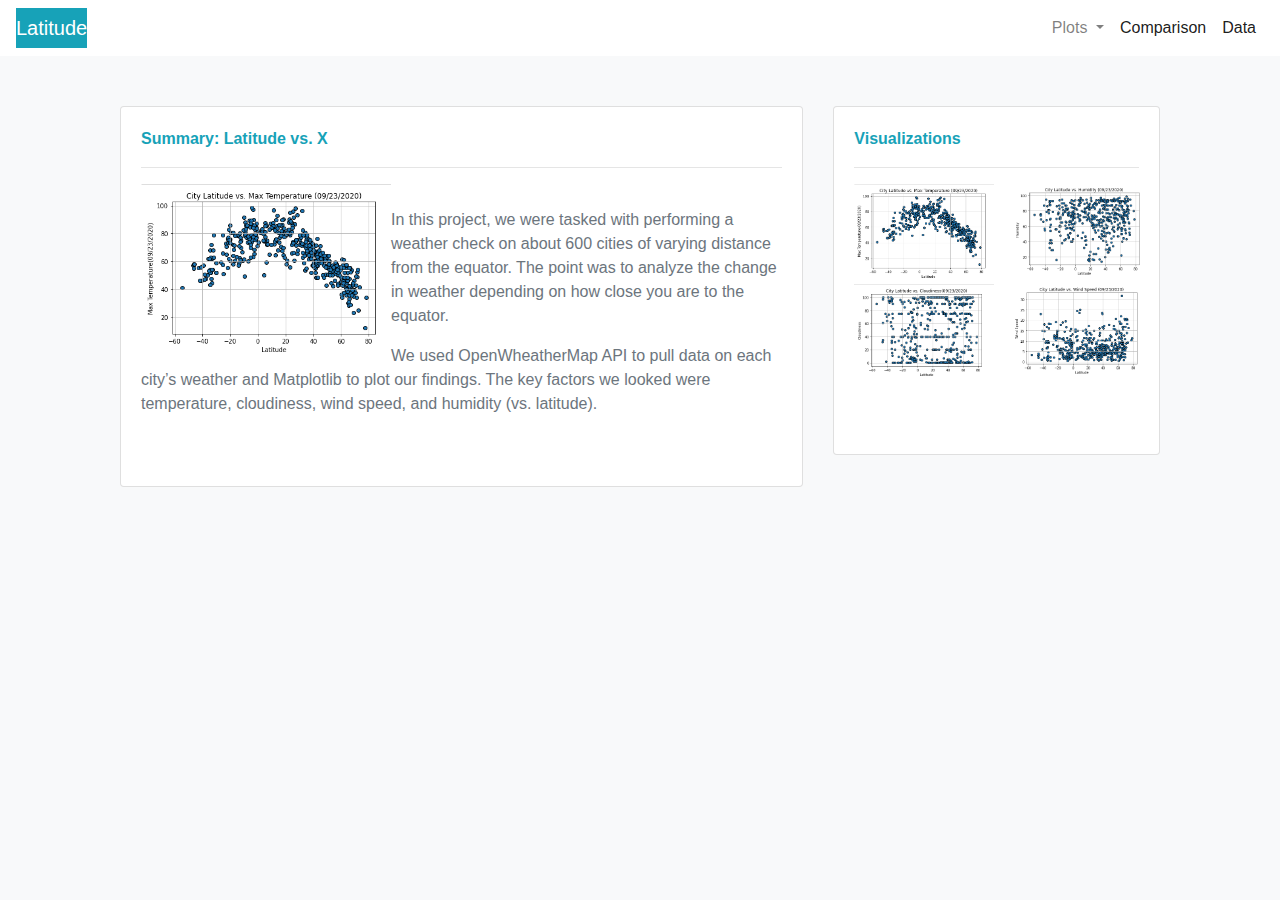
<file: index.html>
<!DOCTYPE html>

<html lang="en">

<head>
  <meta charset="UTF-8">
  <title>Landing Page</title>
  <script src="https://code.jquery.com/jquery-3.2.1.slim.min.js" integrity="sha384-KJ3o2DKtIkvYIK3UENzmM7KCkRr/rE9/Qpg6aAZGJwFDMVNA/GpGFF93hXpG5KkN" crossorigin="anonymous"></script>
  <script src="https://maxcdn.bootstrapcdn.com/bootstrap/4.0.0/js/bootstrap.min.js" integrity="sha384-JZR6Spejh4U02d8jOt6vLEHfe/JQGiRRSQQxSfFWpi1MquVdAyjUar5+76PVCmYl" crossorigin="anonymous"></script>
  <!-- Boostrap Stylesheet -->
  <link rel="stylesheet" href="https://stackpath.bootstrapcdn.com/bootstrap/4.3.1/css/bootstrap.min.css" integrity="sha384-ggOyR0iXCbMQv3Xipma34MD+dH/1fQ784/j6cY/iJTQUOhcWr7x9JvoRxT2MZw1T" crossorigin="anonymous">
  <!-- CSS stylesheet -->
  <link rel="stylesheet" href="style.css"> 
</head>
<body class="bg-light">      
  <!-- Create navigation bar, which collapses when screen is smaller -->
  <nav class="navbar navbar-expand-lg navbar-light bg-white">
    <a class="navbar-brand bg-info text-white" href="index.html">Latitude</a>
    <button class="navbar-toggler" type="button" data-toggle="collapse" data-target="#navbarSupportedContent" aria-controls="navbarSupportedContent" aria-expanded="false" aria-label="Toggle navigation">
      <span class="navbar-toggler-icon"></span>
    </button>
    <!-- Collect the nav links, forms, and other content for toggling -->  
    <div class="navbar-nav mr-auto"></div>
    <div class="form-inline my-2 my-lg-0">   
      <div class="collapse navbar-collapse" id="navbarSupportedContent">
        <ul class="navbar-nav mr-auto">
          <!-- dropdown menu -->
          <li class="nav-item dropdown">
            <a class="nav-link dropdown-toggle" href="#" id="navbarDropdown" role="button" data-toggle="dropdown" aria-haspopup="true" aria-expanded="false">
              Plots
            </a>
            <div class="dropdown-menu" aria-labelledby="navbarDropdown">
              <a class="dropdown-item" href="index1.html">Max Temperature</a>
              <a class="dropdown-item" href="index2.html">Humidity</a>
              <a class="dropdown-item" href="index3.html">Cloudiness</a>
              <a class="dropdown-item" href="index4.html">Wind Speed</a>
            </div>
          </li>
          <li class="nav-item active">
              <a class="nav-link" href="index5.html">Comparison</a>
          </li>
          <li class="nav-item active">
            <a class="nav-link" href="index6.html">Data</a>
          </li>
        </ul>
      </div>
    </div>
  </nav>
  <!-- End of navbar -->
  <!-- Start of container -->
  <div class="container">
    <div class="row">
      <div class="col-xl-8">
        <div class="card">
          <div class="card-body">
            <p class="card-title text-info text-xl-left font-weight-bold">Summary: Latitude vs. X</p>  
            <hr>
            <img class="float-left" width="250" src="WebVisualizations/Resources/City_Latitude_vs_Max_Temperature.PNG" alt="City Latitude vs. Max Temperature"><br>
            <p class="card-text text-secondary">In this project, we were tasked with performing a weather check on about 600 cities of varying distance from the equator. The point was to analyze the change in weather depending on how close you are to the equator.</p>
            <p class="card-text text-secondary">We used OpenWheatherMap API to pull data on each city’s weather and Matplotlib to plot our findings. The key factors we looked were temperature, cloudiness, wind speed, and humidity (vs. latitude).</p>
          </div>
        </div>
      </div> 
      <!-- Start of Visualizations --> 
      <div class="col-xl-4">
        <div class="card">
          <div class="card-body">
            <p class="card-title text-info text-xl-left font-weight-bold">Visualizations</p>
            <hr>
            <div class="row">
              <a class="card-text col-md-6" href="index1.html">
                <img width="140" src="WebVisualizations/Resources/City_Latitude_vs_Max_Temperature.PNG" alt="City Latitude vs. Max Temperature">
              </a>
              <a class="card-text col-md-6" href="index2.html">
                <img width="140" src="WebVisualizations/Resources/City_Latitude_vs_Humidity.PNG" alt="City Latitude vs. Humidity">
              </a>
            </div>
            <div class="row">
              <a class="card-text col-md-6" href="index3.html">
                <img width="140" src="WebVisualizations/Resources/City_Latitude_vs_Cloudiness.PNG" alt="City Latitude vs. Cloudiness">
              </a>
              <a class="card-text col-md-6" href="index4.html">
                <img width="140" src="WebVisualizations/Resources/City_Latitude_vs_Wind_Speed.PNG" alt="City Latitude vs. Wind Speed">
              </a>
            </div> 
          </div>
        </div>
      </div>
    <!-- End of Visualizations --> 
    </div>
  </div>
  <!-- End of container -->
</body>
</html>
</file>
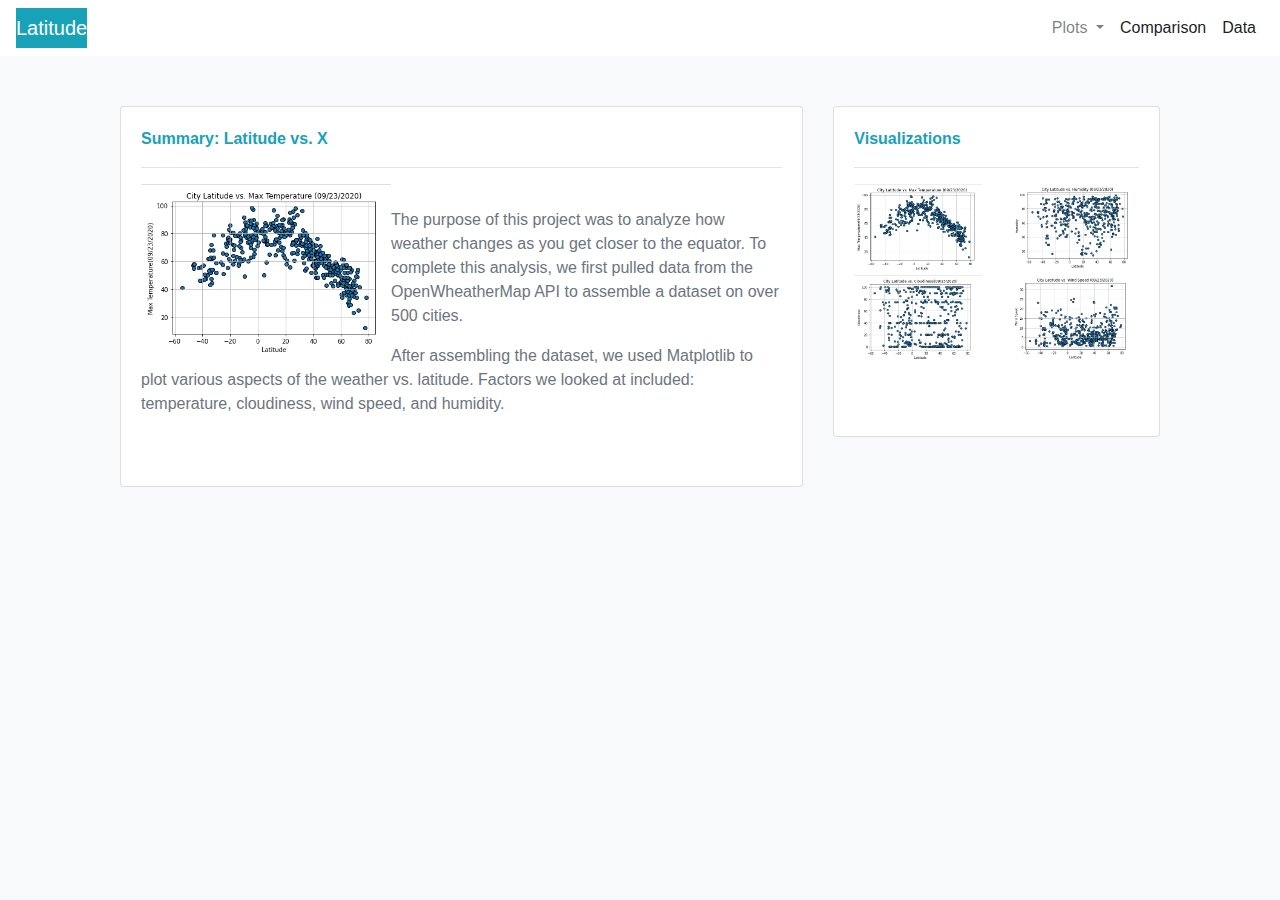
<file: WebVisualizations/index.html>
<!DOCTYPE html>

<html lang="en">

<head>
    <meta charset="UTF-8">
    <title>Landing Page</title>
    <link rel="stylesheet" href="https://stackpath.bootstrapcdn.com/bootstrap/4.3.1/css/bootstrap.min.css" integrity="sha384-ggOyR0iXCbMQv3Xipma34MD+dH/1fQ784/j6cY/iJTQUOhcWr7x9JvoRxT2MZw1T" crossorigin="anonymous">
    <link rel="stylesheet" href="style.css">
    <script src="https://maxcdn.bootstrapcdn.com/bootstrap/4.0.0/js/bootstrap.min.js" integrity="sha384-JZR6Spejh4U02d8jOt6vLEHfe/JQGiRRSQQxSfFWpi1MquVdAyjUar5+76PVCmYl" crossorigin="anonymous"></script>
    <script src="https://code.jquery.com/jquery-3.2.1.slim.min.js" integrity="sha384-KJ3o2DKtIkvYIK3UENzmM7KCkRr/rE9/Qpg6aAZGJwFDMVNA/GpGFF93hXpG5KkN" crossorigin="anonymous"></script>
</head>
<body class="bg-light">      
    <nav class="navbar navbar-expand-lg navbar-light bg-white">
        <a class="navbar-brand bg-info text-white" href="index.html">Latitude</a>
        <button class="navbar-toggler" type="button" data-toggle="collapse" data-target="#navbarSupportedContent" aria-controls="navbarSupportedContent" aria-expanded="false" aria-label="Toggle navigation">
          <span class="navbar-toggler-icon"></span>
        </button>
        <div class="navbar-nav mr-auto"></div>
                 <div class="form-inline my-2 my-lg-0">   
        <div class="collapse navbar-collapse" id="navbarSupportedContent">
            <ul class="navbar-nav mr-auto">
                <li class="nav-item dropdown">
                    <a class="nav-link dropdown-toggle" href="#" id="navbarDropdown" role="button" data-toggle="dropdown" aria-haspopup="true" aria-expanded="false">
                      Plots
                    </a>
                    <div class="dropdown-menu" aria-labelledby="navbarDropdown">
                        <a class="dropdown-item" href="index1.html">Max Temperature</a>
                        <a class="dropdown-item" href="index2.html">Humidity</a>
                        <a class="dropdown-item" href="index3.html">Cloudiness</a>
                        <a class="dropdown-item" href="index4.html">Wind Speed</a>
                      </div>
                    </li>
                <li class="nav-item active">
                    <a class="nav-link" href="index5.html">Comparison</a>
                </li>
                <li class="nav-item active">
                <a class="nav-link" href="index6.html">Data</a>
                </li>
            </ul>
        </div>
        </div>
    </nav>
    <div class="container">
        <div class="row">
          <div class="col-xl-8">
            <div class="card">
                <div class="card-body">
            <p class="card-title text-info text-xl-left font-weight-bold">Summary: Latitude vs. X</p>  
            <hr>
            <img class="float-left" width="250" src="Resources/City_Latitude_vs_Max_Temperature.PNG" alt="City Latitude vs. Max Temperature"><br>
                <p class="card-text text-secondary">The purpose of this project was to analyze how weather changes as you get closer to the equator. To complete this analysis, we first pulled data from the OpenWheatherMap API to assemble a dataset on over 500 cities.</p>
                <p class="card-text text-secondary">After assembling the dataset, we used Matplotlib to plot various aspects of the weather vs. latitude. Factors we looked at included: temperature, cloudiness, wind speed, and humidity.</p>
          </div>
         
      </div>
          </div> 
          <div class="col-xl-4">
            <div class="card">
                <div class="card-body">
                    <p class="card-title text-info text-xl-left font-weight-bold">Visualizations</p>
              <hr>
              <div class="row">
            <img class="card-text col-md-6" width="200" src="Resources/City_Latitude_vs_Max_Temperature.PNG" alt="City Latitude vs. Max Temperature" href="index5.html">
            <img class="card-text col-md-6" width="200" src="Resources/City_Latitude_vs_Humidity.PNG" alt="City Latitude vs. Humidity">
            </div>
            <div class="row">
            <img class="card-text col-md-6" width="200" src="Resources/City_Latitude_vs_Cloudiness.PNG" alt="City Latitude vs. Cloudiness">
            <img class="card-text col-md-6" width="200" src="Resources/City_Latitude_vs_Wind_Speed.PNG" alt="City Latitude vs. Wind Speed">
            </div> 
          </div>
        </div>
      </div>
        </div>
    </div>

</body>
</file>
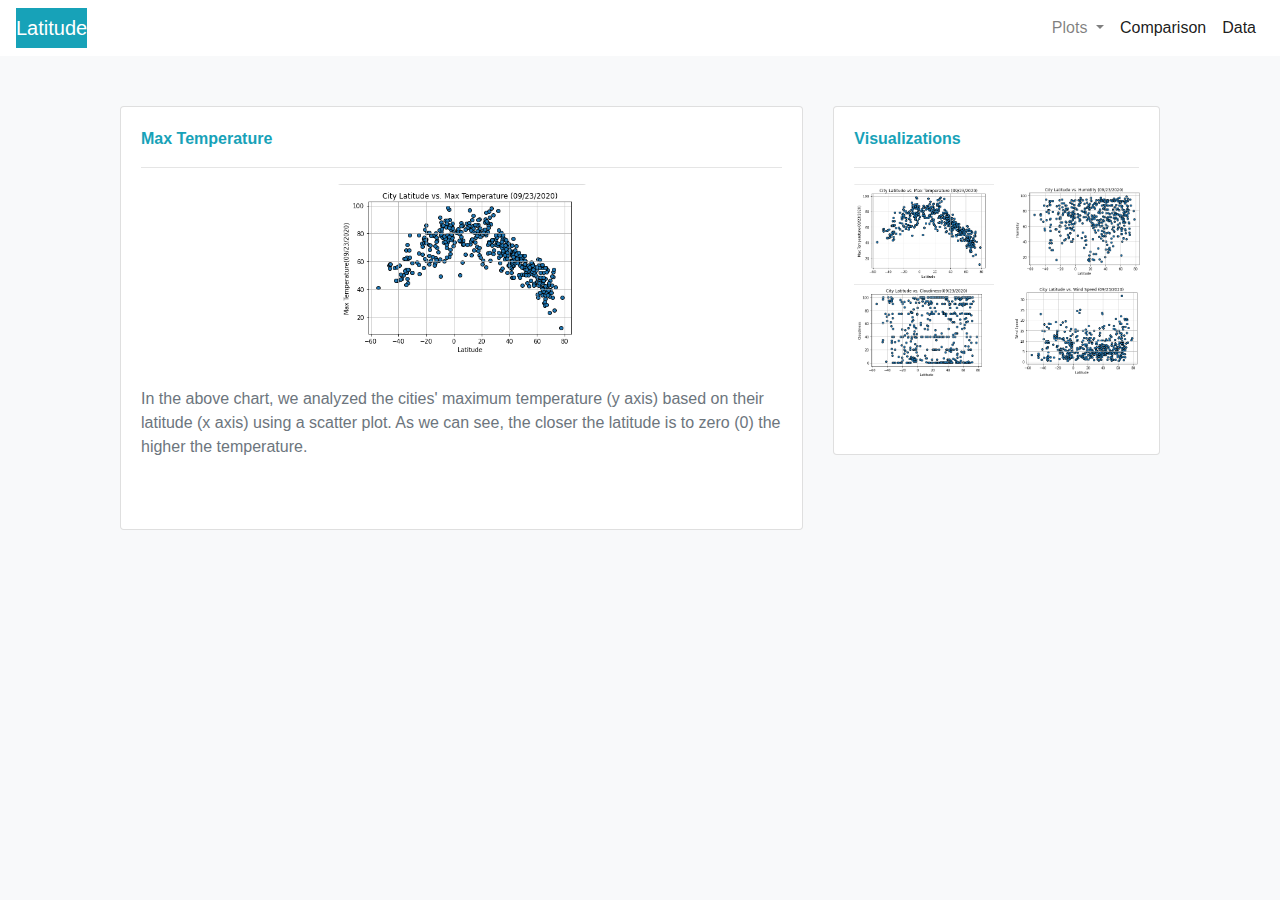
<file: index1.html>
<!DOCTYPE html>

<html lang="en">

<head>
  <meta charset="UTF-8">
  <title>Visualization: Max Temp</title>
  <script src="https://code.jquery.com/jquery-3.2.1.slim.min.js" integrity="sha384-KJ3o2DKtIkvYIK3UENzmM7KCkRr/rE9/Qpg6aAZGJwFDMVNA/GpGFF93hXpG5KkN" crossorigin="anonymous"></script>
  <script src="https://maxcdn.bootstrapcdn.com/bootstrap/4.0.0/js/bootstrap.min.js" integrity="sha384-JZR6Spejh4U02d8jOt6vLEHfe/JQGiRRSQQxSfFWpi1MquVdAyjUar5+76PVCmYl" crossorigin="anonymous"></script>
  <!-- Boostrap Stylesheet -->
  <link rel="stylesheet" href="https://stackpath.bootstrapcdn.com/bootstrap/4.3.1/css/bootstrap.min.css" integrity="sha384-ggOyR0iXCbMQv3Xipma34MD+dH/1fQ784/j6cY/iJTQUOhcWr7x9JvoRxT2MZw1T" crossorigin="anonymous">
  <!-- CSS stylesheet -->
  <link rel="stylesheet" href="style.css"> 
</head>
<body class="bg-light">
  <!-- Create navigation bar, which collapses when screen is smaller -->
  <nav class="navbar navbar-expand-lg navbar-light bg-white">
      <a class="navbar-brand bg-info text-white" href="index.html">Latitude</a>
      <button class="navbar-toggler" type="button" data-toggle="collapse" data-target="#navbarSupportedContent" aria-controls="navbarSupportedContent" aria-expanded="false" aria-label="Toggle navigation">
        <span class="navbar-toggler-icon"></span>
      </button>
      <div class="navbar-nav mr-auto"></div>
        <div class="form-inline my-2 my-lg-0">   
          <div class="collapse navbar-collapse" id="navbarSupportedContent">
            <!-- Collect the nav links, forms, and other content for toggling -->  
            <ul class="navbar-nav mr-auto">
              <!-- dropdown menu -->
              <li class="nav-item dropdown">
                <a class="nav-link dropdown-toggle" href="#" id="navbarDropdown" role="button" data-toggle="dropdown" aria-haspopup="true" aria-expanded="false">
                  Plots
                </a>
                <div class="dropdown-menu" aria-labelledby="navbarDropdown">
                  <a class="dropdown-item" href="index1.html">Max Temperature</a>
                  <a class="dropdown-item" href="index2.html">Humidity</a>
                  <a class="dropdown-item" href="index3.html">Cloudiness</a>
                  <a class="dropdown-item" href="index4.html">Wind Speed</a>
                </div>
              </li>
              <li class="nav-item active">
                <a class="nav-link" href="index5.html">Comparison</a>
              </li>
              <li class="nav-item active">
                <a class="nav-link" href="index6.html">Data</a>
              </li>
            </ul>
      </div>
        </div>
  </nav> 
    <!-- End of navbar -->
     <!-- Start of container -->
  <div class="container">
    <div class="row">
      <div class="col-xl-8">
        <div class="card">
          <div class="card-body">
            <p class="card-title text-info text-xl-left font-weight-bold">Max Temperature</p>  
            <hr>
            <img class="rounded mx-auto d-block" width="250" src="WebVisualizations/Resources/City_Latitude_vs_Max_Temperature.PNG" alt="City Latitude vs. Max Temperature"><br>
            <p class="card-text text-secondary">In the above chart, we analyzed the cities' maximum temperature (y axis) based on their latitude (x axis) using a scatter plot. As we can see, the closer the latitude is to zero (0) the higher the temperature.</p>
          </div> 
        </div>
      </div> 
      <!-- Start of Visualizations --> 
      <div class="col-xl-4">
        <div class="card"> 
          <div class="card-body">
            <p class="card-title text-info text-xl-left font-weight-bold">Visualizations</p>
            <hr>
            <div class="row">
              <a class="card-text col-md-6" href="index1.html">
                <img width="140" src="WebVisualizations/Resources/City_Latitude_vs_Max_Temperature.PNG" alt="City Latitude vs. Max Temperature">
              </a>
              <a class="card-text col-md-6" href="index2.html">
                <img width="140" src="WebVisualizations/Resources/City_Latitude_vs_Humidity.PNG" alt="City Latitude vs. Humidity">
              </a>
            </div>
            <div class="row">
              <a class="card-text col-md-6" href="index3.html">
                <img width="140" src="WebVisualizations/Resources/City_Latitude_vs_Cloudiness.PNG" alt="City Latitude vs. Cloudiness">
              </a>
              <a class="card-text col-md-6" href="index4.html">
                <img width="140" src="WebVisualizations/Resources/City_Latitude_vs_Wind_Speed.PNG" alt="City Latitude vs. Wind Speed">
              </a>
            </div> 
          </div>
        </div>
      </div>
  <!-- End of Visualizations --> 
    </div>
  </div>
    <!-- End of container -->
</body>
</html>
</file>
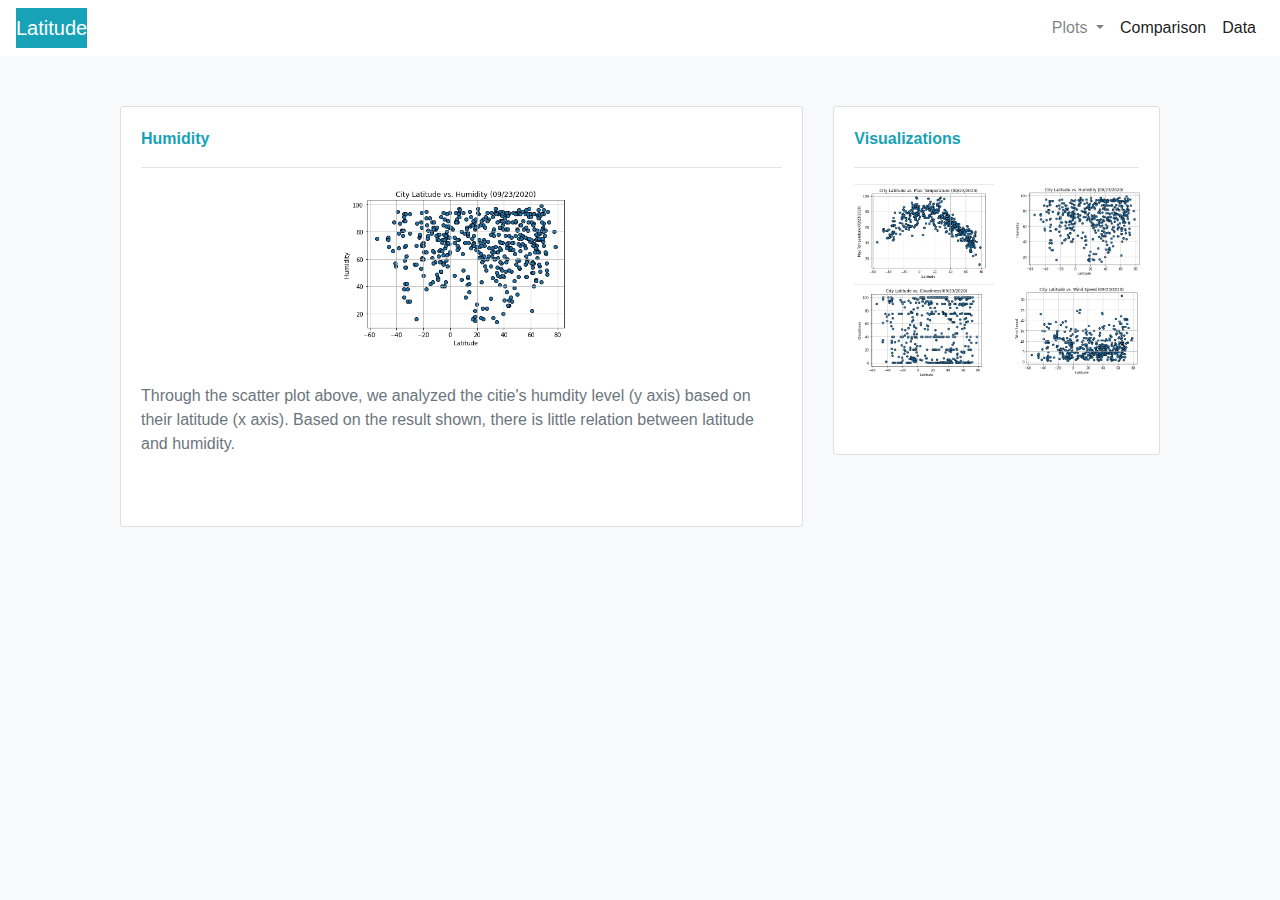
<file: index2.html>
<!DOCTYPE html>

<html lang="en">

<head>
    <meta charset="UTF-8">
    <title>Visualization: Humidity</title>
    <script src="https://code.jquery.com/jquery-3.2.1.slim.min.js" integrity="sha384-KJ3o2DKtIkvYIK3UENzmM7KCkRr/rE9/Qpg6aAZGJwFDMVNA/GpGFF93hXpG5KkN" crossorigin="anonymous"></script>
    <script src="https://maxcdn.bootstrapcdn.com/bootstrap/4.0.0/js/bootstrap.min.js" integrity="sha384-JZR6Spejh4U02d8jOt6vLEHfe/JQGiRRSQQxSfFWpi1MquVdAyjUar5+76PVCmYl" crossorigin="anonymous"></script>
    <!-- Boostrap Stylesheet -->
    <link rel="stylesheet" href="https://stackpath.bootstrapcdn.com/bootstrap/4.3.1/css/bootstrap.min.css" integrity="sha384-ggOyR0iXCbMQv3Xipma34MD+dH/1fQ784/j6cY/iJTQUOhcWr7x9JvoRxT2MZw1T" crossorigin="anonymous">
    <!-- CSS stylesheet -->
    <link rel="stylesheet" href="style.css"> 
</head>
<body class="bg-light">
  <!-- Create navigation bar, which collapses when screen is smaller -->
    <nav class="navbar navbar-expand-lg navbar-light bg-white">
        <a class="navbar-brand bg-info text-white" href="index.html">Latitude</a>
        <button class="navbar-toggler" type="button" data-toggle="collapse" data-target="#navbarSupportedContent" aria-controls="navbarSupportedContent" aria-expanded="false" aria-label="Toggle navigation">
          <span class="navbar-toggler-icon"></span>
        </button>
        <div class="navbar-nav mr-auto"></div>
                 <div class="form-inline my-2 my-lg-0">   
        <div class="collapse navbar-collapse" id="navbarSupportedContent">
          <!-- Collect the nav links, forms, and other content for toggling -->  
          <ul class="navbar-nav mr-auto">
              <!-- dropdown menu -->
                <li class="nav-item dropdown">
                    <a class="nav-link dropdown-toggle" href="#" id="navbarDropdown" role="button" data-toggle="dropdown" aria-haspopup="true" aria-expanded="false">
                      Plots
                    </a>
                    <div class="dropdown-menu" aria-labelledby="navbarDropdown">
                        <a class="dropdown-item" href="index1.html">Max Temperature</a>
                        <a class="dropdown-item" href="index2.html">Humidity</a>
                        <a class="dropdown-item" href="index3.html">Cloudiness</a>
                        <a class="dropdown-item" href="index4.html">Wind Speed</a>
                      </div>
                    </li>
                <li class="nav-item active">
                    <a class="nav-link" href="index5.html">Comparison</a>
                </li>
                <li class="nav-item active">
                <a class="nav-link" href="index6.html">Data</a>
                </li>
            </ul>
        </div>
        </div>
    </nav>
    <!-- End of navbar -->
     <!-- Start of container -->
    <div class="container">
        <div class="row">
          <div class="col-xl-8">
            <div class="card">
                <div class="card-body">
            <p class="card-title text-info text-xl-left font-weight-bold">Humidity</p>  
            <hr>
            <img class="rounded mx-auto d-block" width="250" src="WebVisualizations/Resources/City_Latitude_vs_Humidity.PNG" alt="City Latitude vs. Humidity"><br>
                <p class="card-text text-secondary">Through the scatter plot above, we analyzed the citie's humdity level (y axis) based on their latitude (x axis). Based on the result shown, there is little relation between latitude and humidity.</p>
          </div>
         
      </div>
          </div>
          <!-- Start of Visualizations -->
          <div class="col-xl-4">
            <div class="card">
                <div class="card-body">
                    <p class="card-title text-info text-xl-left font-weight-bold">Visualizations</p>
              <hr>
              <div class="row">
                <a class="card-text col-md-6" href="index1.html">
                  <img width="140" src="WebVisualizations/Resources/City_Latitude_vs_Max_Temperature.PNG" alt="City Latitude vs. Max Temperature">
                  </a>
                  <a class="card-text col-md-6" href="index2.html">
                  <img width="140" src="WebVisualizations/Resources/City_Latitude_vs_Humidity.PNG" alt="City Latitude vs. Humidity">
                  </a>
              </div>
                  <div class="row">
                  <a class="card-text col-md-6" href="index3.html">
                  <img width="140" src="WebVisualizations/Resources/City_Latitude_vs_Cloudiness.PNG" alt="City Latitude vs. Cloudiness">
                  </a>
                  <a class="card-text col-md-6" href="index4.html">
                  <img width="140" src="WebVisualizations/Resources/City_Latitude_vs_Wind_Speed.PNG" alt="City Latitude vs. Wind Speed">
                  </a>
            </div> 
          </div>
        </div> 
      </div>
      <!-- End of Visualizations -->
        </div>
    </div>
    <!-- End of container -->
</body>
</html>
</file>
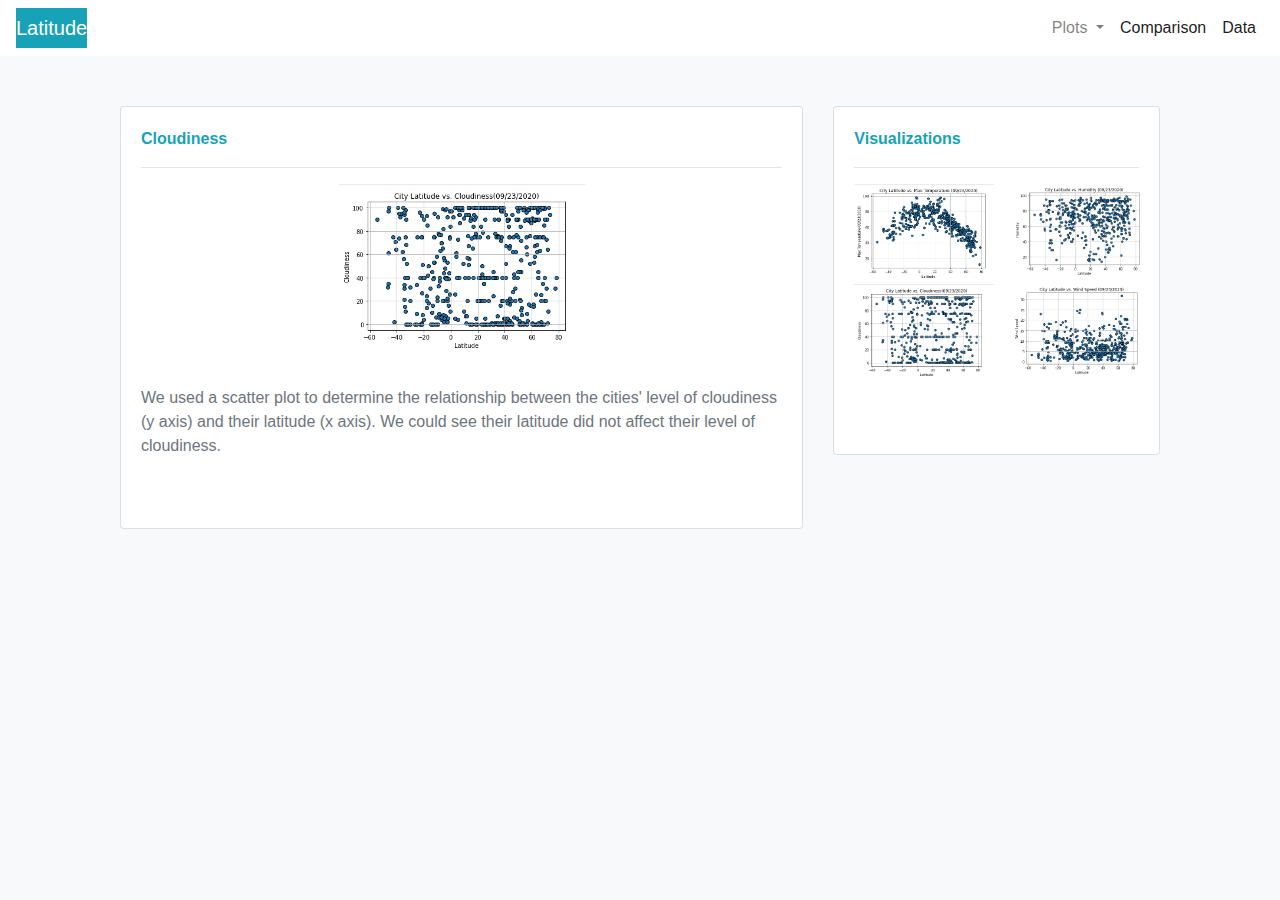
<file: index3.html>
<!DOCTYPE html>

<html lang="en">

<head>
    <meta charset="UTF-8">
    <title>Visualization: Cloudiness</title>
    <script src="https://code.jquery.com/jquery-3.2.1.slim.min.js" integrity="sha384-KJ3o2DKtIkvYIK3UENzmM7KCkRr/rE9/Qpg6aAZGJwFDMVNA/GpGFF93hXpG5KkN" crossorigin="anonymous"></script>
    <script src="https://maxcdn.bootstrapcdn.com/bootstrap/4.0.0/js/bootstrap.min.js" integrity="sha384-JZR6Spejh4U02d8jOt6vLEHfe/JQGiRRSQQxSfFWpi1MquVdAyjUar5+76PVCmYl" crossorigin="anonymous"></script>
    <link rel="stylesheet" href="https://stackpath.bootstrapcdn.com/bootstrap/4.3.1/css/bootstrap.min.css" integrity="sha384-ggOyR0iXCbMQv3Xipma34MD+dH/1fQ784/j6cY/iJTQUOhcWr7x9JvoRxT2MZw1T" crossorigin="anonymous">
    <link rel="stylesheet" href="style.css"> 
</head>
<body class="bg-light">
    <nav class="navbar navbar-expand-lg navbar-light bg-white">
        <a class="navbar-brand bg-info text-white" href="index.html">Latitude</a>
        <button class="navbar-toggler" type="button" data-toggle="collapse" data-target="#navbarSupportedContent" aria-controls="navbarSupportedContent" aria-expanded="false" aria-label="Toggle navigation">
          <span class="navbar-toggler-icon"></span>
        </button>
        <div class="navbar-nav mr-auto"></div>
                 <div class="form-inline my-2 my-lg-0">   
        <div class="collapse navbar-collapse" id="navbarSupportedContent">
            <ul class="navbar-nav mr-auto">
                <li class="nav-item dropdown">
                    <a class="nav-link dropdown-toggle" href="#" id="navbarDropdown" role="button" data-toggle="dropdown" aria-haspopup="true" aria-expanded="false">
                      Plots
                    </a>
                    <div class="dropdown-menu" aria-labelledby="navbarDropdown">
                        <a class="dropdown-item" href="index1.html">Max Temperature</a>
                        <a class="dropdown-item" href="index2.html">Humidity</a>
                        <a class="dropdown-item" href="index3.html">Cloudiness</a>
                        <a class="dropdown-item" href="index4.html">Wind Speed</a>
                      </div>
                    </li>
                <li class="nav-item active">
                    <a class="nav-link" href="index5.html">Comparison</a>
                </li>
                <li class="nav-item active">
                <a class="nav-link" href="index6.html">Data</a>
                </li>
            </ul>
        </div>
        </div>
    </nav>
    <div class="container">
        <div class="row">
          <div class="col-xl-8">
            <div class="card">
                <div class="card-body">
            <p class="card-title text-info text-xl-left font-weight-bold">Cloudiness</p>  
            <hr>
            <img class="rounded mx-auto d-block" width="250" src="WebVisualizations/Resources/City_Latitude_vs_Cloudiness.PNG" alt="City Latitude vs. Max Temperature"><br>
                <p class="card-text text-secondary">We used a scatter plot to determine the relationship between the cities' level of cloudiness (y axis) and their latitude (x axis). We could see their latitude did not affect their level of cloudiness.</p>
          </div>
         
      </div>
          </div>

          <div class="col-xl-4">
            <div class="card">
                <div class="card-body">
                    <p class="card-title text-info text-xl-left font-weight-bold">Visualizations</p>
              <hr>
              <div class="row">
                <a class="card-text col-md-6" href="index1.html">
                  <img width="140" src="WebVisualizations/Resources/City_Latitude_vs_Max_Temperature.PNG" alt="City Latitude vs. Max Temperature">
                  </a>
                  <a class="card-text col-md-6" href="index2.html">
                  <img width="140" src="WebVisualizations/Resources/City_Latitude_vs_Humidity.PNG" alt="City Latitude vs. Humidity">
                  </a>
              </div>
                  <div class="row">
                  <a class="card-text col-md-6" href="index3.html">
                  <img width="140" src="WebVisualizations/Resources/City_Latitude_vs_Cloudiness.PNG" alt="City Latitude vs. Cloudiness">
                  </a>
                  <a class="card-text col-md-6" href="index4.html">
                  <img width="140" src="WebVisualizations/Resources/City_Latitude_vs_Wind_Speed.PNG" alt="City Latitude vs. Wind Speed">
                  </a>
            </div> 
          </div>
        </div>
      </div>
        </div>
    </div>

</body>
</file>
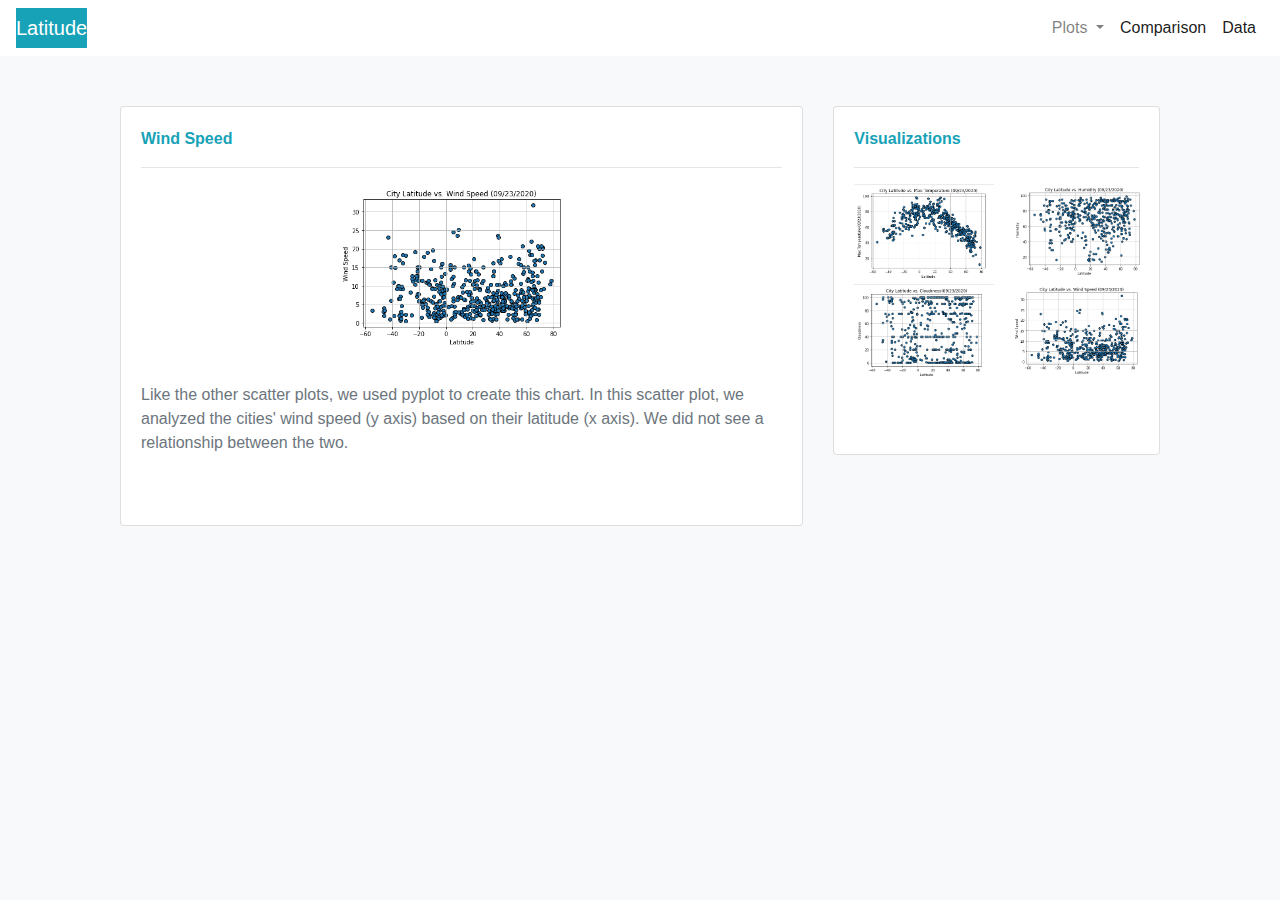
<file: index4.html>
<!DOCTYPE html>

<html lang="en">

<head>
    <meta charset="UTF-8">
    <title>Visualization: Wind Speed</title>
    <script src="https://code.jquery.com/jquery-3.2.1.slim.min.js" integrity="sha384-KJ3o2DKtIkvYIK3UENzmM7KCkRr/rE9/Qpg6aAZGJwFDMVNA/GpGFF93hXpG5KkN" crossorigin="anonymous"></script>
    <script src="https://maxcdn.bootstrapcdn.com/bootstrap/4.0.0/js/bootstrap.min.js" integrity="sha384-JZR6Spejh4U02d8jOt6vLEHfe/JQGiRRSQQxSfFWpi1MquVdAyjUar5+76PVCmYl" crossorigin="anonymous"></script>
    <!-- Boostrap Stylesheet -->
    <link rel="stylesheet" href="https://stackpath.bootstrapcdn.com/bootstrap/4.3.1/css/bootstrap.min.css" integrity="sha384-ggOyR0iXCbMQv3Xipma34MD+dH/1fQ784/j6cY/iJTQUOhcWr7x9JvoRxT2MZw1T" crossorigin="anonymous">
    <!-- CSS stylesheet -->
    <link rel="stylesheet" href="style.css"> 
</head>
<body class="bg-light">
  <!-- Create navigation bar, which collapses when screen is smaller -->
  <nav class="navbar navbar-expand-lg navbar-light bg-white">
      <a class="navbar-brand bg-info text-white" href="index.html">Latitude</a>
      <button class="navbar-toggler" type="button" data-toggle="collapse" data-target="#navbarSupportedContent" aria-controls="navbarSupportedContent" aria-expanded="false" aria-label="Toggle navigation">
        <span class="navbar-toggler-icon"></span>
      </button>
      <div class="navbar-nav mr-auto"></div>
               <div class="form-inline my-2 my-lg-0">   
      <div class="collapse navbar-collapse" id="navbarSupportedContent">
        <!-- Collect the nav links, forms, and other content for toggling -->
          <ul class="navbar-nav mr-auto">
            <!-- dropdown menu -->
              <li class="nav-item dropdown">
                  <a class="nav-link dropdown-toggle" href="#" id="navbarDropdown" role="button" data-toggle="dropdown" aria-haspopup="true" aria-expanded="false">
                    Plots
                  </a>
                  <div class="dropdown-menu" aria-labelledby="navbarDropdown">
                      <a class="dropdown-item" href="index1.html">Max Temperature</a>
                      <a class="dropdown-item" href="index2.html">Humidity</a>
                      <a class="dropdown-item" href="index3.html">Cloudiness</a>
                      <a class="dropdown-item" href="index4.html">Wind Speed</a>
                    </div>
                  </li>
              <li class="nav-item active">
                  <a class="nav-link" href="index5.html">Comparison</a>
              </li>
              <li class="nav-item active">
              <a class="nav-link" href="index6.html">Data</a>
              </li>
          </ul>
      </div>
      </div>
  </nav>
    <!-- End of navbar -->
     <!-- Start of container -->
    <div class="container">
      <div class="row">
        <div class="col-xl-8">
          <div class="card">
            <div class="card-body">
              <p class="card-title text-info text-xl-left font-weight-bold">Wind Speed</p>  
              <hr>
              <img class="rounded mx-auto d-block" width="250" src="WebVisualizations/Resources/City_Latitude_vs_Wind_Speed.PNG" alt="City Latitude vs. Wind Speed"><br>
              <p class="card-text text-secondary">Like the other scatter plots, we used pyplot to create this chart. In this scatter plot, we analyzed the cities' wind speed (y axis) based on their latitude (x axis). We did not see a relationship between the two.</p>
            </div>
          </div>
        </div>
        <!-- Start of Visualizations -->
        <div class="col-xl-4">
          <div class="card">
            <div class="card-body">
              <p class="card-title text-info text-xl-left font-weight-bold">Visualizations</p>
              <hr>
              <div class="row">
                <a class="card-text col-md-6" href="index1.html">
                  <img width="140" src="WebVisualizations/Resources/City_Latitude_vs_Max_Temperature.PNG" alt="City Latitude vs. Max Temperature">
                </a>
                <a class="card-text col-md-6" href="index2.html">
                  <img width="140" src="WebVisualizations/Resources/City_Latitude_vs_Humidity.PNG" alt="City Latitude vs. Humidity">
                </a>
              </div>
              <div class="row">
                <a class="card-text col-md-6" href="index3.html">
                  <img width="140" src="WebVisualizations/Resources/City_Latitude_vs_Cloudiness.PNG" alt="City Latitude vs. Cloudiness">
                </a>
                <a class="card-text col-md-6" href="index4.html">
                  <img width="140" src="WebVisualizations/Resources/City_Latitude_vs_Wind_Speed.PNG" alt="City Latitude vs. Wind Speed">
                </a>
              </div> 
            </div>
          </div>
        </div>
    <!-- End of Visualizations -->
      </div>
    <!-- End of container -->
  </div>  
</body>
</file>
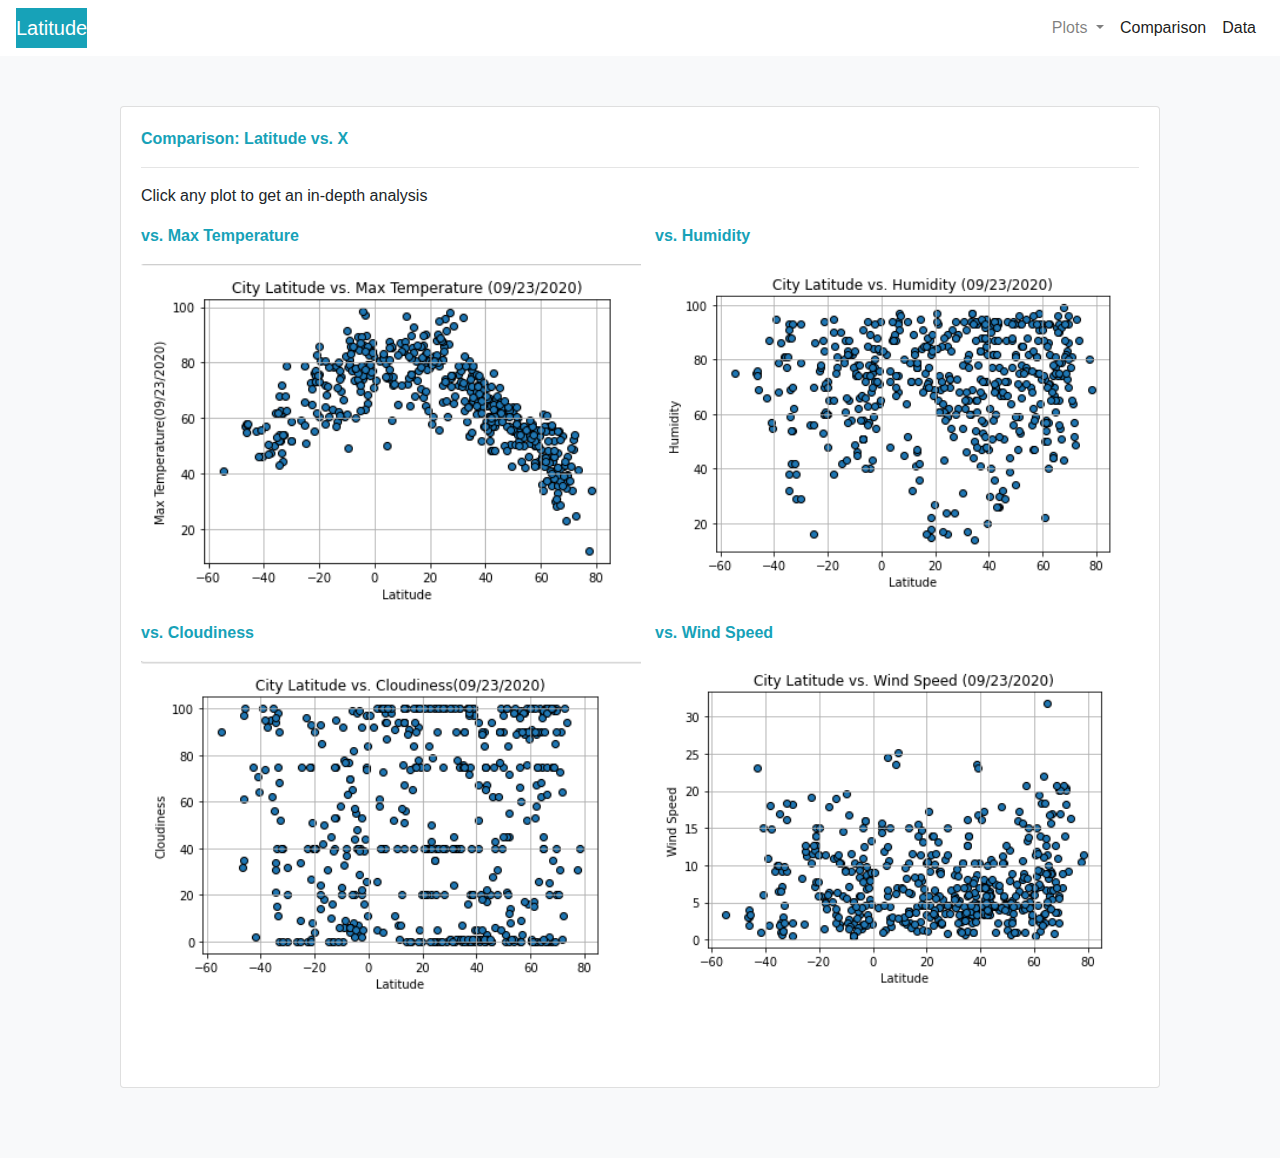
<file: index5.html>
<!DOCTYPE html>

<html lang="en">

<head>
    <meta charset="UTF-8">
    <title>Comparisons page</title>
    <script src="https://code.jquery.com/jquery-3.2.1.slim.min.js" integrity="sha384-KJ3o2DKtIkvYIK3UENzmM7KCkRr/rE9/Qpg6aAZGJwFDMVNA/GpGFF93hXpG5KkN" crossorigin="anonymous"></script>
    <script src="https://maxcdn.bootstrapcdn.com/bootstrap/4.0.0/js/bootstrap.min.js" integrity="sha384-JZR6Spejh4U02d8jOt6vLEHfe/JQGiRRSQQxSfFWpi1MquVdAyjUar5+76PVCmYl" crossorigin="anonymous"></script>
    <link rel="stylesheet" href="https://stackpath.bootstrapcdn.com/bootstrap/4.3.1/css/bootstrap.min.css" integrity="sha384-ggOyR0iXCbMQv3Xipma34MD+dH/1fQ784/j6cY/iJTQUOhcWr7x9JvoRxT2MZw1T" crossorigin="anonymous">
    <link rel="stylesheet" href="style.css"> 
</head>
<body class="bg-light">
    <nav class="navbar navbar-expand-lg navbar-light bg-white">
        <a class="navbar-brand bg-info text-white" href="index.html">Latitude</a>
        <button class="navbar-toggler" type="button" data-toggle="collapse" data-target="#navbarSupportedContent" aria-controls="navbarSupportedContent" aria-expanded="false" aria-label="Toggle navigation">
          <span class="navbar-toggler-icon"></span>
        </button>
        <div class="navbar-nav mr-auto"></div>
                 <div class="form-inline my-2 my-lg-0">   
        <div class="collapse navbar-collapse" id="navbarSupportedContent">
            <ul class="navbar-nav mr-auto">
                <li class="nav-item dropdown">
                    <a class="nav-link dropdown-toggle" href="#" id="navbarDropdown" role="button" data-toggle="dropdown" aria-haspopup="true" aria-expanded="false">
                      Plots
                    </a>
                    <div class="dropdown-menu" aria-labelledby="navbarDropdown">
                        <a class="dropdown-item" href="index1.html">Max Temperature</a>
                        <a class="dropdown-item" href="index2.html">Humidity</a>
                        <a class="dropdown-item" href="index3.html">Cloudiness</a>
                        <a class="dropdown-item" href="index4.html">Wind Speed</a>
                      </div>
                    </li>
                <li class="nav-item active">
                    <a class="nav-link" href="index5.html">Comparison</a>
                </li>
                <li class="nav-item active">
                <a class="nav-link" href="index6.html">Data</a>
                </li>
            </ul>
        </div>
        </div>
    </nav>
    <div class="container">
        <div class="row">
          <div class="col-xl-12">
            <div class="card">
                <div class="card-body">
            <p class="card-title text-info text-xl-left font-weight-bold">Comparison: Latitude vs. X</p>  
            <hr>
            <p>Click any plot to get an in-depth analysis</p>
              <div class="row">
            <p class="card-text col-lg-6 text-info text-xl-left font-weight-bold">vs. Max Temperature</p>
            <p class="card-text col-lg-6 text-info text-xl-left font-weight-bold">vs. Humidity</p>
            <a class="card-text col-md-6" href="index1.html">
              <img width="500" src="WebVisualizations/Resources/City_Latitude_vs_Max_Temperature.PNG" alt="City Latitude vs. Max Temperature">
              </a>
              <a class="card-text col-md-6" href="index2.html">
                <img width="500" src="WebVisualizations/Resources/City_Latitude_vs_Humidity.PNG" alt="City Latitude vs. Humidity">
                </a>
        </div>
            <div class="row">
            <p class="card-text col-lg-6 text-info text-xl-left font-weight-bold">vs. Cloudiness</p>
            <p class="card-text col-lg-6 text-info text-xl-left font-weight-bold">vs. Wind Speed</p>
            <a class="card-text col-md-6" href="index3.html">
              <img width="500" src="WebVisualizations/Resources/City_Latitude_vs_Cloudiness.PNG" alt="City Latitude vs. Cloudiness">
              </a>
              <a class="card-text col-md-6" href="index4.html">
                <img width="500" src="WebVisualizations/Resources/City_Latitude_vs_Wind_Speed.PNG" alt="City Latitude vs. Wind Speed">
                </a>
            </div> 
          </div>
        </div>
      </div>
        </div>
    </div>

</body>
</file>
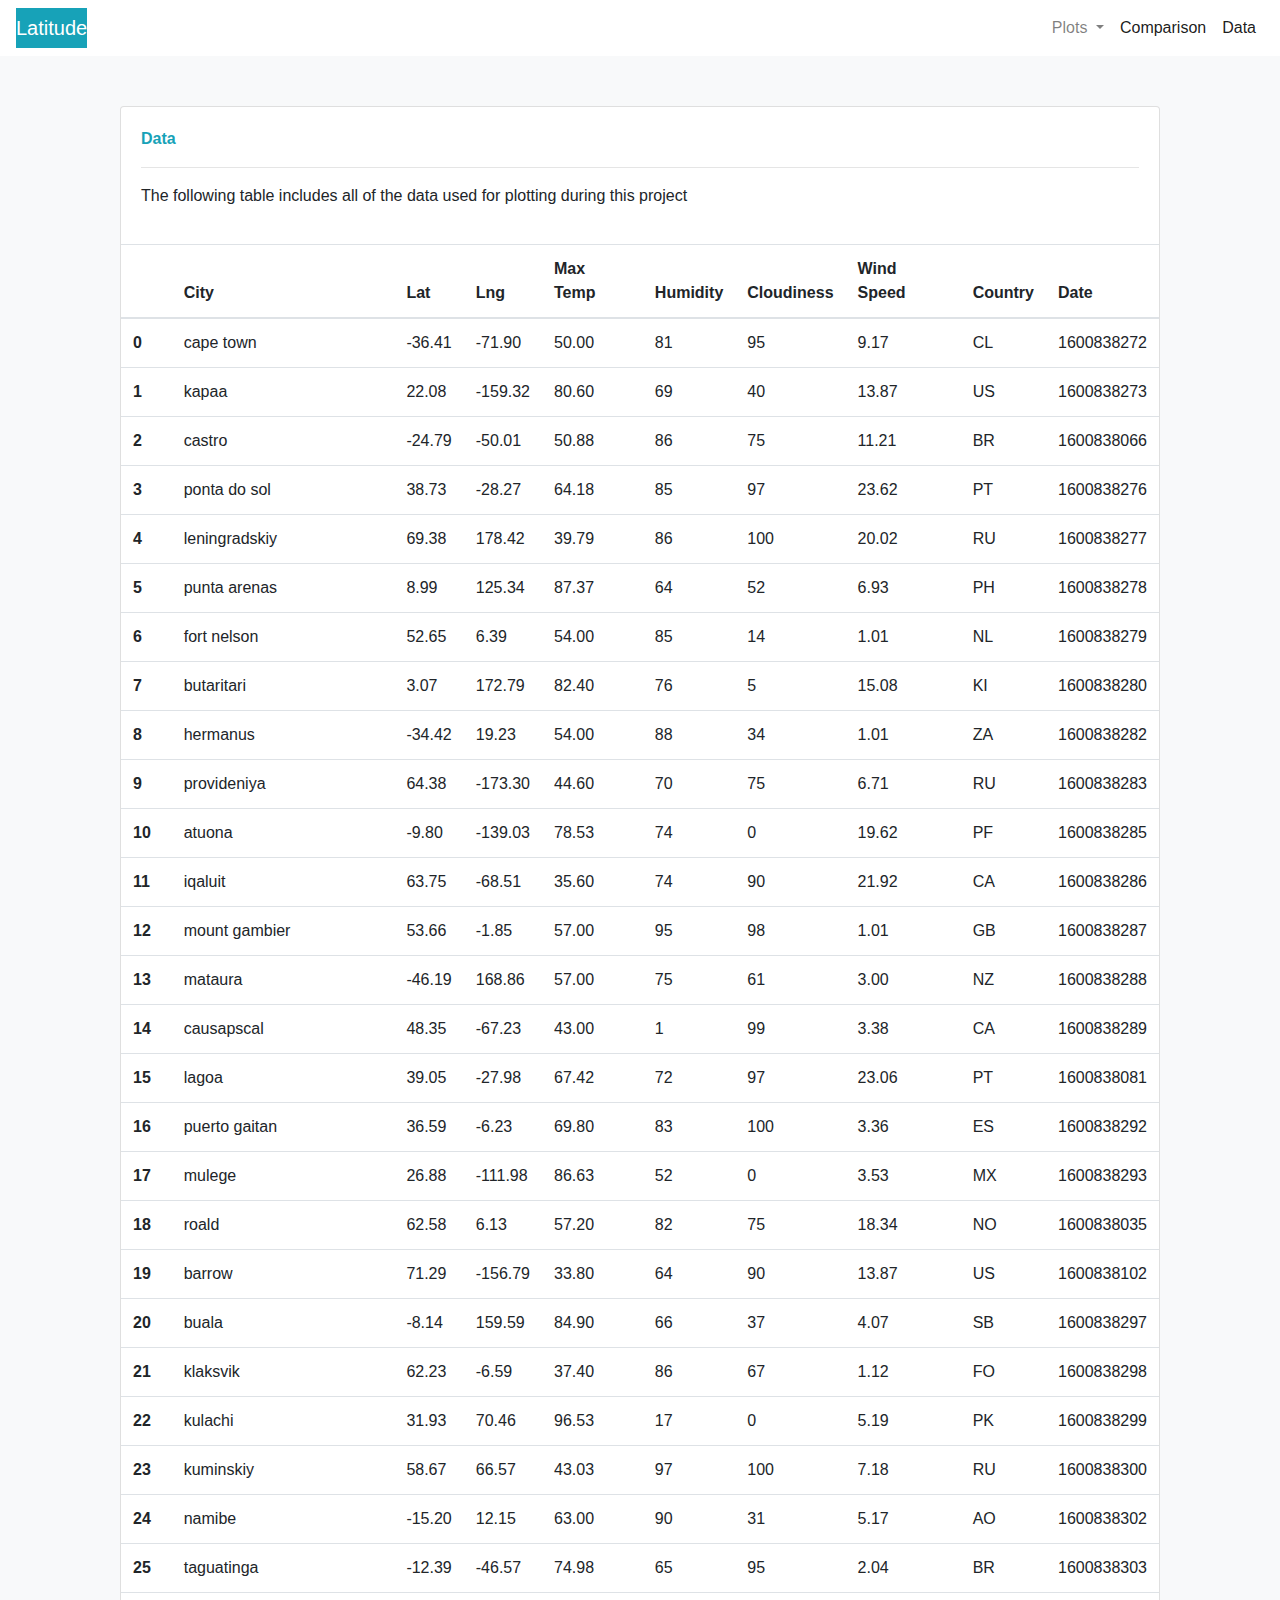
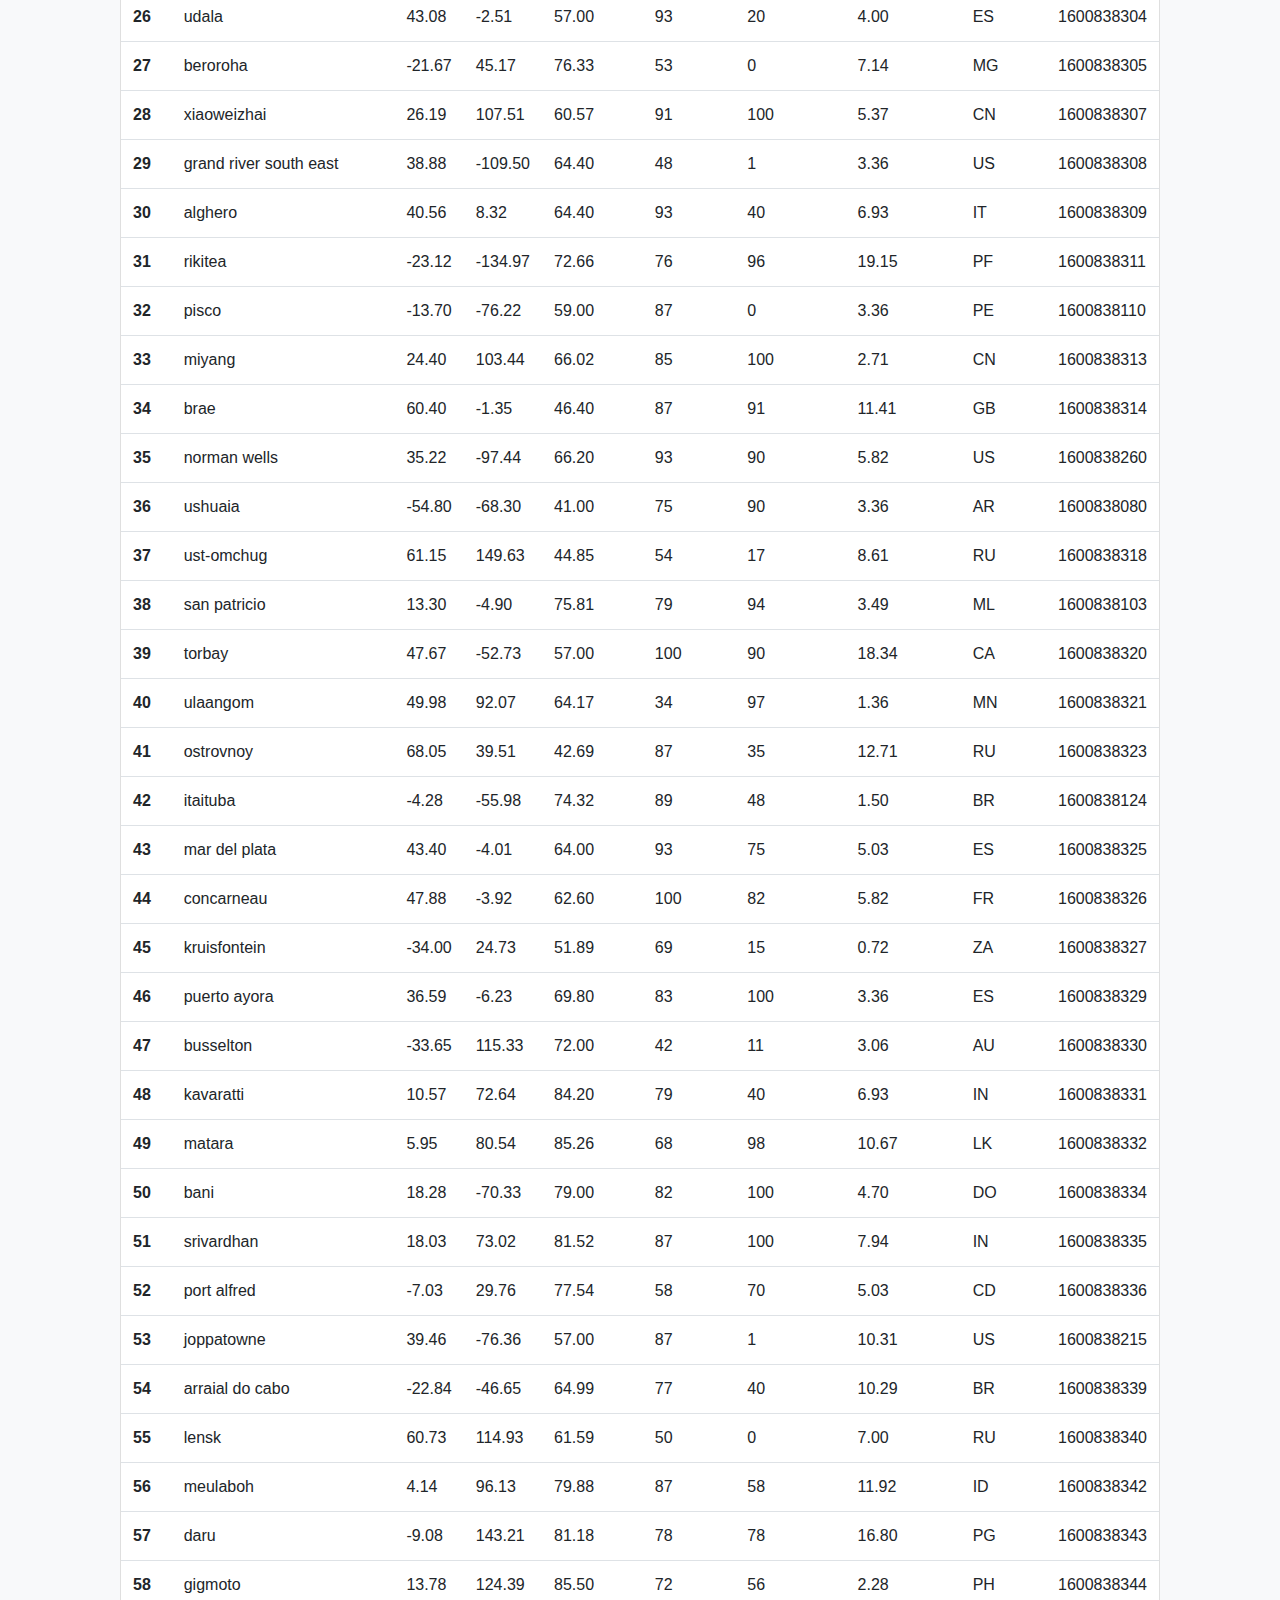
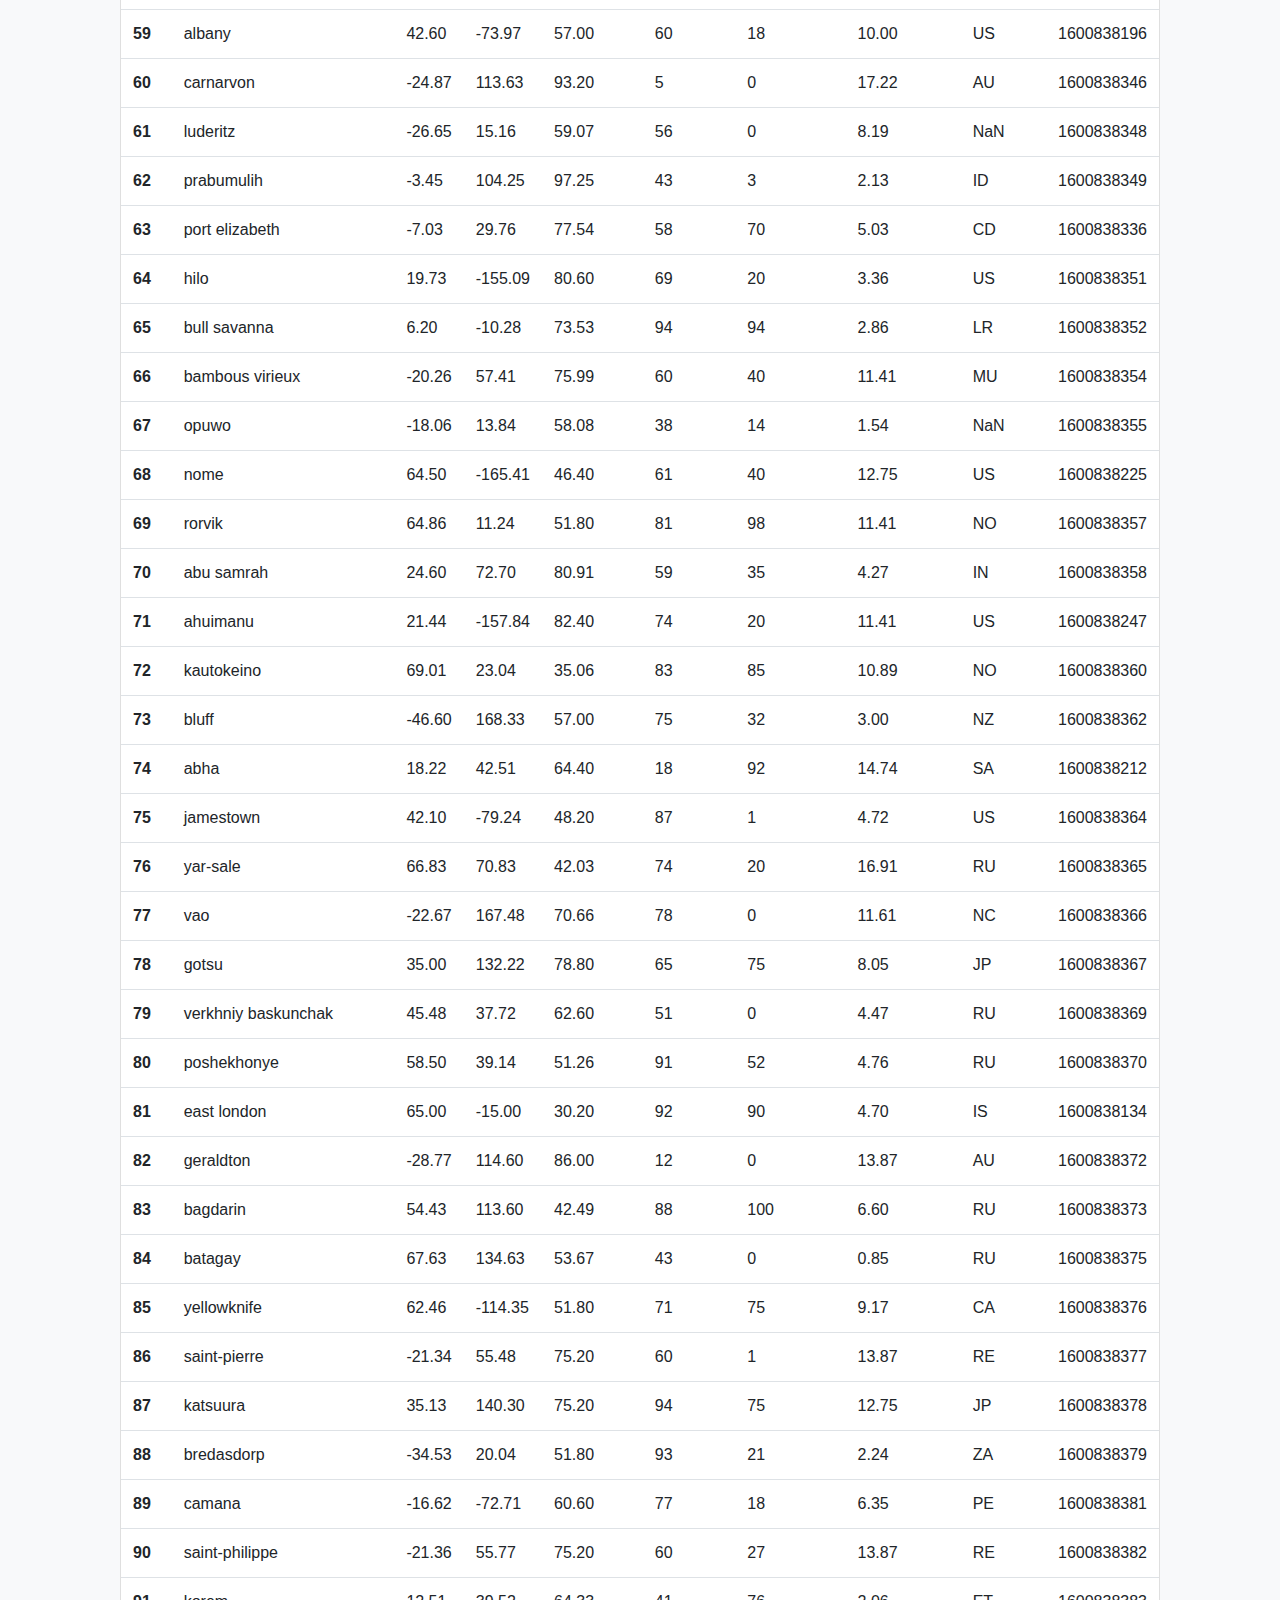
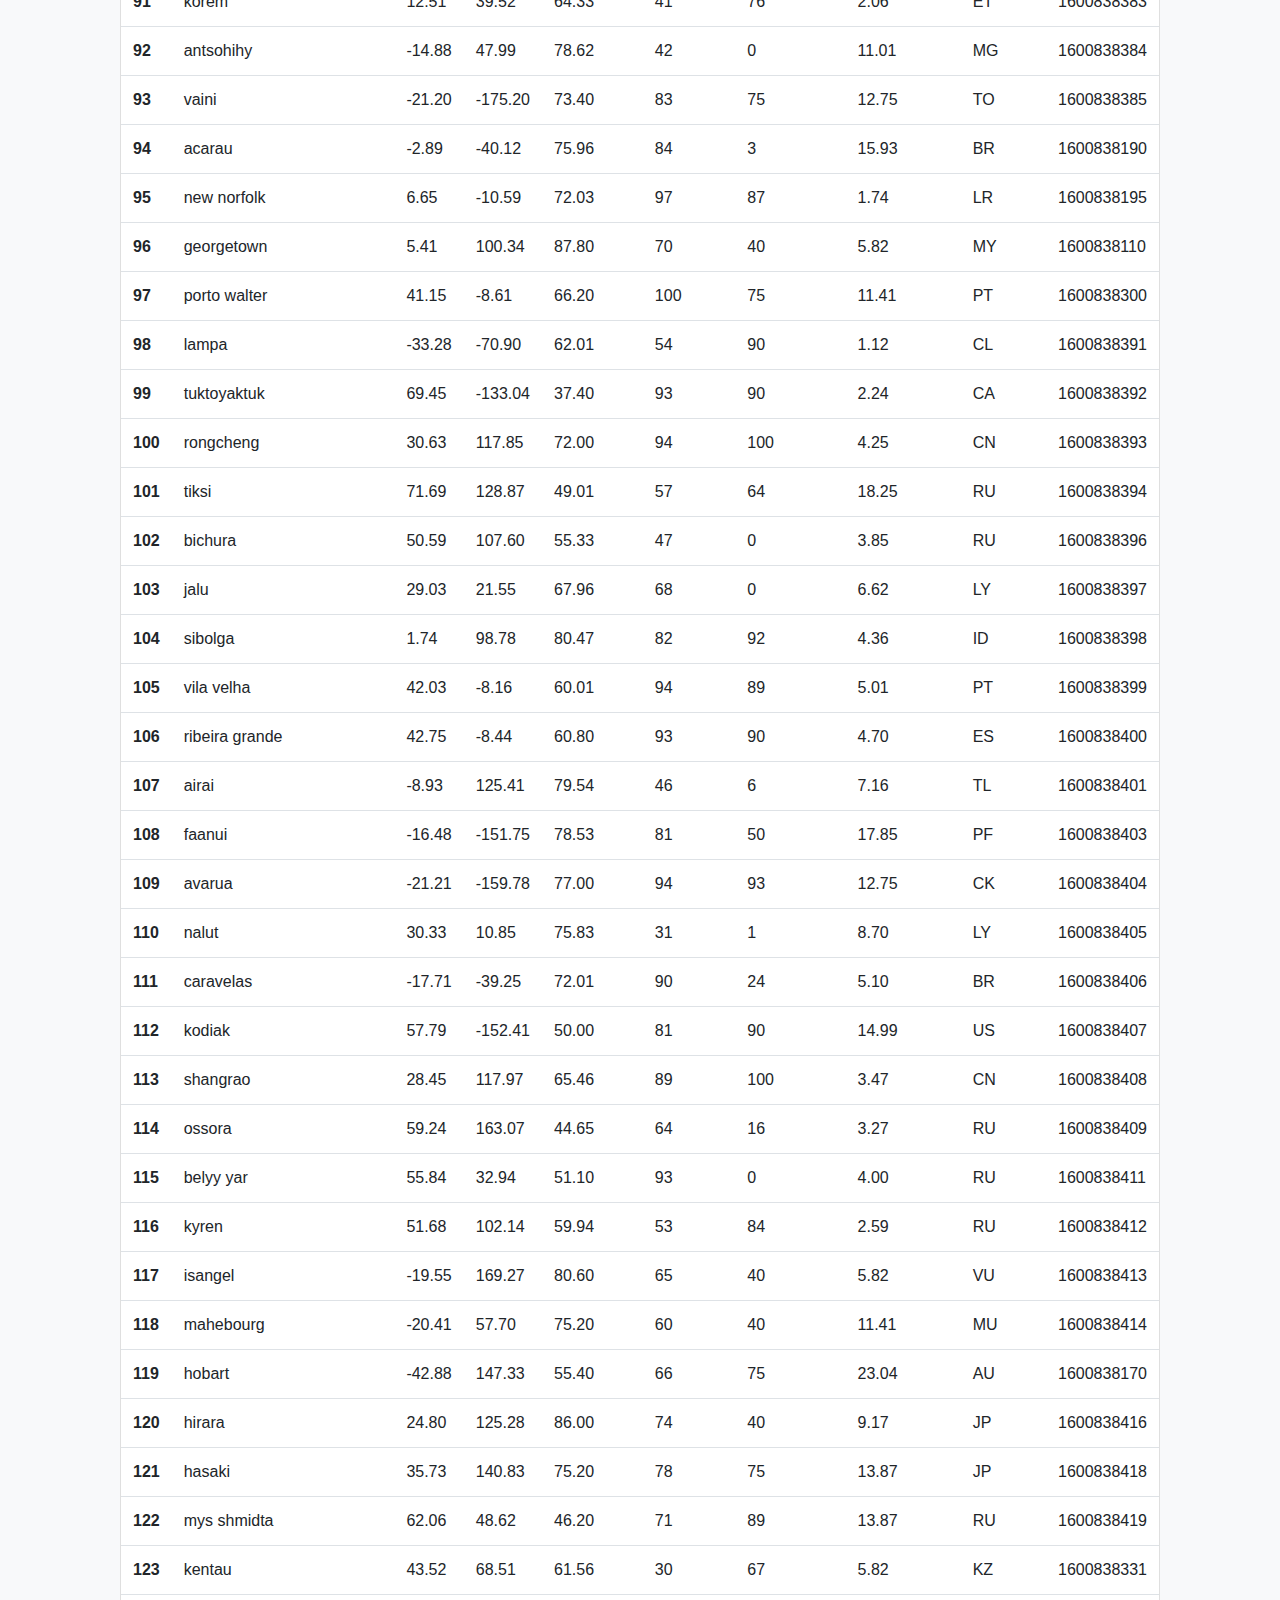
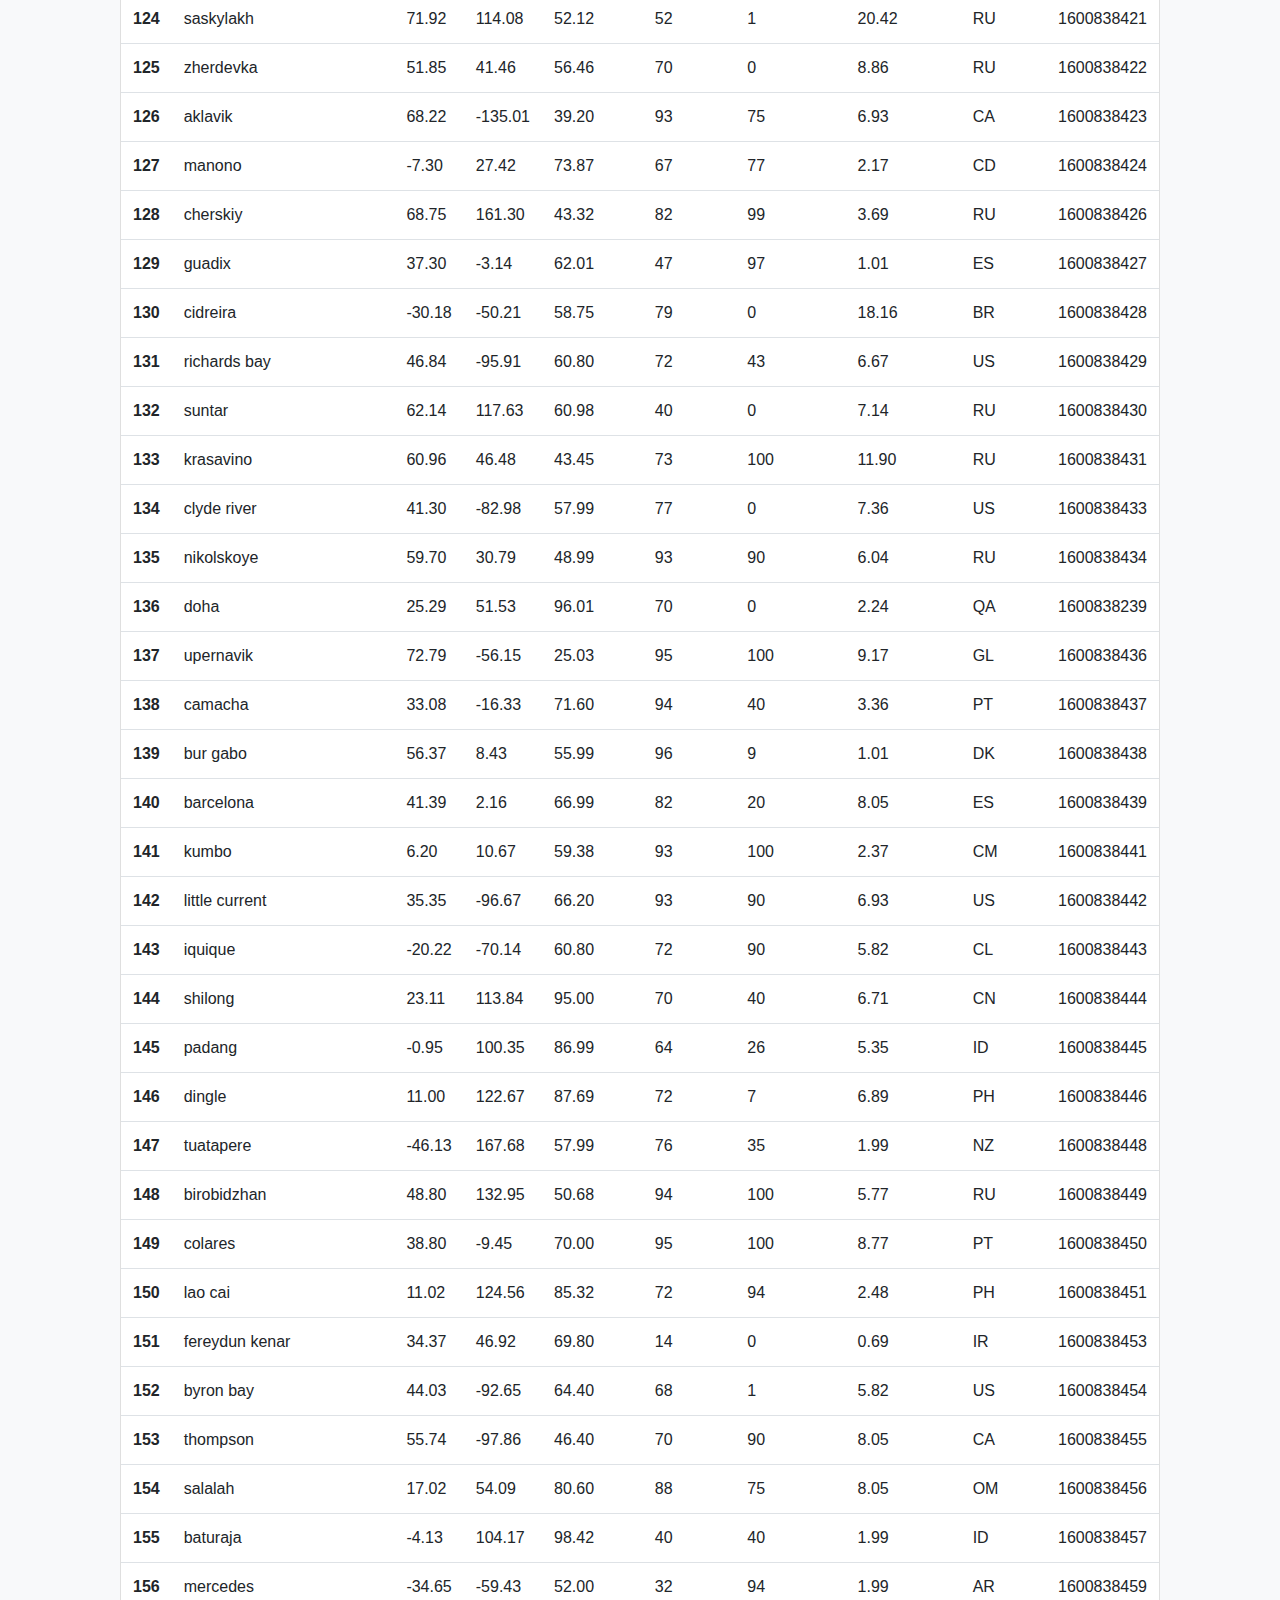
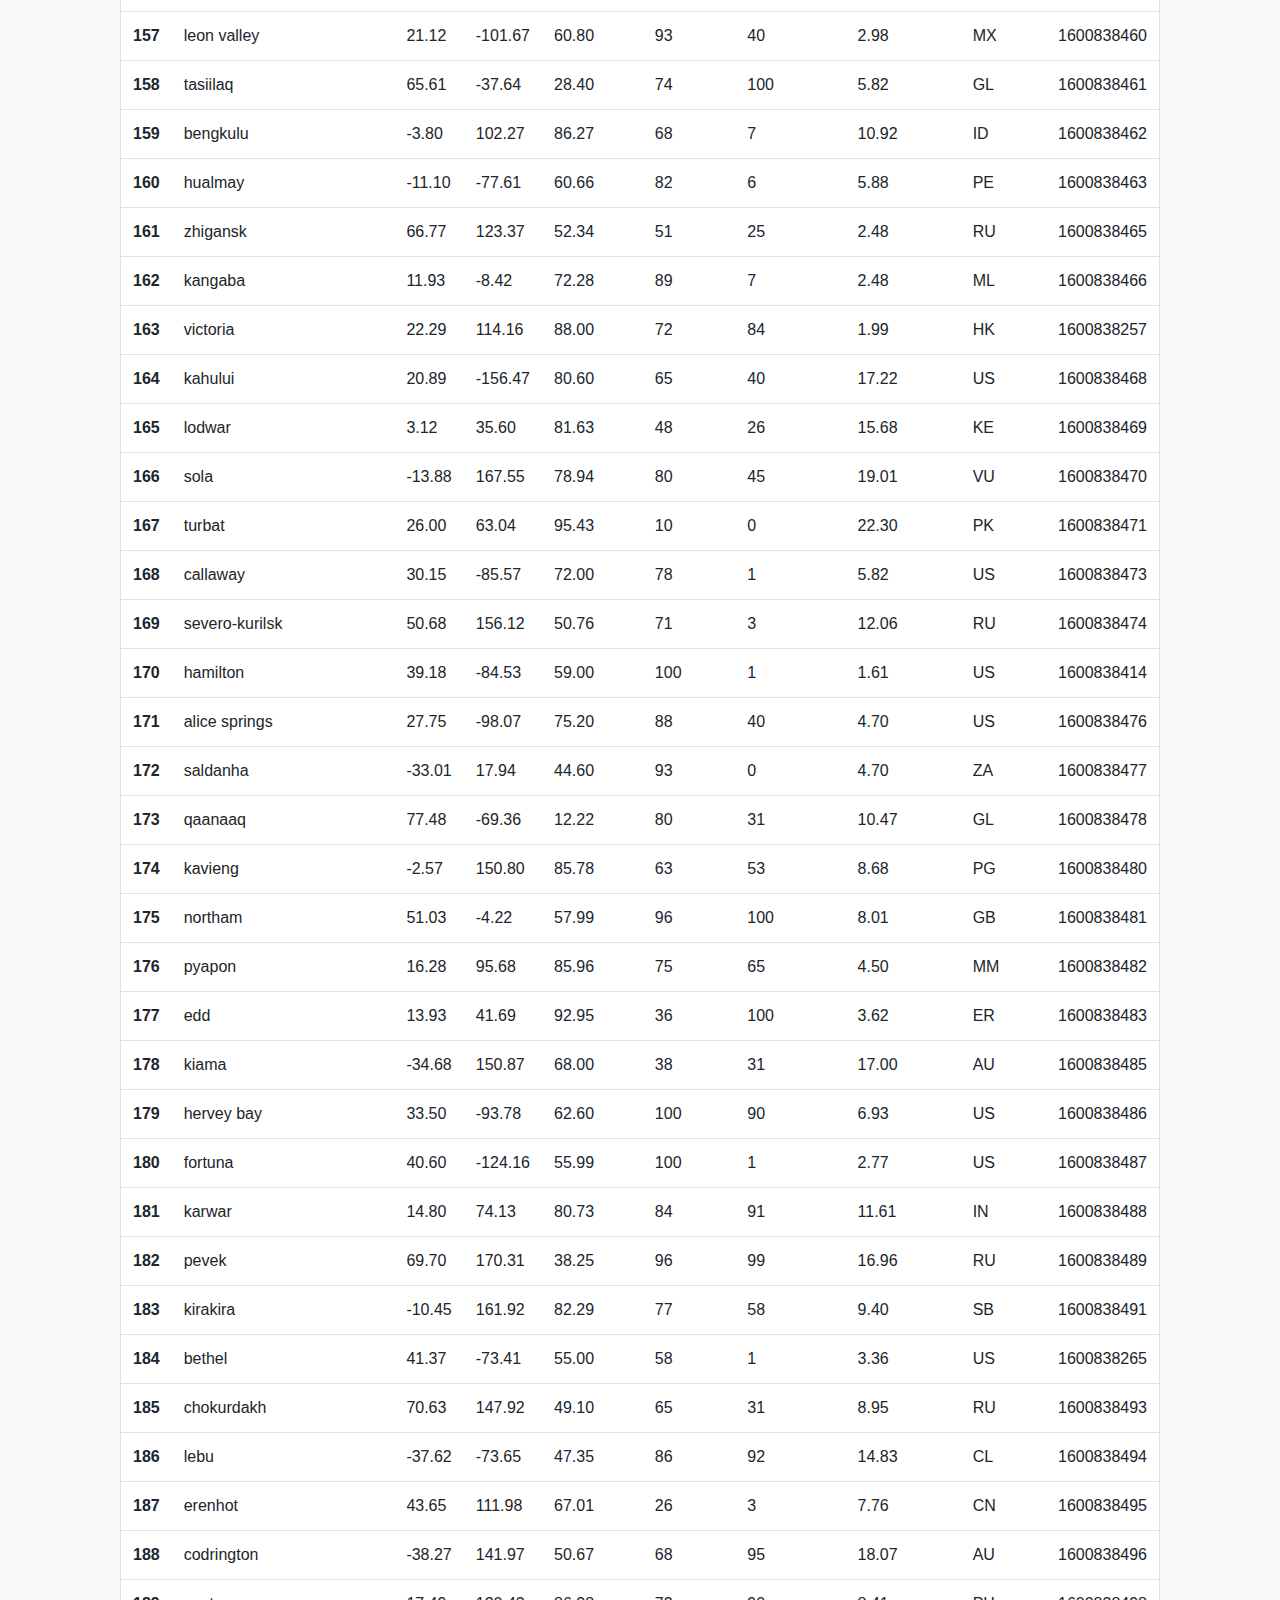
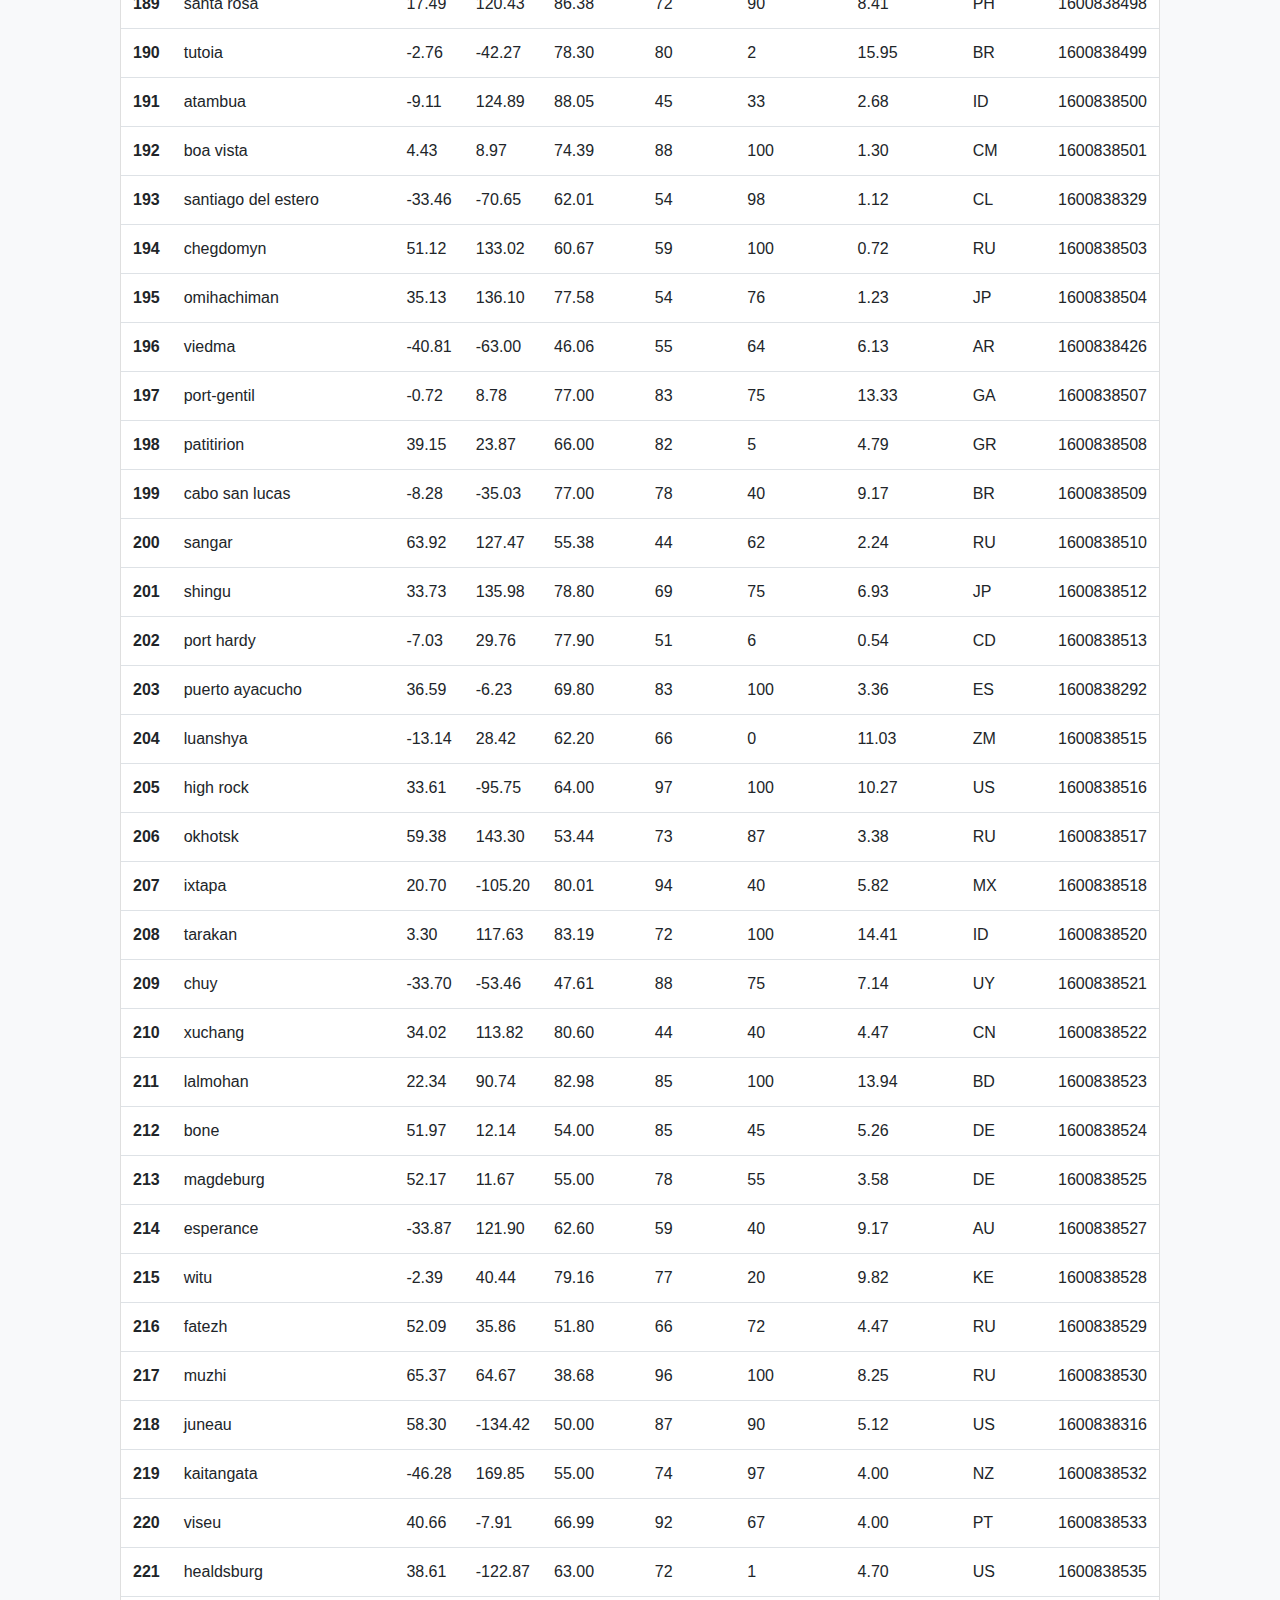
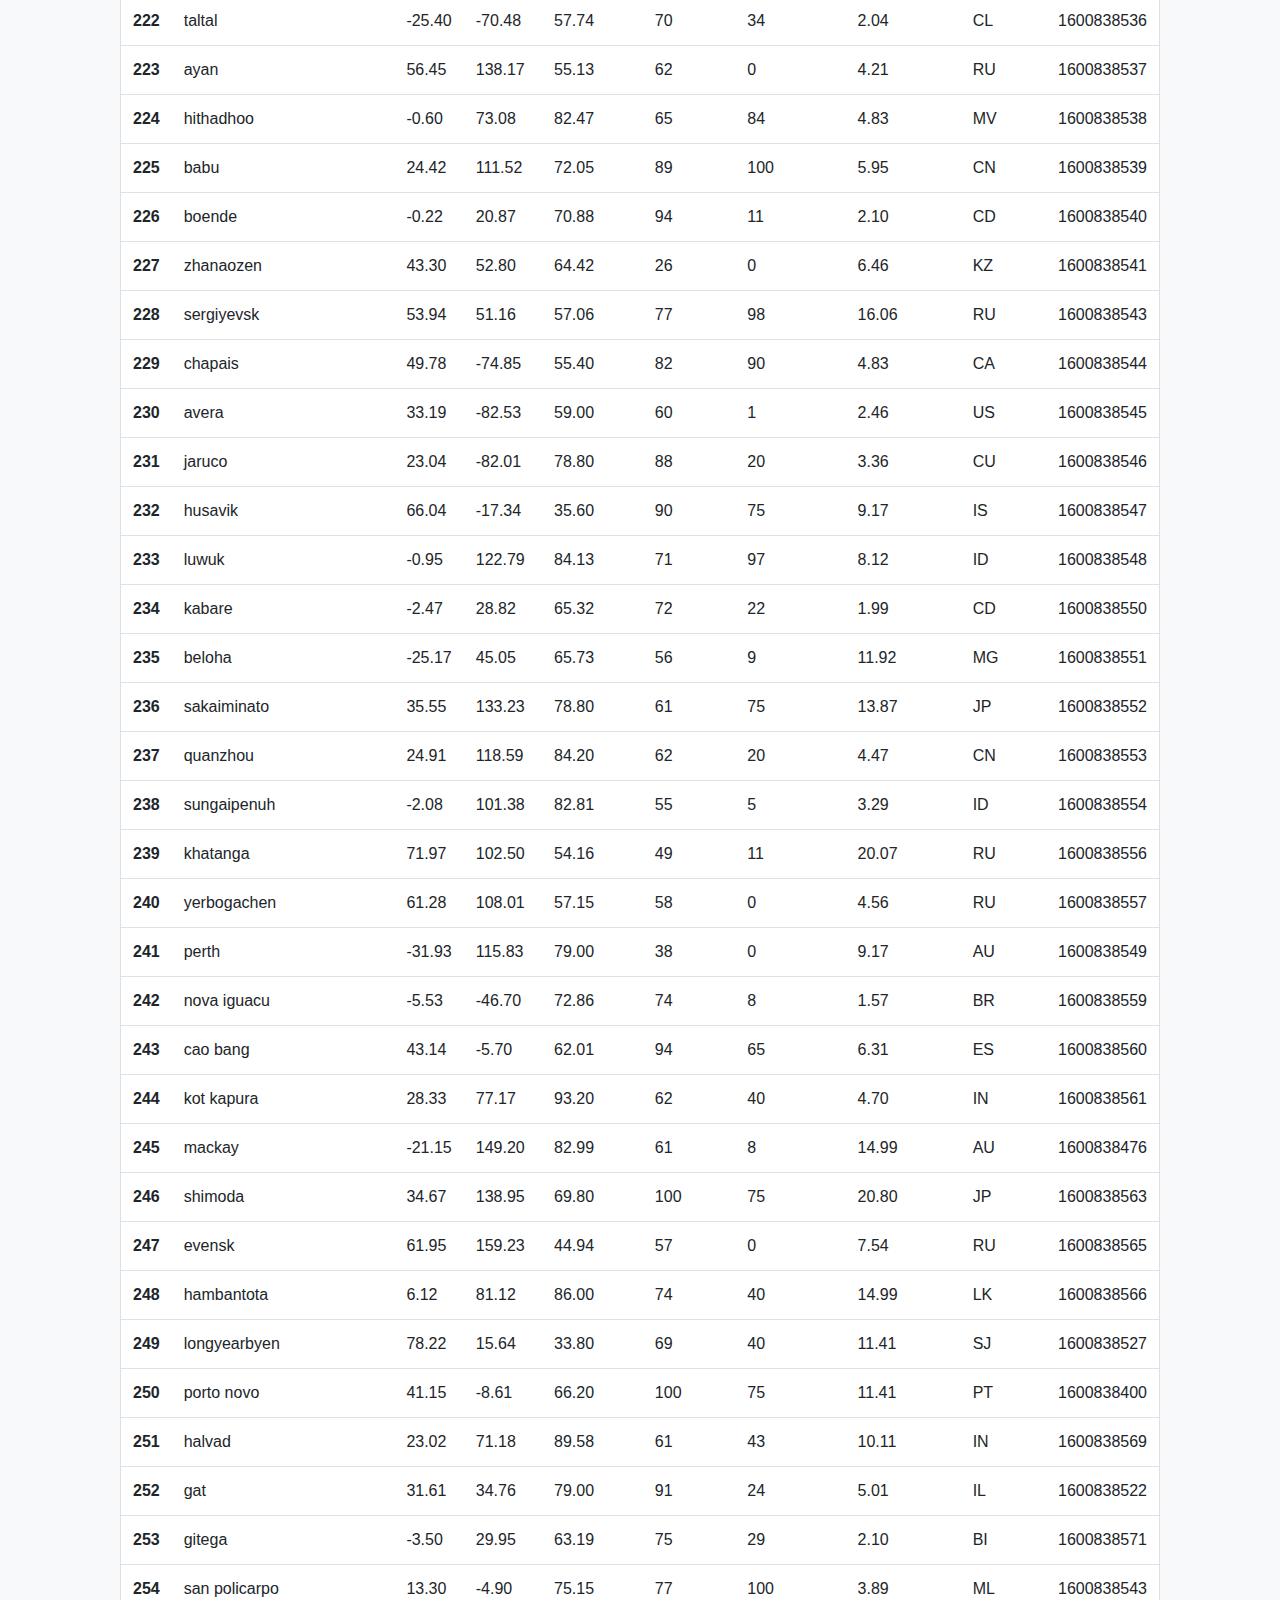
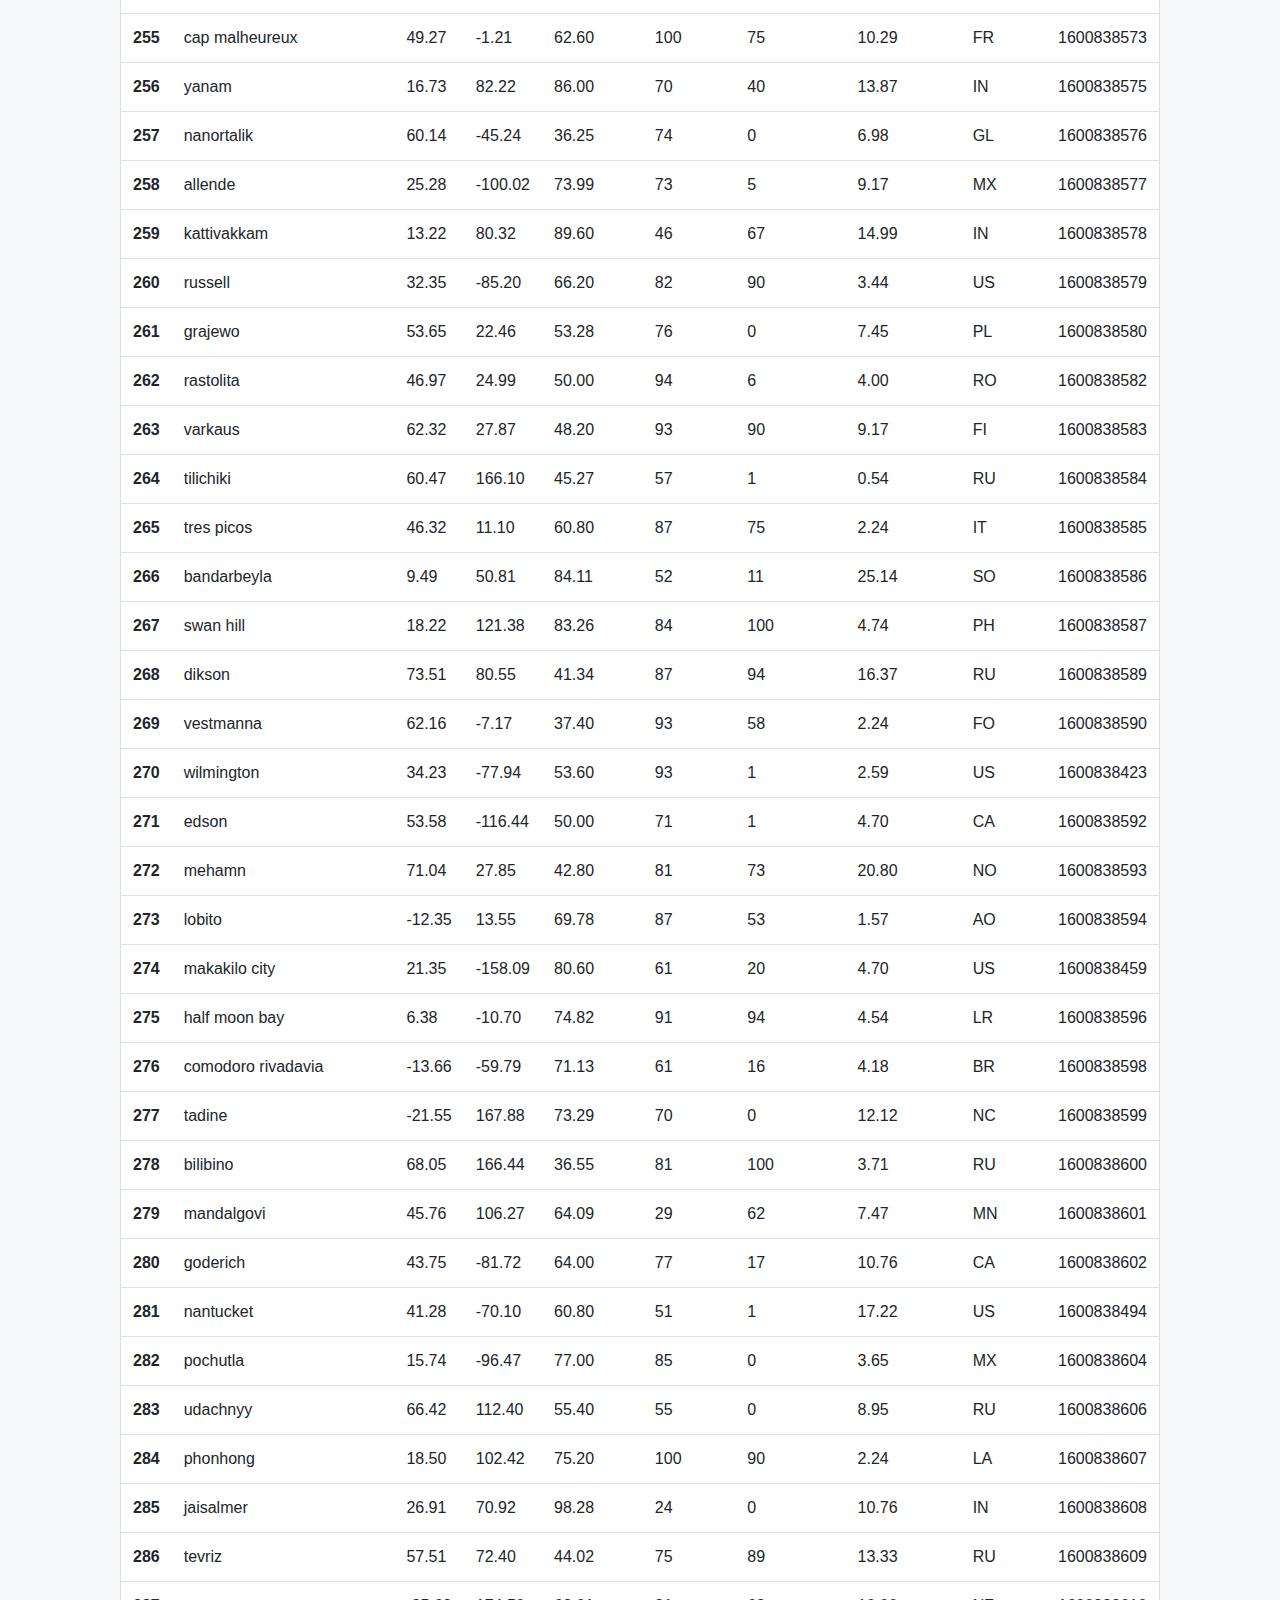
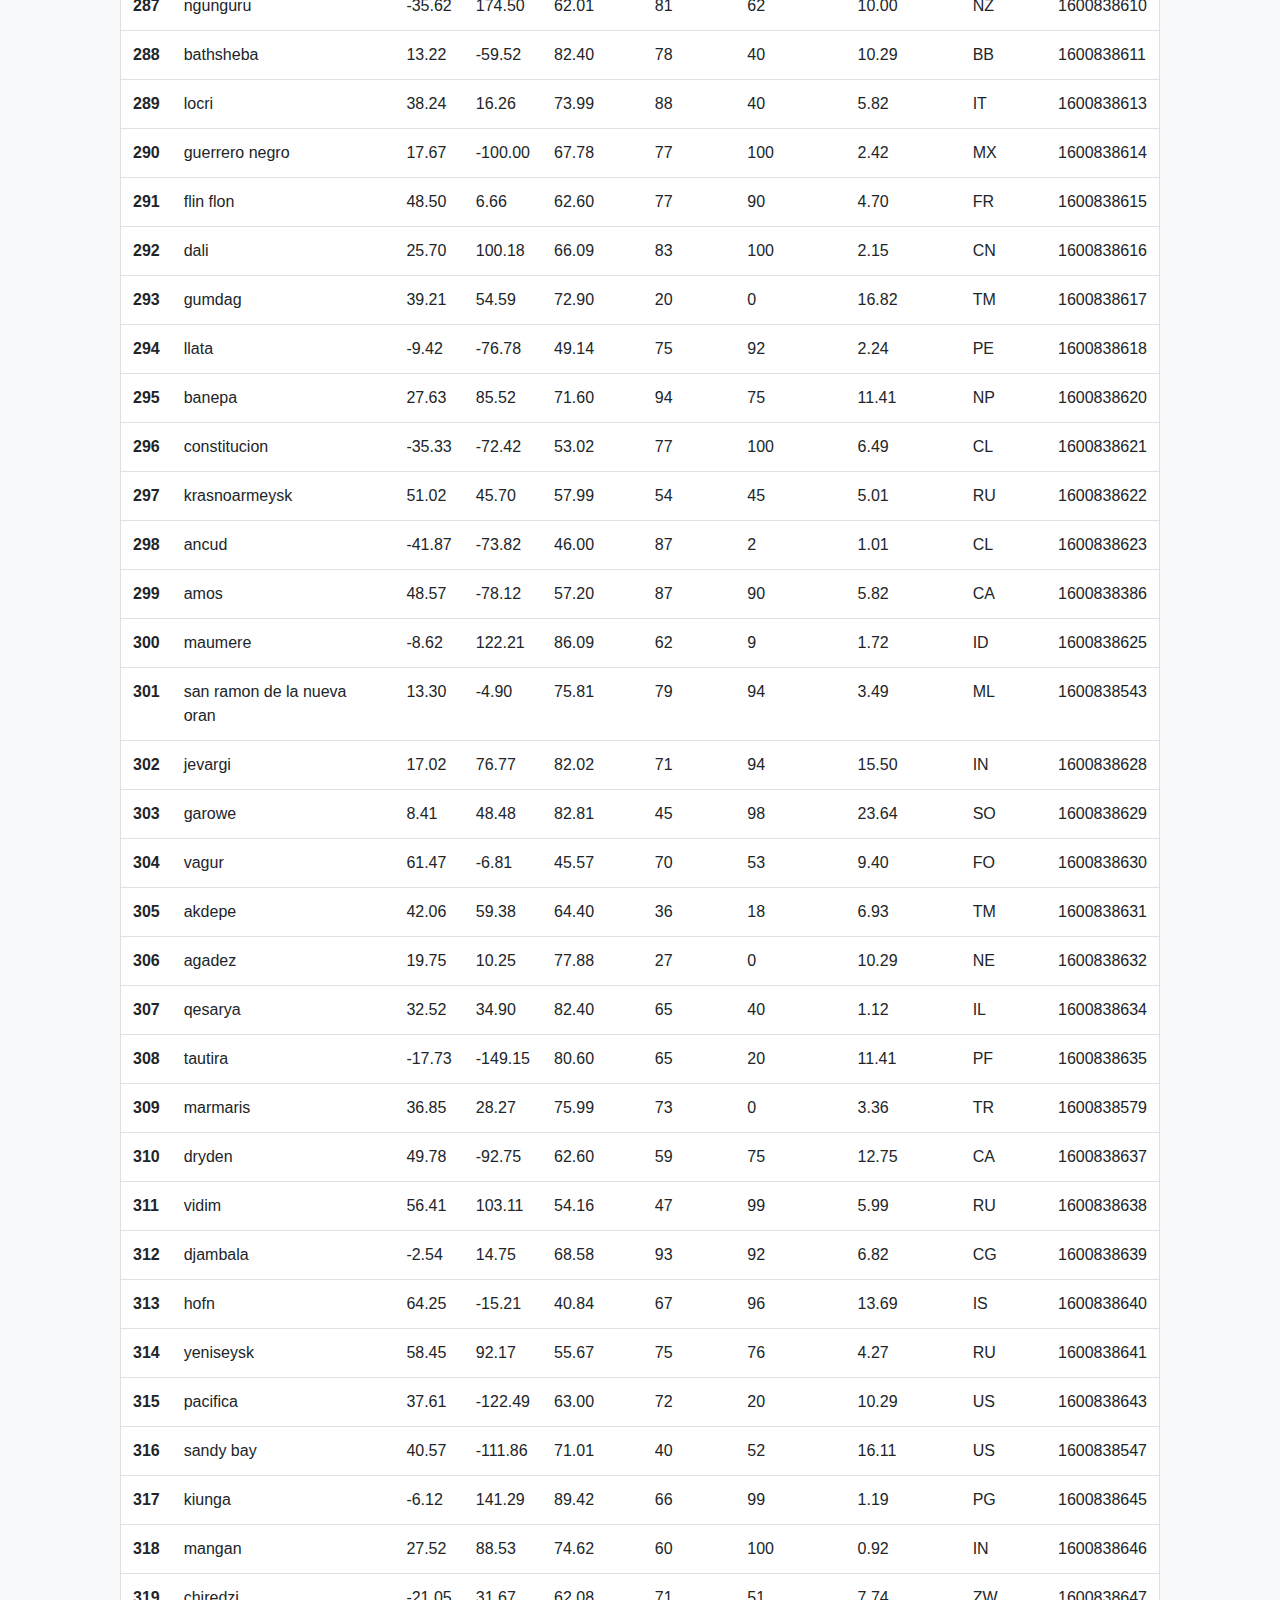
<file: index6.html>
<!DOCTYPE html>

<html lang="en">

<head>
    <meta charset="UTF-8">
    <title>Comparisons page</title>
    <script src="https://code.jquery.com/jquery-3.2.1.slim.min.js" integrity="sha384-KJ3o2DKtIkvYIK3UENzmM7KCkRr/rE9/Qpg6aAZGJwFDMVNA/GpGFF93hXpG5KkN" crossorigin="anonymous"></script>
    <script src="https://maxcdn.bootstrapcdn.com/bootstrap/4.0.0/js/bootstrap.min.js" integrity="sha384-JZR6Spejh4U02d8jOt6vLEHfe/JQGiRRSQQxSfFWpi1MquVdAyjUar5+76PVCmYl" crossorigin="anonymous"></script>
    <link rel="stylesheet" href="https://stackpath.bootstrapcdn.com/bootstrap/4.3.1/css/bootstrap.min.css" integrity="sha384-ggOyR0iXCbMQv3Xipma34MD+dH/1fQ784/j6cY/iJTQUOhcWr7x9JvoRxT2MZw1T" crossorigin="anonymous">
    <link rel="stylesheet" href="style.css"> 
</head>
<body class="bg-light">
    <nav class="navbar navbar-expand-lg navbar-light bg-white">
        <a class="navbar-brand bg-info text-white" href="index.html">Latitude</a>
        <button class="navbar-toggler" type="button" data-toggle="collapse" data-target="#navbarSupportedContent" aria-controls="navbarSupportedContent" aria-expanded="false" aria-label="Toggle navigation">
          <span class="navbar-toggler-icon"></span>
        </button>
        <div class="navbar-nav mr-auto"></div>
                 <div class="form-inline my-2 my-lg-0">   
        <div class="collapse navbar-collapse" id="navbarSupportedContent">
            <ul class="navbar-nav mr-auto">
                <li class="nav-item dropdown">
                    <a class="nav-link dropdown-toggle" href="#" id="navbarDropdown" role="button" data-toggle="dropdown" aria-haspopup="true" aria-expanded="false">
                      Plots
                    </a>
                    <div class="dropdown-menu" aria-labelledby="navbarDropdown">
                        <a class="dropdown-item" href="index1.html">Max Temperature</a>
                        <a class="dropdown-item" href="index2.html">Humidity</a>
                        <a class="dropdown-item" href="index3.html">Cloudiness</a>
                        <a class="dropdown-item" href="index4.html">Wind Speed</a>
                      </div>
                    </li>
                <li class="nav-item active">
                    <a class="nav-link" href="index5.html">Comparison</a>
                </li>
                <li class="nav-item active">
                <a class="nav-link" href="index6.html">Data</a>
                </li>
            </ul>
        </div>
        </div>
    </nav>
    <div class="container bg-light">
        <div class="row">
            <div class="col-xl-12">
              <div class="card">
                  <div class="card-body">
              <p class="card-title text-info text-xl-left font-weight-bold">Data</p>  
              <hr>
        <p>The following table includes all of the data used for plotting during this project</p>
        </div>
        <div class="table-responsive-xl">
            <table class="table bg-white">
                    <thead>
                      <tr style="text-align: left;">
                        <th></th>
                        <th>City</th>
                        <th>Lat</th>
                        <th>Lng</th>
                        <th>Max Temp</th>
                        <th>Humidity</th>
                        <th>Cloudiness</th>
                        <th>Wind Speed</th>
                        <th>Country</th>
                        <th>Date</th>
                      </tr>
                    </thead>
                    <tbody>
                      <tr>
                        <th>0</th>
                        <td>cape town</td>
                        <td>-36.41</td>
                        <td>-71.90</td>
                        <td>50.00</td>
                        <td>81</td>
                        <td>95</td>
                        <td>9.17</td>
                        <td>CL</td>
                        <td>1600838272</td>
                      </tr>
                      <tr>
                        <th>1</th>
                        <td>kapaa</td>
                        <td>22.08</td>
                        <td>-159.32</td>
                        <td>80.60</td>
                        <td>69</td>
                        <td>40</td>
                        <td>13.87</td>
                        <td>US</td>
                        <td>1600838273</td>
                      </tr>
                      <tr>
                        <th>2</th>
                        <td>castro</td>
                        <td>-24.79</td>
                        <td>-50.01</td>
                        <td>50.88</td>
                        <td>86</td>
                        <td>75</td>
                        <td>11.21</td>
                        <td>BR</td>
                        <td>1600838066</td>
                      </tr>
                      <tr>
                        <th>3</th>
                        <td>ponta do sol</td>
                        <td>38.73</td>
                        <td>-28.27</td>
                        <td>64.18</td>
                        <td>85</td>
                        <td>97</td>
                        <td>23.62</td>
                        <td>PT</td>
                        <td>1600838276</td>
                      </tr>
                      <tr>
                        <th>4</th>
                        <td>leningradskiy</td>
                        <td>69.38</td>
                        <td>178.42</td>
                        <td>39.79</td>
                        <td>86</td>
                        <td>100</td>
                        <td>20.02</td>
                        <td>RU</td>
                        <td>1600838277</td>
                      </tr>
                      <tr>
                        <th>5</th>
                        <td>punta arenas</td>
                        <td>8.99</td>
                        <td>125.34</td>
                        <td>87.37</td>
                        <td>64</td>
                        <td>52</td>
                        <td>6.93</td>
                        <td>PH</td>
                        <td>1600838278</td>
                      </tr>
                      <tr>
                        <th>6</th>
                        <td>fort nelson</td>
                        <td>52.65</td>
                        <td>6.39</td>
                        <td>54.00</td>
                        <td>85</td>
                        <td>14</td>
                        <td>1.01</td>
                        <td>NL</td>
                        <td>1600838279</td>
                      </tr>
                      <tr>
                        <th>7</th>
                        <td>butaritari</td>
                        <td>3.07</td>
                        <td>172.79</td>
                        <td>82.40</td>
                        <td>76</td>
                        <td>5</td>
                        <td>15.08</td>
                        <td>KI</td>
                        <td>1600838280</td>
                      </tr>
                      <tr>
                        <th>8</th>
                        <td>hermanus</td>
                        <td>-34.42</td>
                        <td>19.23</td>
                        <td>54.00</td>
                        <td>88</td>
                        <td>34</td>
                        <td>1.01</td>
                        <td>ZA</td>
                        <td>1600838282</td>
                      </tr>
                      <tr>
                        <th>9</th>
                        <td>provideniya</td>
                        <td>64.38</td>
                        <td>-173.30</td>
                        <td>44.60</td>
                        <td>70</td>
                        <td>75</td>
                        <td>6.71</td>
                        <td>RU</td>
                        <td>1600838283</td>
                      </tr>
                      <tr>
                        <th>10</th>
                        <td>atuona</td>
                        <td>-9.80</td>
                        <td>-139.03</td>
                        <td>78.53</td>
                        <td>74</td>
                        <td>0</td>
                        <td>19.62</td>
                        <td>PF</td>
                        <td>1600838285</td>
                      </tr>
                      <tr>
                        <th>11</th>
                        <td>iqaluit</td>
                        <td>63.75</td>
                        <td>-68.51</td>
                        <td>35.60</td>
                        <td>74</td>
                        <td>90</td>
                        <td>21.92</td>
                        <td>CA</td>
                        <td>1600838286</td>
                      </tr>
                      <tr>
                        <th>12</th>
                        <td>mount gambier</td>
                        <td>53.66</td>
                        <td>-1.85</td>
                        <td>57.00</td>
                        <td>95</td>
                        <td>98</td>
                        <td>1.01</td>
                        <td>GB</td>
                        <td>1600838287</td>
                      </tr>
                      <tr>
                        <th>13</th>
                        <td>mataura</td>
                        <td>-46.19</td>
                        <td>168.86</td>
                        <td>57.00</td>
                        <td>75</td>
                        <td>61</td>
                        <td>3.00</td>
                        <td>NZ</td>
                        <td>1600838288</td>
                      </tr>
                      <tr>
                        <th>14</th>
                        <td>causapscal</td>
                        <td>48.35</td>
                        <td>-67.23</td>
                        <td>43.00</td>
                        <td>1</td>
                        <td>99</td>
                        <td>3.38</td>
                        <td>CA</td>
                        <td>1600838289</td>
                      </tr>
                      <tr>
                        <th>15</th>
                        <td>lagoa</td>
                        <td>39.05</td>
                        <td>-27.98</td>
                        <td>67.42</td>
                        <td>72</td>
                        <td>97</td>
                        <td>23.06</td>
                        <td>PT</td>
                        <td>1600838081</td>
                      </tr>
                      <tr>
                        <th>16</th>
                        <td>puerto gaitan</td>
                        <td>36.59</td>
                        <td>-6.23</td>
                        <td>69.80</td>
                        <td>83</td>
                        <td>100</td>
                        <td>3.36</td>
                        <td>ES</td>
                        <td>1600838292</td>
                      </tr>
                      <tr>
                        <th>17</th>
                        <td>mulege</td>
                        <td>26.88</td>
                        <td>-111.98</td>
                        <td>86.63</td>
                        <td>52</td>
                        <td>0</td>
                        <td>3.53</td>
                        <td>MX</td>
                        <td>1600838293</td>
                      </tr>
                      <tr>
                        <th>18</th>
                        <td>roald</td>
                        <td>62.58</td>
                        <td>6.13</td>
                        <td>57.20</td>
                        <td>82</td>
                        <td>75</td>
                        <td>18.34</td>
                        <td>NO</td>
                        <td>1600838035</td>
                      </tr>
                      <tr>
                        <th>19</th>
                        <td>barrow</td>
                        <td>71.29</td>
                        <td>-156.79</td>
                        <td>33.80</td>
                        <td>64</td>
                        <td>90</td>
                        <td>13.87</td>
                        <td>US</td>
                        <td>1600838102</td>
                      </tr>
                      <tr>
                        <th>20</th>
                        <td>buala</td>
                        <td>-8.14</td>
                        <td>159.59</td>
                        <td>84.90</td>
                        <td>66</td>
                        <td>37</td>
                        <td>4.07</td>
                        <td>SB</td>
                        <td>1600838297</td>
                      </tr>
                      <tr>
                        <th>21</th>
                        <td>klaksvik</td>
                        <td>62.23</td>
                        <td>-6.59</td>
                        <td>37.40</td>
                        <td>86</td>
                        <td>67</td>
                        <td>1.12</td>
                        <td>FO</td>
                        <td>1600838298</td>
                      </tr>
                      <tr>
                        <th>22</th>
                        <td>kulachi</td>
                        <td>31.93</td>
                        <td>70.46</td>
                        <td>96.53</td>
                        <td>17</td>
                        <td>0</td>
                        <td>5.19</td>
                        <td>PK</td>
                        <td>1600838299</td>
                      </tr>
                      <tr>
                        <th>23</th>
                        <td>kuminskiy</td>
                        <td>58.67</td>
                        <td>66.57</td>
                        <td>43.03</td>
                        <td>97</td>
                        <td>100</td>
                        <td>7.18</td>
                        <td>RU</td>
                        <td>1600838300</td>
                      </tr>
                      <tr>
                        <th>24</th>
                        <td>namibe</td>
                        <td>-15.20</td>
                        <td>12.15</td>
                        <td>63.00</td>
                        <td>90</td>
                        <td>31</td>
                        <td>5.17</td>
                        <td>AO</td>
                        <td>1600838302</td>
                      </tr>
                      <tr>
                        <th>25</th>
                        <td>taguatinga</td>
                        <td>-12.39</td>
                        <td>-46.57</td>
                        <td>74.98</td>
                        <td>65</td>
                        <td>95</td>
                        <td>2.04</td>
                        <td>BR</td>
                        <td>1600838303</td>
                      </tr>
                      <tr>
                        <th>26</th>
                        <td>udala</td>
                        <td>43.08</td>
                        <td>-2.51</td>
                        <td>57.00</td>
                        <td>93</td>
                        <td>20</td>
                        <td>4.00</td>
                        <td>ES</td>
                        <td>1600838304</td>
                      </tr>
                      <tr>
                        <th>27</th>
                        <td>beroroha</td>
                        <td>-21.67</td>
                        <td>45.17</td>
                        <td>76.33</td>
                        <td>53</td>
                        <td>0</td>
                        <td>7.14</td>
                        <td>MG</td>
                        <td>1600838305</td>
                      </tr>
                      <tr>
                        <th>28</th>
                        <td>xiaoweizhai</td>
                        <td>26.19</td>
                        <td>107.51</td>
                        <td>60.57</td>
                        <td>91</td>
                        <td>100</td>
                        <td>5.37</td>
                        <td>CN</td>
                        <td>1600838307</td>
                      </tr>
                      <tr>
                        <th>29</th>
                        <td>grand river south east</td>
                        <td>38.88</td>
                        <td>-109.50</td>
                        <td>64.40</td>
                        <td>48</td>
                        <td>1</td>
                        <td>3.36</td>
                        <td>US</td>
                        <td>1600838308</td>
                      </tr>
                      <tr>
                        <th>30</th>
                        <td>alghero</td>
                        <td>40.56</td>
                        <td>8.32</td>
                        <td>64.40</td>
                        <td>93</td>
                        <td>40</td>
                        <td>6.93</td>
                        <td>IT</td>
                        <td>1600838309</td>
                      </tr>
                      <tr>
                        <th>31</th>
                        <td>rikitea</td>
                        <td>-23.12</td>
                        <td>-134.97</td>
                        <td>72.66</td>
                        <td>76</td>
                        <td>96</td>
                        <td>19.15</td>
                        <td>PF</td>
                        <td>1600838311</td>
                      </tr>
                      <tr>
                        <th>32</th>
                        <td>pisco</td>
                        <td>-13.70</td>
                        <td>-76.22</td>
                        <td>59.00</td>
                        <td>87</td>
                        <td>0</td>
                        <td>3.36</td>
                        <td>PE</td>
                        <td>1600838110</td>
                      </tr>
                      <tr>
                        <th>33</th>
                        <td>miyang</td>
                        <td>24.40</td>
                        <td>103.44</td>
                        <td>66.02</td>
                        <td>85</td>
                        <td>100</td>
                        <td>2.71</td>
                        <td>CN</td>
                        <td>1600838313</td>
                      </tr>
                      <tr>
                        <th>34</th>
                        <td>brae</td>
                        <td>60.40</td>
                        <td>-1.35</td>
                        <td>46.40</td>
                        <td>87</td>
                        <td>91</td>
                        <td>11.41</td>
                        <td>GB</td>
                        <td>1600838314</td>
                      </tr>
                      <tr>
                        <th>35</th>
                        <td>norman wells</td>
                        <td>35.22</td>
                        <td>-97.44</td>
                        <td>66.20</td>
                        <td>93</td>
                        <td>90</td>
                        <td>5.82</td>
                        <td>US</td>
                        <td>1600838260</td>
                      </tr>
                      <tr>
                        <th>36</th>
                        <td>ushuaia</td>
                        <td>-54.80</td>
                        <td>-68.30</td>
                        <td>41.00</td>
                        <td>75</td>
                        <td>90</td>
                        <td>3.36</td>
                        <td>AR</td>
                        <td>1600838080</td>
                      </tr>
                      <tr>
                        <th>37</th>
                        <td>ust-omchug</td>
                        <td>61.15</td>
                        <td>149.63</td>
                        <td>44.85</td>
                        <td>54</td>
                        <td>17</td>
                        <td>8.61</td>
                        <td>RU</td>
                        <td>1600838318</td>
                      </tr>
                      <tr>
                        <th>38</th>
                        <td>san patricio</td>
                        <td>13.30</td>
                        <td>-4.90</td>
                        <td>75.81</td>
                        <td>79</td>
                        <td>94</td>
                        <td>3.49</td>
                        <td>ML</td>
                        <td>1600838103</td>
                      </tr>
                      <tr>
                        <th>39</th>
                        <td>torbay</td>
                        <td>47.67</td>
                        <td>-52.73</td>
                        <td>57.00</td>
                        <td>100</td>
                        <td>90</td>
                        <td>18.34</td>
                        <td>CA</td>
                        <td>1600838320</td>
                      </tr>
                      <tr>
                        <th>40</th>
                        <td>ulaangom</td>
                        <td>49.98</td>
                        <td>92.07</td>
                        <td>64.17</td>
                        <td>34</td>
                        <td>97</td>
                        <td>1.36</td>
                        <td>MN</td>
                        <td>1600838321</td>
                      </tr>
                      <tr>
                        <th>41</th>
                        <td>ostrovnoy</td>
                        <td>68.05</td>
                        <td>39.51</td>
                        <td>42.69</td>
                        <td>87</td>
                        <td>35</td>
                        <td>12.71</td>
                        <td>RU</td>
                        <td>1600838323</td>
                      </tr>
                      <tr>
                        <th>42</th>
                        <td>itaituba</td>
                        <td>-4.28</td>
                        <td>-55.98</td>
                        <td>74.32</td>
                        <td>89</td>
                        <td>48</td>
                        <td>1.50</td>
                        <td>BR</td>
                        <td>1600838124</td>
                      </tr>
                      <tr>
                        <th>43</th>
                        <td>mar del plata</td>
                        <td>43.40</td>
                        <td>-4.01</td>
                        <td>64.00</td>
                        <td>93</td>
                        <td>75</td>
                        <td>5.03</td>
                        <td>ES</td>
                        <td>1600838325</td>
                      </tr>
                      <tr>
                        <th>44</th>
                        <td>concarneau</td>
                        <td>47.88</td>
                        <td>-3.92</td>
                        <td>62.60</td>
                        <td>100</td>
                        <td>82</td>
                        <td>5.82</td>
                        <td>FR</td>
                        <td>1600838326</td>
                      </tr>
                      <tr>
                        <th>45</th>
                        <td>kruisfontein</td>
                        <td>-34.00</td>
                        <td>24.73</td>
                        <td>51.89</td>
                        <td>69</td>
                        <td>15</td>
                        <td>0.72</td>
                        <td>ZA</td>
                        <td>1600838327</td>
                      </tr>
                      <tr>
                        <th>46</th>
                        <td>puerto ayora</td>
                        <td>36.59</td>
                        <td>-6.23</td>
                        <td>69.80</td>
                        <td>83</td>
                        <td>100</td>
                        <td>3.36</td>
                        <td>ES</td>
                        <td>1600838329</td>
                      </tr>
                      <tr>
                        <th>47</th>
                        <td>busselton</td>
                        <td>-33.65</td>
                        <td>115.33</td>
                        <td>72.00</td>
                        <td>42</td>
                        <td>11</td>
                        <td>3.06</td>
                        <td>AU</td>
                        <td>1600838330</td>
                      </tr>
                      <tr>
                        <th>48</th>
                        <td>kavaratti</td>
                        <td>10.57</td>
                        <td>72.64</td>
                        <td>84.20</td>
                        <td>79</td>
                        <td>40</td>
                        <td>6.93</td>
                        <td>IN</td>
                        <td>1600838331</td>
                      </tr>
                      <tr>
                        <th>49</th>
                        <td>matara</td>
                        <td>5.95</td>
                        <td>80.54</td>
                        <td>85.26</td>
                        <td>68</td>
                        <td>98</td>
                        <td>10.67</td>
                        <td>LK</td>
                        <td>1600838332</td>
                      </tr>
                      <tr>
                        <th>50</th>
                        <td>bani</td>
                        <td>18.28</td>
                        <td>-70.33</td>
                        <td>79.00</td>
                        <td>82</td>
                        <td>100</td>
                        <td>4.70</td>
                        <td>DO</td>
                        <td>1600838334</td>
                      </tr>
                      <tr>
                        <th>51</th>
                        <td>srivardhan</td>
                        <td>18.03</td>
                        <td>73.02</td>
                        <td>81.52</td>
                        <td>87</td>
                        <td>100</td>
                        <td>7.94</td>
                        <td>IN</td>
                        <td>1600838335</td>
                      </tr>
                      <tr>
                        <th>52</th>
                        <td>port alfred</td>
                        <td>-7.03</td>
                        <td>29.76</td>
                        <td>77.54</td>
                        <td>58</td>
                        <td>70</td>
                        <td>5.03</td>
                        <td>CD</td>
                        <td>1600838336</td>
                      </tr>
                      <tr>
                        <th>53</th>
                        <td>joppatowne</td>
                        <td>39.46</td>
                        <td>-76.36</td>
                        <td>57.00</td>
                        <td>87</td>
                        <td>1</td>
                        <td>10.31</td>
                        <td>US</td>
                        <td>1600838215</td>
                      </tr>
                      <tr>
                        <th>54</th>
                        <td>arraial do cabo</td>
                        <td>-22.84</td>
                        <td>-46.65</td>
                        <td>64.99</td>
                        <td>77</td>
                        <td>40</td>
                        <td>10.29</td>
                        <td>BR</td>
                        <td>1600838339</td>
                      </tr>
                      <tr>
                        <th>55</th>
                        <td>lensk</td>
                        <td>60.73</td>
                        <td>114.93</td>
                        <td>61.59</td>
                        <td>50</td>
                        <td>0</td>
                        <td>7.00</td>
                        <td>RU</td>
                        <td>1600838340</td>
                      </tr>
                      <tr>
                        <th>56</th>
                        <td>meulaboh</td>
                        <td>4.14</td>
                        <td>96.13</td>
                        <td>79.88</td>
                        <td>87</td>
                        <td>58</td>
                        <td>11.92</td>
                        <td>ID</td>
                        <td>1600838342</td>
                      </tr>
                      <tr>
                        <th>57</th>
                        <td>daru</td>
                        <td>-9.08</td>
                        <td>143.21</td>
                        <td>81.18</td>
                        <td>78</td>
                        <td>78</td>
                        <td>16.80</td>
                        <td>PG</td>
                        <td>1600838343</td>
                      </tr>
                      <tr>
                        <th>58</th>
                        <td>gigmoto</td>
                        <td>13.78</td>
                        <td>124.39</td>
                        <td>85.50</td>
                        <td>72</td>
                        <td>56</td>
                        <td>2.28</td>
                        <td>PH</td>
                        <td>1600838344</td>
                      </tr>
                      <tr>
                        <th>59</th>
                        <td>albany</td>
                        <td>42.60</td>
                        <td>-73.97</td>
                        <td>57.00</td>
                        <td>60</td>
                        <td>18</td>
                        <td>10.00</td>
                        <td>US</td>
                        <td>1600838196</td>
                      </tr>
                      <tr>
                        <th>60</th>
                        <td>carnarvon</td>
                        <td>-24.87</td>
                        <td>113.63</td>
                        <td>93.20</td>
                        <td>5</td>
                        <td>0</td>
                        <td>17.22</td>
                        <td>AU</td>
                        <td>1600838346</td>
                      </tr>
                      <tr>
                        <th>61</th>
                        <td>luderitz</td>
                        <td>-26.65</td>
                        <td>15.16</td>
                        <td>59.07</td>
                        <td>56</td>
                        <td>0</td>
                        <td>8.19</td>
                        <td>NaN</td>
                        <td>1600838348</td>
                      </tr>
                      <tr>
                        <th>62</th>
                        <td>prabumulih</td>
                        <td>-3.45</td>
                        <td>104.25</td>
                        <td>97.25</td>
                        <td>43</td>
                        <td>3</td>
                        <td>2.13</td>
                        <td>ID</td>
                        <td>1600838349</td>
                      </tr>
                      <tr>
                        <th>63</th>
                        <td>port elizabeth</td>
                        <td>-7.03</td>
                        <td>29.76</td>
                        <td>77.54</td>
                        <td>58</td>
                        <td>70</td>
                        <td>5.03</td>
                        <td>CD</td>
                        <td>1600838336</td>
                      </tr>
                      <tr>
                        <th>64</th>
                        <td>hilo</td>
                        <td>19.73</td>
                        <td>-155.09</td>
                        <td>80.60</td>
                        <td>69</td>
                        <td>20</td>
                        <td>3.36</td>
                        <td>US</td>
                        <td>1600838351</td>
                      </tr>
                      <tr>
                        <th>65</th>
                        <td>bull savanna</td>
                        <td>6.20</td>
                        <td>-10.28</td>
                        <td>73.53</td>
                        <td>94</td>
                        <td>94</td>
                        <td>2.86</td>
                        <td>LR</td>
                        <td>1600838352</td>
                      </tr>
                      <tr>
                        <th>66</th>
                        <td>bambous virieux</td>
                        <td>-20.26</td>
                        <td>57.41</td>
                        <td>75.99</td>
                        <td>60</td>
                        <td>40</td>
                        <td>11.41</td>
                        <td>MU</td>
                        <td>1600838354</td>
                      </tr>
                      <tr>
                        <th>67</th>
                        <td>opuwo</td>
                        <td>-18.06</td>
                        <td>13.84</td>
                        <td>58.08</td>
                        <td>38</td>
                        <td>14</td>
                        <td>1.54</td>
                        <td>NaN</td>
                        <td>1600838355</td>
                      </tr>
                      <tr>
                        <th>68</th>
                        <td>nome</td>
                        <td>64.50</td>
                        <td>-165.41</td>
                        <td>46.40</td>
                        <td>61</td>
                        <td>40</td>
                        <td>12.75</td>
                        <td>US</td>
                        <td>1600838225</td>
                      </tr>
                      <tr>
                        <th>69</th>
                        <td>rorvik</td>
                        <td>64.86</td>
                        <td>11.24</td>
                        <td>51.80</td>
                        <td>81</td>
                        <td>98</td>
                        <td>11.41</td>
                        <td>NO</td>
                        <td>1600838357</td>
                      </tr>
                      <tr>
                        <th>70</th>
                        <td>abu samrah</td>
                        <td>24.60</td>
                        <td>72.70</td>
                        <td>80.91</td>
                        <td>59</td>
                        <td>35</td>
                        <td>4.27</td>
                        <td>IN</td>
                        <td>1600838358</td>
                      </tr>
                      <tr>
                        <th>71</th>
                        <td>ahuimanu</td>
                        <td>21.44</td>
                        <td>-157.84</td>
                        <td>82.40</td>
                        <td>74</td>
                        <td>20</td>
                        <td>11.41</td>
                        <td>US</td>
                        <td>1600838247</td>
                      </tr>
                      <tr>
                        <th>72</th>
                        <td>kautokeino</td>
                        <td>69.01</td>
                        <td>23.04</td>
                        <td>35.06</td>
                        <td>83</td>
                        <td>85</td>
                        <td>10.89</td>
                        <td>NO</td>
                        <td>1600838360</td>
                      </tr>
                      <tr>
                        <th>73</th>
                        <td>bluff</td>
                        <td>-46.60</td>
                        <td>168.33</td>
                        <td>57.00</td>
                        <td>75</td>
                        <td>32</td>
                        <td>3.00</td>
                        <td>NZ</td>
                        <td>1600838362</td>
                      </tr>
                      <tr>
                        <th>74</th>
                        <td>abha</td>
                        <td>18.22</td>
                        <td>42.51</td>
                        <td>64.40</td>
                        <td>18</td>
                        <td>92</td>
                        <td>14.74</td>
                        <td>SA</td>
                        <td>1600838212</td>
                      </tr>
                      <tr>
                        <th>75</th>
                        <td>jamestown</td>
                        <td>42.10</td>
                        <td>-79.24</td>
                        <td>48.20</td>
                        <td>87</td>
                        <td>1</td>
                        <td>4.72</td>
                        <td>US</td>
                        <td>1600838364</td>
                      </tr>
                      <tr>
                        <th>76</th>
                        <td>yar-sale</td>
                        <td>66.83</td>
                        <td>70.83</td>
                        <td>42.03</td>
                        <td>74</td>
                        <td>20</td>
                        <td>16.91</td>
                        <td>RU</td>
                        <td>1600838365</td>
                      </tr>
                      <tr>
                        <th>77</th>
                        <td>vao</td>
                        <td>-22.67</td>
                        <td>167.48</td>
                        <td>70.66</td>
                        <td>78</td>
                        <td>0</td>
                        <td>11.61</td>
                        <td>NC</td>
                        <td>1600838366</td>
                      </tr>
                      <tr>
                        <th>78</th>
                        <td>gotsu</td>
                        <td>35.00</td>
                        <td>132.22</td>
                        <td>78.80</td>
                        <td>65</td>
                        <td>75</td>
                        <td>8.05</td>
                        <td>JP</td>
                        <td>1600838367</td>
                      </tr>
                      <tr>
                        <th>79</th>
                        <td>verkhniy baskunchak</td>
                        <td>45.48</td>
                        <td>37.72</td>
                        <td>62.60</td>
                        <td>51</td>
                        <td>0</td>
                        <td>4.47</td>
                        <td>RU</td>
                        <td>1600838369</td>
                      </tr>
                      <tr>
                        <th>80</th>
                        <td>poshekhonye</td>
                        <td>58.50</td>
                        <td>39.14</td>
                        <td>51.26</td>
                        <td>91</td>
                        <td>52</td>
                        <td>4.76</td>
                        <td>RU</td>
                        <td>1600838370</td>
                      </tr>
                      <tr>
                        <th>81</th>
                        <td>east london</td>
                        <td>65.00</td>
                        <td>-15.00</td>
                        <td>30.20</td>
                        <td>92</td>
                        <td>90</td>
                        <td>4.70</td>
                        <td>IS</td>
                        <td>1600838134</td>
                      </tr>
                      <tr>
                        <th>82</th>
                        <td>geraldton</td>
                        <td>-28.77</td>
                        <td>114.60</td>
                        <td>86.00</td>
                        <td>12</td>
                        <td>0</td>
                        <td>13.87</td>
                        <td>AU</td>
                        <td>1600838372</td>
                      </tr>
                      <tr>
                        <th>83</th>
                        <td>bagdarin</td>
                        <td>54.43</td>
                        <td>113.60</td>
                        <td>42.49</td>
                        <td>88</td>
                        <td>100</td>
                        <td>6.60</td>
                        <td>RU</td>
                        <td>1600838373</td>
                      </tr>
                      <tr>
                        <th>84</th>
                        <td>batagay</td>
                        <td>67.63</td>
                        <td>134.63</td>
                        <td>53.67</td>
                        <td>43</td>
                        <td>0</td>
                        <td>0.85</td>
                        <td>RU</td>
                        <td>1600838375</td>
                      </tr>
                      <tr>
                        <th>85</th>
                        <td>yellowknife</td>
                        <td>62.46</td>
                        <td>-114.35</td>
                        <td>51.80</td>
                        <td>71</td>
                        <td>75</td>
                        <td>9.17</td>
                        <td>CA</td>
                        <td>1600838376</td>
                      </tr>
                      <tr>
                        <th>86</th>
                        <td>saint-pierre</td>
                        <td>-21.34</td>
                        <td>55.48</td>
                        <td>75.20</td>
                        <td>60</td>
                        <td>1</td>
                        <td>13.87</td>
                        <td>RE</td>
                        <td>1600838377</td>
                      </tr>
                      <tr>
                        <th>87</th>
                        <td>katsuura</td>
                        <td>35.13</td>
                        <td>140.30</td>
                        <td>75.20</td>
                        <td>94</td>
                        <td>75</td>
                        <td>12.75</td>
                        <td>JP</td>
                        <td>1600838378</td>
                      </tr>
                      <tr>
                        <th>88</th>
                        <td>bredasdorp</td>
                        <td>-34.53</td>
                        <td>20.04</td>
                        <td>51.80</td>
                        <td>93</td>
                        <td>21</td>
                        <td>2.24</td>
                        <td>ZA</td>
                        <td>1600838379</td>
                      </tr>
                      <tr>
                        <th>89</th>
                        <td>camana</td>
                        <td>-16.62</td>
                        <td>-72.71</td>
                        <td>60.60</td>
                        <td>77</td>
                        <td>18</td>
                        <td>6.35</td>
                        <td>PE</td>
                        <td>1600838381</td>
                      </tr>
                      <tr>
                        <th>90</th>
                        <td>saint-philippe</td>
                        <td>-21.36</td>
                        <td>55.77</td>
                        <td>75.20</td>
                        <td>60</td>
                        <td>27</td>
                        <td>13.87</td>
                        <td>RE</td>
                        <td>1600838382</td>
                      </tr>
                      <tr>
                        <th>91</th>
                        <td>korem</td>
                        <td>12.51</td>
                        <td>39.52</td>
                        <td>64.33</td>
                        <td>41</td>
                        <td>76</td>
                        <td>2.06</td>
                        <td>ET</td>
                        <td>1600838383</td>
                      </tr>
                      <tr>
                        <th>92</th>
                        <td>antsohihy</td>
                        <td>-14.88</td>
                        <td>47.99</td>
                        <td>78.62</td>
                        <td>42</td>
                        <td>0</td>
                        <td>11.01</td>
                        <td>MG</td>
                        <td>1600838384</td>
                      </tr>
                      <tr>
                        <th>93</th>
                        <td>vaini</td>
                        <td>-21.20</td>
                        <td>-175.20</td>
                        <td>73.40</td>
                        <td>83</td>
                        <td>75</td>
                        <td>12.75</td>
                        <td>TO</td>
                        <td>1600838385</td>
                      </tr>
                      <tr>
                        <th>94</th>
                        <td>acarau</td>
                        <td>-2.89</td>
                        <td>-40.12</td>
                        <td>75.96</td>
                        <td>84</td>
                        <td>3</td>
                        <td>15.93</td>
                        <td>BR</td>
                        <td>1600838190</td>
                      </tr>
                      <tr>
                        <th>95</th>
                        <td>new norfolk</td>
                        <td>6.65</td>
                        <td>-10.59</td>
                        <td>72.03</td>
                        <td>97</td>
                        <td>87</td>
                        <td>1.74</td>
                        <td>LR</td>
                        <td>1600838195</td>
                      </tr>
                      <tr>
                        <th>96</th>
                        <td>georgetown</td>
                        <td>5.41</td>
                        <td>100.34</td>
                        <td>87.80</td>
                        <td>70</td>
                        <td>40</td>
                        <td>5.82</td>
                        <td>MY</td>
                        <td>1600838110</td>
                      </tr>
                      <tr>
                        <th>97</th>
                        <td>porto walter</td>
                        <td>41.15</td>
                        <td>-8.61</td>
                        <td>66.20</td>
                        <td>100</td>
                        <td>75</td>
                        <td>11.41</td>
                        <td>PT</td>
                        <td>1600838300</td>
                      </tr>
                      <tr>
                        <th>98</th>
                        <td>lampa</td>
                        <td>-33.28</td>
                        <td>-70.90</td>
                        <td>62.01</td>
                        <td>54</td>
                        <td>90</td>
                        <td>1.12</td>
                        <td>CL</td>
                        <td>1600838391</td>
                      </tr>
                      <tr>
                        <th>99</th>
                        <td>tuktoyaktuk</td>
                        <td>69.45</td>
                        <td>-133.04</td>
                        <td>37.40</td>
                        <td>93</td>
                        <td>90</td>
                        <td>2.24</td>
                        <td>CA</td>
                        <td>1600838392</td>
                      </tr>
                      <tr>
                        <th>100</th>
                        <td>rongcheng</td>
                        <td>30.63</td>
                        <td>117.85</td>
                        <td>72.00</td>
                        <td>94</td>
                        <td>100</td>
                        <td>4.25</td>
                        <td>CN</td>
                        <td>1600838393</td>
                      </tr>
                      <tr>
                        <th>101</th>
                        <td>tiksi</td>
                        <td>71.69</td>
                        <td>128.87</td>
                        <td>49.01</td>
                        <td>57</td>
                        <td>64</td>
                        <td>18.25</td>
                        <td>RU</td>
                        <td>1600838394</td>
                      </tr>
                      <tr>
                        <th>102</th>
                        <td>bichura</td>
                        <td>50.59</td>
                        <td>107.60</td>
                        <td>55.33</td>
                        <td>47</td>
                        <td>0</td>
                        <td>3.85</td>
                        <td>RU</td>
                        <td>1600838396</td>
                      </tr>
                      <tr>
                        <th>103</th>
                        <td>jalu</td>
                        <td>29.03</td>
                        <td>21.55</td>
                        <td>67.96</td>
                        <td>68</td>
                        <td>0</td>
                        <td>6.62</td>
                        <td>LY</td>
                        <td>1600838397</td>
                      </tr>
                      <tr>
                        <th>104</th>
                        <td>sibolga</td>
                        <td>1.74</td>
                        <td>98.78</td>
                        <td>80.47</td>
                        <td>82</td>
                        <td>92</td>
                        <td>4.36</td>
                        <td>ID</td>
                        <td>1600838398</td>
                      </tr>
                      <tr>
                        <th>105</th>
                        <td>vila velha</td>
                        <td>42.03</td>
                        <td>-8.16</td>
                        <td>60.01</td>
                        <td>94</td>
                        <td>89</td>
                        <td>5.01</td>
                        <td>PT</td>
                        <td>1600838399</td>
                      </tr>
                      <tr>
                        <th>106</th>
                        <td>ribeira grande</td>
                        <td>42.75</td>
                        <td>-8.44</td>
                        <td>60.80</td>
                        <td>93</td>
                        <td>90</td>
                        <td>4.70</td>
                        <td>ES</td>
                        <td>1600838400</td>
                      </tr>
                      <tr>
                        <th>107</th>
                        <td>airai</td>
                        <td>-8.93</td>
                        <td>125.41</td>
                        <td>79.54</td>
                        <td>46</td>
                        <td>6</td>
                        <td>7.16</td>
                        <td>TL</td>
                        <td>1600838401</td>
                      </tr>
                      <tr>
                        <th>108</th>
                        <td>faanui</td>
                        <td>-16.48</td>
                        <td>-151.75</td>
                        <td>78.53</td>
                        <td>81</td>
                        <td>50</td>
                        <td>17.85</td>
                        <td>PF</td>
                        <td>1600838403</td>
                      </tr>
                      <tr>
                        <th>109</th>
                        <td>avarua</td>
                        <td>-21.21</td>
                        <td>-159.78</td>
                        <td>77.00</td>
                        <td>94</td>
                        <td>93</td>
                        <td>12.75</td>
                        <td>CK</td>
                        <td>1600838404</td>
                      </tr>
                      <tr>
                        <th>110</th>
                        <td>nalut</td>
                        <td>30.33</td>
                        <td>10.85</td>
                        <td>75.83</td>
                        <td>31</td>
                        <td>1</td>
                        <td>8.70</td>
                        <td>LY</td>
                        <td>1600838405</td>
                      </tr>
                      <tr>
                        <th>111</th>
                        <td>caravelas</td>
                        <td>-17.71</td>
                        <td>-39.25</td>
                        <td>72.01</td>
                        <td>90</td>
                        <td>24</td>
                        <td>5.10</td>
                        <td>BR</td>
                        <td>1600838406</td>
                      </tr>
                      <tr>
                        <th>112</th>
                        <td>kodiak</td>
                        <td>57.79</td>
                        <td>-152.41</td>
                        <td>50.00</td>
                        <td>81</td>
                        <td>90</td>
                        <td>14.99</td>
                        <td>US</td>
                        <td>1600838407</td>
                      </tr>
                      <tr>
                        <th>113</th>
                        <td>shangrao</td>
                        <td>28.45</td>
                        <td>117.97</td>
                        <td>65.46</td>
                        <td>89</td>
                        <td>100</td>
                        <td>3.47</td>
                        <td>CN</td>
                        <td>1600838408</td>
                      </tr>
                      <tr>
                        <th>114</th>
                        <td>ossora</td>
                        <td>59.24</td>
                        <td>163.07</td>
                        <td>44.65</td>
                        <td>64</td>
                        <td>16</td>
                        <td>3.27</td>
                        <td>RU</td>
                        <td>1600838409</td>
                      </tr>
                      <tr>
                        <th>115</th>
                        <td>belyy yar</td>
                        <td>55.84</td>
                        <td>32.94</td>
                        <td>51.10</td>
                        <td>93</td>
                        <td>0</td>
                        <td>4.00</td>
                        <td>RU</td>
                        <td>1600838411</td>
                      </tr>
                      <tr>
                        <th>116</th>
                        <td>kyren</td>
                        <td>51.68</td>
                        <td>102.14</td>
                        <td>59.94</td>
                        <td>53</td>
                        <td>84</td>
                        <td>2.59</td>
                        <td>RU</td>
                        <td>1600838412</td>
                      </tr>
                      <tr>
                        <th>117</th>
                        <td>isangel</td>
                        <td>-19.55</td>
                        <td>169.27</td>
                        <td>80.60</td>
                        <td>65</td>
                        <td>40</td>
                        <td>5.82</td>
                        <td>VU</td>
                        <td>1600838413</td>
                      </tr>
                      <tr>
                        <th>118</th>
                        <td>mahebourg</td>
                        <td>-20.41</td>
                        <td>57.70</td>
                        <td>75.20</td>
                        <td>60</td>
                        <td>40</td>
                        <td>11.41</td>
                        <td>MU</td>
                        <td>1600838414</td>
                      </tr>
                      <tr>
                        <th>119</th>
                        <td>hobart</td>
                        <td>-42.88</td>
                        <td>147.33</td>
                        <td>55.40</td>
                        <td>66</td>
                        <td>75</td>
                        <td>23.04</td>
                        <td>AU</td>
                        <td>1600838170</td>
                      </tr>
                      <tr>
                        <th>120</th>
                        <td>hirara</td>
                        <td>24.80</td>
                        <td>125.28</td>
                        <td>86.00</td>
                        <td>74</td>
                        <td>40</td>
                        <td>9.17</td>
                        <td>JP</td>
                        <td>1600838416</td>
                      </tr>
                      <tr>
                        <th>121</th>
                        <td>hasaki</td>
                        <td>35.73</td>
                        <td>140.83</td>
                        <td>75.20</td>
                        <td>78</td>
                        <td>75</td>
                        <td>13.87</td>
                        <td>JP</td>
                        <td>1600838418</td>
                      </tr>
                      <tr>
                        <th>122</th>
                        <td>mys shmidta</td>
                        <td>62.06</td>
                        <td>48.62</td>
                        <td>46.20</td>
                        <td>71</td>
                        <td>89</td>
                        <td>13.87</td>
                        <td>RU</td>
                        <td>1600838419</td>
                      </tr>
                      <tr>
                        <th>123</th>
                        <td>kentau</td>
                        <td>43.52</td>
                        <td>68.51</td>
                        <td>61.56</td>
                        <td>30</td>
                        <td>67</td>
                        <td>5.82</td>
                        <td>KZ</td>
                        <td>1600838331</td>
                      </tr>
                      <tr>
                        <th>124</th>
                        <td>saskylakh</td>
                        <td>71.92</td>
                        <td>114.08</td>
                        <td>52.12</td>
                        <td>52</td>
                        <td>1</td>
                        <td>20.42</td>
                        <td>RU</td>
                        <td>1600838421</td>
                      </tr>
                      <tr>
                        <th>125</th>
                        <td>zherdevka</td>
                        <td>51.85</td>
                        <td>41.46</td>
                        <td>56.46</td>
                        <td>70</td>
                        <td>0</td>
                        <td>8.86</td>
                        <td>RU</td>
                        <td>1600838422</td>
                      </tr>
                      <tr>
                        <th>126</th>
                        <td>aklavik</td>
                        <td>68.22</td>
                        <td>-135.01</td>
                        <td>39.20</td>
                        <td>93</td>
                        <td>75</td>
                        <td>6.93</td>
                        <td>CA</td>
                        <td>1600838423</td>
                      </tr>
                      <tr>
                        <th>127</th>
                        <td>manono</td>
                        <td>-7.30</td>
                        <td>27.42</td>
                        <td>73.87</td>
                        <td>67</td>
                        <td>77</td>
                        <td>2.17</td>
                        <td>CD</td>
                        <td>1600838424</td>
                      </tr>
                      <tr>
                        <th>128</th>
                        <td>cherskiy</td>
                        <td>68.75</td>
                        <td>161.30</td>
                        <td>43.32</td>
                        <td>82</td>
                        <td>99</td>
                        <td>3.69</td>
                        <td>RU</td>
                        <td>1600838426</td>
                      </tr>
                      <tr>
                        <th>129</th>
                        <td>guadix</td>
                        <td>37.30</td>
                        <td>-3.14</td>
                        <td>62.01</td>
                        <td>47</td>
                        <td>97</td>
                        <td>1.01</td>
                        <td>ES</td>
                        <td>1600838427</td>
                      </tr>
                      <tr>
                        <th>130</th>
                        <td>cidreira</td>
                        <td>-30.18</td>
                        <td>-50.21</td>
                        <td>58.75</td>
                        <td>79</td>
                        <td>0</td>
                        <td>18.16</td>
                        <td>BR</td>
                        <td>1600838428</td>
                      </tr>
                      <tr>
                        <th>131</th>
                        <td>richards bay</td>
                        <td>46.84</td>
                        <td>-95.91</td>
                        <td>60.80</td>
                        <td>72</td>
                        <td>43</td>
                        <td>6.67</td>
                        <td>US</td>
                        <td>1600838429</td>
                      </tr>
                      <tr>
                        <th>132</th>
                        <td>suntar</td>
                        <td>62.14</td>
                        <td>117.63</td>
                        <td>60.98</td>
                        <td>40</td>
                        <td>0</td>
                        <td>7.14</td>
                        <td>RU</td>
                        <td>1600838430</td>
                      </tr>
                      <tr>
                        <th>133</th>
                        <td>krasavino</td>
                        <td>60.96</td>
                        <td>46.48</td>
                        <td>43.45</td>
                        <td>73</td>
                        <td>100</td>
                        <td>11.90</td>
                        <td>RU</td>
                        <td>1600838431</td>
                      </tr>
                      <tr>
                        <th>134</th>
                        <td>clyde river</td>
                        <td>41.30</td>
                        <td>-82.98</td>
                        <td>57.99</td>
                        <td>77</td>
                        <td>0</td>
                        <td>7.36</td>
                        <td>US</td>
                        <td>1600838433</td>
                      </tr>
                      <tr>
                        <th>135</th>
                        <td>nikolskoye</td>
                        <td>59.70</td>
                        <td>30.79</td>
                        <td>48.99</td>
                        <td>93</td>
                        <td>90</td>
                        <td>6.04</td>
                        <td>RU</td>
                        <td>1600838434</td>
                      </tr>
                      <tr>
                        <th>136</th>
                        <td>doha</td>
                        <td>25.29</td>
                        <td>51.53</td>
                        <td>96.01</td>
                        <td>70</td>
                        <td>0</td>
                        <td>2.24</td>
                        <td>QA</td>
                        <td>1600838239</td>
                      </tr>
                      <tr>
                        <th>137</th>
                        <td>upernavik</td>
                        <td>72.79</td>
                        <td>-56.15</td>
                        <td>25.03</td>
                        <td>95</td>
                        <td>100</td>
                        <td>9.17</td>
                        <td>GL</td>
                        <td>1600838436</td>
                      </tr>
                      <tr>
                        <th>138</th>
                        <td>camacha</td>
                        <td>33.08</td>
                        <td>-16.33</td>
                        <td>71.60</td>
                        <td>94</td>
                        <td>40</td>
                        <td>3.36</td>
                        <td>PT</td>
                        <td>1600838437</td>
                      </tr>
                      <tr>
                        <th>139</th>
                        <td>bur gabo</td>
                        <td>56.37</td>
                        <td>8.43</td>
                        <td>55.99</td>
                        <td>96</td>
                        <td>9</td>
                        <td>1.01</td>
                        <td>DK</td>
                        <td>1600838438</td>
                      </tr>
                      <tr>
                        <th>140</th>
                        <td>barcelona</td>
                        <td>41.39</td>
                        <td>2.16</td>
                        <td>66.99</td>
                        <td>82</td>
                        <td>20</td>
                        <td>8.05</td>
                        <td>ES</td>
                        <td>1600838439</td>
                      </tr>
                      <tr>
                        <th>141</th>
                        <td>kumbo</td>
                        <td>6.20</td>
                        <td>10.67</td>
                        <td>59.38</td>
                        <td>93</td>
                        <td>100</td>
                        <td>2.37</td>
                        <td>CM</td>
                        <td>1600838441</td>
                      </tr>
                      <tr>
                        <th>142</th>
                        <td>little current</td>
                        <td>35.35</td>
                        <td>-96.67</td>
                        <td>66.20</td>
                        <td>93</td>
                        <td>90</td>
                        <td>6.93</td>
                        <td>US</td>
                        <td>1600838442</td>
                      </tr>
                      <tr>
                        <th>143</th>
                        <td>iquique</td>
                        <td>-20.22</td>
                        <td>-70.14</td>
                        <td>60.80</td>
                        <td>72</td>
                        <td>90</td>
                        <td>5.82</td>
                        <td>CL</td>
                        <td>1600838443</td>
                      </tr>
                      <tr>
                        <th>144</th>
                        <td>shilong</td>
                        <td>23.11</td>
                        <td>113.84</td>
                        <td>95.00</td>
                        <td>70</td>
                        <td>40</td>
                        <td>6.71</td>
                        <td>CN</td>
                        <td>1600838444</td>
                      </tr>
                      <tr>
                        <th>145</th>
                        <td>padang</td>
                        <td>-0.95</td>
                        <td>100.35</td>
                        <td>86.99</td>
                        <td>64</td>
                        <td>26</td>
                        <td>5.35</td>
                        <td>ID</td>
                        <td>1600838445</td>
                      </tr>
                      <tr>
                        <th>146</th>
                        <td>dingle</td>
                        <td>11.00</td>
                        <td>122.67</td>
                        <td>87.69</td>
                        <td>72</td>
                        <td>7</td>
                        <td>6.89</td>
                        <td>PH</td>
                        <td>1600838446</td>
                      </tr>
                      <tr>
                        <th>147</th>
                        <td>tuatapere</td>
                        <td>-46.13</td>
                        <td>167.68</td>
                        <td>57.99</td>
                        <td>76</td>
                        <td>35</td>
                        <td>1.99</td>
                        <td>NZ</td>
                        <td>1600838448</td>
                      </tr>
                      <tr>
                        <th>148</th>
                        <td>birobidzhan</td>
                        <td>48.80</td>
                        <td>132.95</td>
                        <td>50.68</td>
                        <td>94</td>
                        <td>100</td>
                        <td>5.77</td>
                        <td>RU</td>
                        <td>1600838449</td>
                      </tr>
                      <tr>
                        <th>149</th>
                        <td>colares</td>
                        <td>38.80</td>
                        <td>-9.45</td>
                        <td>70.00</td>
                        <td>95</td>
                        <td>100</td>
                        <td>8.77</td>
                        <td>PT</td>
                        <td>1600838450</td>
                      </tr>
                      <tr>
                        <th>150</th>
                        <td>lao cai</td>
                        <td>11.02</td>
                        <td>124.56</td>
                        <td>85.32</td>
                        <td>72</td>
                        <td>94</td>
                        <td>2.48</td>
                        <td>PH</td>
                        <td>1600838451</td>
                      </tr>
                      <tr>
                        <th>151</th>
                        <td>fereydun kenar</td>
                        <td>34.37</td>
                        <td>46.92</td>
                        <td>69.80</td>
                        <td>14</td>
                        <td>0</td>
                        <td>0.69</td>
                        <td>IR</td>
                        <td>1600838453</td>
                      </tr>
                      <tr>
                        <th>152</th>
                        <td>byron bay</td>
                        <td>44.03</td>
                        <td>-92.65</td>
                        <td>64.40</td>
                        <td>68</td>
                        <td>1</td>
                        <td>5.82</td>
                        <td>US</td>
                        <td>1600838454</td>
                      </tr>
                      <tr>
                        <th>153</th>
                        <td>thompson</td>
                        <td>55.74</td>
                        <td>-97.86</td>
                        <td>46.40</td>
                        <td>70</td>
                        <td>90</td>
                        <td>8.05</td>
                        <td>CA</td>
                        <td>1600838455</td>
                      </tr>
                      <tr>
                        <th>154</th>
                        <td>salalah</td>
                        <td>17.02</td>
                        <td>54.09</td>
                        <td>80.60</td>
                        <td>88</td>
                        <td>75</td>
                        <td>8.05</td>
                        <td>OM</td>
                        <td>1600838456</td>
                      </tr>
                      <tr>
                        <th>155</th>
                        <td>baturaja</td>
                        <td>-4.13</td>
                        <td>104.17</td>
                        <td>98.42</td>
                        <td>40</td>
                        <td>40</td>
                        <td>1.99</td>
                        <td>ID</td>
                        <td>1600838457</td>
                      </tr>
                      <tr>
                        <th>156</th>
                        <td>mercedes</td>
                        <td>-34.65</td>
                        <td>-59.43</td>
                        <td>52.00</td>
                        <td>32</td>
                        <td>94</td>
                        <td>1.99</td>
                        <td>AR</td>
                        <td>1600838459</td>
                      </tr>
                      <tr>
                        <th>157</th>
                        <td>leon valley</td>
                        <td>21.12</td>
                        <td>-101.67</td>
                        <td>60.80</td>
                        <td>93</td>
                        <td>40</td>
                        <td>2.98</td>
                        <td>MX</td>
                        <td>1600838460</td>
                      </tr>
                      <tr>
                        <th>158</th>
                        <td>tasiilaq</td>
                        <td>65.61</td>
                        <td>-37.64</td>
                        <td>28.40</td>
                        <td>74</td>
                        <td>100</td>
                        <td>5.82</td>
                        <td>GL</td>
                        <td>1600838461</td>
                      </tr>
                      <tr>
                        <th>159</th>
                        <td>bengkulu</td>
                        <td>-3.80</td>
                        <td>102.27</td>
                        <td>86.27</td>
                        <td>68</td>
                        <td>7</td>
                        <td>10.92</td>
                        <td>ID</td>
                        <td>1600838462</td>
                      </tr>
                      <tr>
                        <th>160</th>
                        <td>hualmay</td>
                        <td>-11.10</td>
                        <td>-77.61</td>
                        <td>60.66</td>
                        <td>82</td>
                        <td>6</td>
                        <td>5.88</td>
                        <td>PE</td>
                        <td>1600838463</td>
                      </tr>
                      <tr>
                        <th>161</th>
                        <td>zhigansk</td>
                        <td>66.77</td>
                        <td>123.37</td>
                        <td>52.34</td>
                        <td>51</td>
                        <td>25</td>
                        <td>2.48</td>
                        <td>RU</td>
                        <td>1600838465</td>
                      </tr>
                      <tr>
                        <th>162</th>
                        <td>kangaba</td>
                        <td>11.93</td>
                        <td>-8.42</td>
                        <td>72.28</td>
                        <td>89</td>
                        <td>7</td>
                        <td>2.48</td>
                        <td>ML</td>
                        <td>1600838466</td>
                      </tr>
                      <tr>
                        <th>163</th>
                        <td>victoria</td>
                        <td>22.29</td>
                        <td>114.16</td>
                        <td>88.00</td>
                        <td>72</td>
                        <td>84</td>
                        <td>1.99</td>
                        <td>HK</td>
                        <td>1600838257</td>
                      </tr>
                      <tr>
                        <th>164</th>
                        <td>kahului</td>
                        <td>20.89</td>
                        <td>-156.47</td>
                        <td>80.60</td>
                        <td>65</td>
                        <td>40</td>
                        <td>17.22</td>
                        <td>US</td>
                        <td>1600838468</td>
                      </tr>
                      <tr>
                        <th>165</th>
                        <td>lodwar</td>
                        <td>3.12</td>
                        <td>35.60</td>
                        <td>81.63</td>
                        <td>48</td>
                        <td>26</td>
                        <td>15.68</td>
                        <td>KE</td>
                        <td>1600838469</td>
                      </tr>
                      <tr>
                        <th>166</th>
                        <td>sola</td>
                        <td>-13.88</td>
                        <td>167.55</td>
                        <td>78.94</td>
                        <td>80</td>
                        <td>45</td>
                        <td>19.01</td>
                        <td>VU</td>
                        <td>1600838470</td>
                      </tr>
                      <tr>
                        <th>167</th>
                        <td>turbat</td>
                        <td>26.00</td>
                        <td>63.04</td>
                        <td>95.43</td>
                        <td>10</td>
                        <td>0</td>
                        <td>22.30</td>
                        <td>PK</td>
                        <td>1600838471</td>
                      </tr>
                      <tr>
                        <th>168</th>
                        <td>callaway</td>
                        <td>30.15</td>
                        <td>-85.57</td>
                        <td>72.00</td>
                        <td>78</td>
                        <td>1</td>
                        <td>5.82</td>
                        <td>US</td>
                        <td>1600838473</td>
                      </tr>
                      <tr>
                        <th>169</th>
                        <td>severo-kurilsk</td>
                        <td>50.68</td>
                        <td>156.12</td>
                        <td>50.76</td>
                        <td>71</td>
                        <td>3</td>
                        <td>12.06</td>
                        <td>RU</td>
                        <td>1600838474</td>
                      </tr>
                      <tr>
                        <th>170</th>
                        <td>hamilton</td>
                        <td>39.18</td>
                        <td>-84.53</td>
                        <td>59.00</td>
                        <td>100</td>
                        <td>1</td>
                        <td>1.61</td>
                        <td>US</td>
                        <td>1600838414</td>
                      </tr>
                      <tr>
                        <th>171</th>
                        <td>alice springs</td>
                        <td>27.75</td>
                        <td>-98.07</td>
                        <td>75.20</td>
                        <td>88</td>
                        <td>40</td>
                        <td>4.70</td>
                        <td>US</td>
                        <td>1600838476</td>
                      </tr>
                      <tr>
                        <th>172</th>
                        <td>saldanha</td>
                        <td>-33.01</td>
                        <td>17.94</td>
                        <td>44.60</td>
                        <td>93</td>
                        <td>0</td>
                        <td>4.70</td>
                        <td>ZA</td>
                        <td>1600838477</td>
                      </tr>
                      <tr>
                        <th>173</th>
                        <td>qaanaaq</td>
                        <td>77.48</td>
                        <td>-69.36</td>
                        <td>12.22</td>
                        <td>80</td>
                        <td>31</td>
                        <td>10.47</td>
                        <td>GL</td>
                        <td>1600838478</td>
                      </tr>
                      <tr>
                        <th>174</th>
                        <td>kavieng</td>
                        <td>-2.57</td>
                        <td>150.80</td>
                        <td>85.78</td>
                        <td>63</td>
                        <td>53</td>
                        <td>8.68</td>
                        <td>PG</td>
                        <td>1600838480</td>
                      </tr>
                      <tr>
                        <th>175</th>
                        <td>northam</td>
                        <td>51.03</td>
                        <td>-4.22</td>
                        <td>57.99</td>
                        <td>96</td>
                        <td>100</td>
                        <td>8.01</td>
                        <td>GB</td>
                        <td>1600838481</td>
                      </tr>
                      <tr>
                        <th>176</th>
                        <td>pyapon</td>
                        <td>16.28</td>
                        <td>95.68</td>
                        <td>85.96</td>
                        <td>75</td>
                        <td>65</td>
                        <td>4.50</td>
                        <td>MM</td>
                        <td>1600838482</td>
                      </tr>
                      <tr>
                        <th>177</th>
                        <td>edd</td>
                        <td>13.93</td>
                        <td>41.69</td>
                        <td>92.95</td>
                        <td>36</td>
                        <td>100</td>
                        <td>3.62</td>
                        <td>ER</td>
                        <td>1600838483</td>
                      </tr>
                      <tr>
                        <th>178</th>
                        <td>kiama</td>
                        <td>-34.68</td>
                        <td>150.87</td>
                        <td>68.00</td>
                        <td>38</td>
                        <td>31</td>
                        <td>17.00</td>
                        <td>AU</td>
                        <td>1600838485</td>
                      </tr>
                      <tr>
                        <th>179</th>
                        <td>hervey bay</td>
                        <td>33.50</td>
                        <td>-93.78</td>
                        <td>62.60</td>
                        <td>100</td>
                        <td>90</td>
                        <td>6.93</td>
                        <td>US</td>
                        <td>1600838486</td>
                      </tr>
                      <tr>
                        <th>180</th>
                        <td>fortuna</td>
                        <td>40.60</td>
                        <td>-124.16</td>
                        <td>55.99</td>
                        <td>100</td>
                        <td>1</td>
                        <td>2.77</td>
                        <td>US</td>
                        <td>1600838487</td>
                      </tr>
                      <tr>
                        <th>181</th>
                        <td>karwar</td>
                        <td>14.80</td>
                        <td>74.13</td>
                        <td>80.73</td>
                        <td>84</td>
                        <td>91</td>
                        <td>11.61</td>
                        <td>IN</td>
                        <td>1600838488</td>
                      </tr>
                      <tr>
                        <th>182</th>
                        <td>pevek</td>
                        <td>69.70</td>
                        <td>170.31</td>
                        <td>38.25</td>
                        <td>96</td>
                        <td>99</td>
                        <td>16.96</td>
                        <td>RU</td>
                        <td>1600838489</td>
                      </tr>
                      <tr>
                        <th>183</th>
                        <td>kirakira</td>
                        <td>-10.45</td>
                        <td>161.92</td>
                        <td>82.29</td>
                        <td>77</td>
                        <td>58</td>
                        <td>9.40</td>
                        <td>SB</td>
                        <td>1600838491</td>
                      </tr>
                      <tr>
                        <th>184</th>
                        <td>bethel</td>
                        <td>41.37</td>
                        <td>-73.41</td>
                        <td>55.00</td>
                        <td>58</td>
                        <td>1</td>
                        <td>3.36</td>
                        <td>US</td>
                        <td>1600838265</td>
                      </tr>
                      <tr>
                        <th>185</th>
                        <td>chokurdakh</td>
                        <td>70.63</td>
                        <td>147.92</td>
                        <td>49.10</td>
                        <td>65</td>
                        <td>31</td>
                        <td>8.95</td>
                        <td>RU</td>
                        <td>1600838493</td>
                      </tr>
                      <tr>
                        <th>186</th>
                        <td>lebu</td>
                        <td>-37.62</td>
                        <td>-73.65</td>
                        <td>47.35</td>
                        <td>86</td>
                        <td>92</td>
                        <td>14.83</td>
                        <td>CL</td>
                        <td>1600838494</td>
                      </tr>
                      <tr>
                        <th>187</th>
                        <td>erenhot</td>
                        <td>43.65</td>
                        <td>111.98</td>
                        <td>67.01</td>
                        <td>26</td>
                        <td>3</td>
                        <td>7.76</td>
                        <td>CN</td>
                        <td>1600838495</td>
                      </tr>
                      <tr>
                        <th>188</th>
                        <td>codrington</td>
                        <td>-38.27</td>
                        <td>141.97</td>
                        <td>50.67</td>
                        <td>68</td>
                        <td>95</td>
                        <td>18.07</td>
                        <td>AU</td>
                        <td>1600838496</td>
                      </tr>
                      <tr>
                        <th>189</th>
                        <td>santa rosa</td>
                        <td>17.49</td>
                        <td>120.43</td>
                        <td>86.38</td>
                        <td>72</td>
                        <td>90</td>
                        <td>8.41</td>
                        <td>PH</td>
                        <td>1600838498</td>
                      </tr>
                      <tr>
                        <th>190</th>
                        <td>tutoia</td>
                        <td>-2.76</td>
                        <td>-42.27</td>
                        <td>78.30</td>
                        <td>80</td>
                        <td>2</td>
                        <td>15.95</td>
                        <td>BR</td>
                        <td>1600838499</td>
                      </tr>
                      <tr>
                        <th>191</th>
                        <td>atambua</td>
                        <td>-9.11</td>
                        <td>124.89</td>
                        <td>88.05</td>
                        <td>45</td>
                        <td>33</td>
                        <td>2.68</td>
                        <td>ID</td>
                        <td>1600838500</td>
                      </tr>
                      <tr>
                        <th>192</th>
                        <td>boa vista</td>
                        <td>4.43</td>
                        <td>8.97</td>
                        <td>74.39</td>
                        <td>88</td>
                        <td>100</td>
                        <td>1.30</td>
                        <td>CM</td>
                        <td>1600838501</td>
                      </tr>
                      <tr>
                        <th>193</th>
                        <td>santiago del estero</td>
                        <td>-33.46</td>
                        <td>-70.65</td>
                        <td>62.01</td>
                        <td>54</td>
                        <td>98</td>
                        <td>1.12</td>
                        <td>CL</td>
                        <td>1600838329</td>
                      </tr>
                      <tr>
                        <th>194</th>
                        <td>chegdomyn</td>
                        <td>51.12</td>
                        <td>133.02</td>
                        <td>60.67</td>
                        <td>59</td>
                        <td>100</td>
                        <td>0.72</td>
                        <td>RU</td>
                        <td>1600838503</td>
                      </tr>
                      <tr>
                        <th>195</th>
                        <td>omihachiman</td>
                        <td>35.13</td>
                        <td>136.10</td>
                        <td>77.58</td>
                        <td>54</td>
                        <td>76</td>
                        <td>1.23</td>
                        <td>JP</td>
                        <td>1600838504</td>
                      </tr>
                      <tr>
                        <th>196</th>
                        <td>viedma</td>
                        <td>-40.81</td>
                        <td>-63.00</td>
                        <td>46.06</td>
                        <td>55</td>
                        <td>64</td>
                        <td>6.13</td>
                        <td>AR</td>
                        <td>1600838426</td>
                      </tr>
                      <tr>
                        <th>197</th>
                        <td>port-gentil</td>
                        <td>-0.72</td>
                        <td>8.78</td>
                        <td>77.00</td>
                        <td>83</td>
                        <td>75</td>
                        <td>13.33</td>
                        <td>GA</td>
                        <td>1600838507</td>
                      </tr>
                      <tr>
                        <th>198</th>
                        <td>patitirion</td>
                        <td>39.15</td>
                        <td>23.87</td>
                        <td>66.00</td>
                        <td>82</td>
                        <td>5</td>
                        <td>4.79</td>
                        <td>GR</td>
                        <td>1600838508</td>
                      </tr>
                      <tr>
                        <th>199</th>
                        <td>cabo san lucas</td>
                        <td>-8.28</td>
                        <td>-35.03</td>
                        <td>77.00</td>
                        <td>78</td>
                        <td>40</td>
                        <td>9.17</td>
                        <td>BR</td>
                        <td>1600838509</td>
                      </tr>
                      <tr>
                        <th>200</th>
                        <td>sangar</td>
                        <td>63.92</td>
                        <td>127.47</td>
                        <td>55.38</td>
                        <td>44</td>
                        <td>62</td>
                        <td>2.24</td>
                        <td>RU</td>
                        <td>1600838510</td>
                      </tr>
                      <tr>
                        <th>201</th>
                        <td>shingu</td>
                        <td>33.73</td>
                        <td>135.98</td>
                        <td>78.80</td>
                        <td>69</td>
                        <td>75</td>
                        <td>6.93</td>
                        <td>JP</td>
                        <td>1600838512</td>
                      </tr>
                      <tr>
                        <th>202</th>
                        <td>port hardy</td>
                        <td>-7.03</td>
                        <td>29.76</td>
                        <td>77.90</td>
                        <td>51</td>
                        <td>6</td>
                        <td>0.54</td>
                        <td>CD</td>
                        <td>1600838513</td>
                      </tr>
                      <tr>
                        <th>203</th>
                        <td>puerto ayacucho</td>
                        <td>36.59</td>
                        <td>-6.23</td>
                        <td>69.80</td>
                        <td>83</td>
                        <td>100</td>
                        <td>3.36</td>
                        <td>ES</td>
                        <td>1600838292</td>
                      </tr>
                      <tr>
                        <th>204</th>
                        <td>luanshya</td>
                        <td>-13.14</td>
                        <td>28.42</td>
                        <td>62.20</td>
                        <td>66</td>
                        <td>0</td>
                        <td>11.03</td>
                        <td>ZM</td>
                        <td>1600838515</td>
                      </tr>
                      <tr>
                        <th>205</th>
                        <td>high rock</td>
                        <td>33.61</td>
                        <td>-95.75</td>
                        <td>64.00</td>
                        <td>97</td>
                        <td>100</td>
                        <td>10.27</td>
                        <td>US</td>
                        <td>1600838516</td>
                      </tr>
                      <tr>
                        <th>206</th>
                        <td>okhotsk</td>
                        <td>59.38</td>
                        <td>143.30</td>
                        <td>53.44</td>
                        <td>73</td>
                        <td>87</td>
                        <td>3.38</td>
                        <td>RU</td>
                        <td>1600838517</td>
                      </tr>
                      <tr>
                        <th>207</th>
                        <td>ixtapa</td>
                        <td>20.70</td>
                        <td>-105.20</td>
                        <td>80.01</td>
                        <td>94</td>
                        <td>40</td>
                        <td>5.82</td>
                        <td>MX</td>
                        <td>1600838518</td>
                      </tr>
                      <tr>
                        <th>208</th>
                        <td>tarakan</td>
                        <td>3.30</td>
                        <td>117.63</td>
                        <td>83.19</td>
                        <td>72</td>
                        <td>100</td>
                        <td>14.41</td>
                        <td>ID</td>
                        <td>1600838520</td>
                      </tr>
                      <tr>
                        <th>209</th>
                        <td>chuy</td>
                        <td>-33.70</td>
                        <td>-53.46</td>
                        <td>47.61</td>
                        <td>88</td>
                        <td>75</td>
                        <td>7.14</td>
                        <td>UY</td>
                        <td>1600838521</td>
                      </tr>
                      <tr>
                        <th>210</th>
                        <td>xuchang</td>
                        <td>34.02</td>
                        <td>113.82</td>
                        <td>80.60</td>
                        <td>44</td>
                        <td>40</td>
                        <td>4.47</td>
                        <td>CN</td>
                        <td>1600838522</td>
                      </tr>
                      <tr>
                        <th>211</th>
                        <td>lalmohan</td>
                        <td>22.34</td>
                        <td>90.74</td>
                        <td>82.98</td>
                        <td>85</td>
                        <td>100</td>
                        <td>13.94</td>
                        <td>BD</td>
                        <td>1600838523</td>
                      </tr>
                      <tr>
                        <th>212</th>
                        <td>bone</td>
                        <td>51.97</td>
                        <td>12.14</td>
                        <td>54.00</td>
                        <td>85</td>
                        <td>45</td>
                        <td>5.26</td>
                        <td>DE</td>
                        <td>1600838524</td>
                      </tr>
                      <tr>
                        <th>213</th>
                        <td>magdeburg</td>
                        <td>52.17</td>
                        <td>11.67</td>
                        <td>55.00</td>
                        <td>78</td>
                        <td>55</td>
                        <td>3.58</td>
                        <td>DE</td>
                        <td>1600838525</td>
                      </tr>
                      <tr>
                        <th>214</th>
                        <td>esperance</td>
                        <td>-33.87</td>
                        <td>121.90</td>
                        <td>62.60</td>
                        <td>59</td>
                        <td>40</td>
                        <td>9.17</td>
                        <td>AU</td>
                        <td>1600838527</td>
                      </tr>
                      <tr>
                        <th>215</th>
                        <td>witu</td>
                        <td>-2.39</td>
                        <td>40.44</td>
                        <td>79.16</td>
                        <td>77</td>
                        <td>20</td>
                        <td>9.82</td>
                        <td>KE</td>
                        <td>1600838528</td>
                      </tr>
                      <tr>
                        <th>216</th>
                        <td>fatezh</td>
                        <td>52.09</td>
                        <td>35.86</td>
                        <td>51.80</td>
                        <td>66</td>
                        <td>72</td>
                        <td>4.47</td>
                        <td>RU</td>
                        <td>1600838529</td>
                      </tr>
                      <tr>
                        <th>217</th>
                        <td>muzhi</td>
                        <td>65.37</td>
                        <td>64.67</td>
                        <td>38.68</td>
                        <td>96</td>
                        <td>100</td>
                        <td>8.25</td>
                        <td>RU</td>
                        <td>1600838530</td>
                      </tr>
                      <tr>
                        <th>218</th>
                        <td>juneau</td>
                        <td>58.30</td>
                        <td>-134.42</td>
                        <td>50.00</td>
                        <td>87</td>
                        <td>90</td>
                        <td>5.12</td>
                        <td>US</td>
                        <td>1600838316</td>
                      </tr>
                      <tr>
                        <th>219</th>
                        <td>kaitangata</td>
                        <td>-46.28</td>
                        <td>169.85</td>
                        <td>55.00</td>
                        <td>74</td>
                        <td>97</td>
                        <td>4.00</td>
                        <td>NZ</td>
                        <td>1600838532</td>
                      </tr>
                      <tr>
                        <th>220</th>
                        <td>viseu</td>
                        <td>40.66</td>
                        <td>-7.91</td>
                        <td>66.99</td>
                        <td>92</td>
                        <td>67</td>
                        <td>4.00</td>
                        <td>PT</td>
                        <td>1600838533</td>
                      </tr>
                      <tr>
                        <th>221</th>
                        <td>healdsburg</td>
                        <td>38.61</td>
                        <td>-122.87</td>
                        <td>63.00</td>
                        <td>72</td>
                        <td>1</td>
                        <td>4.70</td>
                        <td>US</td>
                        <td>1600838535</td>
                      </tr>
                      <tr>
                        <th>222</th>
                        <td>taltal</td>
                        <td>-25.40</td>
                        <td>-70.48</td>
                        <td>57.74</td>
                        <td>70</td>
                        <td>34</td>
                        <td>2.04</td>
                        <td>CL</td>
                        <td>1600838536</td>
                      </tr>
                      <tr>
                        <th>223</th>
                        <td>ayan</td>
                        <td>56.45</td>
                        <td>138.17</td>
                        <td>55.13</td>
                        <td>62</td>
                        <td>0</td>
                        <td>4.21</td>
                        <td>RU</td>
                        <td>1600838537</td>
                      </tr>
                      <tr>
                        <th>224</th>
                        <td>hithadhoo</td>
                        <td>-0.60</td>
                        <td>73.08</td>
                        <td>82.47</td>
                        <td>65</td>
                        <td>84</td>
                        <td>4.83</td>
                        <td>MV</td>
                        <td>1600838538</td>
                      </tr>
                      <tr>
                        <th>225</th>
                        <td>babu</td>
                        <td>24.42</td>
                        <td>111.52</td>
                        <td>72.05</td>
                        <td>89</td>
                        <td>100</td>
                        <td>5.95</td>
                        <td>CN</td>
                        <td>1600838539</td>
                      </tr>
                      <tr>
                        <th>226</th>
                        <td>boende</td>
                        <td>-0.22</td>
                        <td>20.87</td>
                        <td>70.88</td>
                        <td>94</td>
                        <td>11</td>
                        <td>2.10</td>
                        <td>CD</td>
                        <td>1600838540</td>
                      </tr>
                      <tr>
                        <th>227</th>
                        <td>zhanaozen</td>
                        <td>43.30</td>
                        <td>52.80</td>
                        <td>64.42</td>
                        <td>26</td>
                        <td>0</td>
                        <td>6.46</td>
                        <td>KZ</td>
                        <td>1600838541</td>
                      </tr>
                      <tr>
                        <th>228</th>
                        <td>sergiyevsk</td>
                        <td>53.94</td>
                        <td>51.16</td>
                        <td>57.06</td>
                        <td>77</td>
                        <td>98</td>
                        <td>16.06</td>
                        <td>RU</td>
                        <td>1600838543</td>
                      </tr>
                      <tr>
                        <th>229</th>
                        <td>chapais</td>
                        <td>49.78</td>
                        <td>-74.85</td>
                        <td>55.40</td>
                        <td>82</td>
                        <td>90</td>
                        <td>4.83</td>
                        <td>CA</td>
                        <td>1600838544</td>
                      </tr>
                      <tr>
                        <th>230</th>
                        <td>avera</td>
                        <td>33.19</td>
                        <td>-82.53</td>
                        <td>59.00</td>
                        <td>60</td>
                        <td>1</td>
                        <td>2.46</td>
                        <td>US</td>
                        <td>1600838545</td>
                      </tr>
                      <tr>
                        <th>231</th>
                        <td>jaruco</td>
                        <td>23.04</td>
                        <td>-82.01</td>
                        <td>78.80</td>
                        <td>88</td>
                        <td>20</td>
                        <td>3.36</td>
                        <td>CU</td>
                        <td>1600838546</td>
                      </tr>
                      <tr>
                        <th>232</th>
                        <td>husavik</td>
                        <td>66.04</td>
                        <td>-17.34</td>
                        <td>35.60</td>
                        <td>90</td>
                        <td>75</td>
                        <td>9.17</td>
                        <td>IS</td>
                        <td>1600838547</td>
                      </tr>
                      <tr>
                        <th>233</th>
                        <td>luwuk</td>
                        <td>-0.95</td>
                        <td>122.79</td>
                        <td>84.13</td>
                        <td>71</td>
                        <td>97</td>
                        <td>8.12</td>
                        <td>ID</td>
                        <td>1600838548</td>
                      </tr>
                      <tr>
                        <th>234</th>
                        <td>kabare</td>
                        <td>-2.47</td>
                        <td>28.82</td>
                        <td>65.32</td>
                        <td>72</td>
                        <td>22</td>
                        <td>1.99</td>
                        <td>CD</td>
                        <td>1600838550</td>
                      </tr>
                      <tr>
                        <th>235</th>
                        <td>beloha</td>
                        <td>-25.17</td>
                        <td>45.05</td>
                        <td>65.73</td>
                        <td>56</td>
                        <td>9</td>
                        <td>11.92</td>
                        <td>MG</td>
                        <td>1600838551</td>
                      </tr>
                      <tr>
                        <th>236</th>
                        <td>sakaiminato</td>
                        <td>35.55</td>
                        <td>133.23</td>
                        <td>78.80</td>
                        <td>61</td>
                        <td>75</td>
                        <td>13.87</td>
                        <td>JP</td>
                        <td>1600838552</td>
                      </tr>
                      <tr>
                        <th>237</th>
                        <td>quanzhou</td>
                        <td>24.91</td>
                        <td>118.59</td>
                        <td>84.20</td>
                        <td>62</td>
                        <td>20</td>
                        <td>4.47</td>
                        <td>CN</td>
                        <td>1600838553</td>
                      </tr>
                      <tr>
                        <th>238</th>
                        <td>sungaipenuh</td>
                        <td>-2.08</td>
                        <td>101.38</td>
                        <td>82.81</td>
                        <td>55</td>
                        <td>5</td>
                        <td>3.29</td>
                        <td>ID</td>
                        <td>1600838554</td>
                      </tr>
                      <tr>
                        <th>239</th>
                        <td>khatanga</td>
                        <td>71.97</td>
                        <td>102.50</td>
                        <td>54.16</td>
                        <td>49</td>
                        <td>11</td>
                        <td>20.07</td>
                        <td>RU</td>
                        <td>1600838556</td>
                      </tr>
                      <tr>
                        <th>240</th>
                        <td>yerbogachen</td>
                        <td>61.28</td>
                        <td>108.01</td>
                        <td>57.15</td>
                        <td>58</td>
                        <td>0</td>
                        <td>4.56</td>
                        <td>RU</td>
                        <td>1600838557</td>
                      </tr>
                      <tr>
                        <th>241</th>
                        <td>perth</td>
                        <td>-31.93</td>
                        <td>115.83</td>
                        <td>79.00</td>
                        <td>38</td>
                        <td>0</td>
                        <td>9.17</td>
                        <td>AU</td>
                        <td>1600838549</td>
                      </tr>
                      <tr>
                        <th>242</th>
                        <td>nova iguacu</td>
                        <td>-5.53</td>
                        <td>-46.70</td>
                        <td>72.86</td>
                        <td>74</td>
                        <td>8</td>
                        <td>1.57</td>
                        <td>BR</td>
                        <td>1600838559</td>
                      </tr>
                      <tr>
                        <th>243</th>
                        <td>cao bang</td>
                        <td>43.14</td>
                        <td>-5.70</td>
                        <td>62.01</td>
                        <td>94</td>
                        <td>65</td>
                        <td>6.31</td>
                        <td>ES</td>
                        <td>1600838560</td>
                      </tr>
                      <tr>
                        <th>244</th>
                        <td>kot kapura</td>
                        <td>28.33</td>
                        <td>77.17</td>
                        <td>93.20</td>
                        <td>62</td>
                        <td>40</td>
                        <td>4.70</td>
                        <td>IN</td>
                        <td>1600838561</td>
                      </tr>
                      <tr>
                        <th>245</th>
                        <td>mackay</td>
                        <td>-21.15</td>
                        <td>149.20</td>
                        <td>82.99</td>
                        <td>61</td>
                        <td>8</td>
                        <td>14.99</td>
                        <td>AU</td>
                        <td>1600838476</td>
                      </tr>
                      <tr>
                        <th>246</th>
                        <td>shimoda</td>
                        <td>34.67</td>
                        <td>138.95</td>
                        <td>69.80</td>
                        <td>100</td>
                        <td>75</td>
                        <td>20.80</td>
                        <td>JP</td>
                        <td>1600838563</td>
                      </tr>
                      <tr>
                        <th>247</th>
                        <td>evensk</td>
                        <td>61.95</td>
                        <td>159.23</td>
                        <td>44.94</td>
                        <td>57</td>
                        <td>0</td>
                        <td>7.54</td>
                        <td>RU</td>
                        <td>1600838565</td>
                      </tr>
                      <tr>
                        <th>248</th>
                        <td>hambantota</td>
                        <td>6.12</td>
                        <td>81.12</td>
                        <td>86.00</td>
                        <td>74</td>
                        <td>40</td>
                        <td>14.99</td>
                        <td>LK</td>
                        <td>1600838566</td>
                      </tr>
                      <tr>
                        <th>249</th>
                        <td>longyearbyen</td>
                        <td>78.22</td>
                        <td>15.64</td>
                        <td>33.80</td>
                        <td>69</td>
                        <td>40</td>
                        <td>11.41</td>
                        <td>SJ</td>
                        <td>1600838527</td>
                      </tr>
                      <tr>
                        <th>250</th>
                        <td>porto novo</td>
                        <td>41.15</td>
                        <td>-8.61</td>
                        <td>66.20</td>
                        <td>100</td>
                        <td>75</td>
                        <td>11.41</td>
                        <td>PT</td>
                        <td>1600838400</td>
                      </tr>
                      <tr>
                        <th>251</th>
                        <td>halvad</td>
                        <td>23.02</td>
                        <td>71.18</td>
                        <td>89.58</td>
                        <td>61</td>
                        <td>43</td>
                        <td>10.11</td>
                        <td>IN</td>
                        <td>1600838569</td>
                      </tr>
                      <tr>
                        <th>252</th>
                        <td>gat</td>
                        <td>31.61</td>
                        <td>34.76</td>
                        <td>79.00</td>
                        <td>91</td>
                        <td>24</td>
                        <td>5.01</td>
                        <td>IL</td>
                        <td>1600838522</td>
                      </tr>
                      <tr>
                        <th>253</th>
                        <td>gitega</td>
                        <td>-3.50</td>
                        <td>29.95</td>
                        <td>63.19</td>
                        <td>75</td>
                        <td>29</td>
                        <td>2.10</td>
                        <td>BI</td>
                        <td>1600838571</td>
                      </tr>
                      <tr>
                        <th>254</th>
                        <td>san policarpo</td>
                        <td>13.30</td>
                        <td>-4.90</td>
                        <td>75.15</td>
                        <td>77</td>
                        <td>100</td>
                        <td>3.89</td>
                        <td>ML</td>
                        <td>1600838543</td>
                      </tr>
                      <tr>
                        <th>255</th>
                        <td>cap malheureux</td>
                        <td>49.27</td>
                        <td>-1.21</td>
                        <td>62.60</td>
                        <td>100</td>
                        <td>75</td>
                        <td>10.29</td>
                        <td>FR</td>
                        <td>1600838573</td>
                      </tr>
                      <tr>
                        <th>256</th>
                        <td>yanam</td>
                        <td>16.73</td>
                        <td>82.22</td>
                        <td>86.00</td>
                        <td>70</td>
                        <td>40</td>
                        <td>13.87</td>
                        <td>IN</td>
                        <td>1600838575</td>
                      </tr>
                      <tr>
                        <th>257</th>
                        <td>nanortalik</td>
                        <td>60.14</td>
                        <td>-45.24</td>
                        <td>36.25</td>
                        <td>74</td>
                        <td>0</td>
                        <td>6.98</td>
                        <td>GL</td>
                        <td>1600838576</td>
                      </tr>
                      <tr>
                        <th>258</th>
                        <td>allende</td>
                        <td>25.28</td>
                        <td>-100.02</td>
                        <td>73.99</td>
                        <td>73</td>
                        <td>5</td>
                        <td>9.17</td>
                        <td>MX</td>
                        <td>1600838577</td>
                      </tr>
                      <tr>
                        <th>259</th>
                        <td>kattivakkam</td>
                        <td>13.22</td>
                        <td>80.32</td>
                        <td>89.60</td>
                        <td>46</td>
                        <td>67</td>
                        <td>14.99</td>
                        <td>IN</td>
                        <td>1600838578</td>
                      </tr>
                      <tr>
                        <th>260</th>
                        <td>russell</td>
                        <td>32.35</td>
                        <td>-85.20</td>
                        <td>66.20</td>
                        <td>82</td>
                        <td>90</td>
                        <td>3.44</td>
                        <td>US</td>
                        <td>1600838579</td>
                      </tr>
                      <tr>
                        <th>261</th>
                        <td>grajewo</td>
                        <td>53.65</td>
                        <td>22.46</td>
                        <td>53.28</td>
                        <td>76</td>
                        <td>0</td>
                        <td>7.45</td>
                        <td>PL</td>
                        <td>1600838580</td>
                      </tr>
                      <tr>
                        <th>262</th>
                        <td>rastolita</td>
                        <td>46.97</td>
                        <td>24.99</td>
                        <td>50.00</td>
                        <td>94</td>
                        <td>6</td>
                        <td>4.00</td>
                        <td>RO</td>
                        <td>1600838582</td>
                      </tr>
                      <tr>
                        <th>263</th>
                        <td>varkaus</td>
                        <td>62.32</td>
                        <td>27.87</td>
                        <td>48.20</td>
                        <td>93</td>
                        <td>90</td>
                        <td>9.17</td>
                        <td>FI</td>
                        <td>1600838583</td>
                      </tr>
                      <tr>
                        <th>264</th>
                        <td>tilichiki</td>
                        <td>60.47</td>
                        <td>166.10</td>
                        <td>45.27</td>
                        <td>57</td>
                        <td>1</td>
                        <td>0.54</td>
                        <td>RU</td>
                        <td>1600838584</td>
                      </tr>
                      <tr>
                        <th>265</th>
                        <td>tres picos</td>
                        <td>46.32</td>
                        <td>11.10</td>
                        <td>60.80</td>
                        <td>87</td>
                        <td>75</td>
                        <td>2.24</td>
                        <td>IT</td>
                        <td>1600838585</td>
                      </tr>
                      <tr>
                        <th>266</th>
                        <td>bandarbeyla</td>
                        <td>9.49</td>
                        <td>50.81</td>
                        <td>84.11</td>
                        <td>52</td>
                        <td>11</td>
                        <td>25.14</td>
                        <td>SO</td>
                        <td>1600838586</td>
                      </tr>
                      <tr>
                        <th>267</th>
                        <td>swan hill</td>
                        <td>18.22</td>
                        <td>121.38</td>
                        <td>83.26</td>
                        <td>84</td>
                        <td>100</td>
                        <td>4.74</td>
                        <td>PH</td>
                        <td>1600838587</td>
                      </tr>
                      <tr>
                        <th>268</th>
                        <td>dikson</td>
                        <td>73.51</td>
                        <td>80.55</td>
                        <td>41.34</td>
                        <td>87</td>
                        <td>94</td>
                        <td>16.37</td>
                        <td>RU</td>
                        <td>1600838589</td>
                      </tr>
                      <tr>
                        <th>269</th>
                        <td>vestmanna</td>
                        <td>62.16</td>
                        <td>-7.17</td>
                        <td>37.40</td>
                        <td>93</td>
                        <td>58</td>
                        <td>2.24</td>
                        <td>FO</td>
                        <td>1600838590</td>
                      </tr>
                      <tr>
                        <th>270</th>
                        <td>wilmington</td>
                        <td>34.23</td>
                        <td>-77.94</td>
                        <td>53.60</td>
                        <td>93</td>
                        <td>1</td>
                        <td>2.59</td>
                        <td>US</td>
                        <td>1600838423</td>
                      </tr>
                      <tr>
                        <th>271</th>
                        <td>edson</td>
                        <td>53.58</td>
                        <td>-116.44</td>
                        <td>50.00</td>
                        <td>71</td>
                        <td>1</td>
                        <td>4.70</td>
                        <td>CA</td>
                        <td>1600838592</td>
                      </tr>
                      <tr>
                        <th>272</th>
                        <td>mehamn</td>
                        <td>71.04</td>
                        <td>27.85</td>
                        <td>42.80</td>
                        <td>81</td>
                        <td>73</td>
                        <td>20.80</td>
                        <td>NO</td>
                        <td>1600838593</td>
                      </tr>
                      <tr>
                        <th>273</th>
                        <td>lobito</td>
                        <td>-12.35</td>
                        <td>13.55</td>
                        <td>69.78</td>
                        <td>87</td>
                        <td>53</td>
                        <td>1.57</td>
                        <td>AO</td>
                        <td>1600838594</td>
                      </tr>
                      <tr>
                        <th>274</th>
                        <td>makakilo city</td>
                        <td>21.35</td>
                        <td>-158.09</td>
                        <td>80.60</td>
                        <td>61</td>
                        <td>20</td>
                        <td>4.70</td>
                        <td>US</td>
                        <td>1600838459</td>
                      </tr>
                      <tr>
                        <th>275</th>
                        <td>half moon bay</td>
                        <td>6.38</td>
                        <td>-10.70</td>
                        <td>74.82</td>
                        <td>91</td>
                        <td>94</td>
                        <td>4.54</td>
                        <td>LR</td>
                        <td>1600838596</td>
                      </tr>
                      <tr>
                        <th>276</th>
                        <td>comodoro rivadavia</td>
                        <td>-13.66</td>
                        <td>-59.79</td>
                        <td>71.13</td>
                        <td>61</td>
                        <td>16</td>
                        <td>4.18</td>
                        <td>BR</td>
                        <td>1600838598</td>
                      </tr>
                      <tr>
                        <th>277</th>
                        <td>tadine</td>
                        <td>-21.55</td>
                        <td>167.88</td>
                        <td>73.29</td>
                        <td>70</td>
                        <td>0</td>
                        <td>12.12</td>
                        <td>NC</td>
                        <td>1600838599</td>
                      </tr>
                      <tr>
                        <th>278</th>
                        <td>bilibino</td>
                        <td>68.05</td>
                        <td>166.44</td>
                        <td>36.55</td>
                        <td>81</td>
                        <td>100</td>
                        <td>3.71</td>
                        <td>RU</td>
                        <td>1600838600</td>
                      </tr>
                      <tr>
                        <th>279</th>
                        <td>mandalgovi</td>
                        <td>45.76</td>
                        <td>106.27</td>
                        <td>64.09</td>
                        <td>29</td>
                        <td>62</td>
                        <td>7.47</td>
                        <td>MN</td>
                        <td>1600838601</td>
                      </tr>
                      <tr>
                        <th>280</th>
                        <td>goderich</td>
                        <td>43.75</td>
                        <td>-81.72</td>
                        <td>64.00</td>
                        <td>77</td>
                        <td>17</td>
                        <td>10.76</td>
                        <td>CA</td>
                        <td>1600838602</td>
                      </tr>
                      <tr>
                        <th>281</th>
                        <td>nantucket</td>
                        <td>41.28</td>
                        <td>-70.10</td>
                        <td>60.80</td>
                        <td>51</td>
                        <td>1</td>
                        <td>17.22</td>
                        <td>US</td>
                        <td>1600838494</td>
                      </tr>
                      <tr>
                        <th>282</th>
                        <td>pochutla</td>
                        <td>15.74</td>
                        <td>-96.47</td>
                        <td>77.00</td>
                        <td>85</td>
                        <td>0</td>
                        <td>3.65</td>
                        <td>MX</td>
                        <td>1600838604</td>
                      </tr>
                      <tr>
                        <th>283</th>
                        <td>udachnyy</td>
                        <td>66.42</td>
                        <td>112.40</td>
                        <td>55.40</td>
                        <td>55</td>
                        <td>0</td>
                        <td>8.95</td>
                        <td>RU</td>
                        <td>1600838606</td>
                      </tr>
                      <tr>
                        <th>284</th>
                        <td>phonhong</td>
                        <td>18.50</td>
                        <td>102.42</td>
                        <td>75.20</td>
                        <td>100</td>
                        <td>90</td>
                        <td>2.24</td>
                        <td>LA</td>
                        <td>1600838607</td>
                      </tr>
                      <tr>
                        <th>285</th>
                        <td>jaisalmer</td>
                        <td>26.91</td>
                        <td>70.92</td>
                        <td>98.28</td>
                        <td>24</td>
                        <td>0</td>
                        <td>10.76</td>
                        <td>IN</td>
                        <td>1600838608</td>
                      </tr>
                      <tr>
                        <th>286</th>
                        <td>tevriz</td>
                        <td>57.51</td>
                        <td>72.40</td>
                        <td>44.02</td>
                        <td>75</td>
                        <td>89</td>
                        <td>13.33</td>
                        <td>RU</td>
                        <td>1600838609</td>
                      </tr>
                      <tr>
                        <th>287</th>
                        <td>ngunguru</td>
                        <td>-35.62</td>
                        <td>174.50</td>
                        <td>62.01</td>
                        <td>81</td>
                        <td>62</td>
                        <td>10.00</td>
                        <td>NZ</td>
                        <td>1600838610</td>
                      </tr>
                      <tr>
                        <th>288</th>
                        <td>bathsheba</td>
                        <td>13.22</td>
                        <td>-59.52</td>
                        <td>82.40</td>
                        <td>78</td>
                        <td>40</td>
                        <td>10.29</td>
                        <td>BB</td>
                        <td>1600838611</td>
                      </tr>
                      <tr>
                        <th>289</th>
                        <td>locri</td>
                        <td>38.24</td>
                        <td>16.26</td>
                        <td>73.99</td>
                        <td>88</td>
                        <td>40</td>
                        <td>5.82</td>
                        <td>IT</td>
                        <td>1600838613</td>
                      </tr>
                      <tr>
                        <th>290</th>
                        <td>guerrero negro</td>
                        <td>17.67</td>
                        <td>-100.00</td>
                        <td>67.78</td>
                        <td>77</td>
                        <td>100</td>
                        <td>2.42</td>
                        <td>MX</td>
                        <td>1600838614</td>
                      </tr>
                      <tr>
                        <th>291</th>
                        <td>flin flon</td>
                        <td>48.50</td>
                        <td>6.66</td>
                        <td>62.60</td>
                        <td>77</td>
                        <td>90</td>
                        <td>4.70</td>
                        <td>FR</td>
                        <td>1600838615</td>
                      </tr>
                      <tr>
                        <th>292</th>
                        <td>dali</td>
                        <td>25.70</td>
                        <td>100.18</td>
                        <td>66.09</td>
                        <td>83</td>
                        <td>100</td>
                        <td>2.15</td>
                        <td>CN</td>
                        <td>1600838616</td>
                      </tr>
                      <tr>
                        <th>293</th>
                        <td>gumdag</td>
                        <td>39.21</td>
                        <td>54.59</td>
                        <td>72.90</td>
                        <td>20</td>
                        <td>0</td>
                        <td>16.82</td>
                        <td>TM</td>
                        <td>1600838617</td>
                      </tr>
                      <tr>
                        <th>294</th>
                        <td>llata</td>
                        <td>-9.42</td>
                        <td>-76.78</td>
                        <td>49.14</td>
                        <td>75</td>
                        <td>92</td>
                        <td>2.24</td>
                        <td>PE</td>
                        <td>1600838618</td>
                      </tr>
                      <tr>
                        <th>295</th>
                        <td>banepa</td>
                        <td>27.63</td>
                        <td>85.52</td>
                        <td>71.60</td>
                        <td>94</td>
                        <td>75</td>
                        <td>11.41</td>
                        <td>NP</td>
                        <td>1600838620</td>
                      </tr>
                      <tr>
                        <th>296</th>
                        <td>constitucion</td>
                        <td>-35.33</td>
                        <td>-72.42</td>
                        <td>53.02</td>
                        <td>77</td>
                        <td>100</td>
                        <td>6.49</td>
                        <td>CL</td>
                        <td>1600838621</td>
                      </tr>
                      <tr>
                        <th>297</th>
                        <td>krasnoarmeysk</td>
                        <td>51.02</td>
                        <td>45.70</td>
                        <td>57.99</td>
                        <td>54</td>
                        <td>45</td>
                        <td>5.01</td>
                        <td>RU</td>
                        <td>1600838622</td>
                      </tr>
                      <tr>
                        <th>298</th>
                        <td>ancud</td>
                        <td>-41.87</td>
                        <td>-73.82</td>
                        <td>46.00</td>
                        <td>87</td>
                        <td>2</td>
                        <td>1.01</td>
                        <td>CL</td>
                        <td>1600838623</td>
                      </tr>
                      <tr>
                        <th>299</th>
                        <td>amos</td>
                        <td>48.57</td>
                        <td>-78.12</td>
                        <td>57.20</td>
                        <td>87</td>
                        <td>90</td>
                        <td>5.82</td>
                        <td>CA</td>
                        <td>1600838386</td>
                      </tr>
                      <tr>
                        <th>300</th>
                        <td>maumere</td>
                        <td>-8.62</td>
                        <td>122.21</td>
                        <td>86.09</td>
                        <td>62</td>
                        <td>9</td>
                        <td>1.72</td>
                        <td>ID</td>
                        <td>1600838625</td>
                      </tr>
                      <tr>
                        <th>301</th>
                        <td>san ramon de la nueva oran</td>
                        <td>13.30</td>
                        <td>-4.90</td>
                        <td>75.81</td>
                        <td>79</td>
                        <td>94</td>
                        <td>3.49</td>
                        <td>ML</td>
                        <td>1600838543</td>
                      </tr>
                      <tr>
                        <th>302</th>
                        <td>jevargi</td>
                        <td>17.02</td>
                        <td>76.77</td>
                        <td>82.02</td>
                        <td>71</td>
                        <td>94</td>
                        <td>15.50</td>
                        <td>IN</td>
                        <td>1600838628</td>
                      </tr>
                      <tr>
                        <th>303</th>
                        <td>garowe</td>
                        <td>8.41</td>
                        <td>48.48</td>
                        <td>82.81</td>
                        <td>45</td>
                        <td>98</td>
                        <td>23.64</td>
                        <td>SO</td>
                        <td>1600838629</td>
                      </tr>
                      <tr>
                        <th>304</th>
                        <td>vagur</td>
                        <td>61.47</td>
                        <td>-6.81</td>
                        <td>45.57</td>
                        <td>70</td>
                        <td>53</td>
                        <td>9.40</td>
                        <td>FO</td>
                        <td>1600838630</td>
                      </tr>
                      <tr>
                        <th>305</th>
                        <td>akdepe</td>
                        <td>42.06</td>
                        <td>59.38</td>
                        <td>64.40</td>
                        <td>36</td>
                        <td>18</td>
                        <td>6.93</td>
                        <td>TM</td>
                        <td>1600838631</td>
                      </tr>
                      <tr>
                        <th>306</th>
                        <td>agadez</td>
                        <td>19.75</td>
                        <td>10.25</td>
                        <td>77.88</td>
                        <td>27</td>
                        <td>0</td>
                        <td>10.29</td>
                        <td>NE</td>
                        <td>1600838632</td>
                      </tr>
                      <tr>
                        <th>307</th>
                        <td>qesarya</td>
                        <td>32.52</td>
                        <td>34.90</td>
                        <td>82.40</td>
                        <td>65</td>
                        <td>40</td>
                        <td>1.12</td>
                        <td>IL</td>
                        <td>1600838634</td>
                      </tr>
                      <tr>
                        <th>308</th>
                        <td>tautira</td>
                        <td>-17.73</td>
                        <td>-149.15</td>
                        <td>80.60</td>
                        <td>65</td>
                        <td>20</td>
                        <td>11.41</td>
                        <td>PF</td>
                        <td>1600838635</td>
                      </tr>
                      <tr>
                        <th>309</th>
                        <td>marmaris</td>
                        <td>36.85</td>
                        <td>28.27</td>
                        <td>75.99</td>
                        <td>73</td>
                        <td>0</td>
                        <td>3.36</td>
                        <td>TR</td>
                        <td>1600838579</td>
                      </tr>
                      <tr>
                        <th>310</th>
                        <td>dryden</td>
                        <td>49.78</td>
                        <td>-92.75</td>
                        <td>62.60</td>
                        <td>59</td>
                        <td>75</td>
                        <td>12.75</td>
                        <td>CA</td>
                        <td>1600838637</td>
                      </tr>
                      <tr>
                        <th>311</th>
                        <td>vidim</td>
                        <td>56.41</td>
                        <td>103.11</td>
                        <td>54.16</td>
                        <td>47</td>
                        <td>99</td>
                        <td>5.99</td>
                        <td>RU</td>
                        <td>1600838638</td>
                      </tr>
                      <tr>
                        <th>312</th>
                        <td>djambala</td>
                        <td>-2.54</td>
                        <td>14.75</td>
                        <td>68.58</td>
                        <td>93</td>
                        <td>92</td>
                        <td>6.82</td>
                        <td>CG</td>
                        <td>1600838639</td>
                      </tr>
                      <tr>
                        <th>313</th>
                        <td>hofn</td>
                        <td>64.25</td>
                        <td>-15.21</td>
                        <td>40.84</td>
                        <td>67</td>
                        <td>96</td>
                        <td>13.69</td>
                        <td>IS</td>
                        <td>1600838640</td>
                      </tr>
                      <tr>
                        <th>314</th>
                        <td>yeniseysk</td>
                        <td>58.45</td>
                        <td>92.17</td>
                        <td>55.67</td>
                        <td>75</td>
                        <td>76</td>
                        <td>4.27</td>
                        <td>RU</td>
                        <td>1600838641</td>
                      </tr>
                      <tr>
                        <th>315</th>
                        <td>pacifica</td>
                        <td>37.61</td>
                        <td>-122.49</td>
                        <td>63.00</td>
                        <td>72</td>
                        <td>20</td>
                        <td>10.29</td>
                        <td>US</td>
                        <td>1600838643</td>
                      </tr>
                      <tr>
                        <th>316</th>
                        <td>sandy bay</td>
                        <td>40.57</td>
                        <td>-111.86</td>
                        <td>71.01</td>
                        <td>40</td>
                        <td>52</td>
                        <td>16.11</td>
                        <td>US</td>
                        <td>1600838547</td>
                      </tr>
                      <tr>
                        <th>317</th>
                        <td>kiunga</td>
                        <td>-6.12</td>
                        <td>141.29</td>
                        <td>89.42</td>
                        <td>66</td>
                        <td>99</td>
                        <td>1.19</td>
                        <td>PG</td>
                        <td>1600838645</td>
                      </tr>
                      <tr>
                        <th>318</th>
                        <td>mangan</td>
                        <td>27.52</td>
                        <td>88.53</td>
                        <td>74.62</td>
                        <td>60</td>
                        <td>100</td>
                        <td>0.92</td>
                        <td>IN</td>
                        <td>1600838646</td>
                      </tr>
                      <tr>
                        <th>319</th>
                        <td>chiredzi</td>
                        <td>-21.05</td>
                        <td>31.67</td>
                        <td>62.08</td>
                        <td>71</td>
                        <td>51</td>
                        <td>7.74</td>
                        <td>ZW</td>
                        <td>1600838647</td>
                      </tr>
                      <tr>
                        <th>320</th>
                        <td>axim</td>
                        <td>4.87</td>
                        <td>-2.24</td>
                        <td>74.86</td>
                        <td>89</td>
                        <td>100</td>
                        <td>10.07</td>
                        <td>GH</td>
                        <td>1600838648</td>
                      </tr>
                      <tr>
                        <th>321</th>
                        <td>belle fourche</td>
                        <td>38.29</td>
                        <td>-91.72</td>
                        <td>62.60</td>
                        <td>88</td>
                        <td>1</td>
                        <td>4.70</td>
                        <td>US</td>
                        <td>1600838649</td>
                      </tr>
                      <tr>
                        <th>322</th>
                        <td>margate</td>
                        <td>51.38</td>
                        <td>1.39</td>
                        <td>64.00</td>
                        <td>75</td>
                        <td>21</td>
                        <td>5.01</td>
                        <td>GB</td>
                        <td>1600838558</td>
                      </tr>
                      <tr>
                        <th>323</th>
                        <td>touros</td>
                        <td>-5.20</td>
                        <td>-35.46</td>
                        <td>69.80</td>
                        <td>94</td>
                        <td>20</td>
                        <td>3.36</td>
                        <td>BR</td>
                        <td>1600838652</td>
                      </tr>
                      <tr>
                        <th>324</th>
                        <td>hole narsipur</td>
                        <td>50.00</td>
                        <td>14.55</td>
                        <td>55.99</td>
                        <td>81</td>
                        <td>45</td>
                        <td>2.24</td>
                        <td>CZ</td>
                        <td>1600838653</td>
                      </tr>
                      <tr>
                        <th>325</th>
                        <td>haines junction</td>
                        <td>59.23</td>
                        <td>-135.44</td>
                        <td>50.00</td>
                        <td>93</td>
                        <td>90</td>
                        <td>2.46</td>
                        <td>US</td>
                        <td>1600838654</td>
                      </tr>
                      <tr>
                        <th>326</th>
                        <td>yelabuga</td>
                        <td>55.76</td>
                        <td>52.06</td>
                        <td>53.60</td>
                        <td>76</td>
                        <td>75</td>
                        <td>15.66</td>
                        <td>RU</td>
                        <td>1600838655</td>
                      </tr>
                      <tr>
                        <th>327</th>
                        <td>pierre</td>
                        <td>44.37</td>
                        <td>-100.35</td>
                        <td>68.00</td>
                        <td>68</td>
                        <td>1</td>
                        <td>8.05</td>
                        <td>US</td>
                        <td>1600838656</td>
                      </tr>
                      <tr>
                        <th>328</th>
                        <td>xining</td>
                        <td>36.62</td>
                        <td>101.77</td>
                        <td>61.61</td>
                        <td>41</td>
                        <td>16</td>
                        <td>3.80</td>
                        <td>CN</td>
                        <td>1600838658</td>
                      </tr>
                      <tr>
                        <th>329</th>
                        <td>chiapilla</td>
                        <td>16.52</td>
                        <td>-92.73</td>
                        <td>70.79</td>
                        <td>85</td>
                        <td>84</td>
                        <td>1.12</td>
                        <td>MX</td>
                        <td>1600838659</td>
                      </tr>
                      <tr>
                        <th>330</th>
                        <td>vilyuysk</td>
                        <td>63.76</td>
                        <td>121.62</td>
                        <td>57.29</td>
                        <td>45</td>
                        <td>0</td>
                        <td>3.31</td>
                        <td>RU</td>
                        <td>1600838660</td>
                      </tr>
                      <tr>
                        <th>331</th>
                        <td>marrakesh</td>
                        <td>31.63</td>
                        <td>-8.01</td>
                        <td>71.60</td>
                        <td>46</td>
                        <td>40</td>
                        <td>2.24</td>
                        <td>MA</td>
                        <td>1600838661</td>
                      </tr>
                      <tr>
                        <th>332</th>
                        <td>riyadh</td>
                        <td>24.69</td>
                        <td>46.72</td>
                        <td>87.80</td>
                        <td>16</td>
                        <td>0</td>
                        <td>5.82</td>
                        <td>SA</td>
                        <td>1600838506</td>
                      </tr>
                      <tr>
                        <th>333</th>
                        <td>sept-iles</td>
                        <td>50.20</td>
                        <td>-66.38</td>
                        <td>44.01</td>
                        <td>100</td>
                        <td>75</td>
                        <td>7.81</td>
                        <td>CA</td>
                        <td>1600838608</td>
                      </tr>
                      <tr>
                        <th>334</th>
                        <td>guilin</td>
                        <td>25.28</td>
                        <td>110.29</td>
                        <td>73.40</td>
                        <td>73</td>
                        <td>90</td>
                        <td>8.95</td>
                        <td>CN</td>
                        <td>1600838664</td>
                      </tr>
                      <tr>
                        <th>335</th>
                        <td>zhezkazgan</td>
                        <td>47.80</td>
                        <td>67.71</td>
                        <td>57.20</td>
                        <td>44</td>
                        <td>20</td>
                        <td>17.90</td>
                        <td>KZ</td>
                        <td>1600838665</td>
                      </tr>
                      <tr>
                        <th>336</th>
                        <td>vidalia</td>
                        <td>32.22</td>
                        <td>-82.41</td>
                        <td>62.60</td>
                        <td>77</td>
                        <td>1</td>
                        <td>3.38</td>
                        <td>US</td>
                        <td>1600838667</td>
                      </tr>
                      <tr>
                        <th>337</th>
                        <td>camalu</td>
                        <td>30.85</td>
                        <td>-116.07</td>
                        <td>73.45</td>
                        <td>62</td>
                        <td>0</td>
                        <td>5.61</td>
                        <td>MX</td>
                        <td>1600838668</td>
                      </tr>
                      <tr>
                        <th>338</th>
                        <td>griffith</td>
                        <td>41.53</td>
                        <td>-87.42</td>
                        <td>60.80</td>
                        <td>82</td>
                        <td>1</td>
                        <td>4.99</td>
                        <td>US</td>
                        <td>1600838669</td>
                      </tr>
                      <tr>
                        <th>339</th>
                        <td>corinto</td>
                        <td>37.94</td>
                        <td>22.96</td>
                        <td>70.00</td>
                        <td>57</td>
                        <td>0</td>
                        <td>4.92</td>
                        <td>GR</td>
                        <td>1600838670</td>
                      </tr>
                      <tr>
                        <th>340</th>
                        <td>lima</td>
                        <td>-12.04</td>
                        <td>-77.03</td>
                        <td>61.00</td>
                        <td>82</td>
                        <td>75</td>
                        <td>10.29</td>
                        <td>PE</td>
                        <td>1600838581</td>
                      </tr>
                      <tr>
                        <th>341</th>
                        <td>vestmannaeyjar</td>
                        <td>63.44</td>
                        <td>-20.27</td>
                        <td>40.93</td>
                        <td>68</td>
                        <td>100</td>
                        <td>11.07</td>
                        <td>IS</td>
                        <td>1600838672</td>
                      </tr>
                      <tr>
                        <th>342</th>
                        <td>narsaq</td>
                        <td>60.92</td>
                        <td>-46.05</td>
                        <td>33.80</td>
                        <td>22</td>
                        <td>0</td>
                        <td>14.99</td>
                        <td>GL</td>
                        <td>1600838673</td>
                      </tr>
                      <tr>
                        <th>343</th>
                        <td>kemijarvi</td>
                        <td>66.71</td>
                        <td>27.43</td>
                        <td>37.33</td>
                        <td>79</td>
                        <td>100</td>
                        <td>5.46</td>
                        <td>FI</td>
                        <td>1600838675</td>
                      </tr>
                      <tr>
                        <th>344</th>
                        <td>hami</td>
                        <td>42.80</td>
                        <td>93.45</td>
                        <td>76.50</td>
                        <td>26</td>
                        <td>0</td>
                        <td>4.36</td>
                        <td>CN</td>
                        <td>1600838676</td>
                      </tr>
                      <tr>
                        <th>345</th>
                        <td>neryungri</td>
                        <td>56.67</td>
                        <td>124.65</td>
                        <td>57.83</td>
                        <td>47</td>
                        <td>3</td>
                        <td>4.83</td>
                        <td>RU</td>
                        <td>1600838677</td>
                      </tr>
                      <tr>
                        <th>346</th>
                        <td>inta</td>
                        <td>66.03</td>
                        <td>60.17</td>
                        <td>39.54</td>
                        <td>93</td>
                        <td>100</td>
                        <td>4.14</td>
                        <td>RU</td>
                        <td>1600838678</td>
                      </tr>
                      <tr>
                        <th>347</th>
                        <td>lakheri</td>
                        <td>25.67</td>
                        <td>76.17</td>
                        <td>91.40</td>
                        <td>55</td>
                        <td>40</td>
                        <td>2.24</td>
                        <td>IN</td>
                        <td>1600838679</td>
                      </tr>
                      <tr>
                        <th>348</th>
                        <td>aykhal</td>
                        <td>66.00</td>
                        <td>111.50</td>
                        <td>55.40</td>
                        <td>56</td>
                        <td>0</td>
                        <td>8.95</td>
                        <td>RU</td>
                        <td>1600838680</td>
                      </tr>
                      <tr>
                        <th>349</th>
                        <td>rio gallegos</td>
                        <td>38.30</td>
                        <td>21.78</td>
                        <td>66.20</td>
                        <td>88</td>
                        <td>20</td>
                        <td>4.36</td>
                        <td>GR</td>
                        <td>1600838682</td>
                      </tr>
                      <tr>
                        <th>350</th>
                        <td>portland</td>
                        <td>45.52</td>
                        <td>-122.68</td>
                        <td>66.00</td>
                        <td>76</td>
                        <td>94</td>
                        <td>1.01</td>
                        <td>US</td>
                        <td>1600838613</td>
                      </tr>
                      <tr>
                        <th>351</th>
                        <td>tateyama</td>
                        <td>34.98</td>
                        <td>139.87</td>
                        <td>71.60</td>
                        <td>94</td>
                        <td>75</td>
                        <td>12.75</td>
                        <td>JP</td>
                        <td>1600838684</td>
                      </tr>
                      <tr>
                        <th>352</th>
                        <td>anadyr</td>
                        <td>64.75</td>
                        <td>177.48</td>
                        <td>46.40</td>
                        <td>65</td>
                        <td>45</td>
                        <td>8.95</td>
                        <td>RU</td>
                        <td>1600838685</td>
                      </tr>
                      <tr>
                        <th>353</th>
                        <td>high level</td>
                        <td>33.61</td>
                        <td>-95.75</td>
                        <td>64.00</td>
                        <td>97</td>
                        <td>100</td>
                        <td>10.27</td>
                        <td>US</td>
                        <td>1600838516</td>
                      </tr>
                      <tr>
                        <th>354</th>
                        <td>port lincoln</td>
                        <td>-7.03</td>
                        <td>29.76</td>
                        <td>77.90</td>
                        <td>51</td>
                        <td>6</td>
                        <td>0.54</td>
                        <td>CD</td>
                        <td>1600838687</td>
                      </tr>
                      <tr>
                        <th>355</th>
                        <td>sheridan</td>
                        <td>44.83</td>
                        <td>-106.92</td>
                        <td>71.01</td>
                        <td>32</td>
                        <td>20</td>
                        <td>10.29</td>
                        <td>US</td>
                        <td>1600838688</td>
                      </tr>
                      <tr>
                        <th>356</th>
                        <td>kimbe</td>
                        <td>-5.55</td>
                        <td>150.14</td>
                        <td>84.65</td>
                        <td>74</td>
                        <td>82</td>
                        <td>3.78</td>
                        <td>PG</td>
                        <td>1600838689</td>
                      </tr>
                      <tr>
                        <th>357</th>
                        <td>abu kamal</td>
                        <td>24.60</td>
                        <td>72.70</td>
                        <td>80.91</td>
                        <td>59</td>
                        <td>35</td>
                        <td>4.27</td>
                        <td>IN</td>
                        <td>1600838691</td>
                      </tr>
                      <tr>
                        <th>358</th>
                        <td>dunedin</td>
                        <td>-45.87</td>
                        <td>170.50</td>
                        <td>57.99</td>
                        <td>69</td>
                        <td>100</td>
                        <td>3.29</td>
                        <td>NZ</td>
                        <td>1600838691</td>
                      </tr>
                      <tr>
                        <th>359</th>
                        <td>goure</td>
                        <td>13.98</td>
                        <td>10.27</td>
                        <td>83.55</td>
                        <td>42</td>
                        <td>0</td>
                        <td>6.17</td>
                        <td>NE</td>
                        <td>1600838693</td>
                      </tr>
                      <tr>
                        <th>360</th>
                        <td>kualakapuas</td>
                        <td>-3.01</td>
                        <td>114.39</td>
                        <td>89.60</td>
                        <td>59</td>
                        <td>40</td>
                        <td>4.70</td>
                        <td>ID</td>
                        <td>1600838694</td>
                      </tr>
                      <tr>
                        <th>361</th>
                        <td>diffa</td>
                        <td>13.32</td>
                        <td>12.61</td>
                        <td>81.73</td>
                        <td>47</td>
                        <td>51</td>
                        <td>6.38</td>
                        <td>NE</td>
                        <td>1600838695</td>
                      </tr>
                      <tr>
                        <th>362</th>
                        <td>broome</td>
                        <td>42.25</td>
                        <td>-75.83</td>
                        <td>48.20</td>
                        <td>70</td>
                        <td>1</td>
                        <td>5.82</td>
                        <td>US</td>
                        <td>1600838696</td>
                      </tr>
                      <tr>
                        <th>363</th>
                        <td>seoul</td>
                        <td>37.57</td>
                        <td>126.98</td>
                        <td>75.20</td>
                        <td>53</td>
                        <td>75</td>
                        <td>8.05</td>
                        <td>KR</td>
                        <td>1600838557</td>
                      </tr>
                      <tr>
                        <th>364</th>
                        <td>sorong</td>
                        <td>-0.88</td>
                        <td>131.25</td>
                        <td>83.61</td>
                        <td>76</td>
                        <td>74</td>
                        <td>9.06</td>
                        <td>ID</td>
                        <td>1600838698</td>
                      </tr>
                      <tr>
                        <th>365</th>
                        <td>champerico</td>
                        <td>14.30</td>
                        <td>-91.92</td>
                        <td>68.00</td>
                        <td>95</td>
                        <td>89</td>
                        <td>1.70</td>
                        <td>GT</td>
                        <td>1600838700</td>
                      </tr>
                      <tr>
                        <th>366</th>
                        <td>san jose</td>
                        <td>13.30</td>
                        <td>-4.90</td>
                        <td>75.81</td>
                        <td>79</td>
                        <td>94</td>
                        <td>3.49</td>
                        <td>ML</td>
                        <td>1600838543</td>
                      </tr>
                      <tr>
                        <th>367</th>
                        <td>rosetta</td>
                        <td>31.40</td>
                        <td>30.42</td>
                        <td>78.21</td>
                        <td>68</td>
                        <td>45</td>
                        <td>9.60</td>
                        <td>EG</td>
                        <td>1600838702</td>
                      </tr>
                      <tr>
                        <th>368</th>
                        <td>kalemie</td>
                        <td>-5.95</td>
                        <td>29.19</td>
                        <td>74.14</td>
                        <td>72</td>
                        <td>65</td>
                        <td>2.82</td>
                        <td>CD</td>
                        <td>1600838703</td>
                      </tr>
                      <tr>
                        <th>369</th>
                        <td>okato</td>
                        <td>-39.20</td>
                        <td>173.88</td>
                        <td>57.00</td>
                        <td>95</td>
                        <td>100</td>
                        <td>11.01</td>
                        <td>NZ</td>
                        <td>1600838704</td>
                      </tr>
                      <tr>
                        <th>370</th>
                        <td>poum</td>
                        <td>-20.23</td>
                        <td>164.02</td>
                        <td>73.20</td>
                        <td>70</td>
                        <td>4</td>
                        <td>7.74</td>
                        <td>NC</td>
                        <td>1600838705</td>
                      </tr>
                      <tr>
                        <th>371</th>
                        <td>yulara</td>
                        <td>-25.24</td>
                        <td>130.99</td>
                        <td>78.80</td>
                        <td>16</td>
                        <td>0</td>
                        <td>12.75</td>
                        <td>AU</td>
                        <td>1600838707</td>
                      </tr>
                      <tr>
                        <th>372</th>
                        <td>sinnamary</td>
                        <td>5.38</td>
                        <td>-52.95</td>
                        <td>77.45</td>
                        <td>87</td>
                        <td>4</td>
                        <td>12.46</td>
                        <td>GF</td>
                        <td>1600838708</td>
                      </tr>
                      <tr>
                        <th>373</th>
                        <td>aswan</td>
                        <td>24.09</td>
                        <td>32.91</td>
                        <td>88.14</td>
                        <td>24</td>
                        <td>0</td>
                        <td>13.22</td>
                        <td>EG</td>
                        <td>1600838709</td>
                      </tr>
                      <tr>
                        <th>374</th>
                        <td>laguna</td>
                        <td>38.42</td>
                        <td>-121.42</td>
                        <td>70.00</td>
                        <td>52</td>
                        <td>1</td>
                        <td>4.70</td>
                        <td>US</td>
                        <td>1600838452</td>
                      </tr>
                      <tr>
                        <th>375</th>
                        <td>mogok</td>
                        <td>22.92</td>
                        <td>96.50</td>
                        <td>80.38</td>
                        <td>64</td>
                        <td>100</td>
                        <td>3.98</td>
                        <td>MM</td>
                        <td>1600838711</td>
                      </tr>
                      <tr>
                        <th>376</th>
                        <td>talnakh</td>
                        <td>69.49</td>
                        <td>88.40</td>
                        <td>46.40</td>
                        <td>70</td>
                        <td>40</td>
                        <td>20.13</td>
                        <td>RU</td>
                        <td>1600838712</td>
                      </tr>
                      <tr>
                        <th>377</th>
                        <td>udon thani</td>
                        <td>48.71</td>
                        <td>-0.13</td>
                        <td>62.60</td>
                        <td>88</td>
                        <td>77</td>
                        <td>10.29</td>
                        <td>FR</td>
                        <td>1600838713</td>
                      </tr>
                      <tr>
                        <th>378</th>
                        <td>coquimbo</td>
                        <td>-29.95</td>
                        <td>-71.34</td>
                        <td>51.80</td>
                        <td>93</td>
                        <td>32</td>
                        <td>2.24</td>
                        <td>CL</td>
                        <td>1600838715</td>
                      </tr>
                      <tr>
                        <th>379</th>
                        <td>kuraymah</td>
                        <td>18.55</td>
                        <td>31.85</td>
                        <td>90.36</td>
                        <td>22</td>
                        <td>0</td>
                        <td>5.66</td>
                        <td>SD</td>
                        <td>1600838716</td>
                      </tr>
                      <tr>
                        <th>380</th>
                        <td>ipixuna</td>
                        <td>-1.76</td>
                        <td>-48.80</td>
                        <td>75.20</td>
                        <td>88</td>
                        <td>16</td>
                        <td>6.93</td>
                        <td>BR</td>
                        <td>1600838717</td>
                      </tr>
                      <tr>
                        <th>381</th>
                        <td>aguimes</td>
                        <td>27.91</td>
                        <td>-15.45</td>
                        <td>75.20</td>
                        <td>73</td>
                        <td>20</td>
                        <td>14.99</td>
                        <td>ES</td>
                        <td>1600838718</td>
                      </tr>
                      <tr>
                        <th>382</th>
                        <td>torgau</td>
                        <td>51.57</td>
                        <td>13.00</td>
                        <td>54.00</td>
                        <td>93</td>
                        <td>20</td>
                        <td>2.24</td>
                        <td>DE</td>
                        <td>1600838553</td>
                      </tr>
                      <tr>
                        <th>383</th>
                        <td>turukhansk</td>
                        <td>65.82</td>
                        <td>87.98</td>
                        <td>47.61</td>
                        <td>65</td>
                        <td>63</td>
                        <td>16.73</td>
                        <td>RU</td>
                        <td>1600838720</td>
                      </tr>
                      <tr>
                        <th>384</th>
                        <td>palauig</td>
                        <td>15.44</td>
                        <td>119.90</td>
                        <td>86.20</td>
                        <td>68</td>
                        <td>74</td>
                        <td>8.41</td>
                        <td>PH</td>
                        <td>1600838722</td>
                      </tr>
                      <tr>
                        <th>385</th>
                        <td>capelinha</td>
                        <td>-17.69</td>
                        <td>-42.52</td>
                        <td>64.11</td>
                        <td>95</td>
                        <td>93</td>
                        <td>4.92</td>
                        <td>BR</td>
                        <td>1600838723</td>
                      </tr>
                      <tr>
                        <th>386</th>
                        <td>cockburn town</td>
                        <td>-32.08</td>
                        <td>141.00</td>
                        <td>62.60</td>
                        <td>29</td>
                        <td>40</td>
                        <td>18.34</td>
                        <td>AU</td>
                        <td>1600838724</td>
                      </tr>
                      <tr>
                        <th>387</th>
                        <td>carutapera</td>
                        <td>-1.20</td>
                        <td>-46.02</td>
                        <td>76.84</td>
                        <td>84</td>
                        <td>44</td>
                        <td>7.96</td>
                        <td>BR</td>
                        <td>1600838725</td>
                      </tr>
                      <tr>
                        <th>388</th>
                        <td>baie-comeau</td>
                        <td>49.22</td>
                        <td>-68.15</td>
                        <td>42.80</td>
                        <td>93</td>
                        <td>40</td>
                        <td>4.70</td>
                        <td>CA</td>
                        <td>1600838726</td>
                      </tr>
                      <tr>
                        <th>389</th>
                        <td>huarmey</td>
                        <td>-10.07</td>
                        <td>-78.15</td>
                        <td>61.32</td>
                        <td>83</td>
                        <td>23</td>
                        <td>5.50</td>
                        <td>PE</td>
                        <td>1600838728</td>
                      </tr>
                      <tr>
                        <th>390</th>
                        <td>wilmington island</td>
                        <td>34.23</td>
                        <td>-77.94</td>
                        <td>53.60</td>
                        <td>93</td>
                        <td>1</td>
                        <td>2.59</td>
                        <td>US</td>
                        <td>1600838505</td>
                      </tr>
                      <tr>
                        <th>391</th>
                        <td>dera din panah</td>
                        <td>8.33</td>
                        <td>39.32</td>
                        <td>65.12</td>
                        <td>80</td>
                        <td>100</td>
                        <td>6.22</td>
                        <td>ET</td>
                        <td>1600838730</td>
                      </tr>
                      <tr>
                        <th>392</th>
                        <td>guozhen</td>
                        <td>34.37</td>
                        <td>107.36</td>
                        <td>74.26</td>
                        <td>50</td>
                        <td>7</td>
                        <td>3.58</td>
                        <td>CN</td>
                        <td>1600838731</td>
                      </tr>
                      <tr>
                        <th>393</th>
                        <td>chunskiy</td>
                        <td>56.08</td>
                        <td>99.63</td>
                        <td>56.77</td>
                        <td>56</td>
                        <td>66</td>
                        <td>8.97</td>
                        <td>RU</td>
                        <td>1600838732</td>
                      </tr>
                      <tr>
                        <th>394</th>
                        <td>souillac</td>
                        <td>-20.52</td>
                        <td>57.52</td>
                        <td>75.20</td>
                        <td>60</td>
                        <td>40</td>
                        <td>11.41</td>
                        <td>MU</td>
                        <td>1600838733</td>
                      </tr>
                      <tr>
                        <th>395</th>
                        <td>leua</td>
                        <td>48.22</td>
                        <td>18.61</td>
                        <td>64.00</td>
                        <td>64</td>
                        <td>62</td>
                        <td>11.32</td>
                        <td>SK</td>
                        <td>1600838735</td>
                      </tr>
                      <tr>
                        <th>396</th>
                        <td>ashtabula</td>
                        <td>41.70</td>
                        <td>-80.77</td>
                        <td>52.00</td>
                        <td>93</td>
                        <td>1</td>
                        <td>5.44</td>
                        <td>US</td>
                        <td>1600838736</td>
                      </tr>
                      <tr>
                        <th>397</th>
                        <td>meridian</td>
                        <td>43.61</td>
                        <td>-116.39</td>
                        <td>64.40</td>
                        <td>52</td>
                        <td>22</td>
                        <td>3.36</td>
                        <td>US</td>
                        <td>1600838526</td>
                      </tr>
                      <tr>
                        <th>398</th>
                        <td>vila franca do campo</td>
                        <td>42.03</td>
                        <td>-8.16</td>
                        <td>60.01</td>
                        <td>94</td>
                        <td>89</td>
                        <td>5.01</td>
                        <td>PT</td>
                        <td>1600838738</td>
                      </tr>
                      <tr>
                        <th>399</th>
                        <td>san carlos de bariloche</td>
                        <td>13.30</td>
                        <td>-4.90</td>
                        <td>75.15</td>
                        <td>77</td>
                        <td>100</td>
                        <td>3.89</td>
                        <td>ML</td>
                        <td>1600838740</td>
                      </tr>
                      <tr>
                        <th>400</th>
                        <td>pimentel</td>
                        <td>-6.84</td>
                        <td>-79.93</td>
                        <td>60.35</td>
                        <td>91</td>
                        <td>4</td>
                        <td>10.33</td>
                        <td>PE</td>
                        <td>1600838741</td>
                      </tr>
                      <tr>
                        <th>401</th>
                        <td>port blair</td>
                        <td>-7.03</td>
                        <td>29.76</td>
                        <td>77.90</td>
                        <td>51</td>
                        <td>6</td>
                        <td>0.54</td>
                        <td>CD</td>
                        <td>1600838742</td>
                      </tr>
                      <tr>
                        <th>402</th>
                        <td>pangnirtung</td>
                        <td>66.15</td>
                        <td>-65.71</td>
                        <td>33.03</td>
                        <td>79</td>
                        <td>100</td>
                        <td>6.73</td>
                        <td>CA</td>
                        <td>1600838735</td>
                      </tr>
                      <tr>
                        <th>403</th>
                        <td>huilong</td>
                        <td>31.81</td>
                        <td>121.66</td>
                        <td>73.00</td>
                        <td>80</td>
                        <td>100</td>
                        <td>8.61</td>
                        <td>CN</td>
                        <td>1600838744</td>
                      </tr>
                      <tr>
                        <th>404</th>
                        <td>sisimiut</td>
                        <td>66.94</td>
                        <td>-53.67</td>
                        <td>28.54</td>
                        <td>92</td>
                        <td>2</td>
                        <td>6.76</td>
                        <td>GL</td>
                        <td>1600838745</td>
                      </tr>
                      <tr>
                        <th>405</th>
                        <td>obninsk</td>
                        <td>55.10</td>
                        <td>36.61</td>
                        <td>50.00</td>
                        <td>100</td>
                        <td>0</td>
                        <td>2.24</td>
                        <td>RU</td>
                        <td>1600838746</td>
                      </tr>
                      <tr>
                        <th>406</th>
                        <td>san buenaventura</td>
                        <td>13.30</td>
                        <td>-4.90</td>
                        <td>75.15</td>
                        <td>77</td>
                        <td>100</td>
                        <td>3.89</td>
                        <td>ML</td>
                        <td>1600838543</td>
                      </tr>
                      <tr>
                        <th>407</th>
                        <td>katobu</td>
                        <td>-4.94</td>
                        <td>122.53</td>
                        <td>89.31</td>
                        <td>57</td>
                        <td>55</td>
                        <td>5.88</td>
                        <td>ID</td>
                        <td>1600838749</td>
                      </tr>
                      <tr>
                        <th>408</th>
                        <td>shelburne</td>
                        <td>44.08</td>
                        <td>-80.20</td>
                        <td>59.00</td>
                        <td>67</td>
                        <td>1</td>
                        <td>4.70</td>
                        <td>CA</td>
                        <td>1600838703</td>
                      </tr>
                      <tr>
                        <th>409</th>
                        <td>camacari</td>
                        <td>-12.70</td>
                        <td>-38.32</td>
                        <td>77.00</td>
                        <td>83</td>
                        <td>40</td>
                        <td>11.41</td>
                        <td>BR</td>
                        <td>1600838751</td>
                      </tr>
                      <tr>
                        <th>410</th>
                        <td>bambanglipuro</td>
                        <td>-7.95</td>
                        <td>110.28</td>
                        <td>86.00</td>
                        <td>58</td>
                        <td>63</td>
                        <td>11.54</td>
                        <td>ID</td>
                        <td>1600838752</td>
                      </tr>
                      <tr>
                        <th>411</th>
                        <td>pacific grove</td>
                        <td>38.48</td>
                        <td>-90.74</td>
                        <td>62.01</td>
                        <td>92</td>
                        <td>100</td>
                        <td>3.58</td>
                        <td>US</td>
                        <td>1600838753</td>
                      </tr>
                      <tr>
                        <th>412</th>
                        <td>yatou</td>
                        <td>37.15</td>
                        <td>122.38</td>
                        <td>72.12</td>
                        <td>58</td>
                        <td>98</td>
                        <td>7.58</td>
                        <td>CN</td>
                        <td>1600838754</td>
                      </tr>
                      <tr>
                        <th>413</th>
                        <td>monmouth</td>
                        <td>40.30</td>
                        <td>-74.17</td>
                        <td>59.00</td>
                        <td>62</td>
                        <td>1</td>
                        <td>6.93</td>
                        <td>US</td>
                        <td>1600838644</td>
                      </tr>
                      <tr>
                        <th>414</th>
                        <td>aquiraz</td>
                        <td>-3.90</td>
                        <td>-38.39</td>
                        <td>78.80</td>
                        <td>78</td>
                        <td>40</td>
                        <td>14.99</td>
                        <td>BR</td>
                        <td>1600838757</td>
                      </tr>
                      <tr>
                        <th>415</th>
                        <td>madingou</td>
                        <td>-4.15</td>
                        <td>13.55</td>
                        <td>75.24</td>
                        <td>74</td>
                        <td>98</td>
                        <td>4.32</td>
                        <td>CG</td>
                        <td>1600838758</td>
                      </tr>
                      <tr>
                        <th>416</th>
                        <td>grand gaube</td>
                        <td>38.88</td>
                        <td>-109.50</td>
                        <td>64.40</td>
                        <td>48</td>
                        <td>1</td>
                        <td>3.36</td>
                        <td>US</td>
                        <td>1600838759</td>
                      </tr>
                      <tr>
                        <th>417</th>
                        <td>olafsvik</td>
                        <td>64.89</td>
                        <td>-23.71</td>
                        <td>38.37</td>
                        <td>77</td>
                        <td>99</td>
                        <td>31.74</td>
                        <td>IS</td>
                        <td>1600838760</td>
                      </tr>
                      <tr>
                        <th>418</th>
                        <td>miraflores</td>
                        <td>19.22</td>
                        <td>-98.81</td>
                        <td>62.60</td>
                        <td>67</td>
                        <td>75</td>
                        <td>4.70</td>
                        <td>MX</td>
                        <td>1600838761</td>
                      </tr>
                      <tr>
                        <th>419</th>
                        <td>faya</td>
                        <td>18.39</td>
                        <td>42.45</td>
                        <td>69.80</td>
                        <td>15</td>
                        <td>78</td>
                        <td>13.09</td>
                        <td>SA</td>
                        <td>1600838763</td>
                      </tr>
                      <tr>
                        <th>420</th>
                        <td>bowen</td>
                        <td>-20.02</td>
                        <td>148.23</td>
                        <td>86.00</td>
                        <td>48</td>
                        <td>40</td>
                        <td>14.99</td>
                        <td>AU</td>
                        <td>1600838764</td>
                      </tr>
                      <tr>
                        <th>421</th>
                        <td>inirida</td>
                        <td>3.87</td>
                        <td>-67.92</td>
                        <td>75.11</td>
                        <td>94</td>
                        <td>61</td>
                        <td>1.07</td>
                        <td>CO</td>
                        <td>1600838765</td>
                      </tr>
                      <tr>
                        <th>422</th>
                        <td>fort saint john</td>
                        <td>52.65</td>
                        <td>6.39</td>
                        <td>54.00</td>
                        <td>85</td>
                        <td>8</td>
                        <td>1.01</td>
                        <td>NL</td>
                        <td>1600838766</td>
                      </tr>
                      <tr>
                        <th>423</th>
                        <td>caluquembe</td>
                        <td>-13.78</td>
                        <td>14.68</td>
                        <td>57.02</td>
                        <td>79</td>
                        <td>10</td>
                        <td>2.19</td>
                        <td>AO</td>
                        <td>1600838767</td>
                      </tr>
                      <tr>
                        <th>424</th>
                        <td>prince rupert</td>
                        <td>52.97</td>
                        <td>-108.38</td>
                        <td>44.60</td>
                        <td>75</td>
                        <td>1</td>
                        <td>5.82</td>
                        <td>CA</td>
                        <td>1600838768</td>
                      </tr>
                      <tr>
                        <th>425</th>
                        <td>port moresby</td>
                        <td>-7.03</td>
                        <td>29.76</td>
                        <td>77.90</td>
                        <td>51</td>
                        <td>6</td>
                        <td>0.54</td>
                        <td>CD</td>
                        <td>1600838742</td>
                      </tr>
                      <tr>
                        <th>426</th>
                        <td>nijar</td>
                        <td>36.97</td>
                        <td>-2.21</td>
                        <td>71.60</td>
                        <td>88</td>
                        <td>100</td>
                        <td>2.24</td>
                        <td>ES</td>
                        <td>1600838771</td>
                      </tr>
                      <tr>
                        <th>427</th>
                        <td>ambilobe</td>
                        <td>-13.20</td>
                        <td>49.05</td>
                        <td>80.28</td>
                        <td>43</td>
                        <td>39</td>
                        <td>6.31</td>
                        <td>MG</td>
                        <td>1600838772</td>
                      </tr>
                      <tr>
                        <th>428</th>
                        <td>ust-ishim</td>
                        <td>57.69</td>
                        <td>71.17</td>
                        <td>42.58</td>
                        <td>81</td>
                        <td>98</td>
                        <td>13.82</td>
                        <td>RU</td>
                        <td>1600838773</td>
                      </tr>
                      <tr>
                        <th>429</th>
                        <td>narsipatnam</td>
                        <td>17.67</td>
                        <td>82.62</td>
                        <td>89.60</td>
                        <td>70</td>
                        <td>75</td>
                        <td>11.41</td>
                        <td>IN</td>
                        <td>1600838774</td>
                      </tr>
                      <tr>
                        <th>430</th>
                        <td>sarangani</td>
                        <td>5.40</td>
                        <td>125.46</td>
                        <td>85.44</td>
                        <td>67</td>
                        <td>73</td>
                        <td>6.67</td>
                        <td>PH</td>
                        <td>1600838775</td>
                      </tr>
                      <tr>
                        <th>431</th>
                        <td>andenes</td>
                        <td>69.31</td>
                        <td>16.12</td>
                        <td>39.20</td>
                        <td>80</td>
                        <td>20</td>
                        <td>5.82</td>
                        <td>NO</td>
                        <td>1600838776</td>
                      </tr>
                      <tr>
                        <th>432</th>
                        <td>kysyl-syr</td>
                        <td>63.90</td>
                        <td>122.76</td>
                        <td>57.54</td>
                        <td>44</td>
                        <td>0</td>
                        <td>3.56</td>
                        <td>RU</td>
                        <td>1600838778</td>
                      </tr>
                      <tr>
                        <th>433</th>
                        <td>sao felix do xingu</td>
                        <td>20.51</td>
                        <td>76.21</td>
                        <td>79.25</td>
                        <td>84</td>
                        <td>100</td>
                        <td>10.47</td>
                        <td>IN</td>
                        <td>1600838779</td>
                      </tr>
                      <tr>
                        <th>434</th>
                        <td>severodvinsk</td>
                        <td>64.56</td>
                        <td>39.83</td>
                        <td>46.40</td>
                        <td>75</td>
                        <td>40</td>
                        <td>8.95</td>
                        <td>RU</td>
                        <td>1600838699</td>
                      </tr>
                      <tr>
                        <th>435</th>
                        <td>taoudenni</td>
                        <td>22.68</td>
                        <td>-3.98</td>
                        <td>90.39</td>
                        <td>17</td>
                        <td>0</td>
                        <td>3.47</td>
                        <td>ML</td>
                        <td>1600838781</td>
                      </tr>
                      <tr>
                        <th>436</th>
                        <td>shugurovo</td>
                        <td>54.51</td>
                        <td>52.13</td>
                        <td>55.71</td>
                        <td>82</td>
                        <td>89</td>
                        <td>17.31</td>
                        <td>RU</td>
                        <td>1600838782</td>
                      </tr>
                      <tr>
                        <th>437</th>
                        <td>plateros</td>
                        <td>23.22</td>
                        <td>-102.85</td>
                        <td>55.94</td>
                        <td>43</td>
                        <td>50</td>
                        <td>5.61</td>
                        <td>MX</td>
                        <td>1600838783</td>
                      </tr>
                      <tr>
                        <th>438</th>
                        <td>jibuti</td>
                        <td>11.50</td>
                        <td>42.50</td>
                        <td>96.80</td>
                        <td>32</td>
                        <td>1</td>
                        <td>3.11</td>
                        <td>DJ</td>
                        <td>1600838785</td>
                      </tr>
                      <tr>
                        <th>439</th>
                        <td>bacalar</td>
                        <td>18.67</td>
                        <td>-88.38</td>
                        <td>77.38</td>
                        <td>89</td>
                        <td>5</td>
                        <td>1.34</td>
                        <td>MX</td>
                        <td>1600838786</td>
                      </tr>
                      <tr>
                        <th>440</th>
                        <td>alofi</td>
                        <td>-19.06</td>
                        <td>-169.92</td>
                        <td>68.00</td>
                        <td>100</td>
                        <td>100</td>
                        <td>6.93</td>
                        <td>NU</td>
                        <td>1600838787</td>
                      </tr>
                      <tr>
                        <th>441</th>
                        <td>alexandria</td>
                        <td>31.22</td>
                        <td>29.96</td>
                        <td>77.00</td>
                        <td>65</td>
                        <td>40</td>
                        <td>6.93</td>
                        <td>EG</td>
                        <td>1600838788</td>
                      </tr>
                      <tr>
                        <th>442</th>
                        <td>samfya</td>
                        <td>-11.36</td>
                        <td>29.56</td>
                        <td>66.56</td>
                        <td>58</td>
                        <td>0</td>
                        <td>14.54</td>
                        <td>ZM</td>
                        <td>1600838790</td>
                      </tr>
                      <tr>
                        <th>443</th>
                        <td>oranzherei</td>
                        <td>45.85</td>
                        <td>47.57</td>
                        <td>59.00</td>
                        <td>72</td>
                        <td>28</td>
                        <td>4.47</td>
                        <td>RU</td>
                        <td>1600838791</td>
                      </tr>
                      <tr>
                        <th>444</th>
                        <td>muravlenko</td>
                        <td>63.79</td>
                        <td>74.52</td>
                        <td>40.28</td>
                        <td>78</td>
                        <td>68</td>
                        <td>18.43</td>
                        <td>RU</td>
                        <td>1600838792</td>
                      </tr>
                      <tr>
                        <th>445</th>
                        <td>maniitsoq</td>
                        <td>65.42</td>
                        <td>-52.90</td>
                        <td>31.03</td>
                        <td>90</td>
                        <td>0</td>
                        <td>9.93</td>
                        <td>GL</td>
                        <td>1600838793</td>
                      </tr>
                      <tr>
                        <th>446</th>
                        <td>eureka</td>
                        <td>40.80</td>
                        <td>-124.16</td>
                        <td>55.99</td>
                        <td>90</td>
                        <td>94</td>
                        <td>3.49</td>
                        <td>US</td>
                        <td>1600838794</td>
                      </tr>
                      <tr>
                        <th>447</th>
                        <td>fairbanks</td>
                        <td>64.84</td>
                        <td>-147.72</td>
                        <td>48.20</td>
                        <td>65</td>
                        <td>1</td>
                        <td>5.08</td>
                        <td>US</td>
                        <td>1600838793</td>
                      </tr>
                      <tr>
                        <th>448</th>
                        <td>rapar</td>
                        <td>23.57</td>
                        <td>70.63</td>
                        <td>89.13</td>
                        <td>58</td>
                        <td>79</td>
                        <td>11.50</td>
                        <td>IN</td>
                        <td>1600838796</td>
                      </tr>
                      <tr>
                        <th>449</th>
                        <td>chilca</td>
                        <td>-12.52</td>
                        <td>-76.74</td>
                        <td>61.00</td>
                        <td>82</td>
                        <td>75</td>
                        <td>10.29</td>
                        <td>PE</td>
                        <td>1600838798</td>
                      </tr>
                      <tr>
                        <th>450</th>
                        <td>paita</td>
                        <td>-5.09</td>
                        <td>-81.11</td>
                        <td>62.60</td>
                        <td>85</td>
                        <td>2</td>
                        <td>8.37</td>
                        <td>PE</td>
                        <td>1600838799</td>
                      </tr>
                      <tr>
                        <th>451</th>
                        <td>ilulissat</td>
                        <td>69.22</td>
                        <td>-51.10</td>
                        <td>23.00</td>
                        <td>73</td>
                        <td>0</td>
                        <td>5.50</td>
                        <td>GL</td>
                        <td>1600838800</td>
                      </tr>
                      <tr>
                        <th>452</th>
                        <td>wewak</td>
                        <td>-3.55</td>
                        <td>143.63</td>
                        <td>84.16</td>
                        <td>70</td>
                        <td>99</td>
                        <td>7.78</td>
                        <td>PG</td>
                        <td>1600838801</td>
                      </tr>
                      <tr>
                        <th>453</th>
                        <td>necochea</td>
                        <td>-38.55</td>
                        <td>-58.74</td>
                        <td>46.99</td>
                        <td>79</td>
                        <td>74</td>
                        <td>1.99</td>
                        <td>AR</td>
                        <td>1600838802</td>
                      </tr>
                      <tr>
                        <th>454</th>
                        <td>mayfield</td>
                        <td>36.74</td>
                        <td>-88.64</td>
                        <td>57.99</td>
                        <td>100</td>
                        <td>90</td>
                        <td>4.63</td>
                        <td>US</td>
                        <td>1600838804</td>
                      </tr>
                      <tr>
                        <th>455</th>
                        <td>aljezur</td>
                        <td>37.32</td>
                        <td>-8.80</td>
                        <td>66.00</td>
                        <td>95</td>
                        <td>72</td>
                        <td>1.01</td>
                        <td>PT</td>
                        <td>1600838805</td>
                      </tr>
                      <tr>
                        <th>456</th>
                        <td>port macquarie</td>
                        <td>-7.03</td>
                        <td>29.76</td>
                        <td>77.90</td>
                        <td>51</td>
                        <td>6</td>
                        <td>0.54</td>
                        <td>CD</td>
                        <td>1600838742</td>
                      </tr>
                      <tr>
                        <th>457</th>
                        <td>tobane</td>
                        <td>-21.95</td>
                        <td>27.90</td>
                        <td>55.40</td>
                        <td>87</td>
                        <td>75</td>
                        <td>12.75</td>
                        <td>BW</td>
                        <td>1600838807</td>
                      </tr>
                      <tr>
                        <th>458</th>
                        <td>oriximina</td>
                        <td>-1.77</td>
                        <td>-55.87</td>
                        <td>79.38</td>
                        <td>72</td>
                        <td>39</td>
                        <td>2.80</td>
                        <td>BR</td>
                        <td>1600838808</td>
                      </tr>
                      <tr>
                        <th>459</th>
                        <td>komsomolskiy</td>
                        <td>40.43</td>
                        <td>71.72</td>
                        <td>68.00</td>
                        <td>30</td>
                        <td>5</td>
                        <td>4.70</td>
                        <td>UZ</td>
                        <td>1600838809</td>
                      </tr>
                      <tr>
                        <th>460</th>
                        <td>sun valley</td>
                        <td>16.72</td>
                        <td>44.81</td>
                        <td>78.57</td>
                        <td>16</td>
                        <td>100</td>
                        <td>7.65</td>
                        <td>YE</td>
                        <td>1600838810</td>
                      </tr>
                      <tr>
                        <th>461</th>
                        <td>sinjai</td>
                        <td>-5.12</td>
                        <td>120.25</td>
                        <td>87.03</td>
                        <td>63</td>
                        <td>57</td>
                        <td>10.04</td>
                        <td>ID</td>
                        <td>1600838516</td>
                      </tr>
                      <tr>
                        <th>462</th>
                        <td>hidalgo</td>
                        <td>20.50</td>
                        <td>-99.00</td>
                        <td>57.99</td>
                        <td>97</td>
                        <td>20</td>
                        <td>1.21</td>
                        <td>MX</td>
                        <td>1600838813</td>
                      </tr>
                      <tr>
                        <th>463</th>
                        <td>pasca</td>
                        <td>4.31</td>
                        <td>-74.30</td>
                        <td>50.00</td>
                        <td>87</td>
                        <td>40</td>
                        <td>4.70</td>
                        <td>CO</td>
                        <td>1600838814</td>
                      </tr>
                      <tr>
                        <th>464</th>
                        <td>soto la marina</td>
                        <td>-32.81</td>
                        <td>-61.40</td>
                        <td>54.00</td>
                        <td>62</td>
                        <td>52</td>
                        <td>2.24</td>
                        <td>AR</td>
                        <td>1600838815</td>
                      </tr>
                      <tr>
                        <th>465</th>
                        <td>saint-georges</td>
                        <td>12.06</td>
                        <td>-61.75</td>
                        <td>82.40</td>
                        <td>83</td>
                        <td>20</td>
                        <td>9.64</td>
                        <td>GD</td>
                        <td>1600838816</td>
                      </tr>
                      <tr>
                        <th>466</th>
                        <td>urengoy</td>
                        <td>65.97</td>
                        <td>78.37</td>
                        <td>42.10</td>
                        <td>75</td>
                        <td>98</td>
                        <td>15.75</td>
                        <td>RU</td>
                        <td>1600838817</td>
                      </tr>
                      <tr>
                        <th>467</th>
                        <td>san ramon</td>
                        <td>13.30</td>
                        <td>-4.90</td>
                        <td>75.15</td>
                        <td>77</td>
                        <td>100</td>
                        <td>3.89</td>
                        <td>ML</td>
                        <td>1600838740</td>
                      </tr>
                      <tr>
                        <th>468</th>
                        <td>talaya</td>
                        <td>61.38</td>
                        <td>152.75</td>
                        <td>42.89</td>
                        <td>57</td>
                        <td>15</td>
                        <td>11.54</td>
                        <td>RU</td>
                        <td>1600838819</td>
                      </tr>
                      <tr>
                        <th>469</th>
                        <td>regeneracao</td>
                        <td>-6.24</td>
                        <td>-42.69</td>
                        <td>76.23</td>
                        <td>40</td>
                        <td>20</td>
                        <td>4.41</td>
                        <td>BR</td>
                        <td>1600838820</td>
                      </tr>
                      <tr>
                        <th>470</th>
                        <td>mayskiy</td>
                        <td>47.69</td>
                        <td>40.10</td>
                        <td>48.20</td>
                        <td>39</td>
                        <td>31</td>
                        <td>4.34</td>
                        <td>RU</td>
                        <td>1600838822</td>
                      </tr>
                      <tr>
                        <th>471</th>
                        <td>alice</td>
                        <td>27.75</td>
                        <td>-98.07</td>
                        <td>75.20</td>
                        <td>88</td>
                        <td>40</td>
                        <td>4.70</td>
                        <td>US</td>
                        <td>1600838823</td>
                      </tr>
                      <tr>
                        <th>472</th>
                        <td>andros town</td>
                        <td>37.83</td>
                        <td>24.93</td>
                        <td>69.01</td>
                        <td>67</td>
                        <td>0</td>
                        <td>6.38</td>
                        <td>GR</td>
                        <td>1600838824</td>
                      </tr>
                      <tr>
                        <th>473</th>
                        <td>kiruna</td>
                        <td>67.86</td>
                        <td>20.23</td>
                        <td>35.60</td>
                        <td>99</td>
                        <td>100</td>
                        <td>7.83</td>
                        <td>SE</td>
                        <td>1600838825</td>
                      </tr>
                      <tr>
                        <th>474</th>
                        <td>port said</td>
                        <td>-7.03</td>
                        <td>29.76</td>
                        <td>77.90</td>
                        <td>51</td>
                        <td>6</td>
                        <td>0.54</td>
                        <td>CD</td>
                        <td>1600838826</td>
                      </tr>
                      <tr>
                        <th>475</th>
                        <td>boras</td>
                        <td>57.72</td>
                        <td>12.94</td>
                        <td>52.00</td>
                        <td>93</td>
                        <td>17</td>
                        <td>6.93</td>
                        <td>SE</td>
                        <td>1600838827</td>
                      </tr>
                      <tr>
                        <th>476</th>
                        <td>sioux lookout</td>
                        <td>42.73</td>
                        <td>-96.23</td>
                        <td>64.99</td>
                        <td>82</td>
                        <td>1</td>
                        <td>3.36</td>
                        <td>US</td>
                        <td>1600838828</td>
                      </tr>
                      <tr>
                        <th>477</th>
                        <td>rocha</td>
                        <td>-34.48</td>
                        <td>-54.33</td>
                        <td>43.03</td>
                        <td>91</td>
                        <td>96</td>
                        <td>6.46</td>
                        <td>UY</td>
                        <td>1600838830</td>
                      </tr>
                      <tr>
                        <th>478</th>
                        <td>uvinza</td>
                        <td>-5.10</td>
                        <td>30.39</td>
                        <td>71.74</td>
                        <td>56</td>
                        <td>44</td>
                        <td>9.44</td>
                        <td>TZ</td>
                        <td>1600838831</td>
                      </tr>
                      <tr>
                        <th>479</th>
                        <td>nsanje</td>
                        <td>-16.92</td>
                        <td>35.26</td>
                        <td>71.67</td>
                        <td>75</td>
                        <td>42</td>
                        <td>6.02</td>
                        <td>MW</td>
                        <td>1600838832</td>
                      </tr>
                      <tr>
                        <th>480</th>
                        <td>sao filipe</td>
                        <td>20.51</td>
                        <td>76.21</td>
                        <td>79.25</td>
                        <td>84</td>
                        <td>100</td>
                        <td>10.47</td>
                        <td>IN</td>
                        <td>1600838833</td>
                      </tr>
                      <tr>
                        <th>481</th>
                        <td>price</td>
                        <td>39.60</td>
                        <td>-110.81</td>
                        <td>57.20</td>
                        <td>47</td>
                        <td>1</td>
                        <td>6.93</td>
                        <td>US</td>
                        <td>1600838834</td>
                      </tr>
                      <tr>
                        <th>482</th>
                        <td>roma</td>
                        <td>43.21</td>
                        <td>-75.46</td>
                        <td>48.20</td>
                        <td>87</td>
                        <td>75</td>
                        <td>3.78</td>
                        <td>US</td>
                        <td>1600838808</td>
                      </tr>
                      <tr>
                        <th>483</th>
                        <td>pyay</td>
                        <td>18.82</td>
                        <td>95.22</td>
                        <td>83.75</td>
                        <td>83</td>
                        <td>100</td>
                        <td>6.78</td>
                        <td>MM</td>
                        <td>1600838837</td>
                      </tr>
                      <tr>
                        <th>484</th>
                        <td>nizhniy kuranakh</td>
                        <td>45.39</td>
                        <td>39.24</td>
                        <td>62.01</td>
                        <td>67</td>
                        <td>0</td>
                        <td>4.47</td>
                        <td>RU</td>
                        <td>1600838838</td>
                      </tr>
                      <tr>
                        <th>485</th>
                        <td>nemuro</td>
                        <td>43.32</td>
                        <td>145.57</td>
                        <td>60.80</td>
                        <td>72</td>
                        <td>75</td>
                        <td>5.82</td>
                        <td>JP</td>
                        <td>1600838839</td>
                      </tr>
                      <tr>
                        <th>486</th>
                        <td>vardo</td>
                        <td>70.37</td>
                        <td>31.11</td>
                        <td>37.40</td>
                        <td>77</td>
                        <td>20</td>
                        <td>6.93</td>
                        <td>NO</td>
                        <td>1600838840</td>
                      </tr>
                      <tr>
                        <th>487</th>
                        <td>kaeo</td>
                        <td>-35.10</td>
                        <td>173.78</td>
                        <td>62.01</td>
                        <td>81</td>
                        <td>56</td>
                        <td>10.00</td>
                        <td>NZ</td>
                        <td>1600838841</td>
                      </tr>
                      <tr>
                        <th>488</th>
                        <td>inuvik</td>
                        <td>68.35</td>
                        <td>-133.72</td>
                        <td>39.20</td>
                        <td>93</td>
                        <td>75</td>
                        <td>6.93</td>
                        <td>CA</td>
                        <td>1600838842</td>
                      </tr>
                      <tr>
                        <th>489</th>
                        <td>rio grande</td>
                        <td>38.30</td>
                        <td>21.78</td>
                        <td>66.20</td>
                        <td>88</td>
                        <td>20</td>
                        <td>2.42</td>
                        <td>GR</td>
                        <td>1600838763</td>
                      </tr>
                      <tr>
                        <th>490</th>
                        <td>villanueva</td>
                        <td>15.32</td>
                        <td>-88.00</td>
                        <td>73.49</td>
                        <td>91</td>
                        <td>0</td>
                        <td>2.06</td>
                        <td>HN</td>
                        <td>1600838844</td>
                      </tr>
                      <tr>
                        <th>491</th>
                        <td>rawlins</td>
                        <td>41.79</td>
                        <td>-107.24</td>
                        <td>59.00</td>
                        <td>71</td>
                        <td>90</td>
                        <td>6.93</td>
                        <td>US</td>
                        <td>1600838846</td>
                      </tr>
                      <tr>
                        <th>492</th>
                        <td>pirapora</td>
                        <td>-17.34</td>
                        <td>-44.94</td>
                        <td>68.50</td>
                        <td>85</td>
                        <td>85</td>
                        <td>4.09</td>
                        <td>BR</td>
                        <td>1600838847</td>
                      </tr>
                      <tr>
                        <th>493</th>
                        <td>novovyazniki</td>
                        <td>56.20</td>
                        <td>42.17</td>
                        <td>52.90</td>
                        <td>83</td>
                        <td>60</td>
                        <td>8.48</td>
                        <td>RU</td>
                        <td>1600838848</td>
                      </tr>
                      <tr>
                        <th>494</th>
                        <td>jiancheng</td>
                        <td>30.39</td>
                        <td>104.55</td>
                        <td>79.00</td>
                        <td>55</td>
                        <td>100</td>
                        <td>5.46</td>
                        <td>CN</td>
                        <td>1600838849</td>
                      </tr>
                      <tr>
                        <th>495</th>
                        <td>pontes e lacerda</td>
                        <td>-4.83</td>
                        <td>-43.37</td>
                        <td>78.80</td>
                        <td>78</td>
                        <td>5</td>
                        <td>5.82</td>
                        <td>BR</td>
                        <td>1600838850</td>
                      </tr>
                      <tr>
                        <th>496</th>
                        <td>muisne</td>
                        <td>0.60</td>
                        <td>-80.03</td>
                        <td>73.71</td>
                        <td>83</td>
                        <td>97</td>
                        <td>9.01</td>
                        <td>EC</td>
                        <td>1600838851</td>
                      </tr>
                      <tr>
                        <th>497</th>
                        <td>izumo</td>
                        <td>35.37</td>
                        <td>132.77</td>
                        <td>78.80</td>
                        <td>65</td>
                        <td>75</td>
                        <td>16.11</td>
                        <td>JP</td>
                        <td>1600838853</td>
                      </tr>
                      <tr>
                        <th>498</th>
                        <td>teguldet</td>
                        <td>57.31</td>
                        <td>88.17</td>
                        <td>54.03</td>
                        <td>59</td>
                        <td>98</td>
                        <td>8.32</td>
                        <td>RU</td>
                        <td>1600838854</td>
                      </tr>
                      <tr>
                        <th>499</th>
                        <td>maarianhamina</td>
                        <td>60.10</td>
                        <td>19.93</td>
                        <td>48.20</td>
                        <td>100</td>
                        <td>30</td>
                        <td>5.82</td>
                        <td>AX</td>
                        <td>1600838855</td>
                      </tr>
                      <tr>
                        <th>500</th>
                        <td>grand centre</td>
                        <td>38.88</td>
                        <td>-109.50</td>
                        <td>64.40</td>
                        <td>48</td>
                        <td>1</td>
                        <td>3.36</td>
                        <td>US</td>
                        <td>1600838856</td>
                      </tr>
                      <tr>
                        <th>501</th>
                        <td>hobyo</td>
                        <td>5.35</td>
                        <td>48.53</td>
                        <td>80.87</td>
                        <td>74</td>
                        <td>100</td>
                        <td>24.52</td>
                        <td>SO</td>
                        <td>1600838857</td>
                      </tr>
                      <tr>
                        <th>502</th>
                        <td>khani</td>
                        <td>41.96</td>
                        <td>42.96</td>
                        <td>71.60</td>
                        <td>68</td>
                        <td>5</td>
                        <td>5.82</td>
                        <td>GE</td>
                        <td>1600838859</td>
                      </tr>
                      <tr>
                        <th>503</th>
                        <td>sitka</td>
                        <td>57.05</td>
                        <td>-135.33</td>
                        <td>57.20</td>
                        <td>58</td>
                        <td>90</td>
                        <td>20.80</td>
                        <td>US</td>
                        <td>1600838860</td>
                      </tr>
                      <tr>
                        <th>504</th>
                        <td>kaura namoda</td>
                        <td>12.29</td>
                        <td>4.46</td>
                        <td>74.70</td>
                        <td>82</td>
                        <td>57</td>
                        <td>8.28</td>
                        <td>NG</td>
                        <td>1600838861</td>
                      </tr>
                      <tr>
                        <th>505</th>
                        <td>woodburn</td>
                        <td>45.14</td>
                        <td>-122.86</td>
                        <td>64.99</td>
                        <td>68</td>
                        <td>1</td>
                        <td>4.70</td>
                        <td>US</td>
                        <td>1600838862</td>
                      </tr>
                      <tr>
                        <th>506</th>
                        <td>pingliang</td>
                        <td>35.54</td>
                        <td>106.69</td>
                        <td>67.50</td>
                        <td>48</td>
                        <td>0</td>
                        <td>6.08</td>
                        <td>CN</td>
                        <td>1600838863</td>
                      </tr>
                      <tr>
                        <th>507</th>
                        <td>kupang</td>
                        <td>-10.17</td>
                        <td>123.58</td>
                        <td>91.40</td>
                        <td>49</td>
                        <td>20</td>
                        <td>9.17</td>
                        <td>ID</td>
                        <td>1600838738</td>
                      </tr>
                      <tr>
                        <th>508</th>
                        <td>borodino</td>
                        <td>55.91</td>
                        <td>94.90</td>
                        <td>59.16</td>
                        <td>68</td>
                        <td>96</td>
                        <td>10.58</td>
                        <td>RU</td>
                        <td>1600838865</td>
                      </tr>
                      <tr>
                        <th>509</th>
                        <td>kobryn</td>
                        <td>52.21</td>
                        <td>24.36</td>
                        <td>50.00</td>
                        <td>93</td>
                        <td>12</td>
                        <td>4.47</td>
                        <td>BY</td>
                        <td>1600838867</td>
                      </tr>
                      <tr>
                        <th>510</th>
                        <td>auki</td>
                        <td>-8.77</td>
                        <td>160.70</td>
                        <td>83.39</td>
                        <td>74</td>
                        <td>77</td>
                        <td>1.52</td>
                        <td>SB</td>
                        <td>1600838868</td>
                      </tr>
                      <tr>
                        <th>511</th>
                        <td>valparaiso</td>
                        <td>-33.04</td>
                        <td>-71.63</td>
                        <td>54.00</td>
                        <td>70</td>
                        <td>68</td>
                        <td>9.84</td>
                        <td>CL</td>
                        <td>1600838869</td>
                      </tr>
                      <tr>
                        <th>512</th>
                        <td>otukpo</td>
                        <td>7.19</td>
                        <td>8.13</td>
                        <td>72.32</td>
                        <td>96</td>
                        <td>100</td>
                        <td>3.06</td>
                        <td>NG</td>
                        <td>1600838870</td>
                      </tr>
                      <tr>
                        <th>513</th>
                        <td>lompoc</td>
                        <td>34.64</td>
                        <td>-120.46</td>
                        <td>55.40</td>
                        <td>100</td>
                        <td>90</td>
                        <td>3.36</td>
                        <td>US</td>
                        <td>1600838788</td>
                      </tr>
                      <tr>
                        <th>514</th>
                        <td>vicuna</td>
                        <td>-30.03</td>
                        <td>-70.71</td>
                        <td>52.00</td>
                        <td>29</td>
                        <td>20</td>
                        <td>0.60</td>
                        <td>CL</td>
                        <td>1600838873</td>
                      </tr>
                      <tr>
                        <th>515</th>
                        <td>dubbo</td>
                        <td>-32.25</td>
                        <td>148.62</td>
                        <td>68.00</td>
                        <td>42</td>
                        <td>40</td>
                        <td>16.11</td>
                        <td>AU</td>
                        <td>1600838582</td>
                      </tr>
                      <tr>
                        <th>516</th>
                        <td>lakes entrance</td>
                        <td>61.61</td>
                        <td>-149.31</td>
                        <td>55.40</td>
                        <td>50</td>
                        <td>90</td>
                        <td>19.46</td>
                        <td>US</td>
                        <td>1600838875</td>
                      </tr>
                      <tr>
                        <th>517</th>
                        <td>luba</td>
                        <td>3.46</td>
                        <td>8.55</td>
                        <td>71.60</td>
                        <td>100</td>
                        <td>75</td>
                        <td>5.82</td>
                        <td>GQ</td>
                        <td>1600838795</td>
                      </tr>
                      <tr>
                        <th>518</th>
                        <td>honolulu</td>
                        <td>21.31</td>
                        <td>-157.86</td>
                        <td>80.60</td>
                        <td>61</td>
                        <td>75</td>
                        <td>9.17</td>
                        <td>US</td>
                        <td>1600838586</td>
                      </tr>
                      <tr>
                        <th>519</th>
                        <td>taketa</td>
                        <td>32.97</td>
                        <td>131.38</td>
                        <td>79.00</td>
                        <td>60</td>
                        <td>78</td>
                        <td>1.01</td>
                        <td>JP</td>
                        <td>1600838878</td>
                      </tr>
                      <tr>
                        <th>520</th>
                        <td>rio rita</td>
                        <td>38.30</td>
                        <td>21.78</td>
                        <td>66.20</td>
                        <td>88</td>
                        <td>20</td>
                        <td>4.36</td>
                        <td>GR</td>
                        <td>1600838879</td>
                      </tr>
                      <tr>
                        <th>521</th>
                        <td>plouzane</td>
                        <td>48.38</td>
                        <td>-4.62</td>
                        <td>60.80</td>
                        <td>93</td>
                        <td>90</td>
                        <td>10.29</td>
                        <td>FR</td>
                        <td>1600838880</td>
                      </tr>
                      <tr>
                        <th>522</th>
                        <td>mattawa</td>
                        <td>46.74</td>
                        <td>-119.90</td>
                        <td>66.20</td>
                        <td>67</td>
                        <td>40</td>
                        <td>7.36</td>
                        <td>US</td>
                        <td>1600838881</td>
                      </tr>
                      <tr>
                        <th>523</th>
                        <td>havelock</td>
                        <td>34.88</td>
                        <td>-76.90</td>
                        <td>55.00</td>
                        <td>87</td>
                        <td>1</td>
                        <td>3.76</td>
                        <td>US</td>
                        <td>1600838883</td>
                      </tr>
                      <tr>
                        <th>524</th>
                        <td>san rafael</td>
                        <td>13.30</td>
                        <td>-4.90</td>
                        <td>75.81</td>
                        <td>79</td>
                        <td>94</td>
                        <td>3.49</td>
                        <td>ML</td>
                        <td>1600838884</td>
                      </tr>
                      <tr>
                        <th>525</th>
                        <td>beringovskiy</td>
                        <td>63.05</td>
                        <td>179.32</td>
                        <td>44.19</td>
                        <td>65</td>
                        <td>26</td>
                        <td>1.99</td>
                        <td>RU</td>
                        <td>1600838885</td>
                      </tr>
                      <tr>
                        <th>526</th>
                        <td>lixourion</td>
                        <td>38.20</td>
                        <td>20.43</td>
                        <td>71.60</td>
                        <td>100</td>
                        <td>40</td>
                        <td>4.70</td>
                        <td>GR</td>
                        <td>1600838886</td>
                      </tr>
                      <tr>
                        <th>527</th>
                        <td>belaya gora</td>
                        <td>49.03</td>
                        <td>25.77</td>
                        <td>55.99</td>
                        <td>56</td>
                        <td>5</td>
                        <td>4.00</td>
                        <td>UA</td>
                        <td>1600838887</td>
                      </tr>
                      <tr>
                        <th>528</th>
                        <td>salinas</td>
                        <td>36.68</td>
                        <td>-121.66</td>
                        <td>64.40</td>
                        <td>68</td>
                        <td>1</td>
                        <td>4.70</td>
                        <td>US</td>
                        <td>1600838888</td>
                      </tr>
                      <tr>
                        <th>529</th>
                        <td>yendi</td>
                        <td>9.44</td>
                        <td>-0.01</td>
                        <td>71.96</td>
                        <td>94</td>
                        <td>91</td>
                        <td>2.91</td>
                        <td>GH</td>
                        <td>1600838890</td>
                      </tr>
                      <tr>
                        <th>530</th>
                        <td>vilhena</td>
                        <td>-12.74</td>
                        <td>-60.15</td>
                        <td>74.10</td>
                        <td>57</td>
                        <td>53</td>
                        <td>2.98</td>
                        <td>BR</td>
                        <td>1600838891</td>
                      </tr>
                      <tr>
                        <th>531</th>
                        <td>baykit</td>
                        <td>61.67</td>
                        <td>96.37</td>
                        <td>44.62</td>
                        <td>85</td>
                        <td>100</td>
                        <td>2.89</td>
                        <td>RU</td>
                        <td>1600838892</td>
                      </tr>
                      <tr>
                        <th>532</th>
                        <td>stokmarknes</td>
                        <td>68.56</td>
                        <td>14.91</td>
                        <td>44.60</td>
                        <td>75</td>
                        <td>75</td>
                        <td>20.80</td>
                        <td>NO</td>
                        <td>1600838893</td>
                      </tr>
                      <tr>
                        <th>533</th>
                        <td>vila</td>
                        <td>42.03</td>
                        <td>-8.16</td>
                        <td>60.01</td>
                        <td>94</td>
                        <td>89</td>
                        <td>5.01</td>
                        <td>PT</td>
                        <td>1600838738</td>
                      </tr>
                      <tr>
                        <th>534</th>
                        <td>porto santo</td>
                        <td>41.15</td>
                        <td>-8.61</td>
                        <td>66.20</td>
                        <td>100</td>
                        <td>75</td>
                        <td>11.41</td>
                        <td>PT</td>
                        <td>1600838895</td>
                      </tr>
                      <tr>
                        <th>535</th>
                        <td>charters towers</td>
                        <td>38.57</td>
                        <td>-83.43</td>
                        <td>51.80</td>
                        <td>93</td>
                        <td>1</td>
                        <td>3.36</td>
                        <td>US</td>
                        <td>1600838897</td>
                      </tr>
                      <tr>
                        <th>536</th>
                        <td>odda</td>
                        <td>60.07</td>
                        <td>6.55</td>
                        <td>55.99</td>
                        <td>91</td>
                        <td>100</td>
                        <td>5.99</td>
                        <td>NO</td>
                        <td>1600838898</td>
                      </tr>
                      <tr>
                        <th>537</th>
                        <td>burnie</td>
                        <td>-41.07</td>
                        <td>145.92</td>
                        <td>55.99</td>
                        <td>57</td>
                        <td>71</td>
                        <td>15.01</td>
                        <td>AU</td>
                        <td>1600838899</td>
                      </tr>
                      <tr>
                        <th>538</th>
                        <td>muros</td>
                        <td>42.78</td>
                        <td>-9.06</td>
                        <td>63.00</td>
                        <td>92</td>
                        <td>84</td>
                        <td>4.00</td>
                        <td>ES</td>
                        <td>1600838900</td>
                      </tr>
                      <tr>
                        <th>539</th>
                        <td>trairi</td>
                        <td>-3.28</td>
                        <td>-39.27</td>
                        <td>77.45</td>
                        <td>77</td>
                        <td>39</td>
                        <td>12.46</td>
                        <td>BR</td>
                        <td>1600838901</td>
                      </tr>
                    </tbody>
                  </table>
          </div>

</body>
</file>
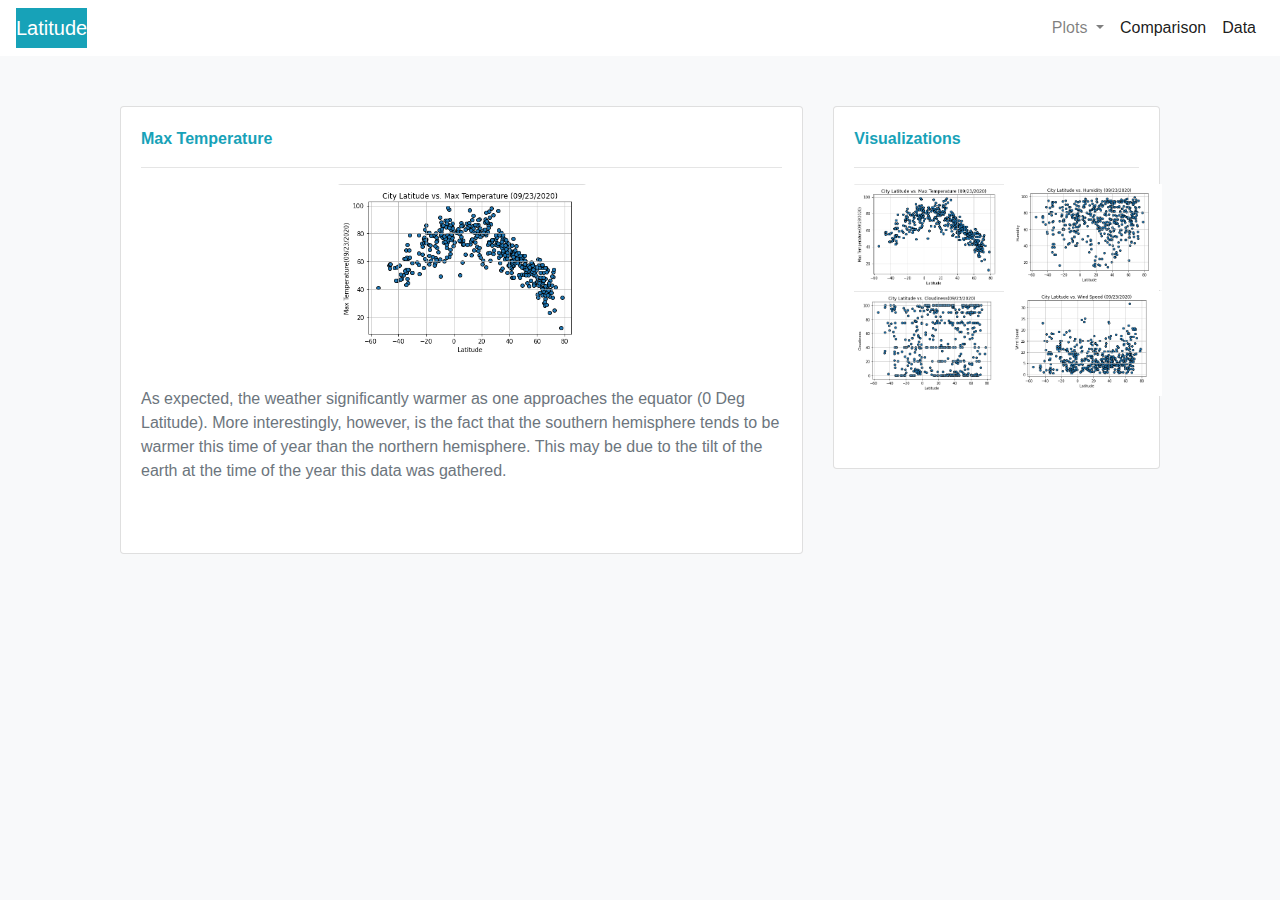
<file: WebVisualizations/index1.html>
<!DOCTYPE html>

<html lang="en">

<head>
    <meta charset="UTF-8">
    <title>Visualization: Max Temp</title>
    <link rel="stylesheet" href="https://stackpath.bootstrapcdn.com/bootstrap/4.3.1/css/bootstrap.min.css" integrity="sha384-ggOyR0iXCbMQv3Xipma34MD+dH/1fQ784/j6cY/iJTQUOhcWr7x9JvoRxT2MZw1T" crossorigin="anonymous">
    <link rel="stylesheet" type="text/css" href="style.css">
    <script src="https://maxcdn.bootstrapcdn.com/bootstrap/4.0.0/js/bootstrap.min.js" integrity="sha384-JZR6Spejh4U02d8jOt6vLEHfe/JQGiRRSQQxSfFWpi1MquVdAyjUar5+76PVCmYl" crossorigin="anonymous"></script>
    <script src="https://code.jquery.com/jquery-3.2.1.slim.min.js" integrity="sha384-KJ3o2DKtIkvYIK3UENzmM7KCkRr/rE9/Qpg6aAZGJwFDMVNA/GpGFF93hXpG5KkN" crossorigin="anonymous"></script>
</head>
<body class="bg-light">
    <nav class="navbar navbar-expand-lg navbar-light bg-white">
        <a class="navbar-brand bg-info text-white" href="index.html">Latitude</a>
        <button class="navbar-toggler" type="button" data-toggle="collapse" data-target="#navbarSupportedContent" aria-controls="navbarSupportedContent" aria-expanded="false" aria-label="Toggle navigation">
          <span class="navbar-toggler-icon"></span>
        </button>
        <div class="navbar-nav mr-auto"></div>
                 <div class="form-inline my-2 my-lg-0">   
        <div class="collapse navbar-collapse" id="navbarSupportedContent">
            <ul class="navbar-nav mr-auto">
                <li class="nav-item dropdown">
                    <a class="nav-link dropdown-toggle" href="#" id="navbarDropdown" role="button" data-toggle="dropdown" aria-haspopup="true" aria-expanded="false">
                      Plots
                    </a>
                    <div class="dropdown-menu" aria-labelledby="navbarDropdown">
                        <a class="dropdown-item" href="index1.html">Max Temperature</a>
                        <a class="dropdown-item" href="index2.html">Humidity</a>
                        <a class="dropdown-item" href="index3.html">Cloudiness</a>
                        <a class="dropdown-item" href="index4.html">Wind Speed</a>
                      </div>
                    </li>
                <li class="nav-item active">
                    <a class="nav-link" href="index5.html">Comparison</a>
                </li>
                <li class="nav-item active">
                <a class="nav-link" href="index6.html">Data</a>
                </li>
            </ul>
        </div>
        </div>
    </nav>
    <div class="container">
        <div class="row">
          <div class="col-xl-8">
            <div class="card">
                <div class="card-body">
            <p class="card-title text-info text-xl-left font-weight-bold">Max Temperature</p>  
            <hr>
            <img class="rounded mx-auto d-block" width="250" src="Resources/City_Latitude_vs_Max_Temperature.PNG" alt="City Latitude vs. Max Temperature"><br>
                <p class="card-text text-secondary">As expected, the weather significantly warmer as one approaches the equator (0 Deg Latitude). More interestingly, however, is the fact that the southern hemisphere tends to be warmer this time of year than the northern hemisphere. This may be due to the tilt of the earth at the time of the year this data was gathered.</p>
          </div>
         
      </div>
          </div> 

          <div class="col-xl-4">
            <div class="card">
                <div class="card-body">
                    <p class="card-title text-info text-xl-left font-weight-bold">Visualizations</p>
              <hr>
              <div class="row">
                <a class="card-text col-md-6" href="index1.html">
                  <img width="150" src="Resources/City_Latitude_vs_Max_Temperature.PNG" alt="City Latitude vs. Max Temperature">
                  </a>
                  <a class="card-text col-md-6" href="index2.html">
                  <img width="150" src="Resources/City_Latitude_vs_Humidity.PNG" alt="City Latitude vs. Humidity">
                  </a>
              </div>
                  <div class="row">
                  <a class="card-text col-md-6" href="index3.html">
                  <img width="150" src="Resources/City_Latitude_vs_Cloudiness.PNG" alt="City Latitude vs. Cloudiness">
                  </a>
                  <a class="card-text col-md-6" href="index4.html">
                  <img width="150" src="Resources/City_Latitude_vs_Wind_Speed.PNG" alt="City Latitude vs. Wind Speed">
                  </a>
            </div> 
          </div>
        </div>
      </div>
        </div>
    </div>

</body>
</file>
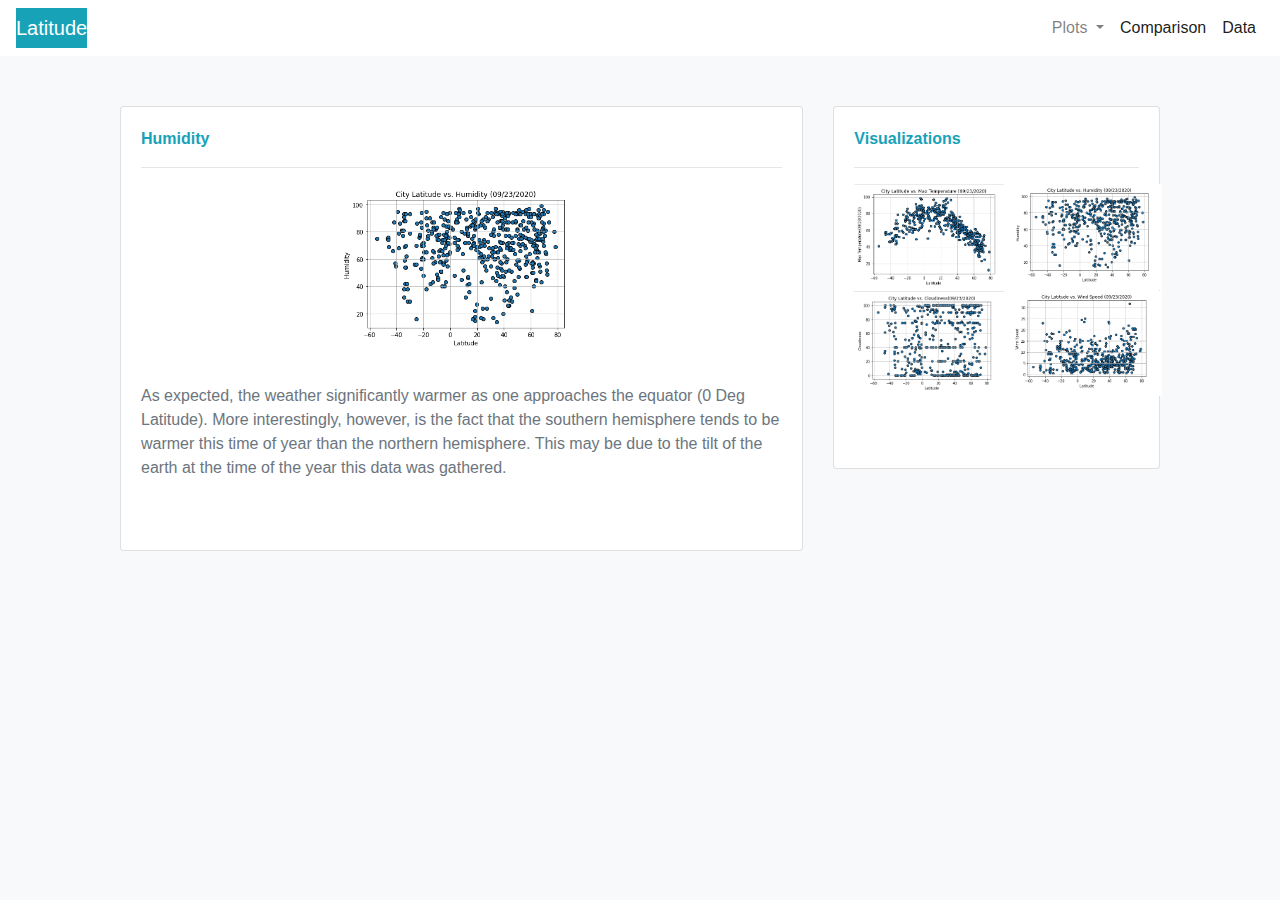
<file: WebVisualizations/index2.html>
<!DOCTYPE html>

<html lang="en">

<head>
    <meta charset="UTF-8">
    <title>Visualization: Humidity</title>
    <link rel="stylesheet" href="https://stackpath.bootstrapcdn.com/bootstrap/4.3.1/css/bootstrap.min.css" integrity="sha384-ggOyR0iXCbMQv3Xipma34MD+dH/1fQ784/j6cY/iJTQUOhcWr7x9JvoRxT2MZw1T" crossorigin="anonymous">
    <link rel="stylesheet" type="text/css" href="style.css">
    <script src="https://maxcdn.bootstrapcdn.com/bootstrap/4.0.0/js/bootstrap.min.js" integrity="sha384-JZR6Spejh4U02d8jOt6vLEHfe/JQGiRRSQQxSfFWpi1MquVdAyjUar5+76PVCmYl" crossorigin="anonymous"></script>
    <script src="https://code.jquery.com/jquery-3.2.1.slim.min.js" integrity="sha384-KJ3o2DKtIkvYIK3UENzmM7KCkRr/rE9/Qpg6aAZGJwFDMVNA/GpGFF93hXpG5KkN" crossorigin="anonymous"></script>
</head>
<body class="bg-light">
    <nav class="navbar navbar-expand-lg navbar-light bg-white">
        <a class="navbar-brand bg-info text-white" href="index.html">Latitude</a>
        <button class="navbar-toggler" type="button" data-toggle="collapse" data-target="#navbarSupportedContent" aria-controls="navbarSupportedContent" aria-expanded="false" aria-label="Toggle navigation">
          <span class="navbar-toggler-icon"></span>
        </button>
        <div class="navbar-nav mr-auto"></div>
                 <div class="form-inline my-2 my-lg-0">   
        <div class="collapse navbar-collapse" id="navbarSupportedContent">
            <ul class="navbar-nav mr-auto">
                <li class="nav-item dropdown">
                    <a class="nav-link dropdown-toggle" href="#" id="navbarDropdown" role="button" data-toggle="dropdown" aria-haspopup="true" aria-expanded="false">
                      Plots
                    </a>
                    <div class="dropdown-menu" aria-labelledby="navbarDropdown">
                        <a class="dropdown-item" href="index1.html">Max Temperature</a>
                        <a class="dropdown-item" href="index2.html">Humidity</a>
                        <a class="dropdown-item" href="index3.html">Cloudiness</a>
                        <a class="dropdown-item" href="index4.html">Wind Speed</a>
                      </div>
                    </li>
                <li class="nav-item active">
                    <a class="nav-link" href="index5.html">Comparison</a>
                </li>
                <li class="nav-item active">
                <a class="nav-link" href="index6.html">Data</a>
                </li>
            </ul>
        </div>
        </div>
    </nav>
    <div class="container">
        <div class="row">
          <div class="col-xl-8">
            <div class="card">
                <div class="card-body">
            <p class="card-title text-info text-xl-left font-weight-bold">Humidity</p>  
            <hr>
            <img class="rounded mx-auto d-block" width="250" src="Resources/City_Latitude_vs_Humidity.PNG" alt="City Latitude vs. Humidity"><br>
                <p class="card-text text-secondary">As expected, the weather significantly warmer as one approaches the equator (0 Deg Latitude). More interestingly, however, is the fact that the southern hemisphere tends to be warmer this time of year than the northern hemisphere. This may be due to the tilt of the earth at the time of the year this data was gathered.</p>
          </div>
         
      </div>
          </div>

          <div class="col-xl-4">
            <div class="card">
                <div class="card-body">
                    <p class="card-title text-info text-xl-left font-weight-bold">Visualizations</p>
              <hr>
              <div class="row">
                <a class="card-text col-md-6" href="index1.html">
                    <img width="150" src="Resources/City_Latitude_vs_Max_Temperature.PNG" alt="City Latitude vs. Max Temperature">
                    </a>
                    <a class="card-text col-md-6" href="index2.html">
                    <img width="150" src="Resources/City_Latitude_vs_Humidity.PNG" alt="City Latitude vs. Humidity">
                    </a>
                </div>
                    <div class="row">
                    <a class="card-text col-md-6" href="index3.html">
                    <img width="150" src="Resources/City_Latitude_vs_Cloudiness.PNG" alt="City Latitude vs. Cloudiness">
                    </a>
                    <a class="card-text col-md-6" href="index4.html">
                    <img width="150" src="Resources/City_Latitude_vs_Wind_Speed.PNG" alt="City Latitude vs. Wind Speed">
                    </a>
            </div> 
          </div>
        </div>
      </div>
        </div>
    </div>

</body>
</file>
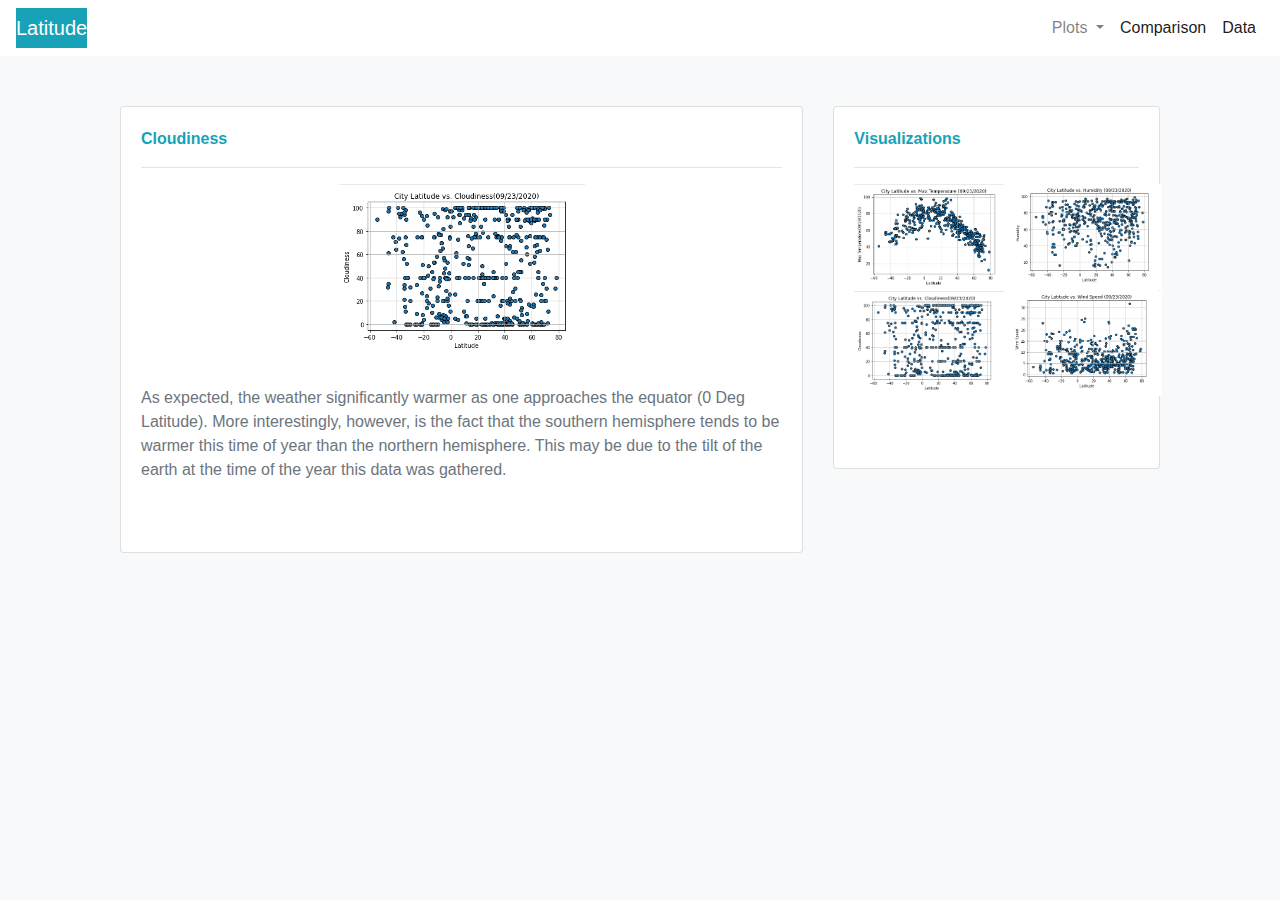
<file: WebVisualizations/index3.html>
<!DOCTYPE html>

<html lang="en">

<head>
    <meta charset="UTF-8">
    <title>Visualization: Cloudiness</title>
    <link rel="stylesheet" href="https://stackpath.bootstrapcdn.com/bootstrap/4.3.1/css/bootstrap.min.css" integrity="sha384-ggOyR0iXCbMQv3Xipma34MD+dH/1fQ784/j6cY/iJTQUOhcWr7x9JvoRxT2MZw1T" crossorigin="anonymous">
    <link rel="stylesheet" type="text/css" href="style.css">
    <script src="https://maxcdn.bootstrapcdn.com/bootstrap/4.0.0/js/bootstrap.min.js" integrity="sha384-JZR6Spejh4U02d8jOt6vLEHfe/JQGiRRSQQxSfFWpi1MquVdAyjUar5+76PVCmYl" crossorigin="anonymous"></script>
    <script src="https://code.jquery.com/jquery-3.2.1.slim.min.js" integrity="sha384-KJ3o2DKtIkvYIK3UENzmM7KCkRr/rE9/Qpg6aAZGJwFDMVNA/GpGFF93hXpG5KkN" crossorigin="anonymous"></script>
</head>
<body class="bg-light">
    <nav class="navbar navbar-expand-lg navbar-light bg-white">
        <a class="navbar-brand bg-info text-white" href="index.html">Latitude</a>
        <button class="navbar-toggler" type="button" data-toggle="collapse" data-target="#navbarSupportedContent" aria-controls="navbarSupportedContent" aria-expanded="false" aria-label="Toggle navigation">
          <span class="navbar-toggler-icon"></span>
        </button>
        <div class="navbar-nav mr-auto"></div>
                 <div class="form-inline my-2 my-lg-0">   
        <div class="collapse navbar-collapse" id="navbarSupportedContent">
            <ul class="navbar-nav mr-auto">
                <li class="nav-item dropdown">
                    <a class="nav-link dropdown-toggle" href="#" id="navbarDropdown" role="button" data-toggle="dropdown" aria-haspopup="true" aria-expanded="false">
                      Plots
                    </a>
                    <div class="dropdown-menu" aria-labelledby="navbarDropdown">
                        <a class="dropdown-item" href="index1.html">Max Temperature</a>
                        <a class="dropdown-item" href="index2.html">Humidity</a>
                        <a class="dropdown-item" href="index3.html">Cloudiness</a>
                        <a class="dropdown-item" href="index4.html">Wind Speed</a>
                      </div>
                    </li>
                <li class="nav-item active">
                    <a class="nav-link" href="index5.html">Comparison</a>
                </li>
                <li class="nav-item active">
                <a class="nav-link" href="index6.html">Data</a>
                </li>
            </ul>
        </div>
        </div>
    </nav>
    <div class="container">
        <div class="row">
          <div class="col-xl-8">
            <div class="card">
                <div class="card-body">
            <p class="card-title text-info text-xl-left font-weight-bold">Cloudiness</p>  
            <hr>
            <img class="rounded mx-auto d-block" width="250" src="Resources/City_Latitude_vs_Cloudiness.PNG" alt="City Latitude vs. Max Temperature"><br>
                <p class="card-text text-secondary">As expected, the weather significantly warmer as one approaches the equator (0 Deg Latitude). More interestingly, however, is the fact that the southern hemisphere tends to be warmer this time of year than the northern hemisphere. This may be due to the tilt of the earth at the time of the year this data was gathered.</p>
          </div>
         
      </div>
          </div>

          <div class="col-xl-4">
            <div class="card">
                <div class="card-body">
                    <p class="card-title text-info text-xl-left font-weight-bold">Visualizations</p>
              <hr>
              <div class="row">
                <a class="card-text col-md-6" href="index1.html">
                  <img width="150" src="Resources/City_Latitude_vs_Max_Temperature.PNG" alt="City Latitude vs. Max Temperature">
                  </a>
                  <a class="card-text col-md-6" href="index2.html">
                  <img width="150" src="Resources/City_Latitude_vs_Humidity.PNG" alt="City Latitude vs. Humidity">
                  </a>
              </div>
                  <div class="row">
                  <a class="card-text col-md-6" href="index3.html">
                  <img width="150" src="Resources/City_Latitude_vs_Cloudiness.PNG" alt="City Latitude vs. Cloudiness">
                  </a>
                  <a class="card-text col-md-6" href="index4.html">
                  <img width="150" src="Resources/City_Latitude_vs_Wind_Speed.PNG" alt="City Latitude vs. Wind Speed">
                  </a>
            </div> 
          </div>
        </div>
      </div>
        </div>
    </div>

</body>
</file>
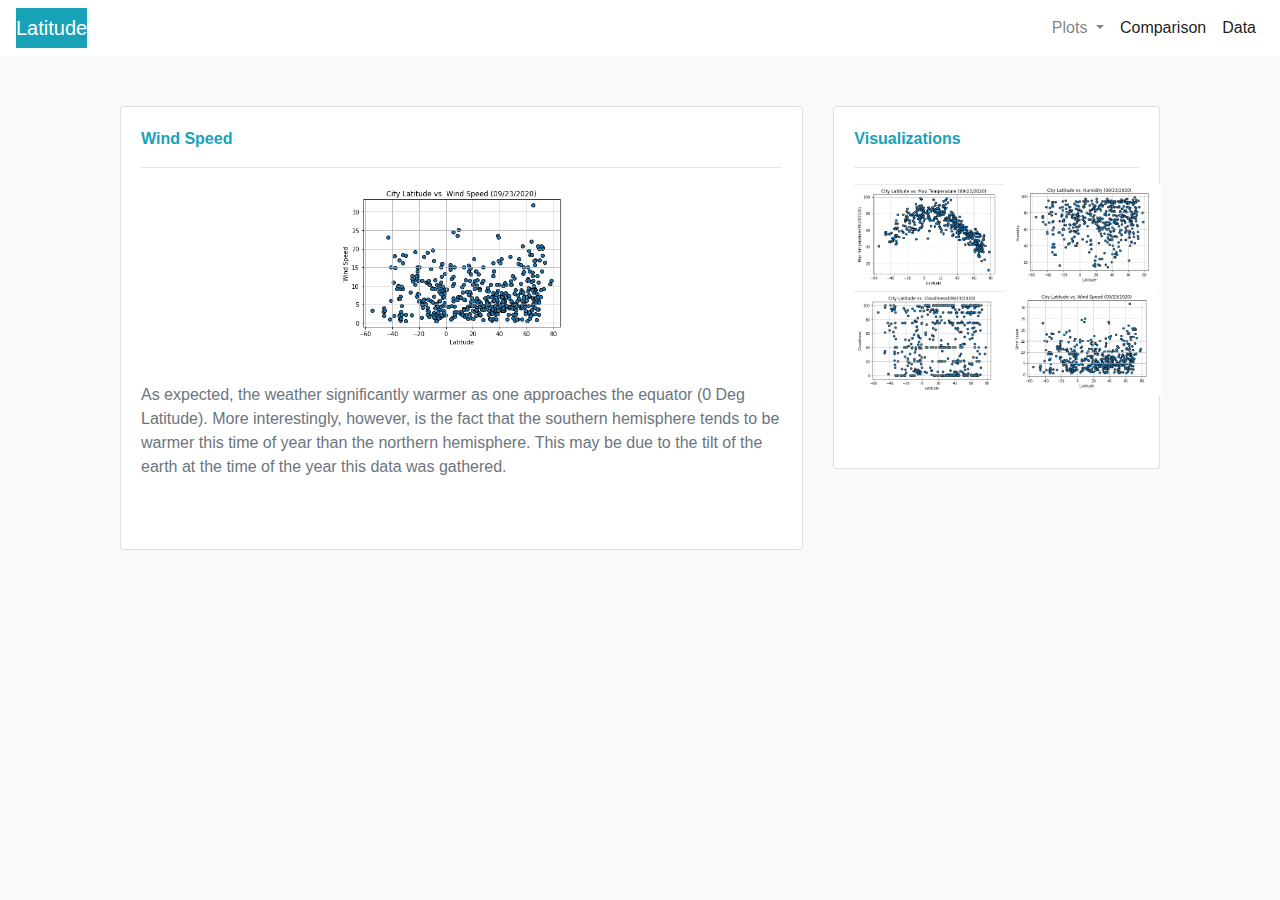
<file: WebVisualizations/index4.html>
<!DOCTYPE html>

<html lang="en">

<head>
    <meta charset="UTF-8">
    <title>Visualization: Wind Speed</title>
    <link rel="stylesheet" href="https://stackpath.bootstrapcdn.com/bootstrap/4.3.1/css/bootstrap.min.css" integrity="sha384-ggOyR0iXCbMQv3Xipma34MD+dH/1fQ784/j6cY/iJTQUOhcWr7x9JvoRxT2MZw1T" crossorigin="anonymous">
    <link rel="stylesheet" type="text/css" href="style.css">
    <script src="https://maxcdn.bootstrapcdn.com/bootstrap/4.0.0/js/bootstrap.min.js" integrity="sha384-JZR6Spejh4U02d8jOt6vLEHfe/JQGiRRSQQxSfFWpi1MquVdAyjUar5+76PVCmYl" crossorigin="anonymous"></script>
    <script src="https://code.jquery.com/jquery-3.2.1.slim.min.js" integrity="sha384-KJ3o2DKtIkvYIK3UENzmM7KCkRr/rE9/Qpg6aAZGJwFDMVNA/GpGFF93hXpG5KkN" crossorigin="anonymous"></script>
</head>
<body class="bg-light">
    <nav class="navbar navbar-expand-lg navbar-light bg-white">
        <a class="navbar-brand bg-info text-white" href="index.html">Latitude</a>
        <button class="navbar-toggler" type="button" data-toggle="collapse" data-target="#navbarSupportedContent" aria-controls="navbarSupportedContent" aria-expanded="false" aria-label="Toggle navigation">
          <span class="navbar-toggler-icon"></span>
        </button>
        <div class="navbar-nav mr-auto"></div>
                 <div class="form-inline my-2 my-lg-0">   
        <div class="collapse navbar-collapse" id="navbarSupportedContent">
            <ul class="navbar-nav mr-auto">
                <li class="nav-item dropdown">
                    <a class="nav-link dropdown-toggle" href="#" id="navbarDropdown" role="button" data-toggle="dropdown" aria-haspopup="true" aria-expanded="false">
                      Plots
                    </a>
                    <div class="dropdown-menu" aria-labelledby="navbarDropdown">
                        <a class="dropdown-item" href="index1.html">Max Temperature</a>
                        <a class="dropdown-item" href="index2.html">Humidity</a>
                        <a class="dropdown-item" href="index3.html">Cloudiness</a>
                        <a class="dropdown-item" href="index4.html">Wind Speed</a>
                      </div>
                    </li>
                <li class="nav-item active">
                    <a class="nav-link" href="index5.html">Comparison</a>
                </li>
                <li class="nav-item active">
                <a class="nav-link" href="index6.html">Data</a>
                </li>
            </ul>
        </div>
        </div>
    </nav>
    <div class="container">
        <div class="row">
          <div class="col-xl-8">
            <div class="card">
                <div class="card-body">
            <p class="card-title text-info text-xl-left font-weight-bold">Wind Speed</p>  
            <hr>
            <img class="rounded mx-auto d-block" width="250" src="Resources/City_Latitude_vs_Wind_Speed.PNG" alt="City Latitude vs. Wind Speed"><br>
                <p class="card-text text-secondary">As expected, the weather significantly warmer as one approaches the equator (0 Deg Latitude). More interestingly, however, is the fact that the southern hemisphere tends to be warmer this time of year than the northern hemisphere. This may be due to the tilt of the earth at the time of the year this data was gathered.</p>
          </div>
         
      </div>
          </div>

          <div class="col-xl-4">
            <div class="card">
                <div class="card-body">
                    <p class="card-title text-info text-xl-left font-weight-bold">Visualizations</p>
              <hr>
              <div class="row">
            <a class="card-text col-md-6" href="index1.html">
            <img width="150" src="Resources/City_Latitude_vs_Max_Temperature.PNG" alt="City Latitude vs. Max Temperature">
            </a>
            <a class="card-text col-md-6" href="index2.html">
            <img width="150" src="Resources/City_Latitude_vs_Humidity.PNG" alt="City Latitude vs. Humidity">
            </a>
        </div>
            <div class="row">
            <a class="card-text col-md-6" href="index3.html">
            <img width="150" src="Resources/City_Latitude_vs_Cloudiness.PNG" alt="City Latitude vs. Cloudiness">
            </a>
            <a class="card-text col-md-6" href="index4.html">
            <img width="150" src="Resources/City_Latitude_vs_Wind_Speed.PNG" alt="City Latitude vs. Wind Speed">
            </a>
            </div> 
          </div>
        </div>
      </div>
        </div>
    </div>

</body>
</file>
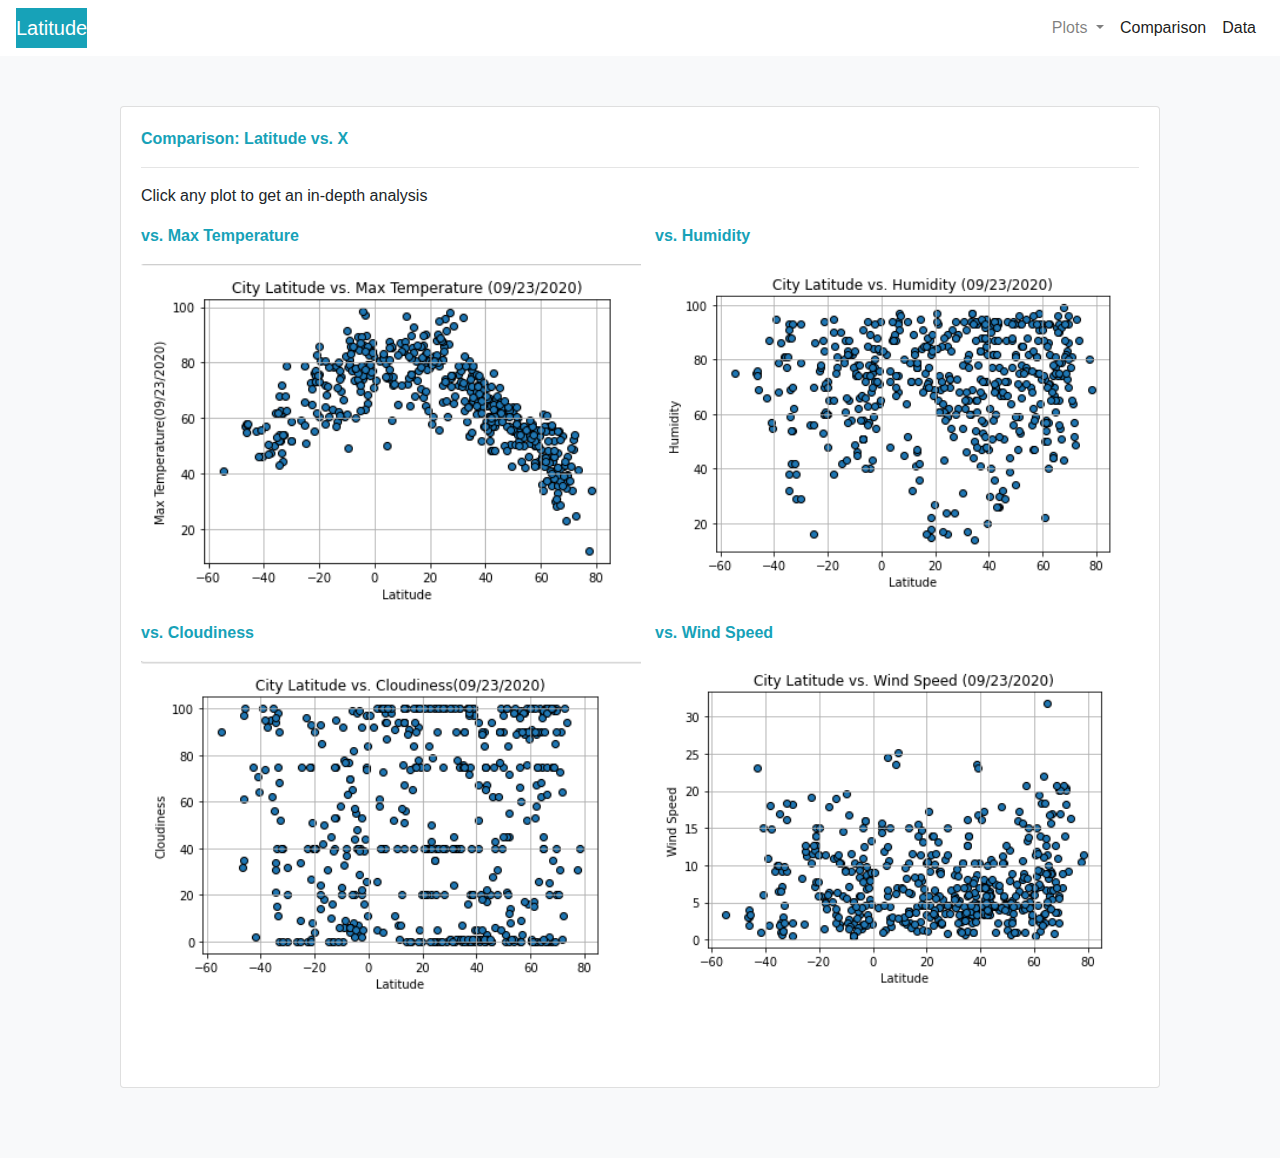
<file: WebVisualizations/index5.html>
<!DOCTYPE html>

<html lang="en">

<head>
    <meta charset="UTF-8">
    <title>Comparisons page</title>
    <link rel="stylesheet" href="https://stackpath.bootstrapcdn.com/bootstrap/4.3.1/css/bootstrap.min.css" integrity="sha384-ggOyR0iXCbMQv3Xipma34MD+dH/1fQ784/j6cY/iJTQUOhcWr7x9JvoRxT2MZw1T" crossorigin="anonymous">
    <link rel="stylesheet" type="text/css" href="style.css">
    <script src="https://maxcdn.bootstrapcdn.com/bootstrap/4.0.0/js/bootstrap.min.js" integrity="sha384-JZR6Spejh4U02d8jOt6vLEHfe/JQGiRRSQQxSfFWpi1MquVdAyjUar5+76PVCmYl" crossorigin="anonymous"></script>
    <script src="https://code.jquery.com/jquery-3.2.1.slim.min.js" integrity="sha384-KJ3o2DKtIkvYIK3UENzmM7KCkRr/rE9/Qpg6aAZGJwFDMVNA/GpGFF93hXpG5KkN" crossorigin="anonymous"></script>
</head>
<body class="bg-light">
    <nav class="navbar navbar-expand-lg navbar-light bg-white">
        <a class="navbar-brand bg-info text-white" href="index.html">Latitude</a>
        <button class="navbar-toggler" type="button" data-toggle="collapse" data-target="#navbarSupportedContent" aria-controls="navbarSupportedContent" aria-expanded="false" aria-label="Toggle navigation">
          <span class="navbar-toggler-icon"></span>
        </button>
        <div class="navbar-nav mr-auto"></div>
                 <div class="form-inline my-2 my-lg-0">   
        <div class="collapse navbar-collapse" id="navbarSupportedContent">
            <ul class="navbar-nav mr-auto">
                <li class="nav-item dropdown">
                    <a class="nav-link dropdown-toggle" href="#" id="navbarDropdown" role="button" data-toggle="dropdown" aria-haspopup="true" aria-expanded="false">
                      Plots
                    </a>
                    <div class="dropdown-menu" aria-labelledby="navbarDropdown">
                        <a class="dropdown-item" href="index1.html">Max Temperature</a>
                        <a class="dropdown-item" href="index2.html">Humidity</a>
                        <a class="dropdown-item" href="index3.html">Cloudiness</a>
                        <a class="dropdown-item" href="index4.html">Wind Speed</a>
                      </div>
                    </li>
                <li class="nav-item active">
                    <a class="nav-link" href="index5.html">Comparison</a>
                </li>
                <li class="nav-item active">
                <a class="nav-link" href="index6.html">Data</a>
                </li>
            </ul>
        </div>
        </div>
    </nav>
    <div class="container">
        <div class="row">
          <div class="col-xl-12">
            <div class="card">
                <div class="card-body">
            <p class="card-title text-info text-xl-left font-weight-bold">Comparison: Latitude vs. X</p>  
            <hr>
            <p>Click any plot to get an in-depth analysis</p>
              <div class="row">
            <p class="card-text col-lg-6 text-info text-xl-left font-weight-bold">vs. Max Temperature</p>
            <p class="card-text col-lg-6 text-info text-xl-left font-weight-bold">vs. Humidity</p>
            <a class="card-text col-md-6" href="index1.html">
              <img width="500" src="Resources/City_Latitude_vs_Max_Temperature.PNG" alt="City Latitude vs. Max Temperature">
              </a>
              <a class="card-text col-md-6" href="index2.html">
                <img width="500" src="Resources/City_Latitude_vs_Humidity.PNG" alt="City Latitude vs. Humidity">
                </a>
        </div>
            <div class="row">
            <p class="card-text col-lg-6 text-info text-xl-left font-weight-bold">vs. Cloudiness</p>
            <p class="card-text col-lg-6 text-info text-xl-left font-weight-bold">vs. Wind Speed</p>
            <a class="card-text col-md-6" href="index3.html">
              <img width="500" src="Resources/City_Latitude_vs_Cloudiness.PNG" alt="City Latitude vs. Cloudiness">
              </a>
              <a class="card-text col-md-6" href="index4.html">
                <img width="500" src="Resources/City_Latitude_vs_Wind_Speed.PNG" alt="City Latitude vs. Wind Speed">
                </a>
            </div> 
          </div>
        </div>
      </div>
        </div>
    </div>

</body>
</file>
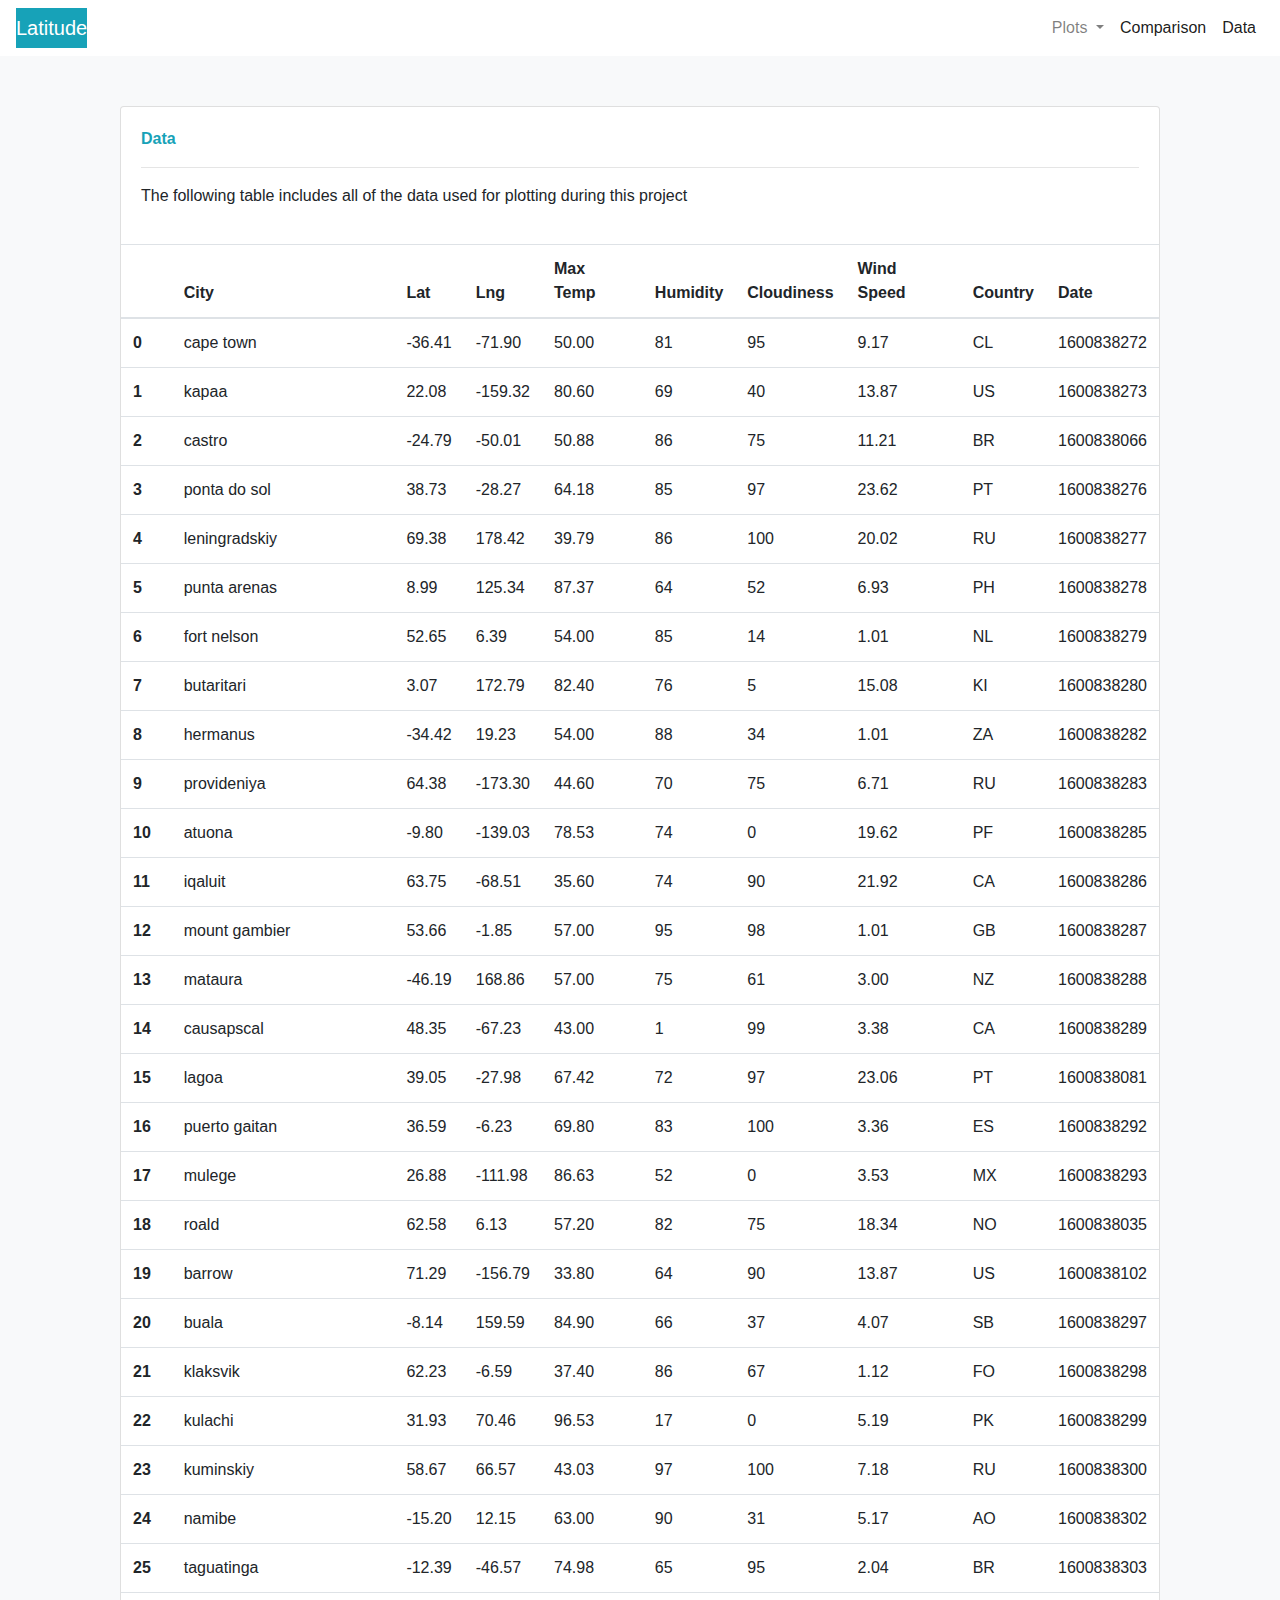
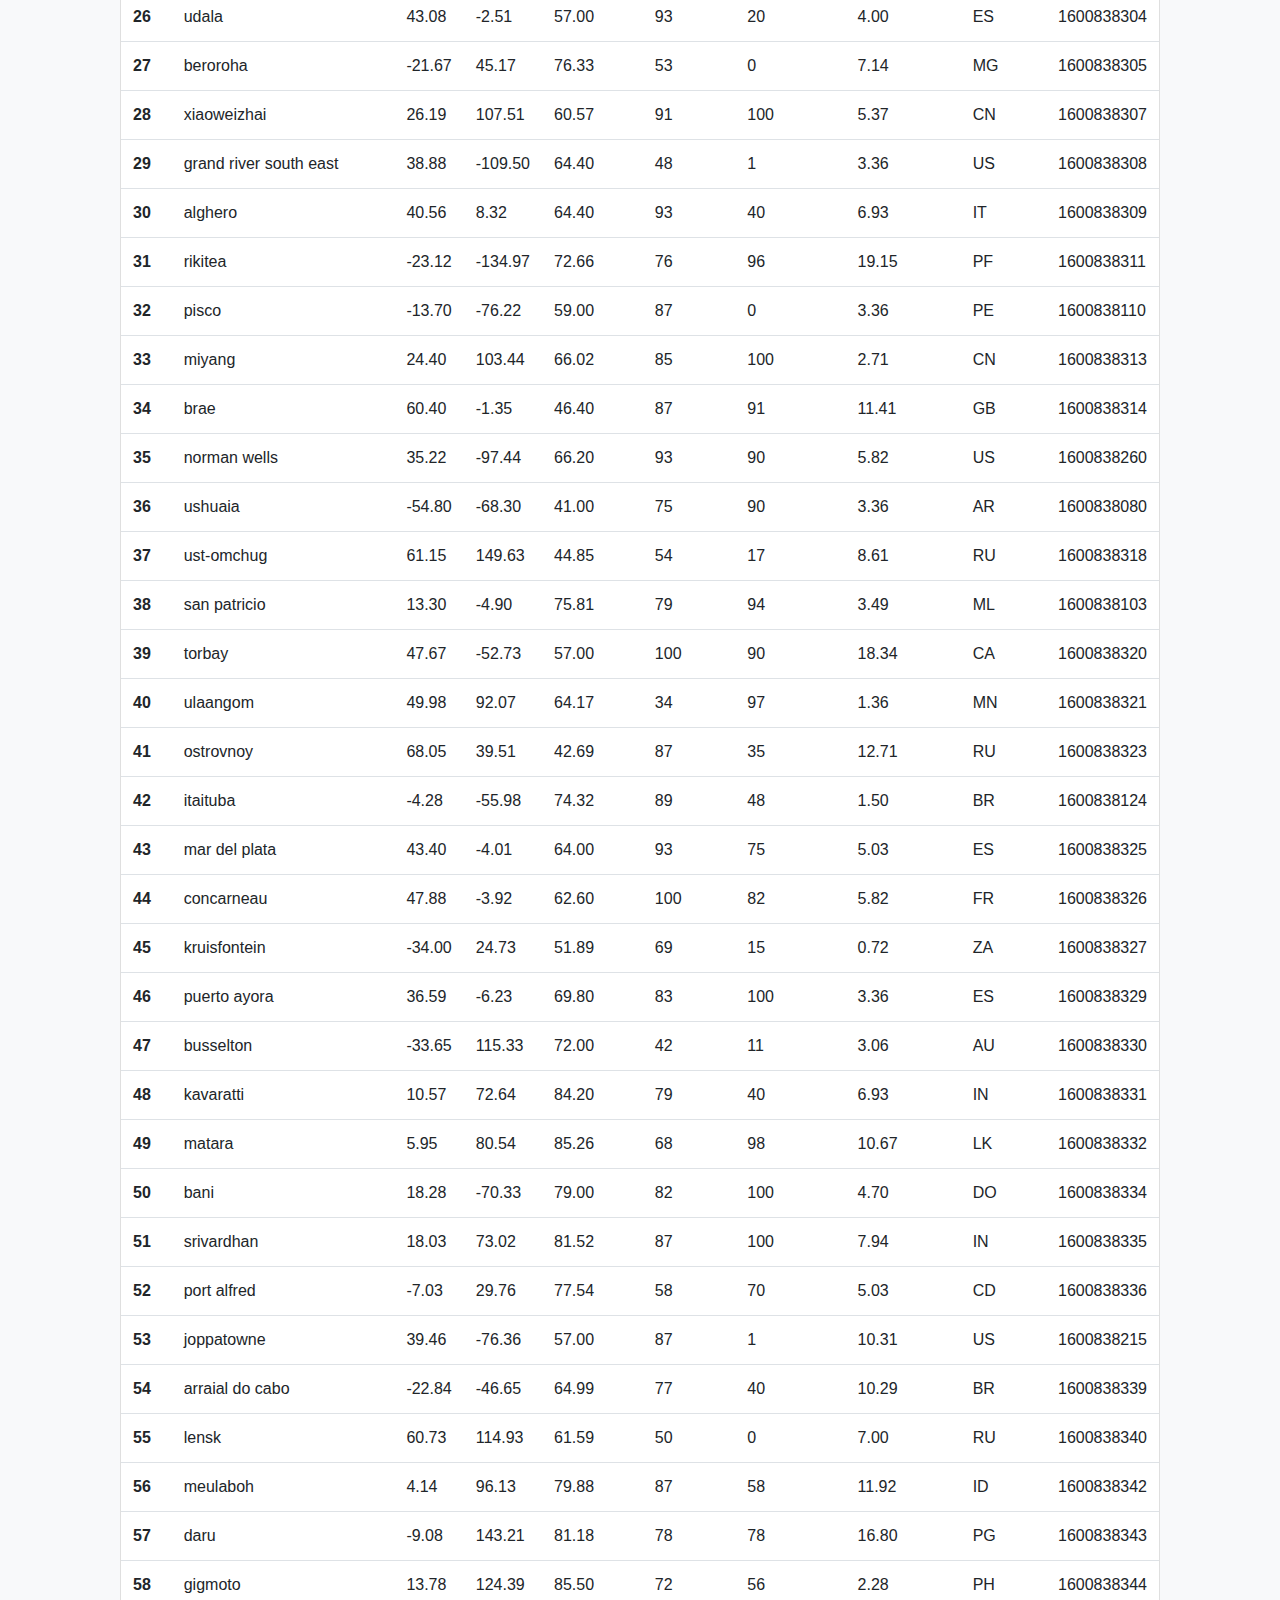
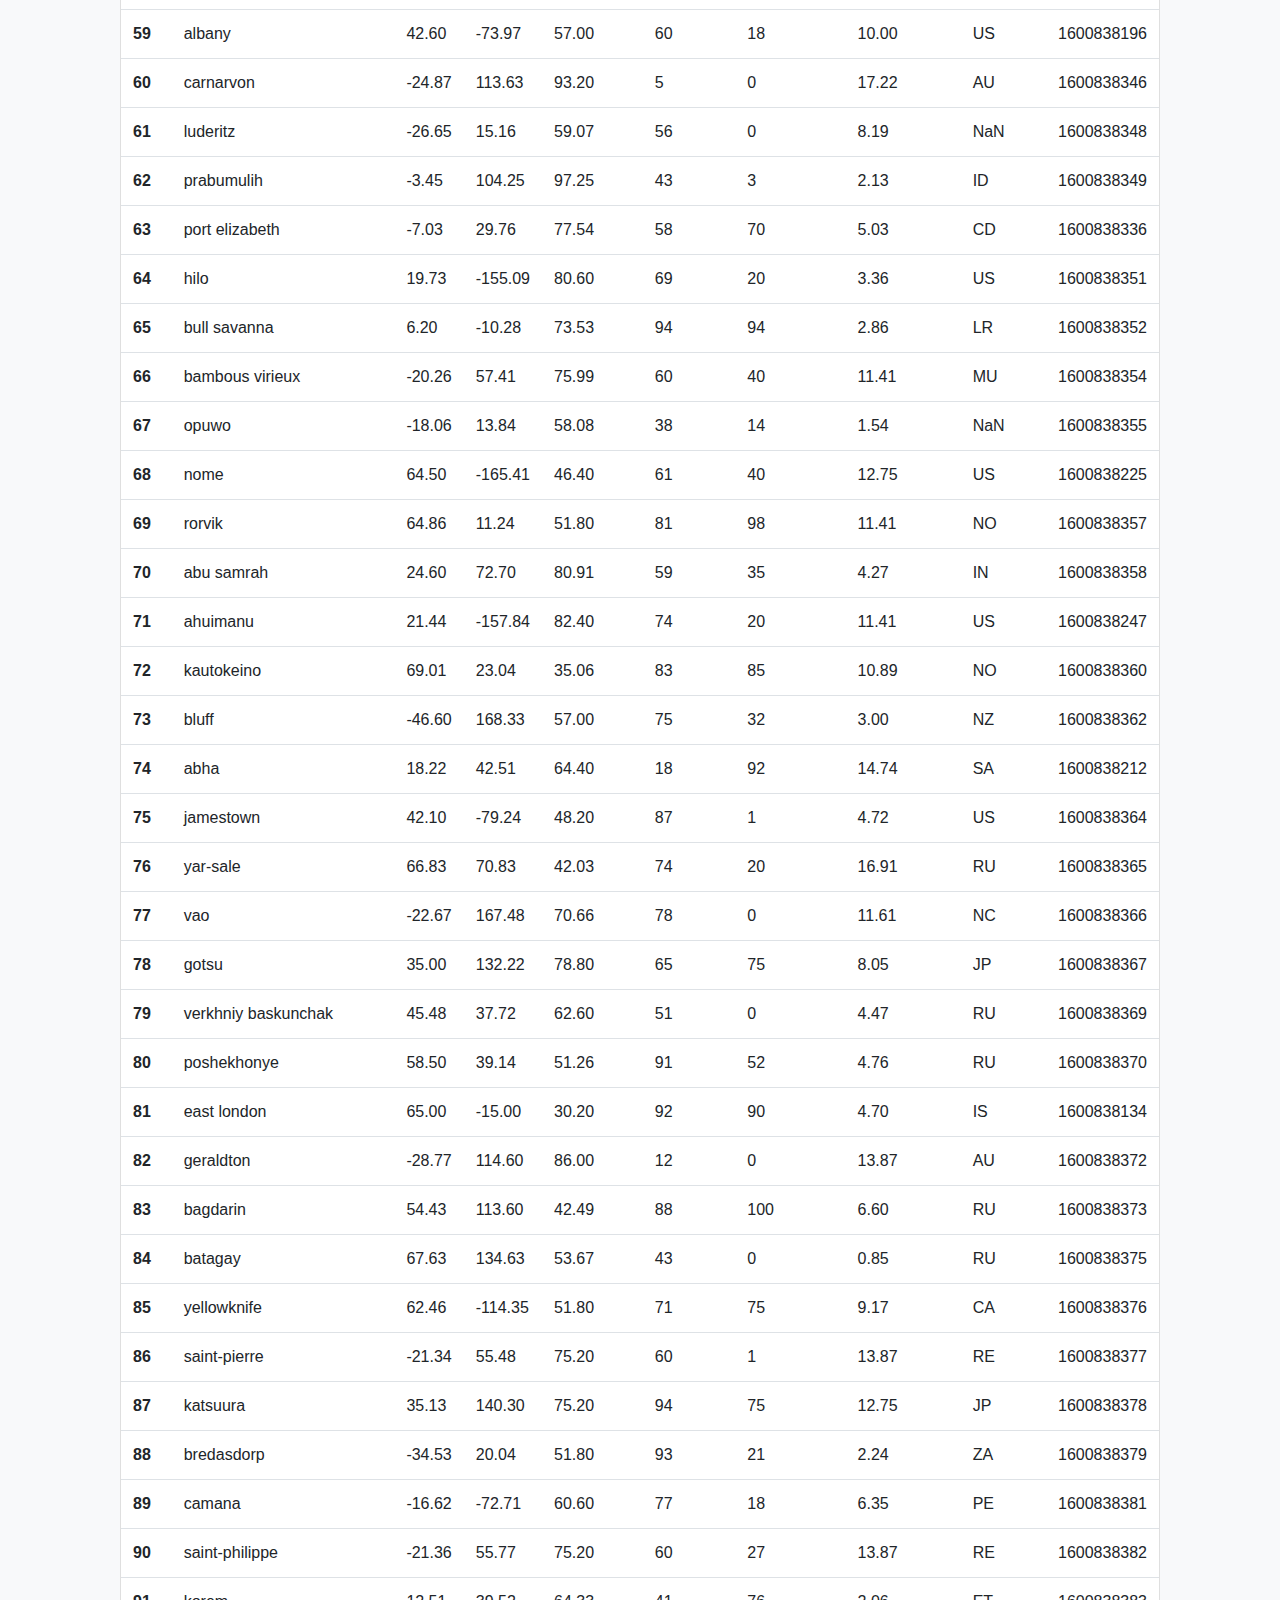
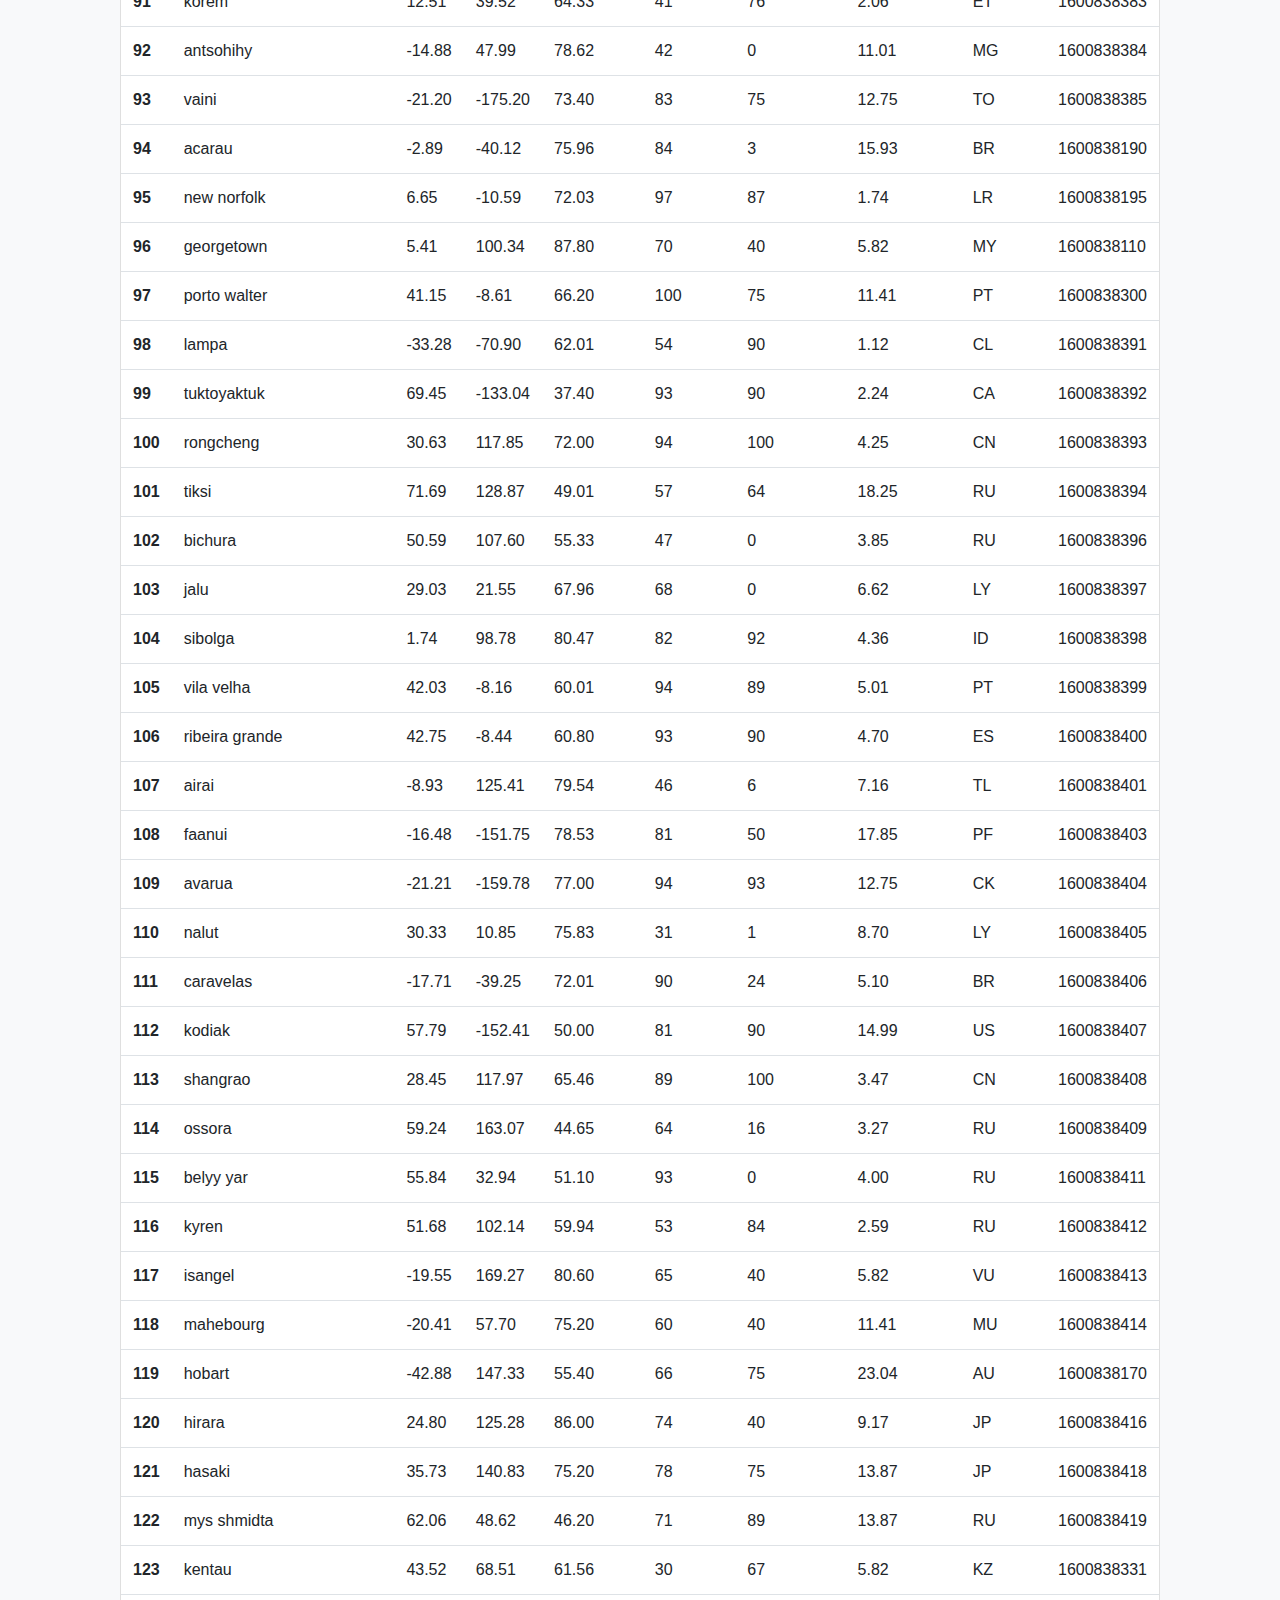
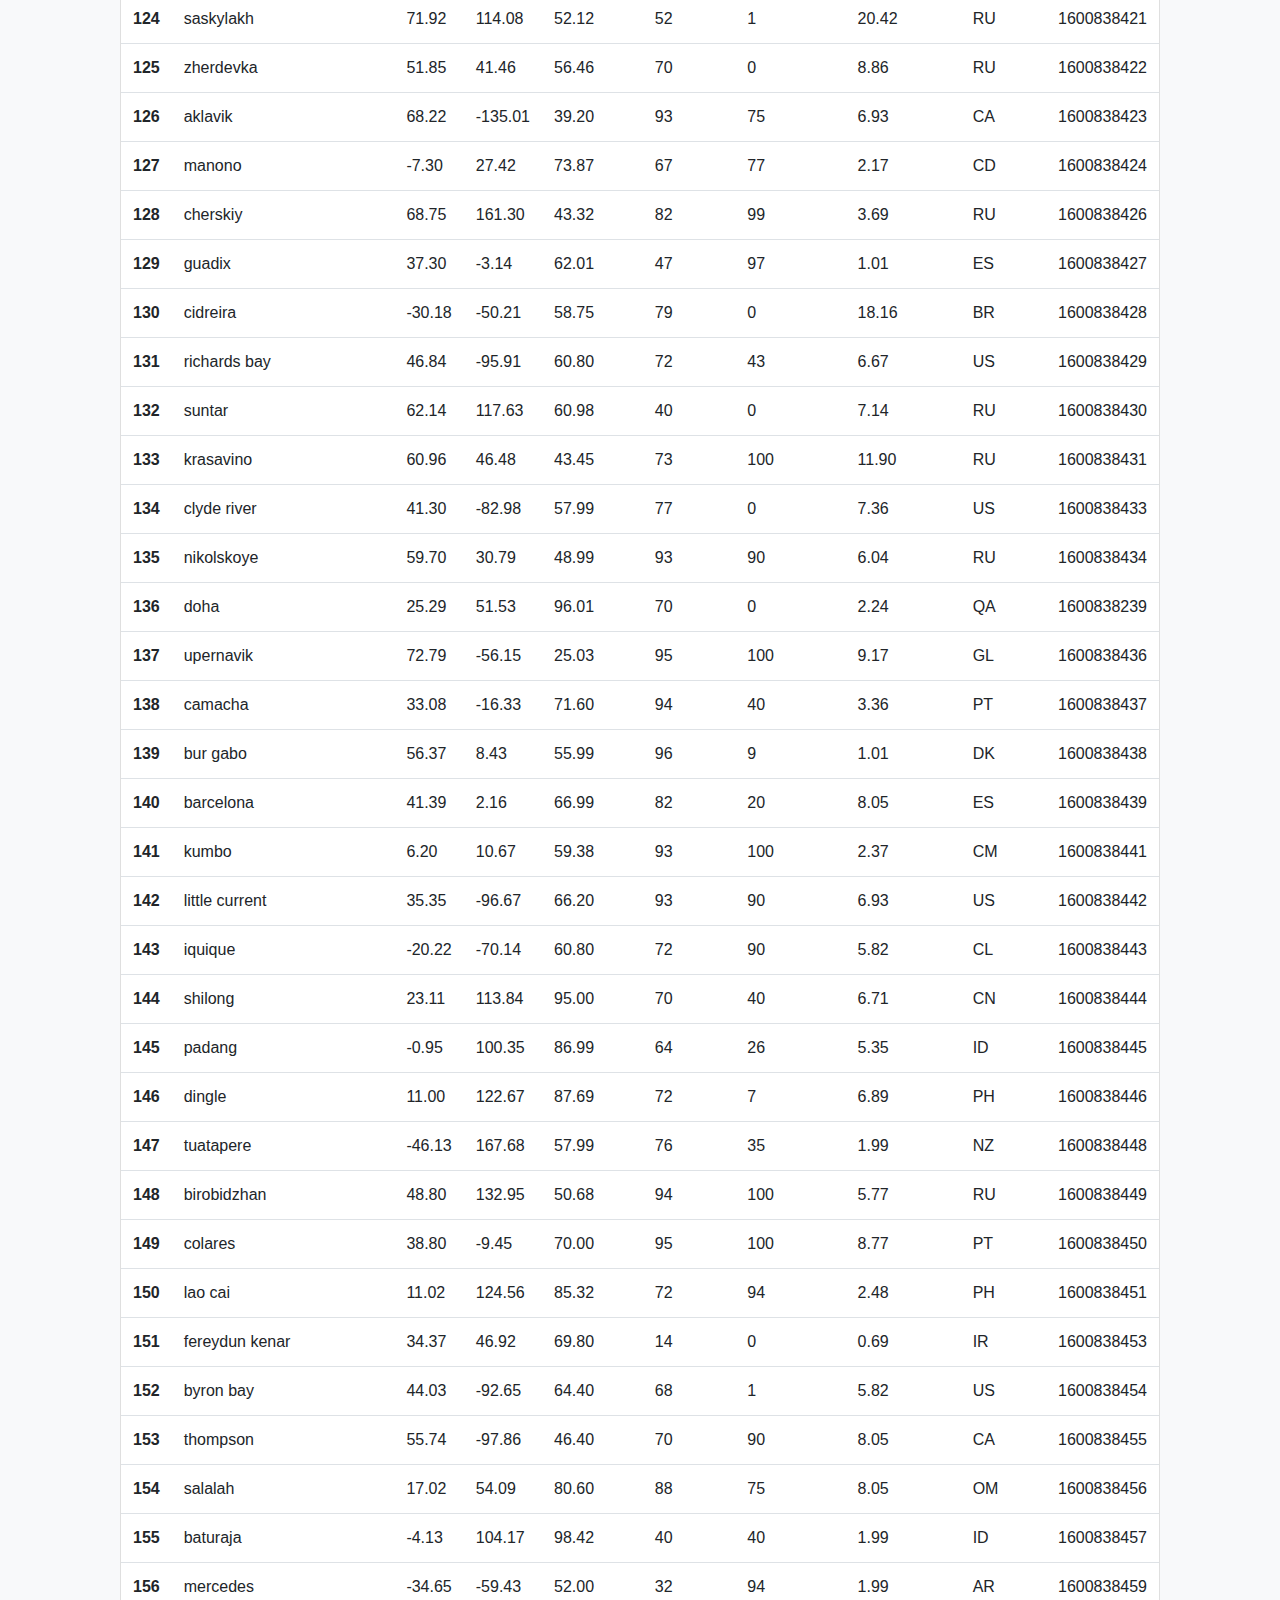
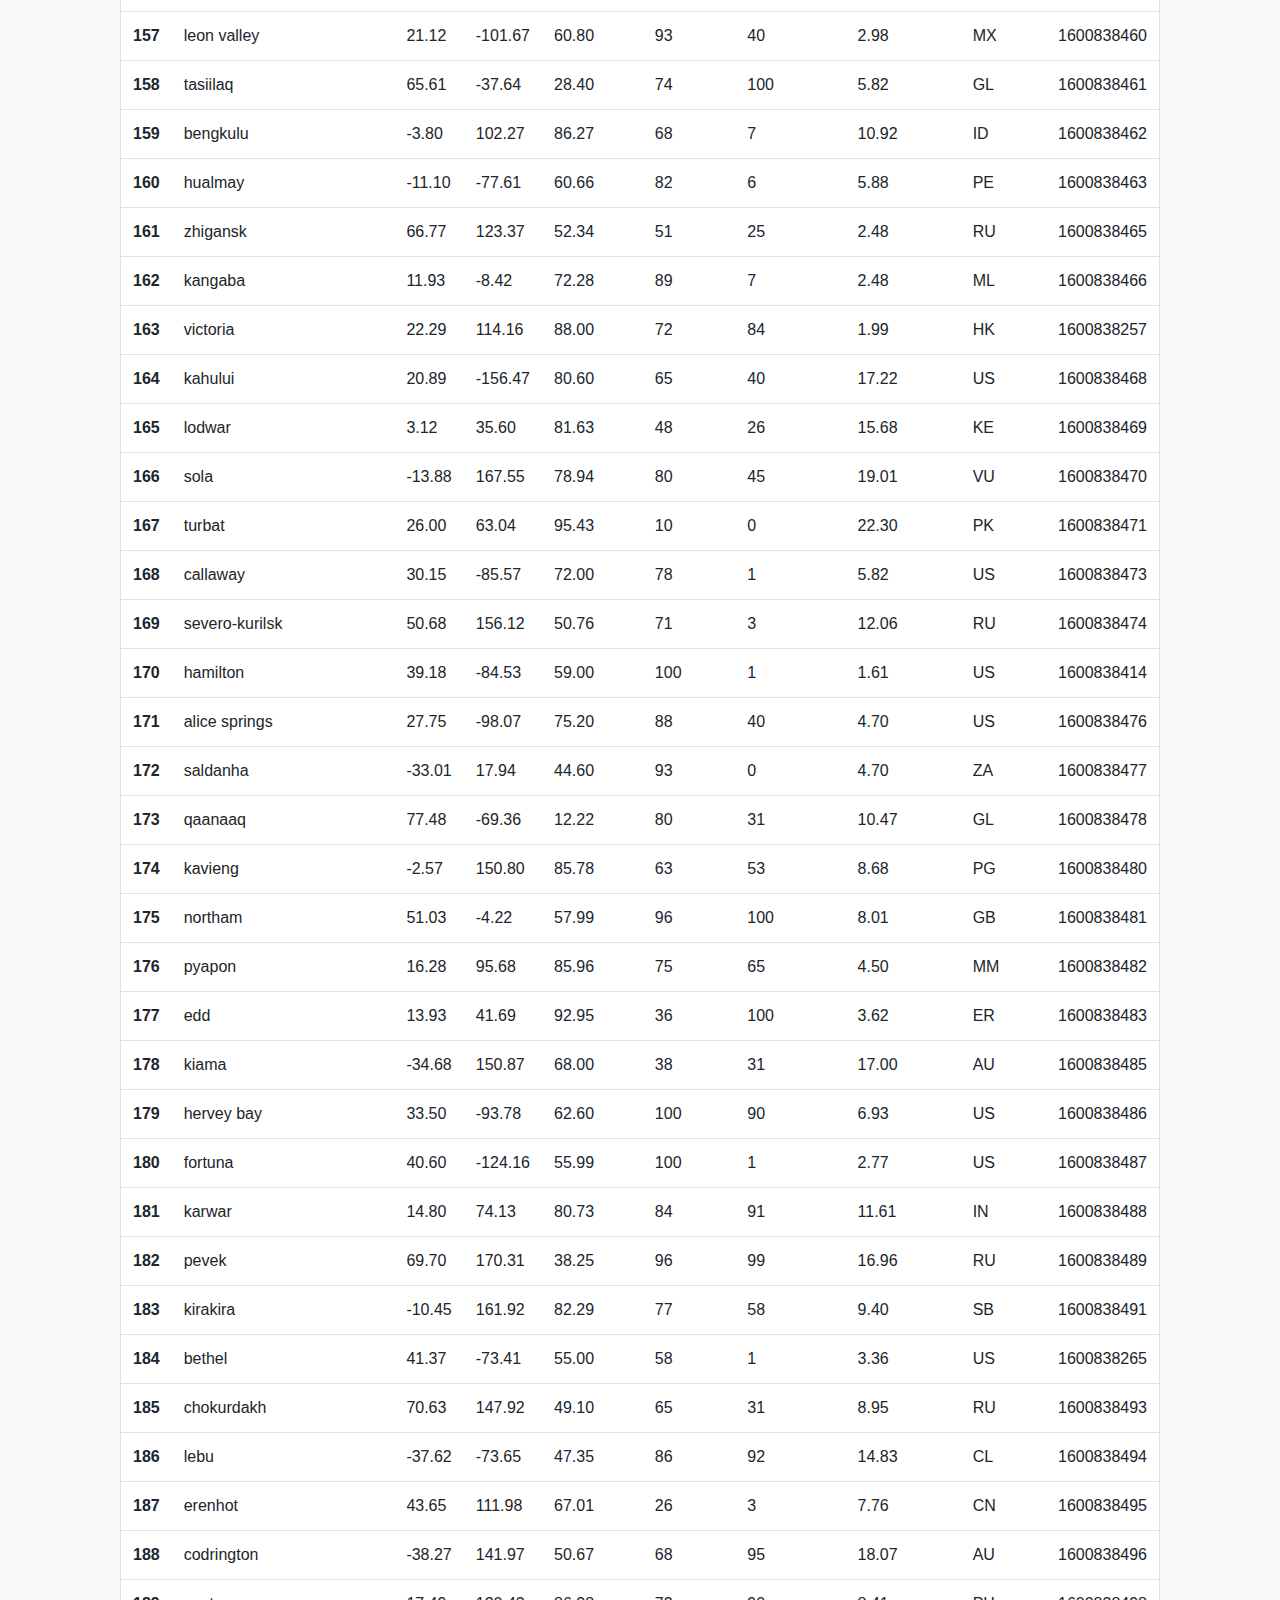
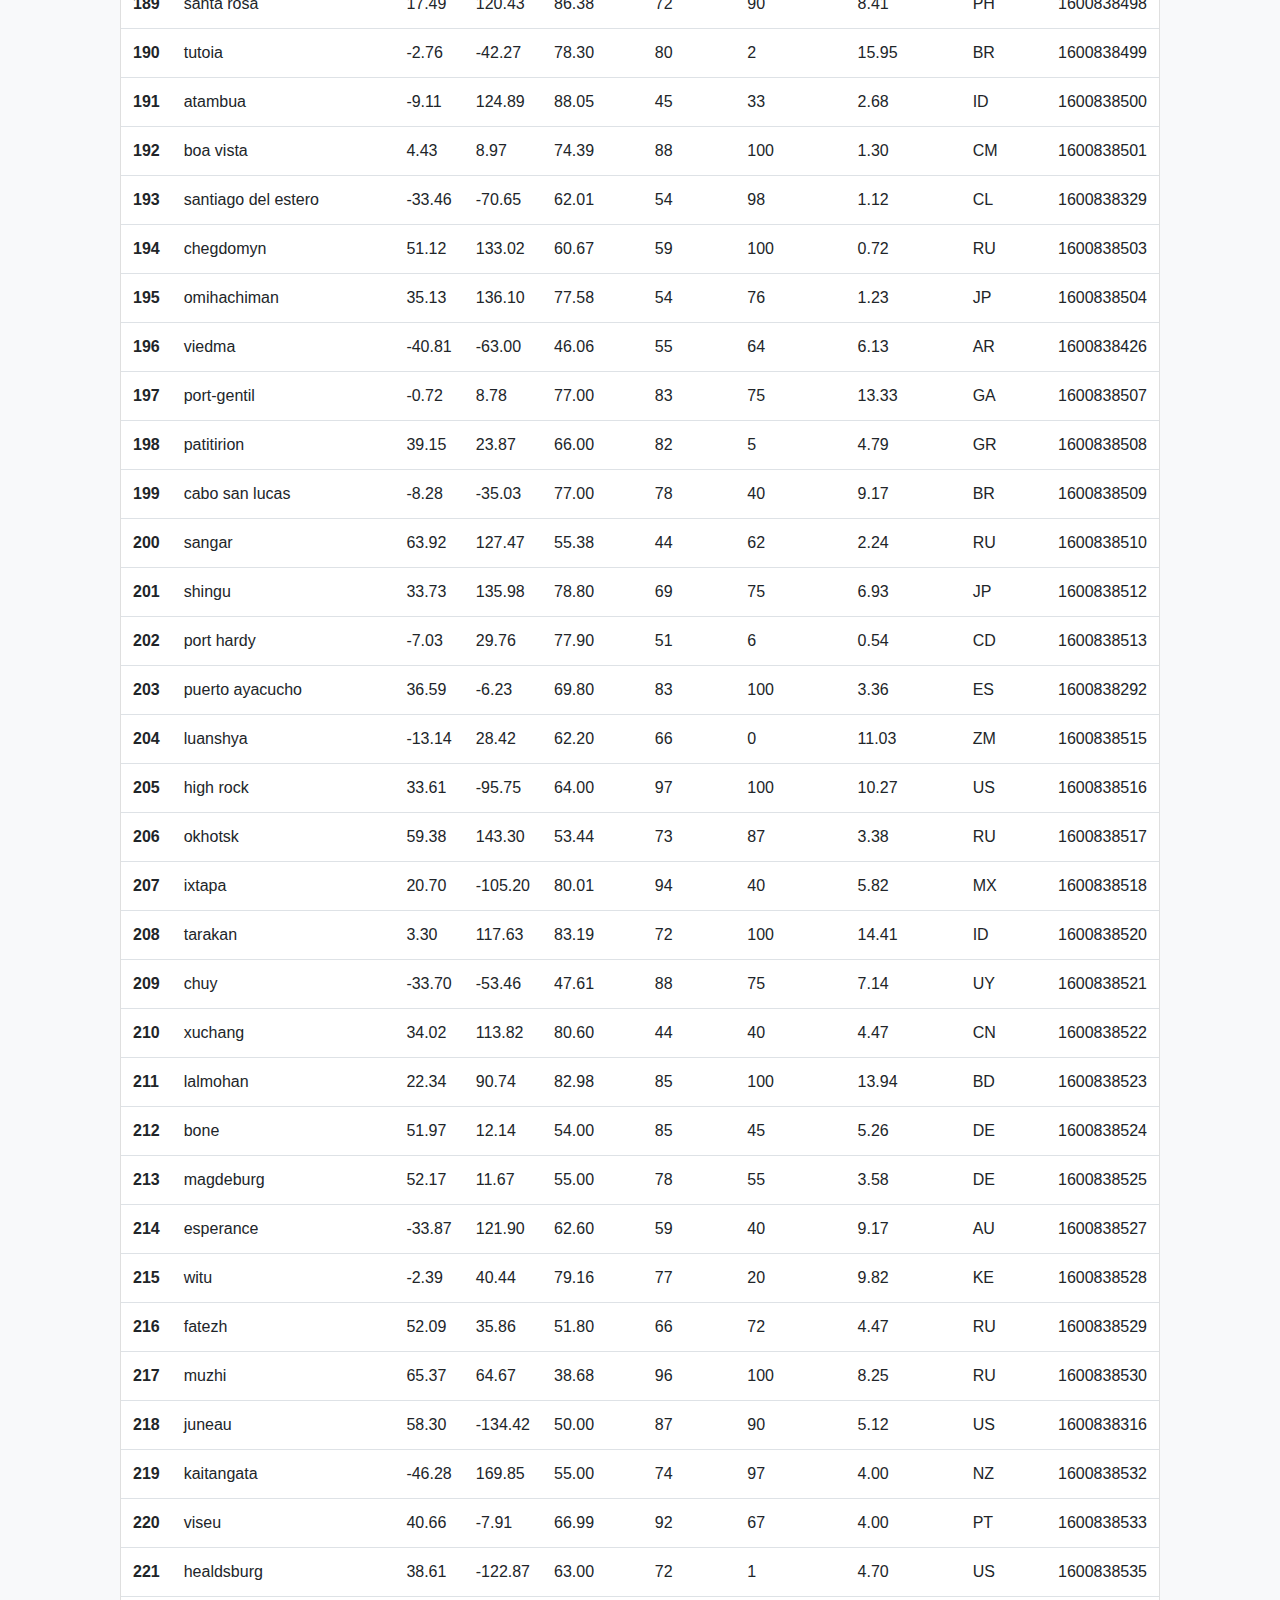
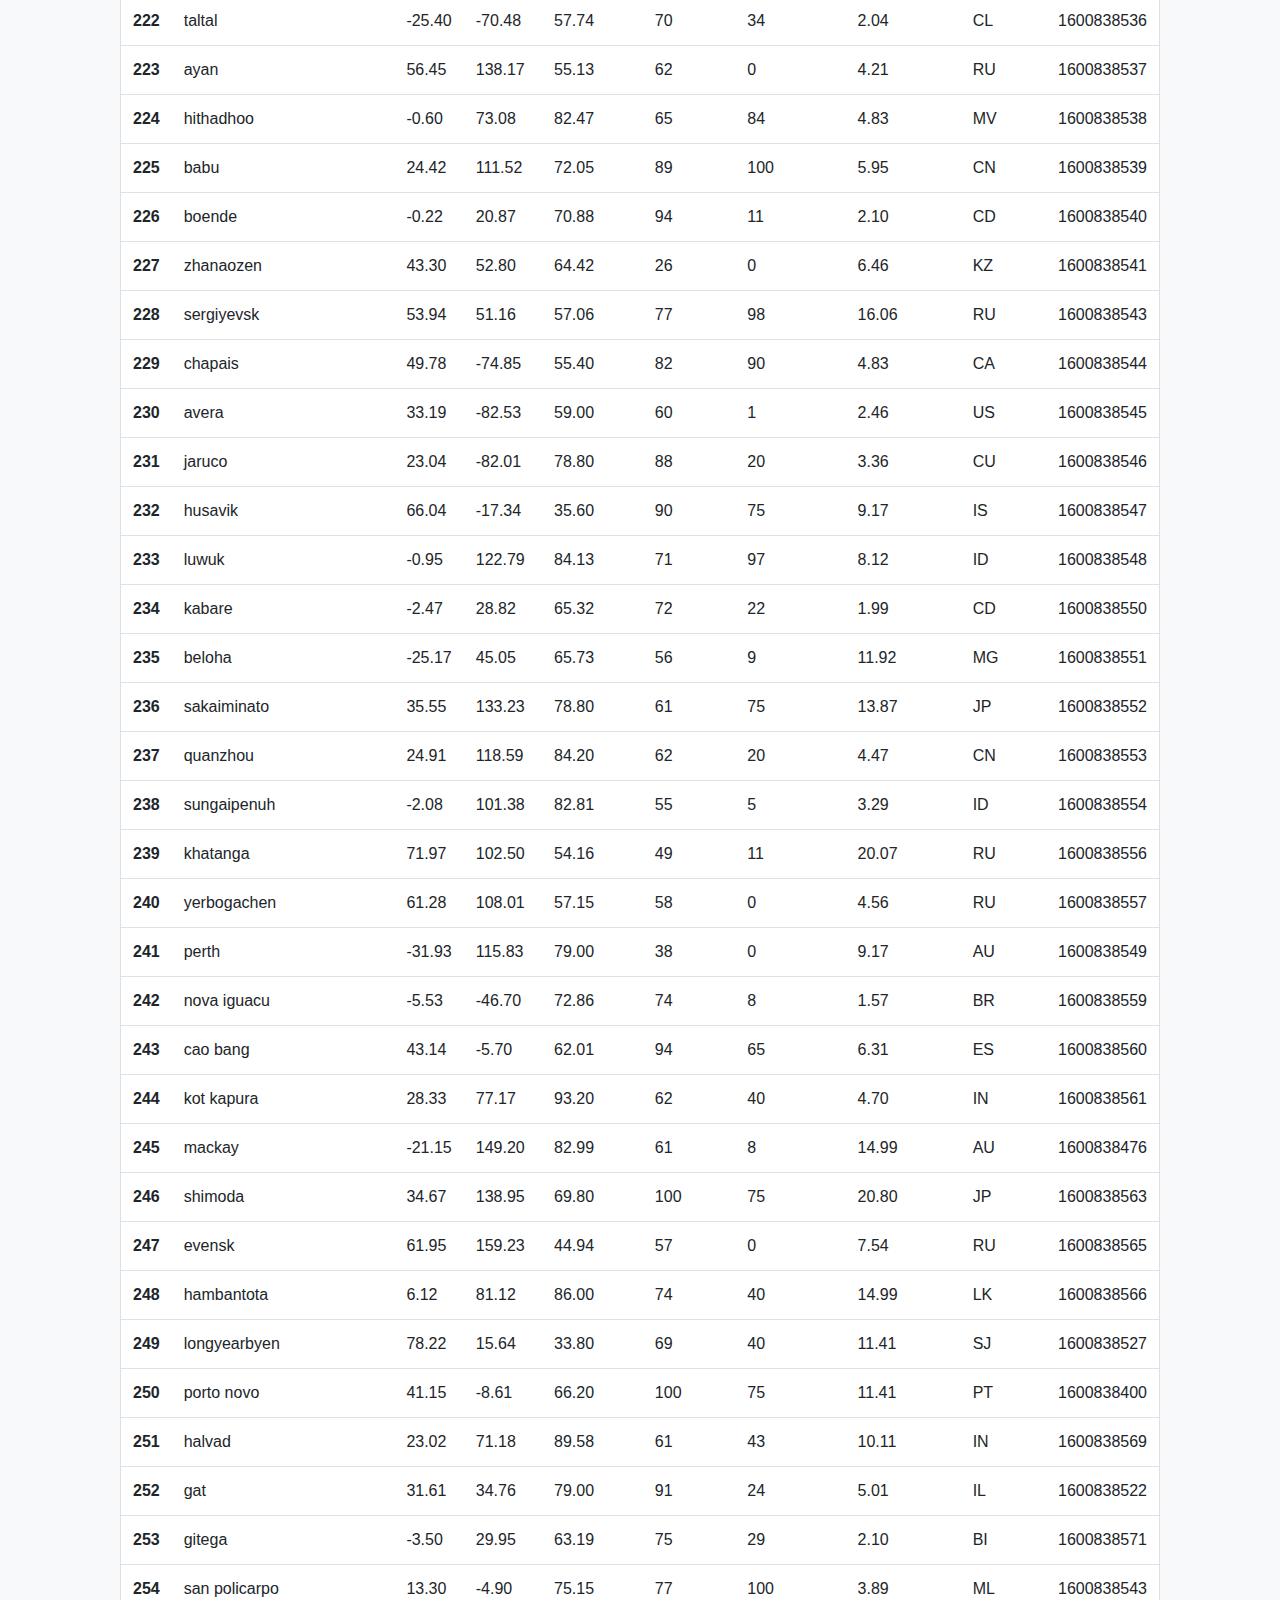
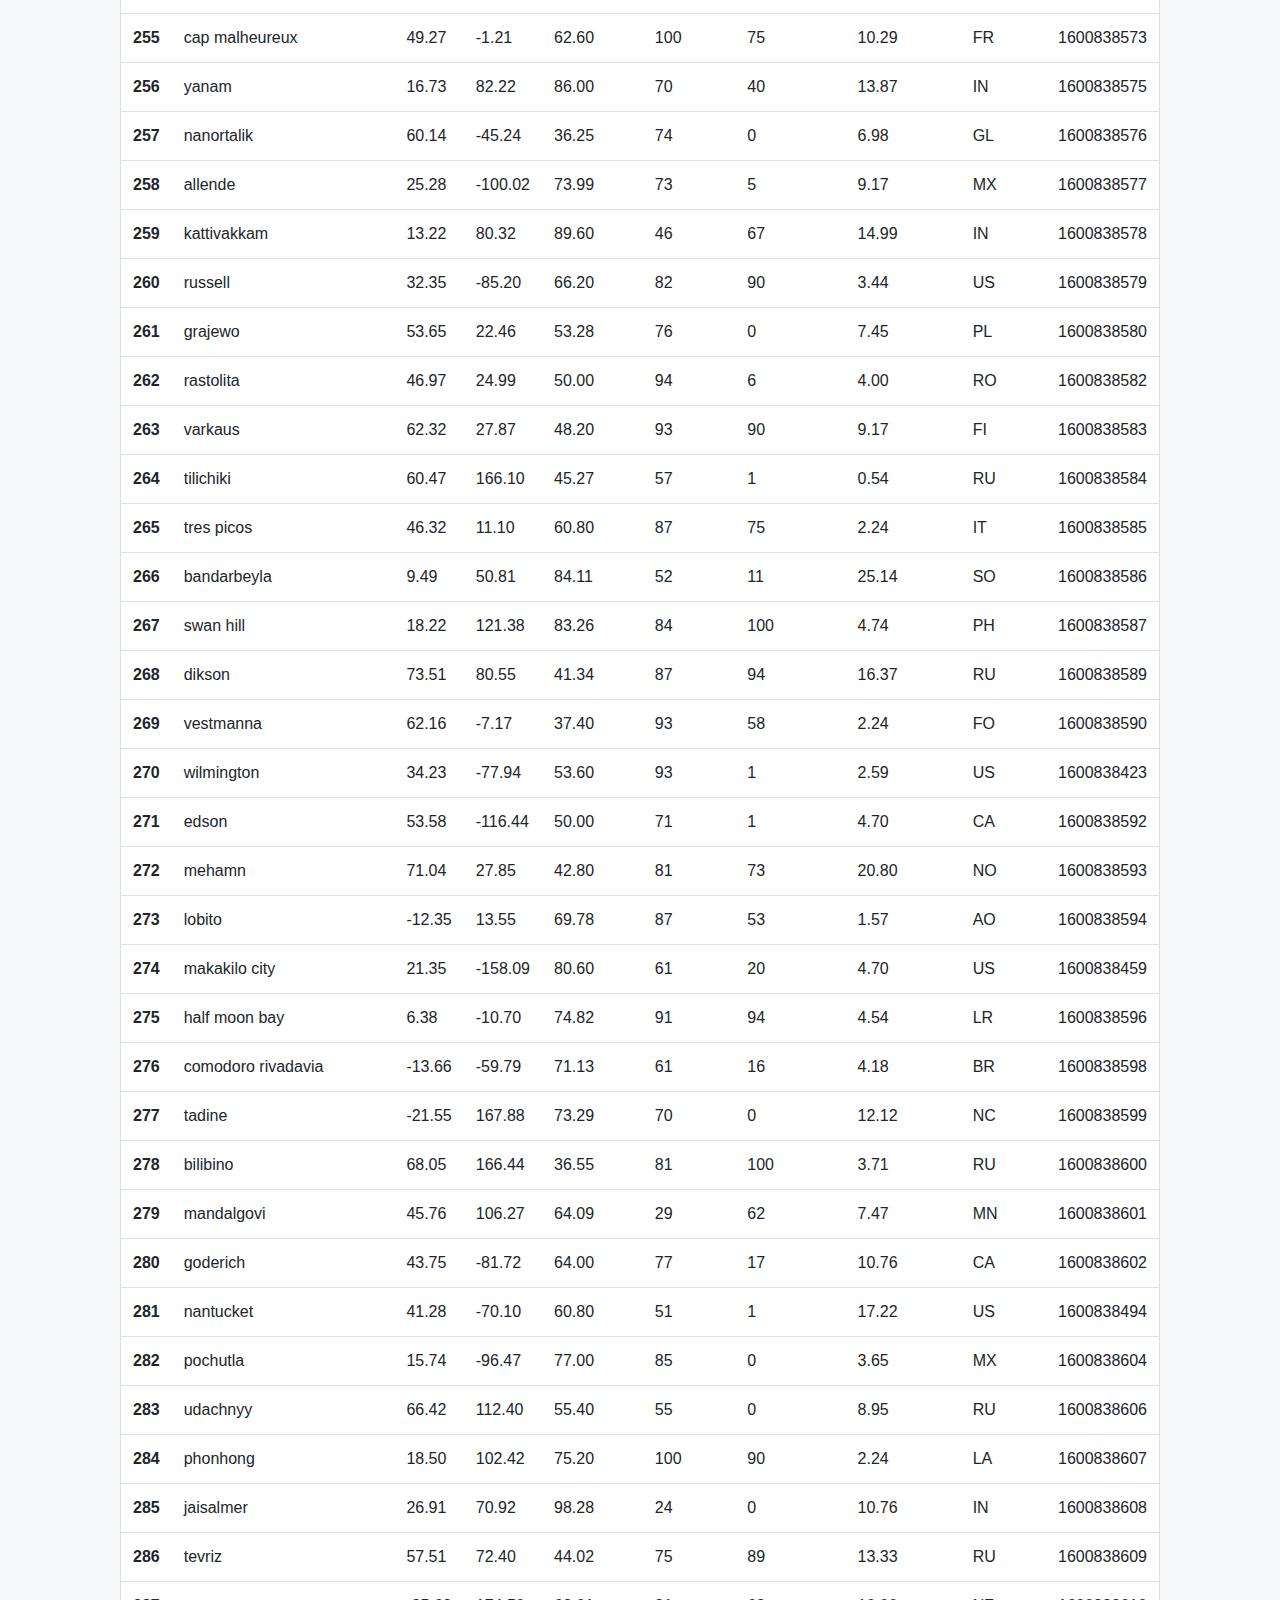
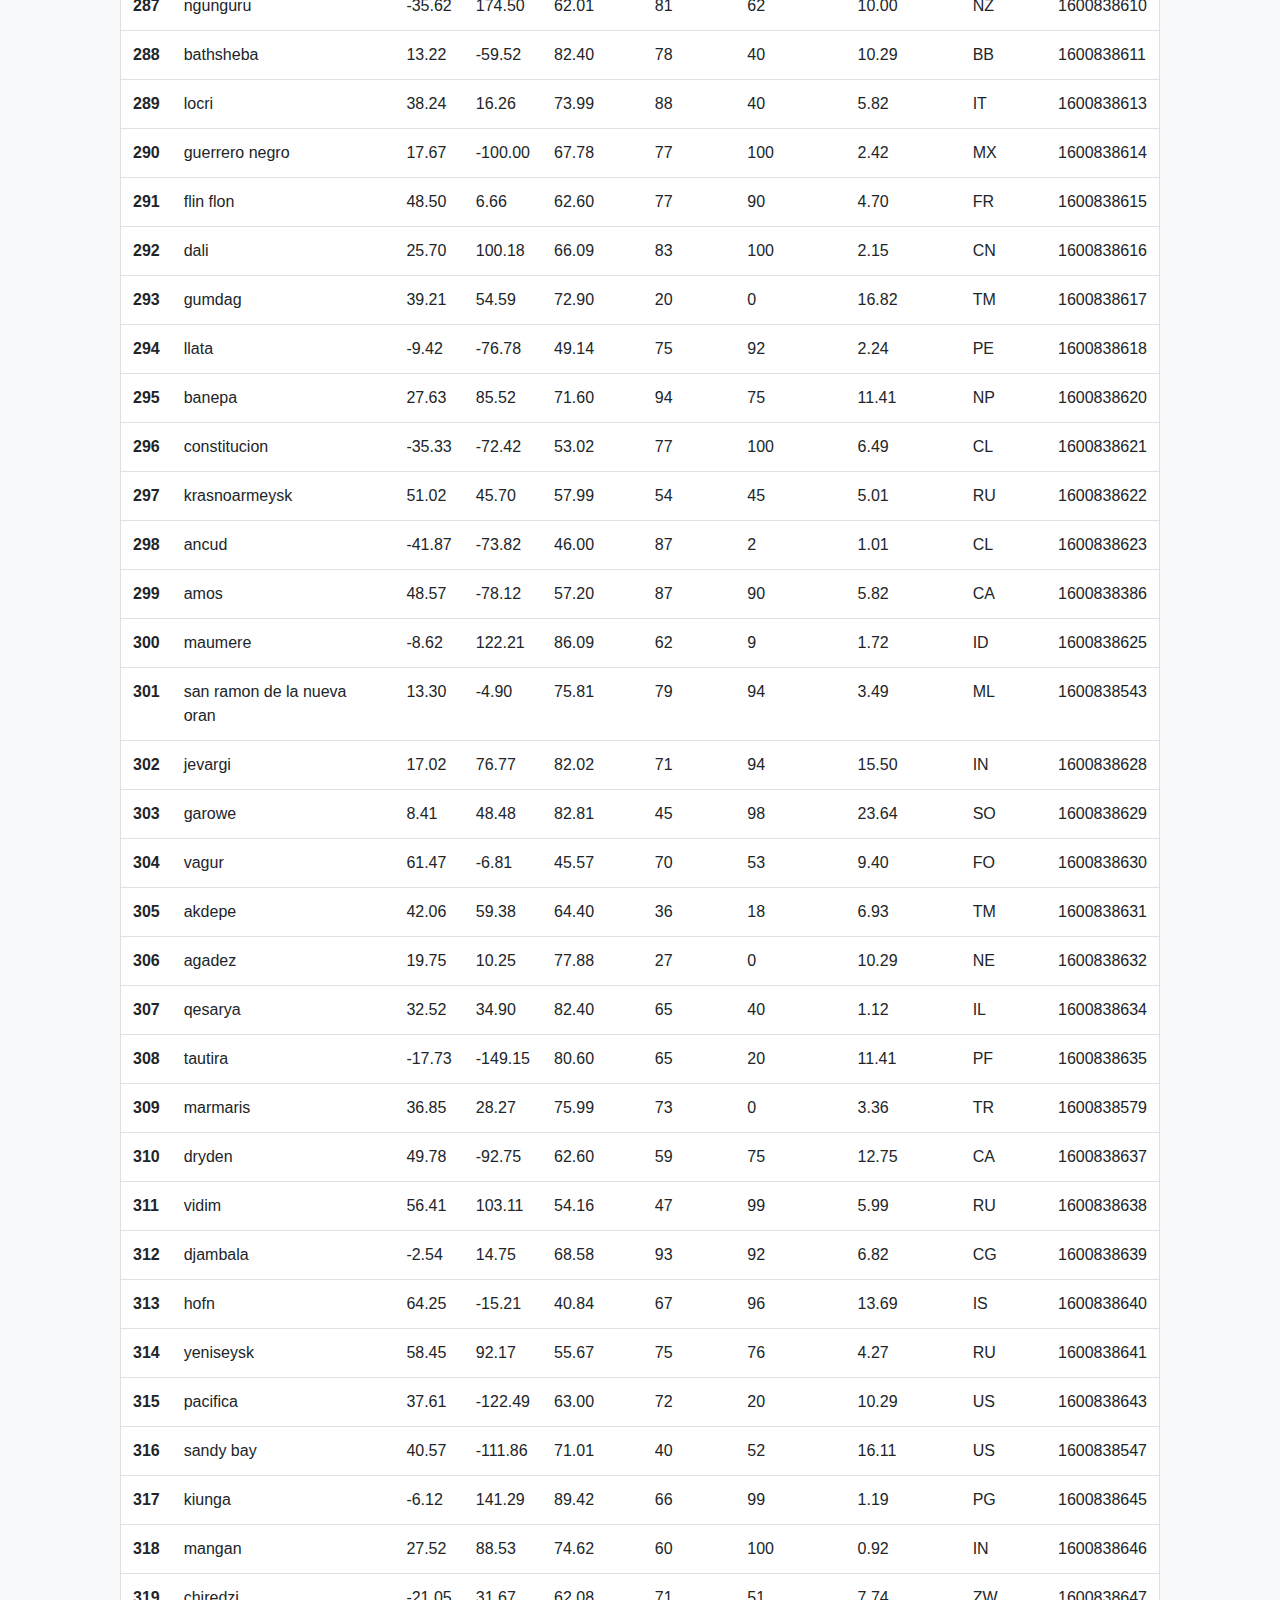
<file: WebVisualizations/index6.html>
<!DOCTYPE html>

<html lang="en">

<head>
    <meta charset="UTF-8">
    <title>Comparisons page</title>
    <link rel="stylesheet" href="https://stackpath.bootstrapcdn.com/bootstrap/4.3.1/css/bootstrap.min.css" integrity="sha384-ggOyR0iXCbMQv3Xipma34MD+dH/1fQ784/j6cY/iJTQUOhcWr7x9JvoRxT2MZw1T" crossorigin="anonymous">
    <link rel="stylesheet" type="text/css" href="style.css">
    <script src="https://maxcdn.bootstrapcdn.com/bootstrap/4.0.0/js/bootstrap.min.js" integrity="sha384-JZR6Spejh4U02d8jOt6vLEHfe/JQGiRRSQQxSfFWpi1MquVdAyjUar5+76PVCmYl" crossorigin="anonymous"></script>
    <script src="https://code.jquery.com/jquery-3.2.1.slim.min.js" integrity="sha384-KJ3o2DKtIkvYIK3UENzmM7KCkRr/rE9/Qpg6aAZGJwFDMVNA/GpGFF93hXpG5KkN" crossorigin="anonymous"></script>
</head>
<body class="bg-light">
    <nav class="navbar navbar-expand-lg navbar-light bg-white">
        <a class="navbar-brand bg-info text-white" href="index.html">Latitude</a>
        <button class="navbar-toggler" type="button" data-toggle="collapse" data-target="#navbarSupportedContent" aria-controls="navbarSupportedContent" aria-expanded="false" aria-label="Toggle navigation">
          <span class="navbar-toggler-icon"></span>
        </button>
        <div class="navbar-nav mr-auto"></div>
                 <div class="form-inline my-2 my-lg-0">   
        <div class="collapse navbar-collapse" id="navbarSupportedContent">
            <ul class="navbar-nav mr-auto">
                <li class="nav-item dropdown">
                    <a class="nav-link dropdown-toggle" href="#" id="navbarDropdown" role="button" data-toggle="dropdown" aria-haspopup="true" aria-expanded="false">
                      Plots
                    </a>
                    <div class="dropdown-menu" aria-labelledby="navbarDropdown">
                        <a class="dropdown-item" href="index1.html">Max Temperature</a>
                        <a class="dropdown-item" href="index2.html">Humidity</a>
                        <a class="dropdown-item" href="index3.html">Cloudiness</a>
                        <a class="dropdown-item" href="index4.html">Wind Speed</a>
                      </div>
                    </li>
                <li class="nav-item active">
                    <a class="nav-link" href="index5.html">Comparison</a>
                </li>
                <li class="nav-item active">
                <a class="nav-link" href="index6.html">Data</a>
                </li>
            </ul>
        </div>
        </div>
    </nav>
    <div class="container bg-light">
        <div class="row">
            <div class="col-xl-12">
              <div class="card">
                  <div class="card-body">
              <p class="card-title text-info text-xl-left font-weight-bold">Data</p>  
              <hr>
        <p>The following table includes all of the data used for plotting during this project</p>
        </div>
        <div class="table-responsive-xl">
            <table class="table bg-white">
                    <thead>
                      <tr style="text-align: left;">
                        <th></th>
                        <th>City</th>
                        <th>Lat</th>
                        <th>Lng</th>
                        <th>Max Temp</th>
                        <th>Humidity</th>
                        <th>Cloudiness</th>
                        <th>Wind Speed</th>
                        <th>Country</th>
                        <th>Date</th>
                      </tr>
                    </thead>
                    <tbody>
                      <tr>
                        <th>0</th>
                        <td>cape town</td>
                        <td>-36.41</td>
                        <td>-71.90</td>
                        <td>50.00</td>
                        <td>81</td>
                        <td>95</td>
                        <td>9.17</td>
                        <td>CL</td>
                        <td>1600838272</td>
                      </tr>
                      <tr>
                        <th>1</th>
                        <td>kapaa</td>
                        <td>22.08</td>
                        <td>-159.32</td>
                        <td>80.60</td>
                        <td>69</td>
                        <td>40</td>
                        <td>13.87</td>
                        <td>US</td>
                        <td>1600838273</td>
                      </tr>
                      <tr>
                        <th>2</th>
                        <td>castro</td>
                        <td>-24.79</td>
                        <td>-50.01</td>
                        <td>50.88</td>
                        <td>86</td>
                        <td>75</td>
                        <td>11.21</td>
                        <td>BR</td>
                        <td>1600838066</td>
                      </tr>
                      <tr>
                        <th>3</th>
                        <td>ponta do sol</td>
                        <td>38.73</td>
                        <td>-28.27</td>
                        <td>64.18</td>
                        <td>85</td>
                        <td>97</td>
                        <td>23.62</td>
                        <td>PT</td>
                        <td>1600838276</td>
                      </tr>
                      <tr>
                        <th>4</th>
                        <td>leningradskiy</td>
                        <td>69.38</td>
                        <td>178.42</td>
                        <td>39.79</td>
                        <td>86</td>
                        <td>100</td>
                        <td>20.02</td>
                        <td>RU</td>
                        <td>1600838277</td>
                      </tr>
                      <tr>
                        <th>5</th>
                        <td>punta arenas</td>
                        <td>8.99</td>
                        <td>125.34</td>
                        <td>87.37</td>
                        <td>64</td>
                        <td>52</td>
                        <td>6.93</td>
                        <td>PH</td>
                        <td>1600838278</td>
                      </tr>
                      <tr>
                        <th>6</th>
                        <td>fort nelson</td>
                        <td>52.65</td>
                        <td>6.39</td>
                        <td>54.00</td>
                        <td>85</td>
                        <td>14</td>
                        <td>1.01</td>
                        <td>NL</td>
                        <td>1600838279</td>
                      </tr>
                      <tr>
                        <th>7</th>
                        <td>butaritari</td>
                        <td>3.07</td>
                        <td>172.79</td>
                        <td>82.40</td>
                        <td>76</td>
                        <td>5</td>
                        <td>15.08</td>
                        <td>KI</td>
                        <td>1600838280</td>
                      </tr>
                      <tr>
                        <th>8</th>
                        <td>hermanus</td>
                        <td>-34.42</td>
                        <td>19.23</td>
                        <td>54.00</td>
                        <td>88</td>
                        <td>34</td>
                        <td>1.01</td>
                        <td>ZA</td>
                        <td>1600838282</td>
                      </tr>
                      <tr>
                        <th>9</th>
                        <td>provideniya</td>
                        <td>64.38</td>
                        <td>-173.30</td>
                        <td>44.60</td>
                        <td>70</td>
                        <td>75</td>
                        <td>6.71</td>
                        <td>RU</td>
                        <td>1600838283</td>
                      </tr>
                      <tr>
                        <th>10</th>
                        <td>atuona</td>
                        <td>-9.80</td>
                        <td>-139.03</td>
                        <td>78.53</td>
                        <td>74</td>
                        <td>0</td>
                        <td>19.62</td>
                        <td>PF</td>
                        <td>1600838285</td>
                      </tr>
                      <tr>
                        <th>11</th>
                        <td>iqaluit</td>
                        <td>63.75</td>
                        <td>-68.51</td>
                        <td>35.60</td>
                        <td>74</td>
                        <td>90</td>
                        <td>21.92</td>
                        <td>CA</td>
                        <td>1600838286</td>
                      </tr>
                      <tr>
                        <th>12</th>
                        <td>mount gambier</td>
                        <td>53.66</td>
                        <td>-1.85</td>
                        <td>57.00</td>
                        <td>95</td>
                        <td>98</td>
                        <td>1.01</td>
                        <td>GB</td>
                        <td>1600838287</td>
                      </tr>
                      <tr>
                        <th>13</th>
                        <td>mataura</td>
                        <td>-46.19</td>
                        <td>168.86</td>
                        <td>57.00</td>
                        <td>75</td>
                        <td>61</td>
                        <td>3.00</td>
                        <td>NZ</td>
                        <td>1600838288</td>
                      </tr>
                      <tr>
                        <th>14</th>
                        <td>causapscal</td>
                        <td>48.35</td>
                        <td>-67.23</td>
                        <td>43.00</td>
                        <td>1</td>
                        <td>99</td>
                        <td>3.38</td>
                        <td>CA</td>
                        <td>1600838289</td>
                      </tr>
                      <tr>
                        <th>15</th>
                        <td>lagoa</td>
                        <td>39.05</td>
                        <td>-27.98</td>
                        <td>67.42</td>
                        <td>72</td>
                        <td>97</td>
                        <td>23.06</td>
                        <td>PT</td>
                        <td>1600838081</td>
                      </tr>
                      <tr>
                        <th>16</th>
                        <td>puerto gaitan</td>
                        <td>36.59</td>
                        <td>-6.23</td>
                        <td>69.80</td>
                        <td>83</td>
                        <td>100</td>
                        <td>3.36</td>
                        <td>ES</td>
                        <td>1600838292</td>
                      </tr>
                      <tr>
                        <th>17</th>
                        <td>mulege</td>
                        <td>26.88</td>
                        <td>-111.98</td>
                        <td>86.63</td>
                        <td>52</td>
                        <td>0</td>
                        <td>3.53</td>
                        <td>MX</td>
                        <td>1600838293</td>
                      </tr>
                      <tr>
                        <th>18</th>
                        <td>roald</td>
                        <td>62.58</td>
                        <td>6.13</td>
                        <td>57.20</td>
                        <td>82</td>
                        <td>75</td>
                        <td>18.34</td>
                        <td>NO</td>
                        <td>1600838035</td>
                      </tr>
                      <tr>
                        <th>19</th>
                        <td>barrow</td>
                        <td>71.29</td>
                        <td>-156.79</td>
                        <td>33.80</td>
                        <td>64</td>
                        <td>90</td>
                        <td>13.87</td>
                        <td>US</td>
                        <td>1600838102</td>
                      </tr>
                      <tr>
                        <th>20</th>
                        <td>buala</td>
                        <td>-8.14</td>
                        <td>159.59</td>
                        <td>84.90</td>
                        <td>66</td>
                        <td>37</td>
                        <td>4.07</td>
                        <td>SB</td>
                        <td>1600838297</td>
                      </tr>
                      <tr>
                        <th>21</th>
                        <td>klaksvik</td>
                        <td>62.23</td>
                        <td>-6.59</td>
                        <td>37.40</td>
                        <td>86</td>
                        <td>67</td>
                        <td>1.12</td>
                        <td>FO</td>
                        <td>1600838298</td>
                      </tr>
                      <tr>
                        <th>22</th>
                        <td>kulachi</td>
                        <td>31.93</td>
                        <td>70.46</td>
                        <td>96.53</td>
                        <td>17</td>
                        <td>0</td>
                        <td>5.19</td>
                        <td>PK</td>
                        <td>1600838299</td>
                      </tr>
                      <tr>
                        <th>23</th>
                        <td>kuminskiy</td>
                        <td>58.67</td>
                        <td>66.57</td>
                        <td>43.03</td>
                        <td>97</td>
                        <td>100</td>
                        <td>7.18</td>
                        <td>RU</td>
                        <td>1600838300</td>
                      </tr>
                      <tr>
                        <th>24</th>
                        <td>namibe</td>
                        <td>-15.20</td>
                        <td>12.15</td>
                        <td>63.00</td>
                        <td>90</td>
                        <td>31</td>
                        <td>5.17</td>
                        <td>AO</td>
                        <td>1600838302</td>
                      </tr>
                      <tr>
                        <th>25</th>
                        <td>taguatinga</td>
                        <td>-12.39</td>
                        <td>-46.57</td>
                        <td>74.98</td>
                        <td>65</td>
                        <td>95</td>
                        <td>2.04</td>
                        <td>BR</td>
                        <td>1600838303</td>
                      </tr>
                      <tr>
                        <th>26</th>
                        <td>udala</td>
                        <td>43.08</td>
                        <td>-2.51</td>
                        <td>57.00</td>
                        <td>93</td>
                        <td>20</td>
                        <td>4.00</td>
                        <td>ES</td>
                        <td>1600838304</td>
                      </tr>
                      <tr>
                        <th>27</th>
                        <td>beroroha</td>
                        <td>-21.67</td>
                        <td>45.17</td>
                        <td>76.33</td>
                        <td>53</td>
                        <td>0</td>
                        <td>7.14</td>
                        <td>MG</td>
                        <td>1600838305</td>
                      </tr>
                      <tr>
                        <th>28</th>
                        <td>xiaoweizhai</td>
                        <td>26.19</td>
                        <td>107.51</td>
                        <td>60.57</td>
                        <td>91</td>
                        <td>100</td>
                        <td>5.37</td>
                        <td>CN</td>
                        <td>1600838307</td>
                      </tr>
                      <tr>
                        <th>29</th>
                        <td>grand river south east</td>
                        <td>38.88</td>
                        <td>-109.50</td>
                        <td>64.40</td>
                        <td>48</td>
                        <td>1</td>
                        <td>3.36</td>
                        <td>US</td>
                        <td>1600838308</td>
                      </tr>
                      <tr>
                        <th>30</th>
                        <td>alghero</td>
                        <td>40.56</td>
                        <td>8.32</td>
                        <td>64.40</td>
                        <td>93</td>
                        <td>40</td>
                        <td>6.93</td>
                        <td>IT</td>
                        <td>1600838309</td>
                      </tr>
                      <tr>
                        <th>31</th>
                        <td>rikitea</td>
                        <td>-23.12</td>
                        <td>-134.97</td>
                        <td>72.66</td>
                        <td>76</td>
                        <td>96</td>
                        <td>19.15</td>
                        <td>PF</td>
                        <td>1600838311</td>
                      </tr>
                      <tr>
                        <th>32</th>
                        <td>pisco</td>
                        <td>-13.70</td>
                        <td>-76.22</td>
                        <td>59.00</td>
                        <td>87</td>
                        <td>0</td>
                        <td>3.36</td>
                        <td>PE</td>
                        <td>1600838110</td>
                      </tr>
                      <tr>
                        <th>33</th>
                        <td>miyang</td>
                        <td>24.40</td>
                        <td>103.44</td>
                        <td>66.02</td>
                        <td>85</td>
                        <td>100</td>
                        <td>2.71</td>
                        <td>CN</td>
                        <td>1600838313</td>
                      </tr>
                      <tr>
                        <th>34</th>
                        <td>brae</td>
                        <td>60.40</td>
                        <td>-1.35</td>
                        <td>46.40</td>
                        <td>87</td>
                        <td>91</td>
                        <td>11.41</td>
                        <td>GB</td>
                        <td>1600838314</td>
                      </tr>
                      <tr>
                        <th>35</th>
                        <td>norman wells</td>
                        <td>35.22</td>
                        <td>-97.44</td>
                        <td>66.20</td>
                        <td>93</td>
                        <td>90</td>
                        <td>5.82</td>
                        <td>US</td>
                        <td>1600838260</td>
                      </tr>
                      <tr>
                        <th>36</th>
                        <td>ushuaia</td>
                        <td>-54.80</td>
                        <td>-68.30</td>
                        <td>41.00</td>
                        <td>75</td>
                        <td>90</td>
                        <td>3.36</td>
                        <td>AR</td>
                        <td>1600838080</td>
                      </tr>
                      <tr>
                        <th>37</th>
                        <td>ust-omchug</td>
                        <td>61.15</td>
                        <td>149.63</td>
                        <td>44.85</td>
                        <td>54</td>
                        <td>17</td>
                        <td>8.61</td>
                        <td>RU</td>
                        <td>1600838318</td>
                      </tr>
                      <tr>
                        <th>38</th>
                        <td>san patricio</td>
                        <td>13.30</td>
                        <td>-4.90</td>
                        <td>75.81</td>
                        <td>79</td>
                        <td>94</td>
                        <td>3.49</td>
                        <td>ML</td>
                        <td>1600838103</td>
                      </tr>
                      <tr>
                        <th>39</th>
                        <td>torbay</td>
                        <td>47.67</td>
                        <td>-52.73</td>
                        <td>57.00</td>
                        <td>100</td>
                        <td>90</td>
                        <td>18.34</td>
                        <td>CA</td>
                        <td>1600838320</td>
                      </tr>
                      <tr>
                        <th>40</th>
                        <td>ulaangom</td>
                        <td>49.98</td>
                        <td>92.07</td>
                        <td>64.17</td>
                        <td>34</td>
                        <td>97</td>
                        <td>1.36</td>
                        <td>MN</td>
                        <td>1600838321</td>
                      </tr>
                      <tr>
                        <th>41</th>
                        <td>ostrovnoy</td>
                        <td>68.05</td>
                        <td>39.51</td>
                        <td>42.69</td>
                        <td>87</td>
                        <td>35</td>
                        <td>12.71</td>
                        <td>RU</td>
                        <td>1600838323</td>
                      </tr>
                      <tr>
                        <th>42</th>
                        <td>itaituba</td>
                        <td>-4.28</td>
                        <td>-55.98</td>
                        <td>74.32</td>
                        <td>89</td>
                        <td>48</td>
                        <td>1.50</td>
                        <td>BR</td>
                        <td>1600838124</td>
                      </tr>
                      <tr>
                        <th>43</th>
                        <td>mar del plata</td>
                        <td>43.40</td>
                        <td>-4.01</td>
                        <td>64.00</td>
                        <td>93</td>
                        <td>75</td>
                        <td>5.03</td>
                        <td>ES</td>
                        <td>1600838325</td>
                      </tr>
                      <tr>
                        <th>44</th>
                        <td>concarneau</td>
                        <td>47.88</td>
                        <td>-3.92</td>
                        <td>62.60</td>
                        <td>100</td>
                        <td>82</td>
                        <td>5.82</td>
                        <td>FR</td>
                        <td>1600838326</td>
                      </tr>
                      <tr>
                        <th>45</th>
                        <td>kruisfontein</td>
                        <td>-34.00</td>
                        <td>24.73</td>
                        <td>51.89</td>
                        <td>69</td>
                        <td>15</td>
                        <td>0.72</td>
                        <td>ZA</td>
                        <td>1600838327</td>
                      </tr>
                      <tr>
                        <th>46</th>
                        <td>puerto ayora</td>
                        <td>36.59</td>
                        <td>-6.23</td>
                        <td>69.80</td>
                        <td>83</td>
                        <td>100</td>
                        <td>3.36</td>
                        <td>ES</td>
                        <td>1600838329</td>
                      </tr>
                      <tr>
                        <th>47</th>
                        <td>busselton</td>
                        <td>-33.65</td>
                        <td>115.33</td>
                        <td>72.00</td>
                        <td>42</td>
                        <td>11</td>
                        <td>3.06</td>
                        <td>AU</td>
                        <td>1600838330</td>
                      </tr>
                      <tr>
                        <th>48</th>
                        <td>kavaratti</td>
                        <td>10.57</td>
                        <td>72.64</td>
                        <td>84.20</td>
                        <td>79</td>
                        <td>40</td>
                        <td>6.93</td>
                        <td>IN</td>
                        <td>1600838331</td>
                      </tr>
                      <tr>
                        <th>49</th>
                        <td>matara</td>
                        <td>5.95</td>
                        <td>80.54</td>
                        <td>85.26</td>
                        <td>68</td>
                        <td>98</td>
                        <td>10.67</td>
                        <td>LK</td>
                        <td>1600838332</td>
                      </tr>
                      <tr>
                        <th>50</th>
                        <td>bani</td>
                        <td>18.28</td>
                        <td>-70.33</td>
                        <td>79.00</td>
                        <td>82</td>
                        <td>100</td>
                        <td>4.70</td>
                        <td>DO</td>
                        <td>1600838334</td>
                      </tr>
                      <tr>
                        <th>51</th>
                        <td>srivardhan</td>
                        <td>18.03</td>
                        <td>73.02</td>
                        <td>81.52</td>
                        <td>87</td>
                        <td>100</td>
                        <td>7.94</td>
                        <td>IN</td>
                        <td>1600838335</td>
                      </tr>
                      <tr>
                        <th>52</th>
                        <td>port alfred</td>
                        <td>-7.03</td>
                        <td>29.76</td>
                        <td>77.54</td>
                        <td>58</td>
                        <td>70</td>
                        <td>5.03</td>
                        <td>CD</td>
                        <td>1600838336</td>
                      </tr>
                      <tr>
                        <th>53</th>
                        <td>joppatowne</td>
                        <td>39.46</td>
                        <td>-76.36</td>
                        <td>57.00</td>
                        <td>87</td>
                        <td>1</td>
                        <td>10.31</td>
                        <td>US</td>
                        <td>1600838215</td>
                      </tr>
                      <tr>
                        <th>54</th>
                        <td>arraial do cabo</td>
                        <td>-22.84</td>
                        <td>-46.65</td>
                        <td>64.99</td>
                        <td>77</td>
                        <td>40</td>
                        <td>10.29</td>
                        <td>BR</td>
                        <td>1600838339</td>
                      </tr>
                      <tr>
                        <th>55</th>
                        <td>lensk</td>
                        <td>60.73</td>
                        <td>114.93</td>
                        <td>61.59</td>
                        <td>50</td>
                        <td>0</td>
                        <td>7.00</td>
                        <td>RU</td>
                        <td>1600838340</td>
                      </tr>
                      <tr>
                        <th>56</th>
                        <td>meulaboh</td>
                        <td>4.14</td>
                        <td>96.13</td>
                        <td>79.88</td>
                        <td>87</td>
                        <td>58</td>
                        <td>11.92</td>
                        <td>ID</td>
                        <td>1600838342</td>
                      </tr>
                      <tr>
                        <th>57</th>
                        <td>daru</td>
                        <td>-9.08</td>
                        <td>143.21</td>
                        <td>81.18</td>
                        <td>78</td>
                        <td>78</td>
                        <td>16.80</td>
                        <td>PG</td>
                        <td>1600838343</td>
                      </tr>
                      <tr>
                        <th>58</th>
                        <td>gigmoto</td>
                        <td>13.78</td>
                        <td>124.39</td>
                        <td>85.50</td>
                        <td>72</td>
                        <td>56</td>
                        <td>2.28</td>
                        <td>PH</td>
                        <td>1600838344</td>
                      </tr>
                      <tr>
                        <th>59</th>
                        <td>albany</td>
                        <td>42.60</td>
                        <td>-73.97</td>
                        <td>57.00</td>
                        <td>60</td>
                        <td>18</td>
                        <td>10.00</td>
                        <td>US</td>
                        <td>1600838196</td>
                      </tr>
                      <tr>
                        <th>60</th>
                        <td>carnarvon</td>
                        <td>-24.87</td>
                        <td>113.63</td>
                        <td>93.20</td>
                        <td>5</td>
                        <td>0</td>
                        <td>17.22</td>
                        <td>AU</td>
                        <td>1600838346</td>
                      </tr>
                      <tr>
                        <th>61</th>
                        <td>luderitz</td>
                        <td>-26.65</td>
                        <td>15.16</td>
                        <td>59.07</td>
                        <td>56</td>
                        <td>0</td>
                        <td>8.19</td>
                        <td>NaN</td>
                        <td>1600838348</td>
                      </tr>
                      <tr>
                        <th>62</th>
                        <td>prabumulih</td>
                        <td>-3.45</td>
                        <td>104.25</td>
                        <td>97.25</td>
                        <td>43</td>
                        <td>3</td>
                        <td>2.13</td>
                        <td>ID</td>
                        <td>1600838349</td>
                      </tr>
                      <tr>
                        <th>63</th>
                        <td>port elizabeth</td>
                        <td>-7.03</td>
                        <td>29.76</td>
                        <td>77.54</td>
                        <td>58</td>
                        <td>70</td>
                        <td>5.03</td>
                        <td>CD</td>
                        <td>1600838336</td>
                      </tr>
                      <tr>
                        <th>64</th>
                        <td>hilo</td>
                        <td>19.73</td>
                        <td>-155.09</td>
                        <td>80.60</td>
                        <td>69</td>
                        <td>20</td>
                        <td>3.36</td>
                        <td>US</td>
                        <td>1600838351</td>
                      </tr>
                      <tr>
                        <th>65</th>
                        <td>bull savanna</td>
                        <td>6.20</td>
                        <td>-10.28</td>
                        <td>73.53</td>
                        <td>94</td>
                        <td>94</td>
                        <td>2.86</td>
                        <td>LR</td>
                        <td>1600838352</td>
                      </tr>
                      <tr>
                        <th>66</th>
                        <td>bambous virieux</td>
                        <td>-20.26</td>
                        <td>57.41</td>
                        <td>75.99</td>
                        <td>60</td>
                        <td>40</td>
                        <td>11.41</td>
                        <td>MU</td>
                        <td>1600838354</td>
                      </tr>
                      <tr>
                        <th>67</th>
                        <td>opuwo</td>
                        <td>-18.06</td>
                        <td>13.84</td>
                        <td>58.08</td>
                        <td>38</td>
                        <td>14</td>
                        <td>1.54</td>
                        <td>NaN</td>
                        <td>1600838355</td>
                      </tr>
                      <tr>
                        <th>68</th>
                        <td>nome</td>
                        <td>64.50</td>
                        <td>-165.41</td>
                        <td>46.40</td>
                        <td>61</td>
                        <td>40</td>
                        <td>12.75</td>
                        <td>US</td>
                        <td>1600838225</td>
                      </tr>
                      <tr>
                        <th>69</th>
                        <td>rorvik</td>
                        <td>64.86</td>
                        <td>11.24</td>
                        <td>51.80</td>
                        <td>81</td>
                        <td>98</td>
                        <td>11.41</td>
                        <td>NO</td>
                        <td>1600838357</td>
                      </tr>
                      <tr>
                        <th>70</th>
                        <td>abu samrah</td>
                        <td>24.60</td>
                        <td>72.70</td>
                        <td>80.91</td>
                        <td>59</td>
                        <td>35</td>
                        <td>4.27</td>
                        <td>IN</td>
                        <td>1600838358</td>
                      </tr>
                      <tr>
                        <th>71</th>
                        <td>ahuimanu</td>
                        <td>21.44</td>
                        <td>-157.84</td>
                        <td>82.40</td>
                        <td>74</td>
                        <td>20</td>
                        <td>11.41</td>
                        <td>US</td>
                        <td>1600838247</td>
                      </tr>
                      <tr>
                        <th>72</th>
                        <td>kautokeino</td>
                        <td>69.01</td>
                        <td>23.04</td>
                        <td>35.06</td>
                        <td>83</td>
                        <td>85</td>
                        <td>10.89</td>
                        <td>NO</td>
                        <td>1600838360</td>
                      </tr>
                      <tr>
                        <th>73</th>
                        <td>bluff</td>
                        <td>-46.60</td>
                        <td>168.33</td>
                        <td>57.00</td>
                        <td>75</td>
                        <td>32</td>
                        <td>3.00</td>
                        <td>NZ</td>
                        <td>1600838362</td>
                      </tr>
                      <tr>
                        <th>74</th>
                        <td>abha</td>
                        <td>18.22</td>
                        <td>42.51</td>
                        <td>64.40</td>
                        <td>18</td>
                        <td>92</td>
                        <td>14.74</td>
                        <td>SA</td>
                        <td>1600838212</td>
                      </tr>
                      <tr>
                        <th>75</th>
                        <td>jamestown</td>
                        <td>42.10</td>
                        <td>-79.24</td>
                        <td>48.20</td>
                        <td>87</td>
                        <td>1</td>
                        <td>4.72</td>
                        <td>US</td>
                        <td>1600838364</td>
                      </tr>
                      <tr>
                        <th>76</th>
                        <td>yar-sale</td>
                        <td>66.83</td>
                        <td>70.83</td>
                        <td>42.03</td>
                        <td>74</td>
                        <td>20</td>
                        <td>16.91</td>
                        <td>RU</td>
                        <td>1600838365</td>
                      </tr>
                      <tr>
                        <th>77</th>
                        <td>vao</td>
                        <td>-22.67</td>
                        <td>167.48</td>
                        <td>70.66</td>
                        <td>78</td>
                        <td>0</td>
                        <td>11.61</td>
                        <td>NC</td>
                        <td>1600838366</td>
                      </tr>
                      <tr>
                        <th>78</th>
                        <td>gotsu</td>
                        <td>35.00</td>
                        <td>132.22</td>
                        <td>78.80</td>
                        <td>65</td>
                        <td>75</td>
                        <td>8.05</td>
                        <td>JP</td>
                        <td>1600838367</td>
                      </tr>
                      <tr>
                        <th>79</th>
                        <td>verkhniy baskunchak</td>
                        <td>45.48</td>
                        <td>37.72</td>
                        <td>62.60</td>
                        <td>51</td>
                        <td>0</td>
                        <td>4.47</td>
                        <td>RU</td>
                        <td>1600838369</td>
                      </tr>
                      <tr>
                        <th>80</th>
                        <td>poshekhonye</td>
                        <td>58.50</td>
                        <td>39.14</td>
                        <td>51.26</td>
                        <td>91</td>
                        <td>52</td>
                        <td>4.76</td>
                        <td>RU</td>
                        <td>1600838370</td>
                      </tr>
                      <tr>
                        <th>81</th>
                        <td>east london</td>
                        <td>65.00</td>
                        <td>-15.00</td>
                        <td>30.20</td>
                        <td>92</td>
                        <td>90</td>
                        <td>4.70</td>
                        <td>IS</td>
                        <td>1600838134</td>
                      </tr>
                      <tr>
                        <th>82</th>
                        <td>geraldton</td>
                        <td>-28.77</td>
                        <td>114.60</td>
                        <td>86.00</td>
                        <td>12</td>
                        <td>0</td>
                        <td>13.87</td>
                        <td>AU</td>
                        <td>1600838372</td>
                      </tr>
                      <tr>
                        <th>83</th>
                        <td>bagdarin</td>
                        <td>54.43</td>
                        <td>113.60</td>
                        <td>42.49</td>
                        <td>88</td>
                        <td>100</td>
                        <td>6.60</td>
                        <td>RU</td>
                        <td>1600838373</td>
                      </tr>
                      <tr>
                        <th>84</th>
                        <td>batagay</td>
                        <td>67.63</td>
                        <td>134.63</td>
                        <td>53.67</td>
                        <td>43</td>
                        <td>0</td>
                        <td>0.85</td>
                        <td>RU</td>
                        <td>1600838375</td>
                      </tr>
                      <tr>
                        <th>85</th>
                        <td>yellowknife</td>
                        <td>62.46</td>
                        <td>-114.35</td>
                        <td>51.80</td>
                        <td>71</td>
                        <td>75</td>
                        <td>9.17</td>
                        <td>CA</td>
                        <td>1600838376</td>
                      </tr>
                      <tr>
                        <th>86</th>
                        <td>saint-pierre</td>
                        <td>-21.34</td>
                        <td>55.48</td>
                        <td>75.20</td>
                        <td>60</td>
                        <td>1</td>
                        <td>13.87</td>
                        <td>RE</td>
                        <td>1600838377</td>
                      </tr>
                      <tr>
                        <th>87</th>
                        <td>katsuura</td>
                        <td>35.13</td>
                        <td>140.30</td>
                        <td>75.20</td>
                        <td>94</td>
                        <td>75</td>
                        <td>12.75</td>
                        <td>JP</td>
                        <td>1600838378</td>
                      </tr>
                      <tr>
                        <th>88</th>
                        <td>bredasdorp</td>
                        <td>-34.53</td>
                        <td>20.04</td>
                        <td>51.80</td>
                        <td>93</td>
                        <td>21</td>
                        <td>2.24</td>
                        <td>ZA</td>
                        <td>1600838379</td>
                      </tr>
                      <tr>
                        <th>89</th>
                        <td>camana</td>
                        <td>-16.62</td>
                        <td>-72.71</td>
                        <td>60.60</td>
                        <td>77</td>
                        <td>18</td>
                        <td>6.35</td>
                        <td>PE</td>
                        <td>1600838381</td>
                      </tr>
                      <tr>
                        <th>90</th>
                        <td>saint-philippe</td>
                        <td>-21.36</td>
                        <td>55.77</td>
                        <td>75.20</td>
                        <td>60</td>
                        <td>27</td>
                        <td>13.87</td>
                        <td>RE</td>
                        <td>1600838382</td>
                      </tr>
                      <tr>
                        <th>91</th>
                        <td>korem</td>
                        <td>12.51</td>
                        <td>39.52</td>
                        <td>64.33</td>
                        <td>41</td>
                        <td>76</td>
                        <td>2.06</td>
                        <td>ET</td>
                        <td>1600838383</td>
                      </tr>
                      <tr>
                        <th>92</th>
                        <td>antsohihy</td>
                        <td>-14.88</td>
                        <td>47.99</td>
                        <td>78.62</td>
                        <td>42</td>
                        <td>0</td>
                        <td>11.01</td>
                        <td>MG</td>
                        <td>1600838384</td>
                      </tr>
                      <tr>
                        <th>93</th>
                        <td>vaini</td>
                        <td>-21.20</td>
                        <td>-175.20</td>
                        <td>73.40</td>
                        <td>83</td>
                        <td>75</td>
                        <td>12.75</td>
                        <td>TO</td>
                        <td>1600838385</td>
                      </tr>
                      <tr>
                        <th>94</th>
                        <td>acarau</td>
                        <td>-2.89</td>
                        <td>-40.12</td>
                        <td>75.96</td>
                        <td>84</td>
                        <td>3</td>
                        <td>15.93</td>
                        <td>BR</td>
                        <td>1600838190</td>
                      </tr>
                      <tr>
                        <th>95</th>
                        <td>new norfolk</td>
                        <td>6.65</td>
                        <td>-10.59</td>
                        <td>72.03</td>
                        <td>97</td>
                        <td>87</td>
                        <td>1.74</td>
                        <td>LR</td>
                        <td>1600838195</td>
                      </tr>
                      <tr>
                        <th>96</th>
                        <td>georgetown</td>
                        <td>5.41</td>
                        <td>100.34</td>
                        <td>87.80</td>
                        <td>70</td>
                        <td>40</td>
                        <td>5.82</td>
                        <td>MY</td>
                        <td>1600838110</td>
                      </tr>
                      <tr>
                        <th>97</th>
                        <td>porto walter</td>
                        <td>41.15</td>
                        <td>-8.61</td>
                        <td>66.20</td>
                        <td>100</td>
                        <td>75</td>
                        <td>11.41</td>
                        <td>PT</td>
                        <td>1600838300</td>
                      </tr>
                      <tr>
                        <th>98</th>
                        <td>lampa</td>
                        <td>-33.28</td>
                        <td>-70.90</td>
                        <td>62.01</td>
                        <td>54</td>
                        <td>90</td>
                        <td>1.12</td>
                        <td>CL</td>
                        <td>1600838391</td>
                      </tr>
                      <tr>
                        <th>99</th>
                        <td>tuktoyaktuk</td>
                        <td>69.45</td>
                        <td>-133.04</td>
                        <td>37.40</td>
                        <td>93</td>
                        <td>90</td>
                        <td>2.24</td>
                        <td>CA</td>
                        <td>1600838392</td>
                      </tr>
                      <tr>
                        <th>100</th>
                        <td>rongcheng</td>
                        <td>30.63</td>
                        <td>117.85</td>
                        <td>72.00</td>
                        <td>94</td>
                        <td>100</td>
                        <td>4.25</td>
                        <td>CN</td>
                        <td>1600838393</td>
                      </tr>
                      <tr>
                        <th>101</th>
                        <td>tiksi</td>
                        <td>71.69</td>
                        <td>128.87</td>
                        <td>49.01</td>
                        <td>57</td>
                        <td>64</td>
                        <td>18.25</td>
                        <td>RU</td>
                        <td>1600838394</td>
                      </tr>
                      <tr>
                        <th>102</th>
                        <td>bichura</td>
                        <td>50.59</td>
                        <td>107.60</td>
                        <td>55.33</td>
                        <td>47</td>
                        <td>0</td>
                        <td>3.85</td>
                        <td>RU</td>
                        <td>1600838396</td>
                      </tr>
                      <tr>
                        <th>103</th>
                        <td>jalu</td>
                        <td>29.03</td>
                        <td>21.55</td>
                        <td>67.96</td>
                        <td>68</td>
                        <td>0</td>
                        <td>6.62</td>
                        <td>LY</td>
                        <td>1600838397</td>
                      </tr>
                      <tr>
                        <th>104</th>
                        <td>sibolga</td>
                        <td>1.74</td>
                        <td>98.78</td>
                        <td>80.47</td>
                        <td>82</td>
                        <td>92</td>
                        <td>4.36</td>
                        <td>ID</td>
                        <td>1600838398</td>
                      </tr>
                      <tr>
                        <th>105</th>
                        <td>vila velha</td>
                        <td>42.03</td>
                        <td>-8.16</td>
                        <td>60.01</td>
                        <td>94</td>
                        <td>89</td>
                        <td>5.01</td>
                        <td>PT</td>
                        <td>1600838399</td>
                      </tr>
                      <tr>
                        <th>106</th>
                        <td>ribeira grande</td>
                        <td>42.75</td>
                        <td>-8.44</td>
                        <td>60.80</td>
                        <td>93</td>
                        <td>90</td>
                        <td>4.70</td>
                        <td>ES</td>
                        <td>1600838400</td>
                      </tr>
                      <tr>
                        <th>107</th>
                        <td>airai</td>
                        <td>-8.93</td>
                        <td>125.41</td>
                        <td>79.54</td>
                        <td>46</td>
                        <td>6</td>
                        <td>7.16</td>
                        <td>TL</td>
                        <td>1600838401</td>
                      </tr>
                      <tr>
                        <th>108</th>
                        <td>faanui</td>
                        <td>-16.48</td>
                        <td>-151.75</td>
                        <td>78.53</td>
                        <td>81</td>
                        <td>50</td>
                        <td>17.85</td>
                        <td>PF</td>
                        <td>1600838403</td>
                      </tr>
                      <tr>
                        <th>109</th>
                        <td>avarua</td>
                        <td>-21.21</td>
                        <td>-159.78</td>
                        <td>77.00</td>
                        <td>94</td>
                        <td>93</td>
                        <td>12.75</td>
                        <td>CK</td>
                        <td>1600838404</td>
                      </tr>
                      <tr>
                        <th>110</th>
                        <td>nalut</td>
                        <td>30.33</td>
                        <td>10.85</td>
                        <td>75.83</td>
                        <td>31</td>
                        <td>1</td>
                        <td>8.70</td>
                        <td>LY</td>
                        <td>1600838405</td>
                      </tr>
                      <tr>
                        <th>111</th>
                        <td>caravelas</td>
                        <td>-17.71</td>
                        <td>-39.25</td>
                        <td>72.01</td>
                        <td>90</td>
                        <td>24</td>
                        <td>5.10</td>
                        <td>BR</td>
                        <td>1600838406</td>
                      </tr>
                      <tr>
                        <th>112</th>
                        <td>kodiak</td>
                        <td>57.79</td>
                        <td>-152.41</td>
                        <td>50.00</td>
                        <td>81</td>
                        <td>90</td>
                        <td>14.99</td>
                        <td>US</td>
                        <td>1600838407</td>
                      </tr>
                      <tr>
                        <th>113</th>
                        <td>shangrao</td>
                        <td>28.45</td>
                        <td>117.97</td>
                        <td>65.46</td>
                        <td>89</td>
                        <td>100</td>
                        <td>3.47</td>
                        <td>CN</td>
                        <td>1600838408</td>
                      </tr>
                      <tr>
                        <th>114</th>
                        <td>ossora</td>
                        <td>59.24</td>
                        <td>163.07</td>
                        <td>44.65</td>
                        <td>64</td>
                        <td>16</td>
                        <td>3.27</td>
                        <td>RU</td>
                        <td>1600838409</td>
                      </tr>
                      <tr>
                        <th>115</th>
                        <td>belyy yar</td>
                        <td>55.84</td>
                        <td>32.94</td>
                        <td>51.10</td>
                        <td>93</td>
                        <td>0</td>
                        <td>4.00</td>
                        <td>RU</td>
                        <td>1600838411</td>
                      </tr>
                      <tr>
                        <th>116</th>
                        <td>kyren</td>
                        <td>51.68</td>
                        <td>102.14</td>
                        <td>59.94</td>
                        <td>53</td>
                        <td>84</td>
                        <td>2.59</td>
                        <td>RU</td>
                        <td>1600838412</td>
                      </tr>
                      <tr>
                        <th>117</th>
                        <td>isangel</td>
                        <td>-19.55</td>
                        <td>169.27</td>
                        <td>80.60</td>
                        <td>65</td>
                        <td>40</td>
                        <td>5.82</td>
                        <td>VU</td>
                        <td>1600838413</td>
                      </tr>
                      <tr>
                        <th>118</th>
                        <td>mahebourg</td>
                        <td>-20.41</td>
                        <td>57.70</td>
                        <td>75.20</td>
                        <td>60</td>
                        <td>40</td>
                        <td>11.41</td>
                        <td>MU</td>
                        <td>1600838414</td>
                      </tr>
                      <tr>
                        <th>119</th>
                        <td>hobart</td>
                        <td>-42.88</td>
                        <td>147.33</td>
                        <td>55.40</td>
                        <td>66</td>
                        <td>75</td>
                        <td>23.04</td>
                        <td>AU</td>
                        <td>1600838170</td>
                      </tr>
                      <tr>
                        <th>120</th>
                        <td>hirara</td>
                        <td>24.80</td>
                        <td>125.28</td>
                        <td>86.00</td>
                        <td>74</td>
                        <td>40</td>
                        <td>9.17</td>
                        <td>JP</td>
                        <td>1600838416</td>
                      </tr>
                      <tr>
                        <th>121</th>
                        <td>hasaki</td>
                        <td>35.73</td>
                        <td>140.83</td>
                        <td>75.20</td>
                        <td>78</td>
                        <td>75</td>
                        <td>13.87</td>
                        <td>JP</td>
                        <td>1600838418</td>
                      </tr>
                      <tr>
                        <th>122</th>
                        <td>mys shmidta</td>
                        <td>62.06</td>
                        <td>48.62</td>
                        <td>46.20</td>
                        <td>71</td>
                        <td>89</td>
                        <td>13.87</td>
                        <td>RU</td>
                        <td>1600838419</td>
                      </tr>
                      <tr>
                        <th>123</th>
                        <td>kentau</td>
                        <td>43.52</td>
                        <td>68.51</td>
                        <td>61.56</td>
                        <td>30</td>
                        <td>67</td>
                        <td>5.82</td>
                        <td>KZ</td>
                        <td>1600838331</td>
                      </tr>
                      <tr>
                        <th>124</th>
                        <td>saskylakh</td>
                        <td>71.92</td>
                        <td>114.08</td>
                        <td>52.12</td>
                        <td>52</td>
                        <td>1</td>
                        <td>20.42</td>
                        <td>RU</td>
                        <td>1600838421</td>
                      </tr>
                      <tr>
                        <th>125</th>
                        <td>zherdevka</td>
                        <td>51.85</td>
                        <td>41.46</td>
                        <td>56.46</td>
                        <td>70</td>
                        <td>0</td>
                        <td>8.86</td>
                        <td>RU</td>
                        <td>1600838422</td>
                      </tr>
                      <tr>
                        <th>126</th>
                        <td>aklavik</td>
                        <td>68.22</td>
                        <td>-135.01</td>
                        <td>39.20</td>
                        <td>93</td>
                        <td>75</td>
                        <td>6.93</td>
                        <td>CA</td>
                        <td>1600838423</td>
                      </tr>
                      <tr>
                        <th>127</th>
                        <td>manono</td>
                        <td>-7.30</td>
                        <td>27.42</td>
                        <td>73.87</td>
                        <td>67</td>
                        <td>77</td>
                        <td>2.17</td>
                        <td>CD</td>
                        <td>1600838424</td>
                      </tr>
                      <tr>
                        <th>128</th>
                        <td>cherskiy</td>
                        <td>68.75</td>
                        <td>161.30</td>
                        <td>43.32</td>
                        <td>82</td>
                        <td>99</td>
                        <td>3.69</td>
                        <td>RU</td>
                        <td>1600838426</td>
                      </tr>
                      <tr>
                        <th>129</th>
                        <td>guadix</td>
                        <td>37.30</td>
                        <td>-3.14</td>
                        <td>62.01</td>
                        <td>47</td>
                        <td>97</td>
                        <td>1.01</td>
                        <td>ES</td>
                        <td>1600838427</td>
                      </tr>
                      <tr>
                        <th>130</th>
                        <td>cidreira</td>
                        <td>-30.18</td>
                        <td>-50.21</td>
                        <td>58.75</td>
                        <td>79</td>
                        <td>0</td>
                        <td>18.16</td>
                        <td>BR</td>
                        <td>1600838428</td>
                      </tr>
                      <tr>
                        <th>131</th>
                        <td>richards bay</td>
                        <td>46.84</td>
                        <td>-95.91</td>
                        <td>60.80</td>
                        <td>72</td>
                        <td>43</td>
                        <td>6.67</td>
                        <td>US</td>
                        <td>1600838429</td>
                      </tr>
                      <tr>
                        <th>132</th>
                        <td>suntar</td>
                        <td>62.14</td>
                        <td>117.63</td>
                        <td>60.98</td>
                        <td>40</td>
                        <td>0</td>
                        <td>7.14</td>
                        <td>RU</td>
                        <td>1600838430</td>
                      </tr>
                      <tr>
                        <th>133</th>
                        <td>krasavino</td>
                        <td>60.96</td>
                        <td>46.48</td>
                        <td>43.45</td>
                        <td>73</td>
                        <td>100</td>
                        <td>11.90</td>
                        <td>RU</td>
                        <td>1600838431</td>
                      </tr>
                      <tr>
                        <th>134</th>
                        <td>clyde river</td>
                        <td>41.30</td>
                        <td>-82.98</td>
                        <td>57.99</td>
                        <td>77</td>
                        <td>0</td>
                        <td>7.36</td>
                        <td>US</td>
                        <td>1600838433</td>
                      </tr>
                      <tr>
                        <th>135</th>
                        <td>nikolskoye</td>
                        <td>59.70</td>
                        <td>30.79</td>
                        <td>48.99</td>
                        <td>93</td>
                        <td>90</td>
                        <td>6.04</td>
                        <td>RU</td>
                        <td>1600838434</td>
                      </tr>
                      <tr>
                        <th>136</th>
                        <td>doha</td>
                        <td>25.29</td>
                        <td>51.53</td>
                        <td>96.01</td>
                        <td>70</td>
                        <td>0</td>
                        <td>2.24</td>
                        <td>QA</td>
                        <td>1600838239</td>
                      </tr>
                      <tr>
                        <th>137</th>
                        <td>upernavik</td>
                        <td>72.79</td>
                        <td>-56.15</td>
                        <td>25.03</td>
                        <td>95</td>
                        <td>100</td>
                        <td>9.17</td>
                        <td>GL</td>
                        <td>1600838436</td>
                      </tr>
                      <tr>
                        <th>138</th>
                        <td>camacha</td>
                        <td>33.08</td>
                        <td>-16.33</td>
                        <td>71.60</td>
                        <td>94</td>
                        <td>40</td>
                        <td>3.36</td>
                        <td>PT</td>
                        <td>1600838437</td>
                      </tr>
                      <tr>
                        <th>139</th>
                        <td>bur gabo</td>
                        <td>56.37</td>
                        <td>8.43</td>
                        <td>55.99</td>
                        <td>96</td>
                        <td>9</td>
                        <td>1.01</td>
                        <td>DK</td>
                        <td>1600838438</td>
                      </tr>
                      <tr>
                        <th>140</th>
                        <td>barcelona</td>
                        <td>41.39</td>
                        <td>2.16</td>
                        <td>66.99</td>
                        <td>82</td>
                        <td>20</td>
                        <td>8.05</td>
                        <td>ES</td>
                        <td>1600838439</td>
                      </tr>
                      <tr>
                        <th>141</th>
                        <td>kumbo</td>
                        <td>6.20</td>
                        <td>10.67</td>
                        <td>59.38</td>
                        <td>93</td>
                        <td>100</td>
                        <td>2.37</td>
                        <td>CM</td>
                        <td>1600838441</td>
                      </tr>
                      <tr>
                        <th>142</th>
                        <td>little current</td>
                        <td>35.35</td>
                        <td>-96.67</td>
                        <td>66.20</td>
                        <td>93</td>
                        <td>90</td>
                        <td>6.93</td>
                        <td>US</td>
                        <td>1600838442</td>
                      </tr>
                      <tr>
                        <th>143</th>
                        <td>iquique</td>
                        <td>-20.22</td>
                        <td>-70.14</td>
                        <td>60.80</td>
                        <td>72</td>
                        <td>90</td>
                        <td>5.82</td>
                        <td>CL</td>
                        <td>1600838443</td>
                      </tr>
                      <tr>
                        <th>144</th>
                        <td>shilong</td>
                        <td>23.11</td>
                        <td>113.84</td>
                        <td>95.00</td>
                        <td>70</td>
                        <td>40</td>
                        <td>6.71</td>
                        <td>CN</td>
                        <td>1600838444</td>
                      </tr>
                      <tr>
                        <th>145</th>
                        <td>padang</td>
                        <td>-0.95</td>
                        <td>100.35</td>
                        <td>86.99</td>
                        <td>64</td>
                        <td>26</td>
                        <td>5.35</td>
                        <td>ID</td>
                        <td>1600838445</td>
                      </tr>
                      <tr>
                        <th>146</th>
                        <td>dingle</td>
                        <td>11.00</td>
                        <td>122.67</td>
                        <td>87.69</td>
                        <td>72</td>
                        <td>7</td>
                        <td>6.89</td>
                        <td>PH</td>
                        <td>1600838446</td>
                      </tr>
                      <tr>
                        <th>147</th>
                        <td>tuatapere</td>
                        <td>-46.13</td>
                        <td>167.68</td>
                        <td>57.99</td>
                        <td>76</td>
                        <td>35</td>
                        <td>1.99</td>
                        <td>NZ</td>
                        <td>1600838448</td>
                      </tr>
                      <tr>
                        <th>148</th>
                        <td>birobidzhan</td>
                        <td>48.80</td>
                        <td>132.95</td>
                        <td>50.68</td>
                        <td>94</td>
                        <td>100</td>
                        <td>5.77</td>
                        <td>RU</td>
                        <td>1600838449</td>
                      </tr>
                      <tr>
                        <th>149</th>
                        <td>colares</td>
                        <td>38.80</td>
                        <td>-9.45</td>
                        <td>70.00</td>
                        <td>95</td>
                        <td>100</td>
                        <td>8.77</td>
                        <td>PT</td>
                        <td>1600838450</td>
                      </tr>
                      <tr>
                        <th>150</th>
                        <td>lao cai</td>
                        <td>11.02</td>
                        <td>124.56</td>
                        <td>85.32</td>
                        <td>72</td>
                        <td>94</td>
                        <td>2.48</td>
                        <td>PH</td>
                        <td>1600838451</td>
                      </tr>
                      <tr>
                        <th>151</th>
                        <td>fereydun kenar</td>
                        <td>34.37</td>
                        <td>46.92</td>
                        <td>69.80</td>
                        <td>14</td>
                        <td>0</td>
                        <td>0.69</td>
                        <td>IR</td>
                        <td>1600838453</td>
                      </tr>
                      <tr>
                        <th>152</th>
                        <td>byron bay</td>
                        <td>44.03</td>
                        <td>-92.65</td>
                        <td>64.40</td>
                        <td>68</td>
                        <td>1</td>
                        <td>5.82</td>
                        <td>US</td>
                        <td>1600838454</td>
                      </tr>
                      <tr>
                        <th>153</th>
                        <td>thompson</td>
                        <td>55.74</td>
                        <td>-97.86</td>
                        <td>46.40</td>
                        <td>70</td>
                        <td>90</td>
                        <td>8.05</td>
                        <td>CA</td>
                        <td>1600838455</td>
                      </tr>
                      <tr>
                        <th>154</th>
                        <td>salalah</td>
                        <td>17.02</td>
                        <td>54.09</td>
                        <td>80.60</td>
                        <td>88</td>
                        <td>75</td>
                        <td>8.05</td>
                        <td>OM</td>
                        <td>1600838456</td>
                      </tr>
                      <tr>
                        <th>155</th>
                        <td>baturaja</td>
                        <td>-4.13</td>
                        <td>104.17</td>
                        <td>98.42</td>
                        <td>40</td>
                        <td>40</td>
                        <td>1.99</td>
                        <td>ID</td>
                        <td>1600838457</td>
                      </tr>
                      <tr>
                        <th>156</th>
                        <td>mercedes</td>
                        <td>-34.65</td>
                        <td>-59.43</td>
                        <td>52.00</td>
                        <td>32</td>
                        <td>94</td>
                        <td>1.99</td>
                        <td>AR</td>
                        <td>1600838459</td>
                      </tr>
                      <tr>
                        <th>157</th>
                        <td>leon valley</td>
                        <td>21.12</td>
                        <td>-101.67</td>
                        <td>60.80</td>
                        <td>93</td>
                        <td>40</td>
                        <td>2.98</td>
                        <td>MX</td>
                        <td>1600838460</td>
                      </tr>
                      <tr>
                        <th>158</th>
                        <td>tasiilaq</td>
                        <td>65.61</td>
                        <td>-37.64</td>
                        <td>28.40</td>
                        <td>74</td>
                        <td>100</td>
                        <td>5.82</td>
                        <td>GL</td>
                        <td>1600838461</td>
                      </tr>
                      <tr>
                        <th>159</th>
                        <td>bengkulu</td>
                        <td>-3.80</td>
                        <td>102.27</td>
                        <td>86.27</td>
                        <td>68</td>
                        <td>7</td>
                        <td>10.92</td>
                        <td>ID</td>
                        <td>1600838462</td>
                      </tr>
                      <tr>
                        <th>160</th>
                        <td>hualmay</td>
                        <td>-11.10</td>
                        <td>-77.61</td>
                        <td>60.66</td>
                        <td>82</td>
                        <td>6</td>
                        <td>5.88</td>
                        <td>PE</td>
                        <td>1600838463</td>
                      </tr>
                      <tr>
                        <th>161</th>
                        <td>zhigansk</td>
                        <td>66.77</td>
                        <td>123.37</td>
                        <td>52.34</td>
                        <td>51</td>
                        <td>25</td>
                        <td>2.48</td>
                        <td>RU</td>
                        <td>1600838465</td>
                      </tr>
                      <tr>
                        <th>162</th>
                        <td>kangaba</td>
                        <td>11.93</td>
                        <td>-8.42</td>
                        <td>72.28</td>
                        <td>89</td>
                        <td>7</td>
                        <td>2.48</td>
                        <td>ML</td>
                        <td>1600838466</td>
                      </tr>
                      <tr>
                        <th>163</th>
                        <td>victoria</td>
                        <td>22.29</td>
                        <td>114.16</td>
                        <td>88.00</td>
                        <td>72</td>
                        <td>84</td>
                        <td>1.99</td>
                        <td>HK</td>
                        <td>1600838257</td>
                      </tr>
                      <tr>
                        <th>164</th>
                        <td>kahului</td>
                        <td>20.89</td>
                        <td>-156.47</td>
                        <td>80.60</td>
                        <td>65</td>
                        <td>40</td>
                        <td>17.22</td>
                        <td>US</td>
                        <td>1600838468</td>
                      </tr>
                      <tr>
                        <th>165</th>
                        <td>lodwar</td>
                        <td>3.12</td>
                        <td>35.60</td>
                        <td>81.63</td>
                        <td>48</td>
                        <td>26</td>
                        <td>15.68</td>
                        <td>KE</td>
                        <td>1600838469</td>
                      </tr>
                      <tr>
                        <th>166</th>
                        <td>sola</td>
                        <td>-13.88</td>
                        <td>167.55</td>
                        <td>78.94</td>
                        <td>80</td>
                        <td>45</td>
                        <td>19.01</td>
                        <td>VU</td>
                        <td>1600838470</td>
                      </tr>
                      <tr>
                        <th>167</th>
                        <td>turbat</td>
                        <td>26.00</td>
                        <td>63.04</td>
                        <td>95.43</td>
                        <td>10</td>
                        <td>0</td>
                        <td>22.30</td>
                        <td>PK</td>
                        <td>1600838471</td>
                      </tr>
                      <tr>
                        <th>168</th>
                        <td>callaway</td>
                        <td>30.15</td>
                        <td>-85.57</td>
                        <td>72.00</td>
                        <td>78</td>
                        <td>1</td>
                        <td>5.82</td>
                        <td>US</td>
                        <td>1600838473</td>
                      </tr>
                      <tr>
                        <th>169</th>
                        <td>severo-kurilsk</td>
                        <td>50.68</td>
                        <td>156.12</td>
                        <td>50.76</td>
                        <td>71</td>
                        <td>3</td>
                        <td>12.06</td>
                        <td>RU</td>
                        <td>1600838474</td>
                      </tr>
                      <tr>
                        <th>170</th>
                        <td>hamilton</td>
                        <td>39.18</td>
                        <td>-84.53</td>
                        <td>59.00</td>
                        <td>100</td>
                        <td>1</td>
                        <td>1.61</td>
                        <td>US</td>
                        <td>1600838414</td>
                      </tr>
                      <tr>
                        <th>171</th>
                        <td>alice springs</td>
                        <td>27.75</td>
                        <td>-98.07</td>
                        <td>75.20</td>
                        <td>88</td>
                        <td>40</td>
                        <td>4.70</td>
                        <td>US</td>
                        <td>1600838476</td>
                      </tr>
                      <tr>
                        <th>172</th>
                        <td>saldanha</td>
                        <td>-33.01</td>
                        <td>17.94</td>
                        <td>44.60</td>
                        <td>93</td>
                        <td>0</td>
                        <td>4.70</td>
                        <td>ZA</td>
                        <td>1600838477</td>
                      </tr>
                      <tr>
                        <th>173</th>
                        <td>qaanaaq</td>
                        <td>77.48</td>
                        <td>-69.36</td>
                        <td>12.22</td>
                        <td>80</td>
                        <td>31</td>
                        <td>10.47</td>
                        <td>GL</td>
                        <td>1600838478</td>
                      </tr>
                      <tr>
                        <th>174</th>
                        <td>kavieng</td>
                        <td>-2.57</td>
                        <td>150.80</td>
                        <td>85.78</td>
                        <td>63</td>
                        <td>53</td>
                        <td>8.68</td>
                        <td>PG</td>
                        <td>1600838480</td>
                      </tr>
                      <tr>
                        <th>175</th>
                        <td>northam</td>
                        <td>51.03</td>
                        <td>-4.22</td>
                        <td>57.99</td>
                        <td>96</td>
                        <td>100</td>
                        <td>8.01</td>
                        <td>GB</td>
                        <td>1600838481</td>
                      </tr>
                      <tr>
                        <th>176</th>
                        <td>pyapon</td>
                        <td>16.28</td>
                        <td>95.68</td>
                        <td>85.96</td>
                        <td>75</td>
                        <td>65</td>
                        <td>4.50</td>
                        <td>MM</td>
                        <td>1600838482</td>
                      </tr>
                      <tr>
                        <th>177</th>
                        <td>edd</td>
                        <td>13.93</td>
                        <td>41.69</td>
                        <td>92.95</td>
                        <td>36</td>
                        <td>100</td>
                        <td>3.62</td>
                        <td>ER</td>
                        <td>1600838483</td>
                      </tr>
                      <tr>
                        <th>178</th>
                        <td>kiama</td>
                        <td>-34.68</td>
                        <td>150.87</td>
                        <td>68.00</td>
                        <td>38</td>
                        <td>31</td>
                        <td>17.00</td>
                        <td>AU</td>
                        <td>1600838485</td>
                      </tr>
                      <tr>
                        <th>179</th>
                        <td>hervey bay</td>
                        <td>33.50</td>
                        <td>-93.78</td>
                        <td>62.60</td>
                        <td>100</td>
                        <td>90</td>
                        <td>6.93</td>
                        <td>US</td>
                        <td>1600838486</td>
                      </tr>
                      <tr>
                        <th>180</th>
                        <td>fortuna</td>
                        <td>40.60</td>
                        <td>-124.16</td>
                        <td>55.99</td>
                        <td>100</td>
                        <td>1</td>
                        <td>2.77</td>
                        <td>US</td>
                        <td>1600838487</td>
                      </tr>
                      <tr>
                        <th>181</th>
                        <td>karwar</td>
                        <td>14.80</td>
                        <td>74.13</td>
                        <td>80.73</td>
                        <td>84</td>
                        <td>91</td>
                        <td>11.61</td>
                        <td>IN</td>
                        <td>1600838488</td>
                      </tr>
                      <tr>
                        <th>182</th>
                        <td>pevek</td>
                        <td>69.70</td>
                        <td>170.31</td>
                        <td>38.25</td>
                        <td>96</td>
                        <td>99</td>
                        <td>16.96</td>
                        <td>RU</td>
                        <td>1600838489</td>
                      </tr>
                      <tr>
                        <th>183</th>
                        <td>kirakira</td>
                        <td>-10.45</td>
                        <td>161.92</td>
                        <td>82.29</td>
                        <td>77</td>
                        <td>58</td>
                        <td>9.40</td>
                        <td>SB</td>
                        <td>1600838491</td>
                      </tr>
                      <tr>
                        <th>184</th>
                        <td>bethel</td>
                        <td>41.37</td>
                        <td>-73.41</td>
                        <td>55.00</td>
                        <td>58</td>
                        <td>1</td>
                        <td>3.36</td>
                        <td>US</td>
                        <td>1600838265</td>
                      </tr>
                      <tr>
                        <th>185</th>
                        <td>chokurdakh</td>
                        <td>70.63</td>
                        <td>147.92</td>
                        <td>49.10</td>
                        <td>65</td>
                        <td>31</td>
                        <td>8.95</td>
                        <td>RU</td>
                        <td>1600838493</td>
                      </tr>
                      <tr>
                        <th>186</th>
                        <td>lebu</td>
                        <td>-37.62</td>
                        <td>-73.65</td>
                        <td>47.35</td>
                        <td>86</td>
                        <td>92</td>
                        <td>14.83</td>
                        <td>CL</td>
                        <td>1600838494</td>
                      </tr>
                      <tr>
                        <th>187</th>
                        <td>erenhot</td>
                        <td>43.65</td>
                        <td>111.98</td>
                        <td>67.01</td>
                        <td>26</td>
                        <td>3</td>
                        <td>7.76</td>
                        <td>CN</td>
                        <td>1600838495</td>
                      </tr>
                      <tr>
                        <th>188</th>
                        <td>codrington</td>
                        <td>-38.27</td>
                        <td>141.97</td>
                        <td>50.67</td>
                        <td>68</td>
                        <td>95</td>
                        <td>18.07</td>
                        <td>AU</td>
                        <td>1600838496</td>
                      </tr>
                      <tr>
                        <th>189</th>
                        <td>santa rosa</td>
                        <td>17.49</td>
                        <td>120.43</td>
                        <td>86.38</td>
                        <td>72</td>
                        <td>90</td>
                        <td>8.41</td>
                        <td>PH</td>
                        <td>1600838498</td>
                      </tr>
                      <tr>
                        <th>190</th>
                        <td>tutoia</td>
                        <td>-2.76</td>
                        <td>-42.27</td>
                        <td>78.30</td>
                        <td>80</td>
                        <td>2</td>
                        <td>15.95</td>
                        <td>BR</td>
                        <td>1600838499</td>
                      </tr>
                      <tr>
                        <th>191</th>
                        <td>atambua</td>
                        <td>-9.11</td>
                        <td>124.89</td>
                        <td>88.05</td>
                        <td>45</td>
                        <td>33</td>
                        <td>2.68</td>
                        <td>ID</td>
                        <td>1600838500</td>
                      </tr>
                      <tr>
                        <th>192</th>
                        <td>boa vista</td>
                        <td>4.43</td>
                        <td>8.97</td>
                        <td>74.39</td>
                        <td>88</td>
                        <td>100</td>
                        <td>1.30</td>
                        <td>CM</td>
                        <td>1600838501</td>
                      </tr>
                      <tr>
                        <th>193</th>
                        <td>santiago del estero</td>
                        <td>-33.46</td>
                        <td>-70.65</td>
                        <td>62.01</td>
                        <td>54</td>
                        <td>98</td>
                        <td>1.12</td>
                        <td>CL</td>
                        <td>1600838329</td>
                      </tr>
                      <tr>
                        <th>194</th>
                        <td>chegdomyn</td>
                        <td>51.12</td>
                        <td>133.02</td>
                        <td>60.67</td>
                        <td>59</td>
                        <td>100</td>
                        <td>0.72</td>
                        <td>RU</td>
                        <td>1600838503</td>
                      </tr>
                      <tr>
                        <th>195</th>
                        <td>omihachiman</td>
                        <td>35.13</td>
                        <td>136.10</td>
                        <td>77.58</td>
                        <td>54</td>
                        <td>76</td>
                        <td>1.23</td>
                        <td>JP</td>
                        <td>1600838504</td>
                      </tr>
                      <tr>
                        <th>196</th>
                        <td>viedma</td>
                        <td>-40.81</td>
                        <td>-63.00</td>
                        <td>46.06</td>
                        <td>55</td>
                        <td>64</td>
                        <td>6.13</td>
                        <td>AR</td>
                        <td>1600838426</td>
                      </tr>
                      <tr>
                        <th>197</th>
                        <td>port-gentil</td>
                        <td>-0.72</td>
                        <td>8.78</td>
                        <td>77.00</td>
                        <td>83</td>
                        <td>75</td>
                        <td>13.33</td>
                        <td>GA</td>
                        <td>1600838507</td>
                      </tr>
                      <tr>
                        <th>198</th>
                        <td>patitirion</td>
                        <td>39.15</td>
                        <td>23.87</td>
                        <td>66.00</td>
                        <td>82</td>
                        <td>5</td>
                        <td>4.79</td>
                        <td>GR</td>
                        <td>1600838508</td>
                      </tr>
                      <tr>
                        <th>199</th>
                        <td>cabo san lucas</td>
                        <td>-8.28</td>
                        <td>-35.03</td>
                        <td>77.00</td>
                        <td>78</td>
                        <td>40</td>
                        <td>9.17</td>
                        <td>BR</td>
                        <td>1600838509</td>
                      </tr>
                      <tr>
                        <th>200</th>
                        <td>sangar</td>
                        <td>63.92</td>
                        <td>127.47</td>
                        <td>55.38</td>
                        <td>44</td>
                        <td>62</td>
                        <td>2.24</td>
                        <td>RU</td>
                        <td>1600838510</td>
                      </tr>
                      <tr>
                        <th>201</th>
                        <td>shingu</td>
                        <td>33.73</td>
                        <td>135.98</td>
                        <td>78.80</td>
                        <td>69</td>
                        <td>75</td>
                        <td>6.93</td>
                        <td>JP</td>
                        <td>1600838512</td>
                      </tr>
                      <tr>
                        <th>202</th>
                        <td>port hardy</td>
                        <td>-7.03</td>
                        <td>29.76</td>
                        <td>77.90</td>
                        <td>51</td>
                        <td>6</td>
                        <td>0.54</td>
                        <td>CD</td>
                        <td>1600838513</td>
                      </tr>
                      <tr>
                        <th>203</th>
                        <td>puerto ayacucho</td>
                        <td>36.59</td>
                        <td>-6.23</td>
                        <td>69.80</td>
                        <td>83</td>
                        <td>100</td>
                        <td>3.36</td>
                        <td>ES</td>
                        <td>1600838292</td>
                      </tr>
                      <tr>
                        <th>204</th>
                        <td>luanshya</td>
                        <td>-13.14</td>
                        <td>28.42</td>
                        <td>62.20</td>
                        <td>66</td>
                        <td>0</td>
                        <td>11.03</td>
                        <td>ZM</td>
                        <td>1600838515</td>
                      </tr>
                      <tr>
                        <th>205</th>
                        <td>high rock</td>
                        <td>33.61</td>
                        <td>-95.75</td>
                        <td>64.00</td>
                        <td>97</td>
                        <td>100</td>
                        <td>10.27</td>
                        <td>US</td>
                        <td>1600838516</td>
                      </tr>
                      <tr>
                        <th>206</th>
                        <td>okhotsk</td>
                        <td>59.38</td>
                        <td>143.30</td>
                        <td>53.44</td>
                        <td>73</td>
                        <td>87</td>
                        <td>3.38</td>
                        <td>RU</td>
                        <td>1600838517</td>
                      </tr>
                      <tr>
                        <th>207</th>
                        <td>ixtapa</td>
                        <td>20.70</td>
                        <td>-105.20</td>
                        <td>80.01</td>
                        <td>94</td>
                        <td>40</td>
                        <td>5.82</td>
                        <td>MX</td>
                        <td>1600838518</td>
                      </tr>
                      <tr>
                        <th>208</th>
                        <td>tarakan</td>
                        <td>3.30</td>
                        <td>117.63</td>
                        <td>83.19</td>
                        <td>72</td>
                        <td>100</td>
                        <td>14.41</td>
                        <td>ID</td>
                        <td>1600838520</td>
                      </tr>
                      <tr>
                        <th>209</th>
                        <td>chuy</td>
                        <td>-33.70</td>
                        <td>-53.46</td>
                        <td>47.61</td>
                        <td>88</td>
                        <td>75</td>
                        <td>7.14</td>
                        <td>UY</td>
                        <td>1600838521</td>
                      </tr>
                      <tr>
                        <th>210</th>
                        <td>xuchang</td>
                        <td>34.02</td>
                        <td>113.82</td>
                        <td>80.60</td>
                        <td>44</td>
                        <td>40</td>
                        <td>4.47</td>
                        <td>CN</td>
                        <td>1600838522</td>
                      </tr>
                      <tr>
                        <th>211</th>
                        <td>lalmohan</td>
                        <td>22.34</td>
                        <td>90.74</td>
                        <td>82.98</td>
                        <td>85</td>
                        <td>100</td>
                        <td>13.94</td>
                        <td>BD</td>
                        <td>1600838523</td>
                      </tr>
                      <tr>
                        <th>212</th>
                        <td>bone</td>
                        <td>51.97</td>
                        <td>12.14</td>
                        <td>54.00</td>
                        <td>85</td>
                        <td>45</td>
                        <td>5.26</td>
                        <td>DE</td>
                        <td>1600838524</td>
                      </tr>
                      <tr>
                        <th>213</th>
                        <td>magdeburg</td>
                        <td>52.17</td>
                        <td>11.67</td>
                        <td>55.00</td>
                        <td>78</td>
                        <td>55</td>
                        <td>3.58</td>
                        <td>DE</td>
                        <td>1600838525</td>
                      </tr>
                      <tr>
                        <th>214</th>
                        <td>esperance</td>
                        <td>-33.87</td>
                        <td>121.90</td>
                        <td>62.60</td>
                        <td>59</td>
                        <td>40</td>
                        <td>9.17</td>
                        <td>AU</td>
                        <td>1600838527</td>
                      </tr>
                      <tr>
                        <th>215</th>
                        <td>witu</td>
                        <td>-2.39</td>
                        <td>40.44</td>
                        <td>79.16</td>
                        <td>77</td>
                        <td>20</td>
                        <td>9.82</td>
                        <td>KE</td>
                        <td>1600838528</td>
                      </tr>
                      <tr>
                        <th>216</th>
                        <td>fatezh</td>
                        <td>52.09</td>
                        <td>35.86</td>
                        <td>51.80</td>
                        <td>66</td>
                        <td>72</td>
                        <td>4.47</td>
                        <td>RU</td>
                        <td>1600838529</td>
                      </tr>
                      <tr>
                        <th>217</th>
                        <td>muzhi</td>
                        <td>65.37</td>
                        <td>64.67</td>
                        <td>38.68</td>
                        <td>96</td>
                        <td>100</td>
                        <td>8.25</td>
                        <td>RU</td>
                        <td>1600838530</td>
                      </tr>
                      <tr>
                        <th>218</th>
                        <td>juneau</td>
                        <td>58.30</td>
                        <td>-134.42</td>
                        <td>50.00</td>
                        <td>87</td>
                        <td>90</td>
                        <td>5.12</td>
                        <td>US</td>
                        <td>1600838316</td>
                      </tr>
                      <tr>
                        <th>219</th>
                        <td>kaitangata</td>
                        <td>-46.28</td>
                        <td>169.85</td>
                        <td>55.00</td>
                        <td>74</td>
                        <td>97</td>
                        <td>4.00</td>
                        <td>NZ</td>
                        <td>1600838532</td>
                      </tr>
                      <tr>
                        <th>220</th>
                        <td>viseu</td>
                        <td>40.66</td>
                        <td>-7.91</td>
                        <td>66.99</td>
                        <td>92</td>
                        <td>67</td>
                        <td>4.00</td>
                        <td>PT</td>
                        <td>1600838533</td>
                      </tr>
                      <tr>
                        <th>221</th>
                        <td>healdsburg</td>
                        <td>38.61</td>
                        <td>-122.87</td>
                        <td>63.00</td>
                        <td>72</td>
                        <td>1</td>
                        <td>4.70</td>
                        <td>US</td>
                        <td>1600838535</td>
                      </tr>
                      <tr>
                        <th>222</th>
                        <td>taltal</td>
                        <td>-25.40</td>
                        <td>-70.48</td>
                        <td>57.74</td>
                        <td>70</td>
                        <td>34</td>
                        <td>2.04</td>
                        <td>CL</td>
                        <td>1600838536</td>
                      </tr>
                      <tr>
                        <th>223</th>
                        <td>ayan</td>
                        <td>56.45</td>
                        <td>138.17</td>
                        <td>55.13</td>
                        <td>62</td>
                        <td>0</td>
                        <td>4.21</td>
                        <td>RU</td>
                        <td>1600838537</td>
                      </tr>
                      <tr>
                        <th>224</th>
                        <td>hithadhoo</td>
                        <td>-0.60</td>
                        <td>73.08</td>
                        <td>82.47</td>
                        <td>65</td>
                        <td>84</td>
                        <td>4.83</td>
                        <td>MV</td>
                        <td>1600838538</td>
                      </tr>
                      <tr>
                        <th>225</th>
                        <td>babu</td>
                        <td>24.42</td>
                        <td>111.52</td>
                        <td>72.05</td>
                        <td>89</td>
                        <td>100</td>
                        <td>5.95</td>
                        <td>CN</td>
                        <td>1600838539</td>
                      </tr>
                      <tr>
                        <th>226</th>
                        <td>boende</td>
                        <td>-0.22</td>
                        <td>20.87</td>
                        <td>70.88</td>
                        <td>94</td>
                        <td>11</td>
                        <td>2.10</td>
                        <td>CD</td>
                        <td>1600838540</td>
                      </tr>
                      <tr>
                        <th>227</th>
                        <td>zhanaozen</td>
                        <td>43.30</td>
                        <td>52.80</td>
                        <td>64.42</td>
                        <td>26</td>
                        <td>0</td>
                        <td>6.46</td>
                        <td>KZ</td>
                        <td>1600838541</td>
                      </tr>
                      <tr>
                        <th>228</th>
                        <td>sergiyevsk</td>
                        <td>53.94</td>
                        <td>51.16</td>
                        <td>57.06</td>
                        <td>77</td>
                        <td>98</td>
                        <td>16.06</td>
                        <td>RU</td>
                        <td>1600838543</td>
                      </tr>
                      <tr>
                        <th>229</th>
                        <td>chapais</td>
                        <td>49.78</td>
                        <td>-74.85</td>
                        <td>55.40</td>
                        <td>82</td>
                        <td>90</td>
                        <td>4.83</td>
                        <td>CA</td>
                        <td>1600838544</td>
                      </tr>
                      <tr>
                        <th>230</th>
                        <td>avera</td>
                        <td>33.19</td>
                        <td>-82.53</td>
                        <td>59.00</td>
                        <td>60</td>
                        <td>1</td>
                        <td>2.46</td>
                        <td>US</td>
                        <td>1600838545</td>
                      </tr>
                      <tr>
                        <th>231</th>
                        <td>jaruco</td>
                        <td>23.04</td>
                        <td>-82.01</td>
                        <td>78.80</td>
                        <td>88</td>
                        <td>20</td>
                        <td>3.36</td>
                        <td>CU</td>
                        <td>1600838546</td>
                      </tr>
                      <tr>
                        <th>232</th>
                        <td>husavik</td>
                        <td>66.04</td>
                        <td>-17.34</td>
                        <td>35.60</td>
                        <td>90</td>
                        <td>75</td>
                        <td>9.17</td>
                        <td>IS</td>
                        <td>1600838547</td>
                      </tr>
                      <tr>
                        <th>233</th>
                        <td>luwuk</td>
                        <td>-0.95</td>
                        <td>122.79</td>
                        <td>84.13</td>
                        <td>71</td>
                        <td>97</td>
                        <td>8.12</td>
                        <td>ID</td>
                        <td>1600838548</td>
                      </tr>
                      <tr>
                        <th>234</th>
                        <td>kabare</td>
                        <td>-2.47</td>
                        <td>28.82</td>
                        <td>65.32</td>
                        <td>72</td>
                        <td>22</td>
                        <td>1.99</td>
                        <td>CD</td>
                        <td>1600838550</td>
                      </tr>
                      <tr>
                        <th>235</th>
                        <td>beloha</td>
                        <td>-25.17</td>
                        <td>45.05</td>
                        <td>65.73</td>
                        <td>56</td>
                        <td>9</td>
                        <td>11.92</td>
                        <td>MG</td>
                        <td>1600838551</td>
                      </tr>
                      <tr>
                        <th>236</th>
                        <td>sakaiminato</td>
                        <td>35.55</td>
                        <td>133.23</td>
                        <td>78.80</td>
                        <td>61</td>
                        <td>75</td>
                        <td>13.87</td>
                        <td>JP</td>
                        <td>1600838552</td>
                      </tr>
                      <tr>
                        <th>237</th>
                        <td>quanzhou</td>
                        <td>24.91</td>
                        <td>118.59</td>
                        <td>84.20</td>
                        <td>62</td>
                        <td>20</td>
                        <td>4.47</td>
                        <td>CN</td>
                        <td>1600838553</td>
                      </tr>
                      <tr>
                        <th>238</th>
                        <td>sungaipenuh</td>
                        <td>-2.08</td>
                        <td>101.38</td>
                        <td>82.81</td>
                        <td>55</td>
                        <td>5</td>
                        <td>3.29</td>
                        <td>ID</td>
                        <td>1600838554</td>
                      </tr>
                      <tr>
                        <th>239</th>
                        <td>khatanga</td>
                        <td>71.97</td>
                        <td>102.50</td>
                        <td>54.16</td>
                        <td>49</td>
                        <td>11</td>
                        <td>20.07</td>
                        <td>RU</td>
                        <td>1600838556</td>
                      </tr>
                      <tr>
                        <th>240</th>
                        <td>yerbogachen</td>
                        <td>61.28</td>
                        <td>108.01</td>
                        <td>57.15</td>
                        <td>58</td>
                        <td>0</td>
                        <td>4.56</td>
                        <td>RU</td>
                        <td>1600838557</td>
                      </tr>
                      <tr>
                        <th>241</th>
                        <td>perth</td>
                        <td>-31.93</td>
                        <td>115.83</td>
                        <td>79.00</td>
                        <td>38</td>
                        <td>0</td>
                        <td>9.17</td>
                        <td>AU</td>
                        <td>1600838549</td>
                      </tr>
                      <tr>
                        <th>242</th>
                        <td>nova iguacu</td>
                        <td>-5.53</td>
                        <td>-46.70</td>
                        <td>72.86</td>
                        <td>74</td>
                        <td>8</td>
                        <td>1.57</td>
                        <td>BR</td>
                        <td>1600838559</td>
                      </tr>
                      <tr>
                        <th>243</th>
                        <td>cao bang</td>
                        <td>43.14</td>
                        <td>-5.70</td>
                        <td>62.01</td>
                        <td>94</td>
                        <td>65</td>
                        <td>6.31</td>
                        <td>ES</td>
                        <td>1600838560</td>
                      </tr>
                      <tr>
                        <th>244</th>
                        <td>kot kapura</td>
                        <td>28.33</td>
                        <td>77.17</td>
                        <td>93.20</td>
                        <td>62</td>
                        <td>40</td>
                        <td>4.70</td>
                        <td>IN</td>
                        <td>1600838561</td>
                      </tr>
                      <tr>
                        <th>245</th>
                        <td>mackay</td>
                        <td>-21.15</td>
                        <td>149.20</td>
                        <td>82.99</td>
                        <td>61</td>
                        <td>8</td>
                        <td>14.99</td>
                        <td>AU</td>
                        <td>1600838476</td>
                      </tr>
                      <tr>
                        <th>246</th>
                        <td>shimoda</td>
                        <td>34.67</td>
                        <td>138.95</td>
                        <td>69.80</td>
                        <td>100</td>
                        <td>75</td>
                        <td>20.80</td>
                        <td>JP</td>
                        <td>1600838563</td>
                      </tr>
                      <tr>
                        <th>247</th>
                        <td>evensk</td>
                        <td>61.95</td>
                        <td>159.23</td>
                        <td>44.94</td>
                        <td>57</td>
                        <td>0</td>
                        <td>7.54</td>
                        <td>RU</td>
                        <td>1600838565</td>
                      </tr>
                      <tr>
                        <th>248</th>
                        <td>hambantota</td>
                        <td>6.12</td>
                        <td>81.12</td>
                        <td>86.00</td>
                        <td>74</td>
                        <td>40</td>
                        <td>14.99</td>
                        <td>LK</td>
                        <td>1600838566</td>
                      </tr>
                      <tr>
                        <th>249</th>
                        <td>longyearbyen</td>
                        <td>78.22</td>
                        <td>15.64</td>
                        <td>33.80</td>
                        <td>69</td>
                        <td>40</td>
                        <td>11.41</td>
                        <td>SJ</td>
                        <td>1600838527</td>
                      </tr>
                      <tr>
                        <th>250</th>
                        <td>porto novo</td>
                        <td>41.15</td>
                        <td>-8.61</td>
                        <td>66.20</td>
                        <td>100</td>
                        <td>75</td>
                        <td>11.41</td>
                        <td>PT</td>
                        <td>1600838400</td>
                      </tr>
                      <tr>
                        <th>251</th>
                        <td>halvad</td>
                        <td>23.02</td>
                        <td>71.18</td>
                        <td>89.58</td>
                        <td>61</td>
                        <td>43</td>
                        <td>10.11</td>
                        <td>IN</td>
                        <td>1600838569</td>
                      </tr>
                      <tr>
                        <th>252</th>
                        <td>gat</td>
                        <td>31.61</td>
                        <td>34.76</td>
                        <td>79.00</td>
                        <td>91</td>
                        <td>24</td>
                        <td>5.01</td>
                        <td>IL</td>
                        <td>1600838522</td>
                      </tr>
                      <tr>
                        <th>253</th>
                        <td>gitega</td>
                        <td>-3.50</td>
                        <td>29.95</td>
                        <td>63.19</td>
                        <td>75</td>
                        <td>29</td>
                        <td>2.10</td>
                        <td>BI</td>
                        <td>1600838571</td>
                      </tr>
                      <tr>
                        <th>254</th>
                        <td>san policarpo</td>
                        <td>13.30</td>
                        <td>-4.90</td>
                        <td>75.15</td>
                        <td>77</td>
                        <td>100</td>
                        <td>3.89</td>
                        <td>ML</td>
                        <td>1600838543</td>
                      </tr>
                      <tr>
                        <th>255</th>
                        <td>cap malheureux</td>
                        <td>49.27</td>
                        <td>-1.21</td>
                        <td>62.60</td>
                        <td>100</td>
                        <td>75</td>
                        <td>10.29</td>
                        <td>FR</td>
                        <td>1600838573</td>
                      </tr>
                      <tr>
                        <th>256</th>
                        <td>yanam</td>
                        <td>16.73</td>
                        <td>82.22</td>
                        <td>86.00</td>
                        <td>70</td>
                        <td>40</td>
                        <td>13.87</td>
                        <td>IN</td>
                        <td>1600838575</td>
                      </tr>
                      <tr>
                        <th>257</th>
                        <td>nanortalik</td>
                        <td>60.14</td>
                        <td>-45.24</td>
                        <td>36.25</td>
                        <td>74</td>
                        <td>0</td>
                        <td>6.98</td>
                        <td>GL</td>
                        <td>1600838576</td>
                      </tr>
                      <tr>
                        <th>258</th>
                        <td>allende</td>
                        <td>25.28</td>
                        <td>-100.02</td>
                        <td>73.99</td>
                        <td>73</td>
                        <td>5</td>
                        <td>9.17</td>
                        <td>MX</td>
                        <td>1600838577</td>
                      </tr>
                      <tr>
                        <th>259</th>
                        <td>kattivakkam</td>
                        <td>13.22</td>
                        <td>80.32</td>
                        <td>89.60</td>
                        <td>46</td>
                        <td>67</td>
                        <td>14.99</td>
                        <td>IN</td>
                        <td>1600838578</td>
                      </tr>
                      <tr>
                        <th>260</th>
                        <td>russell</td>
                        <td>32.35</td>
                        <td>-85.20</td>
                        <td>66.20</td>
                        <td>82</td>
                        <td>90</td>
                        <td>3.44</td>
                        <td>US</td>
                        <td>1600838579</td>
                      </tr>
                      <tr>
                        <th>261</th>
                        <td>grajewo</td>
                        <td>53.65</td>
                        <td>22.46</td>
                        <td>53.28</td>
                        <td>76</td>
                        <td>0</td>
                        <td>7.45</td>
                        <td>PL</td>
                        <td>1600838580</td>
                      </tr>
                      <tr>
                        <th>262</th>
                        <td>rastolita</td>
                        <td>46.97</td>
                        <td>24.99</td>
                        <td>50.00</td>
                        <td>94</td>
                        <td>6</td>
                        <td>4.00</td>
                        <td>RO</td>
                        <td>1600838582</td>
                      </tr>
                      <tr>
                        <th>263</th>
                        <td>varkaus</td>
                        <td>62.32</td>
                        <td>27.87</td>
                        <td>48.20</td>
                        <td>93</td>
                        <td>90</td>
                        <td>9.17</td>
                        <td>FI</td>
                        <td>1600838583</td>
                      </tr>
                      <tr>
                        <th>264</th>
                        <td>tilichiki</td>
                        <td>60.47</td>
                        <td>166.10</td>
                        <td>45.27</td>
                        <td>57</td>
                        <td>1</td>
                        <td>0.54</td>
                        <td>RU</td>
                        <td>1600838584</td>
                      </tr>
                      <tr>
                        <th>265</th>
                        <td>tres picos</td>
                        <td>46.32</td>
                        <td>11.10</td>
                        <td>60.80</td>
                        <td>87</td>
                        <td>75</td>
                        <td>2.24</td>
                        <td>IT</td>
                        <td>1600838585</td>
                      </tr>
                      <tr>
                        <th>266</th>
                        <td>bandarbeyla</td>
                        <td>9.49</td>
                        <td>50.81</td>
                        <td>84.11</td>
                        <td>52</td>
                        <td>11</td>
                        <td>25.14</td>
                        <td>SO</td>
                        <td>1600838586</td>
                      </tr>
                      <tr>
                        <th>267</th>
                        <td>swan hill</td>
                        <td>18.22</td>
                        <td>121.38</td>
                        <td>83.26</td>
                        <td>84</td>
                        <td>100</td>
                        <td>4.74</td>
                        <td>PH</td>
                        <td>1600838587</td>
                      </tr>
                      <tr>
                        <th>268</th>
                        <td>dikson</td>
                        <td>73.51</td>
                        <td>80.55</td>
                        <td>41.34</td>
                        <td>87</td>
                        <td>94</td>
                        <td>16.37</td>
                        <td>RU</td>
                        <td>1600838589</td>
                      </tr>
                      <tr>
                        <th>269</th>
                        <td>vestmanna</td>
                        <td>62.16</td>
                        <td>-7.17</td>
                        <td>37.40</td>
                        <td>93</td>
                        <td>58</td>
                        <td>2.24</td>
                        <td>FO</td>
                        <td>1600838590</td>
                      </tr>
                      <tr>
                        <th>270</th>
                        <td>wilmington</td>
                        <td>34.23</td>
                        <td>-77.94</td>
                        <td>53.60</td>
                        <td>93</td>
                        <td>1</td>
                        <td>2.59</td>
                        <td>US</td>
                        <td>1600838423</td>
                      </tr>
                      <tr>
                        <th>271</th>
                        <td>edson</td>
                        <td>53.58</td>
                        <td>-116.44</td>
                        <td>50.00</td>
                        <td>71</td>
                        <td>1</td>
                        <td>4.70</td>
                        <td>CA</td>
                        <td>1600838592</td>
                      </tr>
                      <tr>
                        <th>272</th>
                        <td>mehamn</td>
                        <td>71.04</td>
                        <td>27.85</td>
                        <td>42.80</td>
                        <td>81</td>
                        <td>73</td>
                        <td>20.80</td>
                        <td>NO</td>
                        <td>1600838593</td>
                      </tr>
                      <tr>
                        <th>273</th>
                        <td>lobito</td>
                        <td>-12.35</td>
                        <td>13.55</td>
                        <td>69.78</td>
                        <td>87</td>
                        <td>53</td>
                        <td>1.57</td>
                        <td>AO</td>
                        <td>1600838594</td>
                      </tr>
                      <tr>
                        <th>274</th>
                        <td>makakilo city</td>
                        <td>21.35</td>
                        <td>-158.09</td>
                        <td>80.60</td>
                        <td>61</td>
                        <td>20</td>
                        <td>4.70</td>
                        <td>US</td>
                        <td>1600838459</td>
                      </tr>
                      <tr>
                        <th>275</th>
                        <td>half moon bay</td>
                        <td>6.38</td>
                        <td>-10.70</td>
                        <td>74.82</td>
                        <td>91</td>
                        <td>94</td>
                        <td>4.54</td>
                        <td>LR</td>
                        <td>1600838596</td>
                      </tr>
                      <tr>
                        <th>276</th>
                        <td>comodoro rivadavia</td>
                        <td>-13.66</td>
                        <td>-59.79</td>
                        <td>71.13</td>
                        <td>61</td>
                        <td>16</td>
                        <td>4.18</td>
                        <td>BR</td>
                        <td>1600838598</td>
                      </tr>
                      <tr>
                        <th>277</th>
                        <td>tadine</td>
                        <td>-21.55</td>
                        <td>167.88</td>
                        <td>73.29</td>
                        <td>70</td>
                        <td>0</td>
                        <td>12.12</td>
                        <td>NC</td>
                        <td>1600838599</td>
                      </tr>
                      <tr>
                        <th>278</th>
                        <td>bilibino</td>
                        <td>68.05</td>
                        <td>166.44</td>
                        <td>36.55</td>
                        <td>81</td>
                        <td>100</td>
                        <td>3.71</td>
                        <td>RU</td>
                        <td>1600838600</td>
                      </tr>
                      <tr>
                        <th>279</th>
                        <td>mandalgovi</td>
                        <td>45.76</td>
                        <td>106.27</td>
                        <td>64.09</td>
                        <td>29</td>
                        <td>62</td>
                        <td>7.47</td>
                        <td>MN</td>
                        <td>1600838601</td>
                      </tr>
                      <tr>
                        <th>280</th>
                        <td>goderich</td>
                        <td>43.75</td>
                        <td>-81.72</td>
                        <td>64.00</td>
                        <td>77</td>
                        <td>17</td>
                        <td>10.76</td>
                        <td>CA</td>
                        <td>1600838602</td>
                      </tr>
                      <tr>
                        <th>281</th>
                        <td>nantucket</td>
                        <td>41.28</td>
                        <td>-70.10</td>
                        <td>60.80</td>
                        <td>51</td>
                        <td>1</td>
                        <td>17.22</td>
                        <td>US</td>
                        <td>1600838494</td>
                      </tr>
                      <tr>
                        <th>282</th>
                        <td>pochutla</td>
                        <td>15.74</td>
                        <td>-96.47</td>
                        <td>77.00</td>
                        <td>85</td>
                        <td>0</td>
                        <td>3.65</td>
                        <td>MX</td>
                        <td>1600838604</td>
                      </tr>
                      <tr>
                        <th>283</th>
                        <td>udachnyy</td>
                        <td>66.42</td>
                        <td>112.40</td>
                        <td>55.40</td>
                        <td>55</td>
                        <td>0</td>
                        <td>8.95</td>
                        <td>RU</td>
                        <td>1600838606</td>
                      </tr>
                      <tr>
                        <th>284</th>
                        <td>phonhong</td>
                        <td>18.50</td>
                        <td>102.42</td>
                        <td>75.20</td>
                        <td>100</td>
                        <td>90</td>
                        <td>2.24</td>
                        <td>LA</td>
                        <td>1600838607</td>
                      </tr>
                      <tr>
                        <th>285</th>
                        <td>jaisalmer</td>
                        <td>26.91</td>
                        <td>70.92</td>
                        <td>98.28</td>
                        <td>24</td>
                        <td>0</td>
                        <td>10.76</td>
                        <td>IN</td>
                        <td>1600838608</td>
                      </tr>
                      <tr>
                        <th>286</th>
                        <td>tevriz</td>
                        <td>57.51</td>
                        <td>72.40</td>
                        <td>44.02</td>
                        <td>75</td>
                        <td>89</td>
                        <td>13.33</td>
                        <td>RU</td>
                        <td>1600838609</td>
                      </tr>
                      <tr>
                        <th>287</th>
                        <td>ngunguru</td>
                        <td>-35.62</td>
                        <td>174.50</td>
                        <td>62.01</td>
                        <td>81</td>
                        <td>62</td>
                        <td>10.00</td>
                        <td>NZ</td>
                        <td>1600838610</td>
                      </tr>
                      <tr>
                        <th>288</th>
                        <td>bathsheba</td>
                        <td>13.22</td>
                        <td>-59.52</td>
                        <td>82.40</td>
                        <td>78</td>
                        <td>40</td>
                        <td>10.29</td>
                        <td>BB</td>
                        <td>1600838611</td>
                      </tr>
                      <tr>
                        <th>289</th>
                        <td>locri</td>
                        <td>38.24</td>
                        <td>16.26</td>
                        <td>73.99</td>
                        <td>88</td>
                        <td>40</td>
                        <td>5.82</td>
                        <td>IT</td>
                        <td>1600838613</td>
                      </tr>
                      <tr>
                        <th>290</th>
                        <td>guerrero negro</td>
                        <td>17.67</td>
                        <td>-100.00</td>
                        <td>67.78</td>
                        <td>77</td>
                        <td>100</td>
                        <td>2.42</td>
                        <td>MX</td>
                        <td>1600838614</td>
                      </tr>
                      <tr>
                        <th>291</th>
                        <td>flin flon</td>
                        <td>48.50</td>
                        <td>6.66</td>
                        <td>62.60</td>
                        <td>77</td>
                        <td>90</td>
                        <td>4.70</td>
                        <td>FR</td>
                        <td>1600838615</td>
                      </tr>
                      <tr>
                        <th>292</th>
                        <td>dali</td>
                        <td>25.70</td>
                        <td>100.18</td>
                        <td>66.09</td>
                        <td>83</td>
                        <td>100</td>
                        <td>2.15</td>
                        <td>CN</td>
                        <td>1600838616</td>
                      </tr>
                      <tr>
                        <th>293</th>
                        <td>gumdag</td>
                        <td>39.21</td>
                        <td>54.59</td>
                        <td>72.90</td>
                        <td>20</td>
                        <td>0</td>
                        <td>16.82</td>
                        <td>TM</td>
                        <td>1600838617</td>
                      </tr>
                      <tr>
                        <th>294</th>
                        <td>llata</td>
                        <td>-9.42</td>
                        <td>-76.78</td>
                        <td>49.14</td>
                        <td>75</td>
                        <td>92</td>
                        <td>2.24</td>
                        <td>PE</td>
                        <td>1600838618</td>
                      </tr>
                      <tr>
                        <th>295</th>
                        <td>banepa</td>
                        <td>27.63</td>
                        <td>85.52</td>
                        <td>71.60</td>
                        <td>94</td>
                        <td>75</td>
                        <td>11.41</td>
                        <td>NP</td>
                        <td>1600838620</td>
                      </tr>
                      <tr>
                        <th>296</th>
                        <td>constitucion</td>
                        <td>-35.33</td>
                        <td>-72.42</td>
                        <td>53.02</td>
                        <td>77</td>
                        <td>100</td>
                        <td>6.49</td>
                        <td>CL</td>
                        <td>1600838621</td>
                      </tr>
                      <tr>
                        <th>297</th>
                        <td>krasnoarmeysk</td>
                        <td>51.02</td>
                        <td>45.70</td>
                        <td>57.99</td>
                        <td>54</td>
                        <td>45</td>
                        <td>5.01</td>
                        <td>RU</td>
                        <td>1600838622</td>
                      </tr>
                      <tr>
                        <th>298</th>
                        <td>ancud</td>
                        <td>-41.87</td>
                        <td>-73.82</td>
                        <td>46.00</td>
                        <td>87</td>
                        <td>2</td>
                        <td>1.01</td>
                        <td>CL</td>
                        <td>1600838623</td>
                      </tr>
                      <tr>
                        <th>299</th>
                        <td>amos</td>
                        <td>48.57</td>
                        <td>-78.12</td>
                        <td>57.20</td>
                        <td>87</td>
                        <td>90</td>
                        <td>5.82</td>
                        <td>CA</td>
                        <td>1600838386</td>
                      </tr>
                      <tr>
                        <th>300</th>
                        <td>maumere</td>
                        <td>-8.62</td>
                        <td>122.21</td>
                        <td>86.09</td>
                        <td>62</td>
                        <td>9</td>
                        <td>1.72</td>
                        <td>ID</td>
                        <td>1600838625</td>
                      </tr>
                      <tr>
                        <th>301</th>
                        <td>san ramon de la nueva oran</td>
                        <td>13.30</td>
                        <td>-4.90</td>
                        <td>75.81</td>
                        <td>79</td>
                        <td>94</td>
                        <td>3.49</td>
                        <td>ML</td>
                        <td>1600838543</td>
                      </tr>
                      <tr>
                        <th>302</th>
                        <td>jevargi</td>
                        <td>17.02</td>
                        <td>76.77</td>
                        <td>82.02</td>
                        <td>71</td>
                        <td>94</td>
                        <td>15.50</td>
                        <td>IN</td>
                        <td>1600838628</td>
                      </tr>
                      <tr>
                        <th>303</th>
                        <td>garowe</td>
                        <td>8.41</td>
                        <td>48.48</td>
                        <td>82.81</td>
                        <td>45</td>
                        <td>98</td>
                        <td>23.64</td>
                        <td>SO</td>
                        <td>1600838629</td>
                      </tr>
                      <tr>
                        <th>304</th>
                        <td>vagur</td>
                        <td>61.47</td>
                        <td>-6.81</td>
                        <td>45.57</td>
                        <td>70</td>
                        <td>53</td>
                        <td>9.40</td>
                        <td>FO</td>
                        <td>1600838630</td>
                      </tr>
                      <tr>
                        <th>305</th>
                        <td>akdepe</td>
                        <td>42.06</td>
                        <td>59.38</td>
                        <td>64.40</td>
                        <td>36</td>
                        <td>18</td>
                        <td>6.93</td>
                        <td>TM</td>
                        <td>1600838631</td>
                      </tr>
                      <tr>
                        <th>306</th>
                        <td>agadez</td>
                        <td>19.75</td>
                        <td>10.25</td>
                        <td>77.88</td>
                        <td>27</td>
                        <td>0</td>
                        <td>10.29</td>
                        <td>NE</td>
                        <td>1600838632</td>
                      </tr>
                      <tr>
                        <th>307</th>
                        <td>qesarya</td>
                        <td>32.52</td>
                        <td>34.90</td>
                        <td>82.40</td>
                        <td>65</td>
                        <td>40</td>
                        <td>1.12</td>
                        <td>IL</td>
                        <td>1600838634</td>
                      </tr>
                      <tr>
                        <th>308</th>
                        <td>tautira</td>
                        <td>-17.73</td>
                        <td>-149.15</td>
                        <td>80.60</td>
                        <td>65</td>
                        <td>20</td>
                        <td>11.41</td>
                        <td>PF</td>
                        <td>1600838635</td>
                      </tr>
                      <tr>
                        <th>309</th>
                        <td>marmaris</td>
                        <td>36.85</td>
                        <td>28.27</td>
                        <td>75.99</td>
                        <td>73</td>
                        <td>0</td>
                        <td>3.36</td>
                        <td>TR</td>
                        <td>1600838579</td>
                      </tr>
                      <tr>
                        <th>310</th>
                        <td>dryden</td>
                        <td>49.78</td>
                        <td>-92.75</td>
                        <td>62.60</td>
                        <td>59</td>
                        <td>75</td>
                        <td>12.75</td>
                        <td>CA</td>
                        <td>1600838637</td>
                      </tr>
                      <tr>
                        <th>311</th>
                        <td>vidim</td>
                        <td>56.41</td>
                        <td>103.11</td>
                        <td>54.16</td>
                        <td>47</td>
                        <td>99</td>
                        <td>5.99</td>
                        <td>RU</td>
                        <td>1600838638</td>
                      </tr>
                      <tr>
                        <th>312</th>
                        <td>djambala</td>
                        <td>-2.54</td>
                        <td>14.75</td>
                        <td>68.58</td>
                        <td>93</td>
                        <td>92</td>
                        <td>6.82</td>
                        <td>CG</td>
                        <td>1600838639</td>
                      </tr>
                      <tr>
                        <th>313</th>
                        <td>hofn</td>
                        <td>64.25</td>
                        <td>-15.21</td>
                        <td>40.84</td>
                        <td>67</td>
                        <td>96</td>
                        <td>13.69</td>
                        <td>IS</td>
                        <td>1600838640</td>
                      </tr>
                      <tr>
                        <th>314</th>
                        <td>yeniseysk</td>
                        <td>58.45</td>
                        <td>92.17</td>
                        <td>55.67</td>
                        <td>75</td>
                        <td>76</td>
                        <td>4.27</td>
                        <td>RU</td>
                        <td>1600838641</td>
                      </tr>
                      <tr>
                        <th>315</th>
                        <td>pacifica</td>
                        <td>37.61</td>
                        <td>-122.49</td>
                        <td>63.00</td>
                        <td>72</td>
                        <td>20</td>
                        <td>10.29</td>
                        <td>US</td>
                        <td>1600838643</td>
                      </tr>
                      <tr>
                        <th>316</th>
                        <td>sandy bay</td>
                        <td>40.57</td>
                        <td>-111.86</td>
                        <td>71.01</td>
                        <td>40</td>
                        <td>52</td>
                        <td>16.11</td>
                        <td>US</td>
                        <td>1600838547</td>
                      </tr>
                      <tr>
                        <th>317</th>
                        <td>kiunga</td>
                        <td>-6.12</td>
                        <td>141.29</td>
                        <td>89.42</td>
                        <td>66</td>
                        <td>99</td>
                        <td>1.19</td>
                        <td>PG</td>
                        <td>1600838645</td>
                      </tr>
                      <tr>
                        <th>318</th>
                        <td>mangan</td>
                        <td>27.52</td>
                        <td>88.53</td>
                        <td>74.62</td>
                        <td>60</td>
                        <td>100</td>
                        <td>0.92</td>
                        <td>IN</td>
                        <td>1600838646</td>
                      </tr>
                      <tr>
                        <th>319</th>
                        <td>chiredzi</td>
                        <td>-21.05</td>
                        <td>31.67</td>
                        <td>62.08</td>
                        <td>71</td>
                        <td>51</td>
                        <td>7.74</td>
                        <td>ZW</td>
                        <td>1600838647</td>
                      </tr>
                      <tr>
                        <th>320</th>
                        <td>axim</td>
                        <td>4.87</td>
                        <td>-2.24</td>
                        <td>74.86</td>
                        <td>89</td>
                        <td>100</td>
                        <td>10.07</td>
                        <td>GH</td>
                        <td>1600838648</td>
                      </tr>
                      <tr>
                        <th>321</th>
                        <td>belle fourche</td>
                        <td>38.29</td>
                        <td>-91.72</td>
                        <td>62.60</td>
                        <td>88</td>
                        <td>1</td>
                        <td>4.70</td>
                        <td>US</td>
                        <td>1600838649</td>
                      </tr>
                      <tr>
                        <th>322</th>
                        <td>margate</td>
                        <td>51.38</td>
                        <td>1.39</td>
                        <td>64.00</td>
                        <td>75</td>
                        <td>21</td>
                        <td>5.01</td>
                        <td>GB</td>
                        <td>1600838558</td>
                      </tr>
                      <tr>
                        <th>323</th>
                        <td>touros</td>
                        <td>-5.20</td>
                        <td>-35.46</td>
                        <td>69.80</td>
                        <td>94</td>
                        <td>20</td>
                        <td>3.36</td>
                        <td>BR</td>
                        <td>1600838652</td>
                      </tr>
                      <tr>
                        <th>324</th>
                        <td>hole narsipur</td>
                        <td>50.00</td>
                        <td>14.55</td>
                        <td>55.99</td>
                        <td>81</td>
                        <td>45</td>
                        <td>2.24</td>
                        <td>CZ</td>
                        <td>1600838653</td>
                      </tr>
                      <tr>
                        <th>325</th>
                        <td>haines junction</td>
                        <td>59.23</td>
                        <td>-135.44</td>
                        <td>50.00</td>
                        <td>93</td>
                        <td>90</td>
                        <td>2.46</td>
                        <td>US</td>
                        <td>1600838654</td>
                      </tr>
                      <tr>
                        <th>326</th>
                        <td>yelabuga</td>
                        <td>55.76</td>
                        <td>52.06</td>
                        <td>53.60</td>
                        <td>76</td>
                        <td>75</td>
                        <td>15.66</td>
                        <td>RU</td>
                        <td>1600838655</td>
                      </tr>
                      <tr>
                        <th>327</th>
                        <td>pierre</td>
                        <td>44.37</td>
                        <td>-100.35</td>
                        <td>68.00</td>
                        <td>68</td>
                        <td>1</td>
                        <td>8.05</td>
                        <td>US</td>
                        <td>1600838656</td>
                      </tr>
                      <tr>
                        <th>328</th>
                        <td>xining</td>
                        <td>36.62</td>
                        <td>101.77</td>
                        <td>61.61</td>
                        <td>41</td>
                        <td>16</td>
                        <td>3.80</td>
                        <td>CN</td>
                        <td>1600838658</td>
                      </tr>
                      <tr>
                        <th>329</th>
                        <td>chiapilla</td>
                        <td>16.52</td>
                        <td>-92.73</td>
                        <td>70.79</td>
                        <td>85</td>
                        <td>84</td>
                        <td>1.12</td>
                        <td>MX</td>
                        <td>1600838659</td>
                      </tr>
                      <tr>
                        <th>330</th>
                        <td>vilyuysk</td>
                        <td>63.76</td>
                        <td>121.62</td>
                        <td>57.29</td>
                        <td>45</td>
                        <td>0</td>
                        <td>3.31</td>
                        <td>RU</td>
                        <td>1600838660</td>
                      </tr>
                      <tr>
                        <th>331</th>
                        <td>marrakesh</td>
                        <td>31.63</td>
                        <td>-8.01</td>
                        <td>71.60</td>
                        <td>46</td>
                        <td>40</td>
                        <td>2.24</td>
                        <td>MA</td>
                        <td>1600838661</td>
                      </tr>
                      <tr>
                        <th>332</th>
                        <td>riyadh</td>
                        <td>24.69</td>
                        <td>46.72</td>
                        <td>87.80</td>
                        <td>16</td>
                        <td>0</td>
                        <td>5.82</td>
                        <td>SA</td>
                        <td>1600838506</td>
                      </tr>
                      <tr>
                        <th>333</th>
                        <td>sept-iles</td>
                        <td>50.20</td>
                        <td>-66.38</td>
                        <td>44.01</td>
                        <td>100</td>
                        <td>75</td>
                        <td>7.81</td>
                        <td>CA</td>
                        <td>1600838608</td>
                      </tr>
                      <tr>
                        <th>334</th>
                        <td>guilin</td>
                        <td>25.28</td>
                        <td>110.29</td>
                        <td>73.40</td>
                        <td>73</td>
                        <td>90</td>
                        <td>8.95</td>
                        <td>CN</td>
                        <td>1600838664</td>
                      </tr>
                      <tr>
                        <th>335</th>
                        <td>zhezkazgan</td>
                        <td>47.80</td>
                        <td>67.71</td>
                        <td>57.20</td>
                        <td>44</td>
                        <td>20</td>
                        <td>17.90</td>
                        <td>KZ</td>
                        <td>1600838665</td>
                      </tr>
                      <tr>
                        <th>336</th>
                        <td>vidalia</td>
                        <td>32.22</td>
                        <td>-82.41</td>
                        <td>62.60</td>
                        <td>77</td>
                        <td>1</td>
                        <td>3.38</td>
                        <td>US</td>
                        <td>1600838667</td>
                      </tr>
                      <tr>
                        <th>337</th>
                        <td>camalu</td>
                        <td>30.85</td>
                        <td>-116.07</td>
                        <td>73.45</td>
                        <td>62</td>
                        <td>0</td>
                        <td>5.61</td>
                        <td>MX</td>
                        <td>1600838668</td>
                      </tr>
                      <tr>
                        <th>338</th>
                        <td>griffith</td>
                        <td>41.53</td>
                        <td>-87.42</td>
                        <td>60.80</td>
                        <td>82</td>
                        <td>1</td>
                        <td>4.99</td>
                        <td>US</td>
                        <td>1600838669</td>
                      </tr>
                      <tr>
                        <th>339</th>
                        <td>corinto</td>
                        <td>37.94</td>
                        <td>22.96</td>
                        <td>70.00</td>
                        <td>57</td>
                        <td>0</td>
                        <td>4.92</td>
                        <td>GR</td>
                        <td>1600838670</td>
                      </tr>
                      <tr>
                        <th>340</th>
                        <td>lima</td>
                        <td>-12.04</td>
                        <td>-77.03</td>
                        <td>61.00</td>
                        <td>82</td>
                        <td>75</td>
                        <td>10.29</td>
                        <td>PE</td>
                        <td>1600838581</td>
                      </tr>
                      <tr>
                        <th>341</th>
                        <td>vestmannaeyjar</td>
                        <td>63.44</td>
                        <td>-20.27</td>
                        <td>40.93</td>
                        <td>68</td>
                        <td>100</td>
                        <td>11.07</td>
                        <td>IS</td>
                        <td>1600838672</td>
                      </tr>
                      <tr>
                        <th>342</th>
                        <td>narsaq</td>
                        <td>60.92</td>
                        <td>-46.05</td>
                        <td>33.80</td>
                        <td>22</td>
                        <td>0</td>
                        <td>14.99</td>
                        <td>GL</td>
                        <td>1600838673</td>
                      </tr>
                      <tr>
                        <th>343</th>
                        <td>kemijarvi</td>
                        <td>66.71</td>
                        <td>27.43</td>
                        <td>37.33</td>
                        <td>79</td>
                        <td>100</td>
                        <td>5.46</td>
                        <td>FI</td>
                        <td>1600838675</td>
                      </tr>
                      <tr>
                        <th>344</th>
                        <td>hami</td>
                        <td>42.80</td>
                        <td>93.45</td>
                        <td>76.50</td>
                        <td>26</td>
                        <td>0</td>
                        <td>4.36</td>
                        <td>CN</td>
                        <td>1600838676</td>
                      </tr>
                      <tr>
                        <th>345</th>
                        <td>neryungri</td>
                        <td>56.67</td>
                        <td>124.65</td>
                        <td>57.83</td>
                        <td>47</td>
                        <td>3</td>
                        <td>4.83</td>
                        <td>RU</td>
                        <td>1600838677</td>
                      </tr>
                      <tr>
                        <th>346</th>
                        <td>inta</td>
                        <td>66.03</td>
                        <td>60.17</td>
                        <td>39.54</td>
                        <td>93</td>
                        <td>100</td>
                        <td>4.14</td>
                        <td>RU</td>
                        <td>1600838678</td>
                      </tr>
                      <tr>
                        <th>347</th>
                        <td>lakheri</td>
                        <td>25.67</td>
                        <td>76.17</td>
                        <td>91.40</td>
                        <td>55</td>
                        <td>40</td>
                        <td>2.24</td>
                        <td>IN</td>
                        <td>1600838679</td>
                      </tr>
                      <tr>
                        <th>348</th>
                        <td>aykhal</td>
                        <td>66.00</td>
                        <td>111.50</td>
                        <td>55.40</td>
                        <td>56</td>
                        <td>0</td>
                        <td>8.95</td>
                        <td>RU</td>
                        <td>1600838680</td>
                      </tr>
                      <tr>
                        <th>349</th>
                        <td>rio gallegos</td>
                        <td>38.30</td>
                        <td>21.78</td>
                        <td>66.20</td>
                        <td>88</td>
                        <td>20</td>
                        <td>4.36</td>
                        <td>GR</td>
                        <td>1600838682</td>
                      </tr>
                      <tr>
                        <th>350</th>
                        <td>portland</td>
                        <td>45.52</td>
                        <td>-122.68</td>
                        <td>66.00</td>
                        <td>76</td>
                        <td>94</td>
                        <td>1.01</td>
                        <td>US</td>
                        <td>1600838613</td>
                      </tr>
                      <tr>
                        <th>351</th>
                        <td>tateyama</td>
                        <td>34.98</td>
                        <td>139.87</td>
                        <td>71.60</td>
                        <td>94</td>
                        <td>75</td>
                        <td>12.75</td>
                        <td>JP</td>
                        <td>1600838684</td>
                      </tr>
                      <tr>
                        <th>352</th>
                        <td>anadyr</td>
                        <td>64.75</td>
                        <td>177.48</td>
                        <td>46.40</td>
                        <td>65</td>
                        <td>45</td>
                        <td>8.95</td>
                        <td>RU</td>
                        <td>1600838685</td>
                      </tr>
                      <tr>
                        <th>353</th>
                        <td>high level</td>
                        <td>33.61</td>
                        <td>-95.75</td>
                        <td>64.00</td>
                        <td>97</td>
                        <td>100</td>
                        <td>10.27</td>
                        <td>US</td>
                        <td>1600838516</td>
                      </tr>
                      <tr>
                        <th>354</th>
                        <td>port lincoln</td>
                        <td>-7.03</td>
                        <td>29.76</td>
                        <td>77.90</td>
                        <td>51</td>
                        <td>6</td>
                        <td>0.54</td>
                        <td>CD</td>
                        <td>1600838687</td>
                      </tr>
                      <tr>
                        <th>355</th>
                        <td>sheridan</td>
                        <td>44.83</td>
                        <td>-106.92</td>
                        <td>71.01</td>
                        <td>32</td>
                        <td>20</td>
                        <td>10.29</td>
                        <td>US</td>
                        <td>1600838688</td>
                      </tr>
                      <tr>
                        <th>356</th>
                        <td>kimbe</td>
                        <td>-5.55</td>
                        <td>150.14</td>
                        <td>84.65</td>
                        <td>74</td>
                        <td>82</td>
                        <td>3.78</td>
                        <td>PG</td>
                        <td>1600838689</td>
                      </tr>
                      <tr>
                        <th>357</th>
                        <td>abu kamal</td>
                        <td>24.60</td>
                        <td>72.70</td>
                        <td>80.91</td>
                        <td>59</td>
                        <td>35</td>
                        <td>4.27</td>
                        <td>IN</td>
                        <td>1600838691</td>
                      </tr>
                      <tr>
                        <th>358</th>
                        <td>dunedin</td>
                        <td>-45.87</td>
                        <td>170.50</td>
                        <td>57.99</td>
                        <td>69</td>
                        <td>100</td>
                        <td>3.29</td>
                        <td>NZ</td>
                        <td>1600838691</td>
                      </tr>
                      <tr>
                        <th>359</th>
                        <td>goure</td>
                        <td>13.98</td>
                        <td>10.27</td>
                        <td>83.55</td>
                        <td>42</td>
                        <td>0</td>
                        <td>6.17</td>
                        <td>NE</td>
                        <td>1600838693</td>
                      </tr>
                      <tr>
                        <th>360</th>
                        <td>kualakapuas</td>
                        <td>-3.01</td>
                        <td>114.39</td>
                        <td>89.60</td>
                        <td>59</td>
                        <td>40</td>
                        <td>4.70</td>
                        <td>ID</td>
                        <td>1600838694</td>
                      </tr>
                      <tr>
                        <th>361</th>
                        <td>diffa</td>
                        <td>13.32</td>
                        <td>12.61</td>
                        <td>81.73</td>
                        <td>47</td>
                        <td>51</td>
                        <td>6.38</td>
                        <td>NE</td>
                        <td>1600838695</td>
                      </tr>
                      <tr>
                        <th>362</th>
                        <td>broome</td>
                        <td>42.25</td>
                        <td>-75.83</td>
                        <td>48.20</td>
                        <td>70</td>
                        <td>1</td>
                        <td>5.82</td>
                        <td>US</td>
                        <td>1600838696</td>
                      </tr>
                      <tr>
                        <th>363</th>
                        <td>seoul</td>
                        <td>37.57</td>
                        <td>126.98</td>
                        <td>75.20</td>
                        <td>53</td>
                        <td>75</td>
                        <td>8.05</td>
                        <td>KR</td>
                        <td>1600838557</td>
                      </tr>
                      <tr>
                        <th>364</th>
                        <td>sorong</td>
                        <td>-0.88</td>
                        <td>131.25</td>
                        <td>83.61</td>
                        <td>76</td>
                        <td>74</td>
                        <td>9.06</td>
                        <td>ID</td>
                        <td>1600838698</td>
                      </tr>
                      <tr>
                        <th>365</th>
                        <td>champerico</td>
                        <td>14.30</td>
                        <td>-91.92</td>
                        <td>68.00</td>
                        <td>95</td>
                        <td>89</td>
                        <td>1.70</td>
                        <td>GT</td>
                        <td>1600838700</td>
                      </tr>
                      <tr>
                        <th>366</th>
                        <td>san jose</td>
                        <td>13.30</td>
                        <td>-4.90</td>
                        <td>75.81</td>
                        <td>79</td>
                        <td>94</td>
                        <td>3.49</td>
                        <td>ML</td>
                        <td>1600838543</td>
                      </tr>
                      <tr>
                        <th>367</th>
                        <td>rosetta</td>
                        <td>31.40</td>
                        <td>30.42</td>
                        <td>78.21</td>
                        <td>68</td>
                        <td>45</td>
                        <td>9.60</td>
                        <td>EG</td>
                        <td>1600838702</td>
                      </tr>
                      <tr>
                        <th>368</th>
                        <td>kalemie</td>
                        <td>-5.95</td>
                        <td>29.19</td>
                        <td>74.14</td>
                        <td>72</td>
                        <td>65</td>
                        <td>2.82</td>
                        <td>CD</td>
                        <td>1600838703</td>
                      </tr>
                      <tr>
                        <th>369</th>
                        <td>okato</td>
                        <td>-39.20</td>
                        <td>173.88</td>
                        <td>57.00</td>
                        <td>95</td>
                        <td>100</td>
                        <td>11.01</td>
                        <td>NZ</td>
                        <td>1600838704</td>
                      </tr>
                      <tr>
                        <th>370</th>
                        <td>poum</td>
                        <td>-20.23</td>
                        <td>164.02</td>
                        <td>73.20</td>
                        <td>70</td>
                        <td>4</td>
                        <td>7.74</td>
                        <td>NC</td>
                        <td>1600838705</td>
                      </tr>
                      <tr>
                        <th>371</th>
                        <td>yulara</td>
                        <td>-25.24</td>
                        <td>130.99</td>
                        <td>78.80</td>
                        <td>16</td>
                        <td>0</td>
                        <td>12.75</td>
                        <td>AU</td>
                        <td>1600838707</td>
                      </tr>
                      <tr>
                        <th>372</th>
                        <td>sinnamary</td>
                        <td>5.38</td>
                        <td>-52.95</td>
                        <td>77.45</td>
                        <td>87</td>
                        <td>4</td>
                        <td>12.46</td>
                        <td>GF</td>
                        <td>1600838708</td>
                      </tr>
                      <tr>
                        <th>373</th>
                        <td>aswan</td>
                        <td>24.09</td>
                        <td>32.91</td>
                        <td>88.14</td>
                        <td>24</td>
                        <td>0</td>
                        <td>13.22</td>
                        <td>EG</td>
                        <td>1600838709</td>
                      </tr>
                      <tr>
                        <th>374</th>
                        <td>laguna</td>
                        <td>38.42</td>
                        <td>-121.42</td>
                        <td>70.00</td>
                        <td>52</td>
                        <td>1</td>
                        <td>4.70</td>
                        <td>US</td>
                        <td>1600838452</td>
                      </tr>
                      <tr>
                        <th>375</th>
                        <td>mogok</td>
                        <td>22.92</td>
                        <td>96.50</td>
                        <td>80.38</td>
                        <td>64</td>
                        <td>100</td>
                        <td>3.98</td>
                        <td>MM</td>
                        <td>1600838711</td>
                      </tr>
                      <tr>
                        <th>376</th>
                        <td>talnakh</td>
                        <td>69.49</td>
                        <td>88.40</td>
                        <td>46.40</td>
                        <td>70</td>
                        <td>40</td>
                        <td>20.13</td>
                        <td>RU</td>
                        <td>1600838712</td>
                      </tr>
                      <tr>
                        <th>377</th>
                        <td>udon thani</td>
                        <td>48.71</td>
                        <td>-0.13</td>
                        <td>62.60</td>
                        <td>88</td>
                        <td>77</td>
                        <td>10.29</td>
                        <td>FR</td>
                        <td>1600838713</td>
                      </tr>
                      <tr>
                        <th>378</th>
                        <td>coquimbo</td>
                        <td>-29.95</td>
                        <td>-71.34</td>
                        <td>51.80</td>
                        <td>93</td>
                        <td>32</td>
                        <td>2.24</td>
                        <td>CL</td>
                        <td>1600838715</td>
                      </tr>
                      <tr>
                        <th>379</th>
                        <td>kuraymah</td>
                        <td>18.55</td>
                        <td>31.85</td>
                        <td>90.36</td>
                        <td>22</td>
                        <td>0</td>
                        <td>5.66</td>
                        <td>SD</td>
                        <td>1600838716</td>
                      </tr>
                      <tr>
                        <th>380</th>
                        <td>ipixuna</td>
                        <td>-1.76</td>
                        <td>-48.80</td>
                        <td>75.20</td>
                        <td>88</td>
                        <td>16</td>
                        <td>6.93</td>
                        <td>BR</td>
                        <td>1600838717</td>
                      </tr>
                      <tr>
                        <th>381</th>
                        <td>aguimes</td>
                        <td>27.91</td>
                        <td>-15.45</td>
                        <td>75.20</td>
                        <td>73</td>
                        <td>20</td>
                        <td>14.99</td>
                        <td>ES</td>
                        <td>1600838718</td>
                      </tr>
                      <tr>
                        <th>382</th>
                        <td>torgau</td>
                        <td>51.57</td>
                        <td>13.00</td>
                        <td>54.00</td>
                        <td>93</td>
                        <td>20</td>
                        <td>2.24</td>
                        <td>DE</td>
                        <td>1600838553</td>
                      </tr>
                      <tr>
                        <th>383</th>
                        <td>turukhansk</td>
                        <td>65.82</td>
                        <td>87.98</td>
                        <td>47.61</td>
                        <td>65</td>
                        <td>63</td>
                        <td>16.73</td>
                        <td>RU</td>
                        <td>1600838720</td>
                      </tr>
                      <tr>
                        <th>384</th>
                        <td>palauig</td>
                        <td>15.44</td>
                        <td>119.90</td>
                        <td>86.20</td>
                        <td>68</td>
                        <td>74</td>
                        <td>8.41</td>
                        <td>PH</td>
                        <td>1600838722</td>
                      </tr>
                      <tr>
                        <th>385</th>
                        <td>capelinha</td>
                        <td>-17.69</td>
                        <td>-42.52</td>
                        <td>64.11</td>
                        <td>95</td>
                        <td>93</td>
                        <td>4.92</td>
                        <td>BR</td>
                        <td>1600838723</td>
                      </tr>
                      <tr>
                        <th>386</th>
                        <td>cockburn town</td>
                        <td>-32.08</td>
                        <td>141.00</td>
                        <td>62.60</td>
                        <td>29</td>
                        <td>40</td>
                        <td>18.34</td>
                        <td>AU</td>
                        <td>1600838724</td>
                      </tr>
                      <tr>
                        <th>387</th>
                        <td>carutapera</td>
                        <td>-1.20</td>
                        <td>-46.02</td>
                        <td>76.84</td>
                        <td>84</td>
                        <td>44</td>
                        <td>7.96</td>
                        <td>BR</td>
                        <td>1600838725</td>
                      </tr>
                      <tr>
                        <th>388</th>
                        <td>baie-comeau</td>
                        <td>49.22</td>
                        <td>-68.15</td>
                        <td>42.80</td>
                        <td>93</td>
                        <td>40</td>
                        <td>4.70</td>
                        <td>CA</td>
                        <td>1600838726</td>
                      </tr>
                      <tr>
                        <th>389</th>
                        <td>huarmey</td>
                        <td>-10.07</td>
                        <td>-78.15</td>
                        <td>61.32</td>
                        <td>83</td>
                        <td>23</td>
                        <td>5.50</td>
                        <td>PE</td>
                        <td>1600838728</td>
                      </tr>
                      <tr>
                        <th>390</th>
                        <td>wilmington island</td>
                        <td>34.23</td>
                        <td>-77.94</td>
                        <td>53.60</td>
                        <td>93</td>
                        <td>1</td>
                        <td>2.59</td>
                        <td>US</td>
                        <td>1600838505</td>
                      </tr>
                      <tr>
                        <th>391</th>
                        <td>dera din panah</td>
                        <td>8.33</td>
                        <td>39.32</td>
                        <td>65.12</td>
                        <td>80</td>
                        <td>100</td>
                        <td>6.22</td>
                        <td>ET</td>
                        <td>1600838730</td>
                      </tr>
                      <tr>
                        <th>392</th>
                        <td>guozhen</td>
                        <td>34.37</td>
                        <td>107.36</td>
                        <td>74.26</td>
                        <td>50</td>
                        <td>7</td>
                        <td>3.58</td>
                        <td>CN</td>
                        <td>1600838731</td>
                      </tr>
                      <tr>
                        <th>393</th>
                        <td>chunskiy</td>
                        <td>56.08</td>
                        <td>99.63</td>
                        <td>56.77</td>
                        <td>56</td>
                        <td>66</td>
                        <td>8.97</td>
                        <td>RU</td>
                        <td>1600838732</td>
                      </tr>
                      <tr>
                        <th>394</th>
                        <td>souillac</td>
                        <td>-20.52</td>
                        <td>57.52</td>
                        <td>75.20</td>
                        <td>60</td>
                        <td>40</td>
                        <td>11.41</td>
                        <td>MU</td>
                        <td>1600838733</td>
                      </tr>
                      <tr>
                        <th>395</th>
                        <td>leua</td>
                        <td>48.22</td>
                        <td>18.61</td>
                        <td>64.00</td>
                        <td>64</td>
                        <td>62</td>
                        <td>11.32</td>
                        <td>SK</td>
                        <td>1600838735</td>
                      </tr>
                      <tr>
                        <th>396</th>
                        <td>ashtabula</td>
                        <td>41.70</td>
                        <td>-80.77</td>
                        <td>52.00</td>
                        <td>93</td>
                        <td>1</td>
                        <td>5.44</td>
                        <td>US</td>
                        <td>1600838736</td>
                      </tr>
                      <tr>
                        <th>397</th>
                        <td>meridian</td>
                        <td>43.61</td>
                        <td>-116.39</td>
                        <td>64.40</td>
                        <td>52</td>
                        <td>22</td>
                        <td>3.36</td>
                        <td>US</td>
                        <td>1600838526</td>
                      </tr>
                      <tr>
                        <th>398</th>
                        <td>vila franca do campo</td>
                        <td>42.03</td>
                        <td>-8.16</td>
                        <td>60.01</td>
                        <td>94</td>
                        <td>89</td>
                        <td>5.01</td>
                        <td>PT</td>
                        <td>1600838738</td>
                      </tr>
                      <tr>
                        <th>399</th>
                        <td>san carlos de bariloche</td>
                        <td>13.30</td>
                        <td>-4.90</td>
                        <td>75.15</td>
                        <td>77</td>
                        <td>100</td>
                        <td>3.89</td>
                        <td>ML</td>
                        <td>1600838740</td>
                      </tr>
                      <tr>
                        <th>400</th>
                        <td>pimentel</td>
                        <td>-6.84</td>
                        <td>-79.93</td>
                        <td>60.35</td>
                        <td>91</td>
                        <td>4</td>
                        <td>10.33</td>
                        <td>PE</td>
                        <td>1600838741</td>
                      </tr>
                      <tr>
                        <th>401</th>
                        <td>port blair</td>
                        <td>-7.03</td>
                        <td>29.76</td>
                        <td>77.90</td>
                        <td>51</td>
                        <td>6</td>
                        <td>0.54</td>
                        <td>CD</td>
                        <td>1600838742</td>
                      </tr>
                      <tr>
                        <th>402</th>
                        <td>pangnirtung</td>
                        <td>66.15</td>
                        <td>-65.71</td>
                        <td>33.03</td>
                        <td>79</td>
                        <td>100</td>
                        <td>6.73</td>
                        <td>CA</td>
                        <td>1600838735</td>
                      </tr>
                      <tr>
                        <th>403</th>
                        <td>huilong</td>
                        <td>31.81</td>
                        <td>121.66</td>
                        <td>73.00</td>
                        <td>80</td>
                        <td>100</td>
                        <td>8.61</td>
                        <td>CN</td>
                        <td>1600838744</td>
                      </tr>
                      <tr>
                        <th>404</th>
                        <td>sisimiut</td>
                        <td>66.94</td>
                        <td>-53.67</td>
                        <td>28.54</td>
                        <td>92</td>
                        <td>2</td>
                        <td>6.76</td>
                        <td>GL</td>
                        <td>1600838745</td>
                      </tr>
                      <tr>
                        <th>405</th>
                        <td>obninsk</td>
                        <td>55.10</td>
                        <td>36.61</td>
                        <td>50.00</td>
                        <td>100</td>
                        <td>0</td>
                        <td>2.24</td>
                        <td>RU</td>
                        <td>1600838746</td>
                      </tr>
                      <tr>
                        <th>406</th>
                        <td>san buenaventura</td>
                        <td>13.30</td>
                        <td>-4.90</td>
                        <td>75.15</td>
                        <td>77</td>
                        <td>100</td>
                        <td>3.89</td>
                        <td>ML</td>
                        <td>1600838543</td>
                      </tr>
                      <tr>
                        <th>407</th>
                        <td>katobu</td>
                        <td>-4.94</td>
                        <td>122.53</td>
                        <td>89.31</td>
                        <td>57</td>
                        <td>55</td>
                        <td>5.88</td>
                        <td>ID</td>
                        <td>1600838749</td>
                      </tr>
                      <tr>
                        <th>408</th>
                        <td>shelburne</td>
                        <td>44.08</td>
                        <td>-80.20</td>
                        <td>59.00</td>
                        <td>67</td>
                        <td>1</td>
                        <td>4.70</td>
                        <td>CA</td>
                        <td>1600838703</td>
                      </tr>
                      <tr>
                        <th>409</th>
                        <td>camacari</td>
                        <td>-12.70</td>
                        <td>-38.32</td>
                        <td>77.00</td>
                        <td>83</td>
                        <td>40</td>
                        <td>11.41</td>
                        <td>BR</td>
                        <td>1600838751</td>
                      </tr>
                      <tr>
                        <th>410</th>
                        <td>bambanglipuro</td>
                        <td>-7.95</td>
                        <td>110.28</td>
                        <td>86.00</td>
                        <td>58</td>
                        <td>63</td>
                        <td>11.54</td>
                        <td>ID</td>
                        <td>1600838752</td>
                      </tr>
                      <tr>
                        <th>411</th>
                        <td>pacific grove</td>
                        <td>38.48</td>
                        <td>-90.74</td>
                        <td>62.01</td>
                        <td>92</td>
                        <td>100</td>
                        <td>3.58</td>
                        <td>US</td>
                        <td>1600838753</td>
                      </tr>
                      <tr>
                        <th>412</th>
                        <td>yatou</td>
                        <td>37.15</td>
                        <td>122.38</td>
                        <td>72.12</td>
                        <td>58</td>
                        <td>98</td>
                        <td>7.58</td>
                        <td>CN</td>
                        <td>1600838754</td>
                      </tr>
                      <tr>
                        <th>413</th>
                        <td>monmouth</td>
                        <td>40.30</td>
                        <td>-74.17</td>
                        <td>59.00</td>
                        <td>62</td>
                        <td>1</td>
                        <td>6.93</td>
                        <td>US</td>
                        <td>1600838644</td>
                      </tr>
                      <tr>
                        <th>414</th>
                        <td>aquiraz</td>
                        <td>-3.90</td>
                        <td>-38.39</td>
                        <td>78.80</td>
                        <td>78</td>
                        <td>40</td>
                        <td>14.99</td>
                        <td>BR</td>
                        <td>1600838757</td>
                      </tr>
                      <tr>
                        <th>415</th>
                        <td>madingou</td>
                        <td>-4.15</td>
                        <td>13.55</td>
                        <td>75.24</td>
                        <td>74</td>
                        <td>98</td>
                        <td>4.32</td>
                        <td>CG</td>
                        <td>1600838758</td>
                      </tr>
                      <tr>
                        <th>416</th>
                        <td>grand gaube</td>
                        <td>38.88</td>
                        <td>-109.50</td>
                        <td>64.40</td>
                        <td>48</td>
                        <td>1</td>
                        <td>3.36</td>
                        <td>US</td>
                        <td>1600838759</td>
                      </tr>
                      <tr>
                        <th>417</th>
                        <td>olafsvik</td>
                        <td>64.89</td>
                        <td>-23.71</td>
                        <td>38.37</td>
                        <td>77</td>
                        <td>99</td>
                        <td>31.74</td>
                        <td>IS</td>
                        <td>1600838760</td>
                      </tr>
                      <tr>
                        <th>418</th>
                        <td>miraflores</td>
                        <td>19.22</td>
                        <td>-98.81</td>
                        <td>62.60</td>
                        <td>67</td>
                        <td>75</td>
                        <td>4.70</td>
                        <td>MX</td>
                        <td>1600838761</td>
                      </tr>
                      <tr>
                        <th>419</th>
                        <td>faya</td>
                        <td>18.39</td>
                        <td>42.45</td>
                        <td>69.80</td>
                        <td>15</td>
                        <td>78</td>
                        <td>13.09</td>
                        <td>SA</td>
                        <td>1600838763</td>
                      </tr>
                      <tr>
                        <th>420</th>
                        <td>bowen</td>
                        <td>-20.02</td>
                        <td>148.23</td>
                        <td>86.00</td>
                        <td>48</td>
                        <td>40</td>
                        <td>14.99</td>
                        <td>AU</td>
                        <td>1600838764</td>
                      </tr>
                      <tr>
                        <th>421</th>
                        <td>inirida</td>
                        <td>3.87</td>
                        <td>-67.92</td>
                        <td>75.11</td>
                        <td>94</td>
                        <td>61</td>
                        <td>1.07</td>
                        <td>CO</td>
                        <td>1600838765</td>
                      </tr>
                      <tr>
                        <th>422</th>
                        <td>fort saint john</td>
                        <td>52.65</td>
                        <td>6.39</td>
                        <td>54.00</td>
                        <td>85</td>
                        <td>8</td>
                        <td>1.01</td>
                        <td>NL</td>
                        <td>1600838766</td>
                      </tr>
                      <tr>
                        <th>423</th>
                        <td>caluquembe</td>
                        <td>-13.78</td>
                        <td>14.68</td>
                        <td>57.02</td>
                        <td>79</td>
                        <td>10</td>
                        <td>2.19</td>
                        <td>AO</td>
                        <td>1600838767</td>
                      </tr>
                      <tr>
                        <th>424</th>
                        <td>prince rupert</td>
                        <td>52.97</td>
                        <td>-108.38</td>
                        <td>44.60</td>
                        <td>75</td>
                        <td>1</td>
                        <td>5.82</td>
                        <td>CA</td>
                        <td>1600838768</td>
                      </tr>
                      <tr>
                        <th>425</th>
                        <td>port moresby</td>
                        <td>-7.03</td>
                        <td>29.76</td>
                        <td>77.90</td>
                        <td>51</td>
                        <td>6</td>
                        <td>0.54</td>
                        <td>CD</td>
                        <td>1600838742</td>
                      </tr>
                      <tr>
                        <th>426</th>
                        <td>nijar</td>
                        <td>36.97</td>
                        <td>-2.21</td>
                        <td>71.60</td>
                        <td>88</td>
                        <td>100</td>
                        <td>2.24</td>
                        <td>ES</td>
                        <td>1600838771</td>
                      </tr>
                      <tr>
                        <th>427</th>
                        <td>ambilobe</td>
                        <td>-13.20</td>
                        <td>49.05</td>
                        <td>80.28</td>
                        <td>43</td>
                        <td>39</td>
                        <td>6.31</td>
                        <td>MG</td>
                        <td>1600838772</td>
                      </tr>
                      <tr>
                        <th>428</th>
                        <td>ust-ishim</td>
                        <td>57.69</td>
                        <td>71.17</td>
                        <td>42.58</td>
                        <td>81</td>
                        <td>98</td>
                        <td>13.82</td>
                        <td>RU</td>
                        <td>1600838773</td>
                      </tr>
                      <tr>
                        <th>429</th>
                        <td>narsipatnam</td>
                        <td>17.67</td>
                        <td>82.62</td>
                        <td>89.60</td>
                        <td>70</td>
                        <td>75</td>
                        <td>11.41</td>
                        <td>IN</td>
                        <td>1600838774</td>
                      </tr>
                      <tr>
                        <th>430</th>
                        <td>sarangani</td>
                        <td>5.40</td>
                        <td>125.46</td>
                        <td>85.44</td>
                        <td>67</td>
                        <td>73</td>
                        <td>6.67</td>
                        <td>PH</td>
                        <td>1600838775</td>
                      </tr>
                      <tr>
                        <th>431</th>
                        <td>andenes</td>
                        <td>69.31</td>
                        <td>16.12</td>
                        <td>39.20</td>
                        <td>80</td>
                        <td>20</td>
                        <td>5.82</td>
                        <td>NO</td>
                        <td>1600838776</td>
                      </tr>
                      <tr>
                        <th>432</th>
                        <td>kysyl-syr</td>
                        <td>63.90</td>
                        <td>122.76</td>
                        <td>57.54</td>
                        <td>44</td>
                        <td>0</td>
                        <td>3.56</td>
                        <td>RU</td>
                        <td>1600838778</td>
                      </tr>
                      <tr>
                        <th>433</th>
                        <td>sao felix do xingu</td>
                        <td>20.51</td>
                        <td>76.21</td>
                        <td>79.25</td>
                        <td>84</td>
                        <td>100</td>
                        <td>10.47</td>
                        <td>IN</td>
                        <td>1600838779</td>
                      </tr>
                      <tr>
                        <th>434</th>
                        <td>severodvinsk</td>
                        <td>64.56</td>
                        <td>39.83</td>
                        <td>46.40</td>
                        <td>75</td>
                        <td>40</td>
                        <td>8.95</td>
                        <td>RU</td>
                        <td>1600838699</td>
                      </tr>
                      <tr>
                        <th>435</th>
                        <td>taoudenni</td>
                        <td>22.68</td>
                        <td>-3.98</td>
                        <td>90.39</td>
                        <td>17</td>
                        <td>0</td>
                        <td>3.47</td>
                        <td>ML</td>
                        <td>1600838781</td>
                      </tr>
                      <tr>
                        <th>436</th>
                        <td>shugurovo</td>
                        <td>54.51</td>
                        <td>52.13</td>
                        <td>55.71</td>
                        <td>82</td>
                        <td>89</td>
                        <td>17.31</td>
                        <td>RU</td>
                        <td>1600838782</td>
                      </tr>
                      <tr>
                        <th>437</th>
                        <td>plateros</td>
                        <td>23.22</td>
                        <td>-102.85</td>
                        <td>55.94</td>
                        <td>43</td>
                        <td>50</td>
                        <td>5.61</td>
                        <td>MX</td>
                        <td>1600838783</td>
                      </tr>
                      <tr>
                        <th>438</th>
                        <td>jibuti</td>
                        <td>11.50</td>
                        <td>42.50</td>
                        <td>96.80</td>
                        <td>32</td>
                        <td>1</td>
                        <td>3.11</td>
                        <td>DJ</td>
                        <td>1600838785</td>
                      </tr>
                      <tr>
                        <th>439</th>
                        <td>bacalar</td>
                        <td>18.67</td>
                        <td>-88.38</td>
                        <td>77.38</td>
                        <td>89</td>
                        <td>5</td>
                        <td>1.34</td>
                        <td>MX</td>
                        <td>1600838786</td>
                      </tr>
                      <tr>
                        <th>440</th>
                        <td>alofi</td>
                        <td>-19.06</td>
                        <td>-169.92</td>
                        <td>68.00</td>
                        <td>100</td>
                        <td>100</td>
                        <td>6.93</td>
                        <td>NU</td>
                        <td>1600838787</td>
                      </tr>
                      <tr>
                        <th>441</th>
                        <td>alexandria</td>
                        <td>31.22</td>
                        <td>29.96</td>
                        <td>77.00</td>
                        <td>65</td>
                        <td>40</td>
                        <td>6.93</td>
                        <td>EG</td>
                        <td>1600838788</td>
                      </tr>
                      <tr>
                        <th>442</th>
                        <td>samfya</td>
                        <td>-11.36</td>
                        <td>29.56</td>
                        <td>66.56</td>
                        <td>58</td>
                        <td>0</td>
                        <td>14.54</td>
                        <td>ZM</td>
                        <td>1600838790</td>
                      </tr>
                      <tr>
                        <th>443</th>
                        <td>oranzherei</td>
                        <td>45.85</td>
                        <td>47.57</td>
                        <td>59.00</td>
                        <td>72</td>
                        <td>28</td>
                        <td>4.47</td>
                        <td>RU</td>
                        <td>1600838791</td>
                      </tr>
                      <tr>
                        <th>444</th>
                        <td>muravlenko</td>
                        <td>63.79</td>
                        <td>74.52</td>
                        <td>40.28</td>
                        <td>78</td>
                        <td>68</td>
                        <td>18.43</td>
                        <td>RU</td>
                        <td>1600838792</td>
                      </tr>
                      <tr>
                        <th>445</th>
                        <td>maniitsoq</td>
                        <td>65.42</td>
                        <td>-52.90</td>
                        <td>31.03</td>
                        <td>90</td>
                        <td>0</td>
                        <td>9.93</td>
                        <td>GL</td>
                        <td>1600838793</td>
                      </tr>
                      <tr>
                        <th>446</th>
                        <td>eureka</td>
                        <td>40.80</td>
                        <td>-124.16</td>
                        <td>55.99</td>
                        <td>90</td>
                        <td>94</td>
                        <td>3.49</td>
                        <td>US</td>
                        <td>1600838794</td>
                      </tr>
                      <tr>
                        <th>447</th>
                        <td>fairbanks</td>
                        <td>64.84</td>
                        <td>-147.72</td>
                        <td>48.20</td>
                        <td>65</td>
                        <td>1</td>
                        <td>5.08</td>
                        <td>US</td>
                        <td>1600838793</td>
                      </tr>
                      <tr>
                        <th>448</th>
                        <td>rapar</td>
                        <td>23.57</td>
                        <td>70.63</td>
                        <td>89.13</td>
                        <td>58</td>
                        <td>79</td>
                        <td>11.50</td>
                        <td>IN</td>
                        <td>1600838796</td>
                      </tr>
                      <tr>
                        <th>449</th>
                        <td>chilca</td>
                        <td>-12.52</td>
                        <td>-76.74</td>
                        <td>61.00</td>
                        <td>82</td>
                        <td>75</td>
                        <td>10.29</td>
                        <td>PE</td>
                        <td>1600838798</td>
                      </tr>
                      <tr>
                        <th>450</th>
                        <td>paita</td>
                        <td>-5.09</td>
                        <td>-81.11</td>
                        <td>62.60</td>
                        <td>85</td>
                        <td>2</td>
                        <td>8.37</td>
                        <td>PE</td>
                        <td>1600838799</td>
                      </tr>
                      <tr>
                        <th>451</th>
                        <td>ilulissat</td>
                        <td>69.22</td>
                        <td>-51.10</td>
                        <td>23.00</td>
                        <td>73</td>
                        <td>0</td>
                        <td>5.50</td>
                        <td>GL</td>
                        <td>1600838800</td>
                      </tr>
                      <tr>
                        <th>452</th>
                        <td>wewak</td>
                        <td>-3.55</td>
                        <td>143.63</td>
                        <td>84.16</td>
                        <td>70</td>
                        <td>99</td>
                        <td>7.78</td>
                        <td>PG</td>
                        <td>1600838801</td>
                      </tr>
                      <tr>
                        <th>453</th>
                        <td>necochea</td>
                        <td>-38.55</td>
                        <td>-58.74</td>
                        <td>46.99</td>
                        <td>79</td>
                        <td>74</td>
                        <td>1.99</td>
                        <td>AR</td>
                        <td>1600838802</td>
                      </tr>
                      <tr>
                        <th>454</th>
                        <td>mayfield</td>
                        <td>36.74</td>
                        <td>-88.64</td>
                        <td>57.99</td>
                        <td>100</td>
                        <td>90</td>
                        <td>4.63</td>
                        <td>US</td>
                        <td>1600838804</td>
                      </tr>
                      <tr>
                        <th>455</th>
                        <td>aljezur</td>
                        <td>37.32</td>
                        <td>-8.80</td>
                        <td>66.00</td>
                        <td>95</td>
                        <td>72</td>
                        <td>1.01</td>
                        <td>PT</td>
                        <td>1600838805</td>
                      </tr>
                      <tr>
                        <th>456</th>
                        <td>port macquarie</td>
                        <td>-7.03</td>
                        <td>29.76</td>
                        <td>77.90</td>
                        <td>51</td>
                        <td>6</td>
                        <td>0.54</td>
                        <td>CD</td>
                        <td>1600838742</td>
                      </tr>
                      <tr>
                        <th>457</th>
                        <td>tobane</td>
                        <td>-21.95</td>
                        <td>27.90</td>
                        <td>55.40</td>
                        <td>87</td>
                        <td>75</td>
                        <td>12.75</td>
                        <td>BW</td>
                        <td>1600838807</td>
                      </tr>
                      <tr>
                        <th>458</th>
                        <td>oriximina</td>
                        <td>-1.77</td>
                        <td>-55.87</td>
                        <td>79.38</td>
                        <td>72</td>
                        <td>39</td>
                        <td>2.80</td>
                        <td>BR</td>
                        <td>1600838808</td>
                      </tr>
                      <tr>
                        <th>459</th>
                        <td>komsomolskiy</td>
                        <td>40.43</td>
                        <td>71.72</td>
                        <td>68.00</td>
                        <td>30</td>
                        <td>5</td>
                        <td>4.70</td>
                        <td>UZ</td>
                        <td>1600838809</td>
                      </tr>
                      <tr>
                        <th>460</th>
                        <td>sun valley</td>
                        <td>16.72</td>
                        <td>44.81</td>
                        <td>78.57</td>
                        <td>16</td>
                        <td>100</td>
                        <td>7.65</td>
                        <td>YE</td>
                        <td>1600838810</td>
                      </tr>
                      <tr>
                        <th>461</th>
                        <td>sinjai</td>
                        <td>-5.12</td>
                        <td>120.25</td>
                        <td>87.03</td>
                        <td>63</td>
                        <td>57</td>
                        <td>10.04</td>
                        <td>ID</td>
                        <td>1600838516</td>
                      </tr>
                      <tr>
                        <th>462</th>
                        <td>hidalgo</td>
                        <td>20.50</td>
                        <td>-99.00</td>
                        <td>57.99</td>
                        <td>97</td>
                        <td>20</td>
                        <td>1.21</td>
                        <td>MX</td>
                        <td>1600838813</td>
                      </tr>
                      <tr>
                        <th>463</th>
                        <td>pasca</td>
                        <td>4.31</td>
                        <td>-74.30</td>
                        <td>50.00</td>
                        <td>87</td>
                        <td>40</td>
                        <td>4.70</td>
                        <td>CO</td>
                        <td>1600838814</td>
                      </tr>
                      <tr>
                        <th>464</th>
                        <td>soto la marina</td>
                        <td>-32.81</td>
                        <td>-61.40</td>
                        <td>54.00</td>
                        <td>62</td>
                        <td>52</td>
                        <td>2.24</td>
                        <td>AR</td>
                        <td>1600838815</td>
                      </tr>
                      <tr>
                        <th>465</th>
                        <td>saint-georges</td>
                        <td>12.06</td>
                        <td>-61.75</td>
                        <td>82.40</td>
                        <td>83</td>
                        <td>20</td>
                        <td>9.64</td>
                        <td>GD</td>
                        <td>1600838816</td>
                      </tr>
                      <tr>
                        <th>466</th>
                        <td>urengoy</td>
                        <td>65.97</td>
                        <td>78.37</td>
                        <td>42.10</td>
                        <td>75</td>
                        <td>98</td>
                        <td>15.75</td>
                        <td>RU</td>
                        <td>1600838817</td>
                      </tr>
                      <tr>
                        <th>467</th>
                        <td>san ramon</td>
                        <td>13.30</td>
                        <td>-4.90</td>
                        <td>75.15</td>
                        <td>77</td>
                        <td>100</td>
                        <td>3.89</td>
                        <td>ML</td>
                        <td>1600838740</td>
                      </tr>
                      <tr>
                        <th>468</th>
                        <td>talaya</td>
                        <td>61.38</td>
                        <td>152.75</td>
                        <td>42.89</td>
                        <td>57</td>
                        <td>15</td>
                        <td>11.54</td>
                        <td>RU</td>
                        <td>1600838819</td>
                      </tr>
                      <tr>
                        <th>469</th>
                        <td>regeneracao</td>
                        <td>-6.24</td>
                        <td>-42.69</td>
                        <td>76.23</td>
                        <td>40</td>
                        <td>20</td>
                        <td>4.41</td>
                        <td>BR</td>
                        <td>1600838820</td>
                      </tr>
                      <tr>
                        <th>470</th>
                        <td>mayskiy</td>
                        <td>47.69</td>
                        <td>40.10</td>
                        <td>48.20</td>
                        <td>39</td>
                        <td>31</td>
                        <td>4.34</td>
                        <td>RU</td>
                        <td>1600838822</td>
                      </tr>
                      <tr>
                        <th>471</th>
                        <td>alice</td>
                        <td>27.75</td>
                        <td>-98.07</td>
                        <td>75.20</td>
                        <td>88</td>
                        <td>40</td>
                        <td>4.70</td>
                        <td>US</td>
                        <td>1600838823</td>
                      </tr>
                      <tr>
                        <th>472</th>
                        <td>andros town</td>
                        <td>37.83</td>
                        <td>24.93</td>
                        <td>69.01</td>
                        <td>67</td>
                        <td>0</td>
                        <td>6.38</td>
                        <td>GR</td>
                        <td>1600838824</td>
                      </tr>
                      <tr>
                        <th>473</th>
                        <td>kiruna</td>
                        <td>67.86</td>
                        <td>20.23</td>
                        <td>35.60</td>
                        <td>99</td>
                        <td>100</td>
                        <td>7.83</td>
                        <td>SE</td>
                        <td>1600838825</td>
                      </tr>
                      <tr>
                        <th>474</th>
                        <td>port said</td>
                        <td>-7.03</td>
                        <td>29.76</td>
                        <td>77.90</td>
                        <td>51</td>
                        <td>6</td>
                        <td>0.54</td>
                        <td>CD</td>
                        <td>1600838826</td>
                      </tr>
                      <tr>
                        <th>475</th>
                        <td>boras</td>
                        <td>57.72</td>
                        <td>12.94</td>
                        <td>52.00</td>
                        <td>93</td>
                        <td>17</td>
                        <td>6.93</td>
                        <td>SE</td>
                        <td>1600838827</td>
                      </tr>
                      <tr>
                        <th>476</th>
                        <td>sioux lookout</td>
                        <td>42.73</td>
                        <td>-96.23</td>
                        <td>64.99</td>
                        <td>82</td>
                        <td>1</td>
                        <td>3.36</td>
                        <td>US</td>
                        <td>1600838828</td>
                      </tr>
                      <tr>
                        <th>477</th>
                        <td>rocha</td>
                        <td>-34.48</td>
                        <td>-54.33</td>
                        <td>43.03</td>
                        <td>91</td>
                        <td>96</td>
                        <td>6.46</td>
                        <td>UY</td>
                        <td>1600838830</td>
                      </tr>
                      <tr>
                        <th>478</th>
                        <td>uvinza</td>
                        <td>-5.10</td>
                        <td>30.39</td>
                        <td>71.74</td>
                        <td>56</td>
                        <td>44</td>
                        <td>9.44</td>
                        <td>TZ</td>
                        <td>1600838831</td>
                      </tr>
                      <tr>
                        <th>479</th>
                        <td>nsanje</td>
                        <td>-16.92</td>
                        <td>35.26</td>
                        <td>71.67</td>
                        <td>75</td>
                        <td>42</td>
                        <td>6.02</td>
                        <td>MW</td>
                        <td>1600838832</td>
                      </tr>
                      <tr>
                        <th>480</th>
                        <td>sao filipe</td>
                        <td>20.51</td>
                        <td>76.21</td>
                        <td>79.25</td>
                        <td>84</td>
                        <td>100</td>
                        <td>10.47</td>
                        <td>IN</td>
                        <td>1600838833</td>
                      </tr>
                      <tr>
                        <th>481</th>
                        <td>price</td>
                        <td>39.60</td>
                        <td>-110.81</td>
                        <td>57.20</td>
                        <td>47</td>
                        <td>1</td>
                        <td>6.93</td>
                        <td>US</td>
                        <td>1600838834</td>
                      </tr>
                      <tr>
                        <th>482</th>
                        <td>roma</td>
                        <td>43.21</td>
                        <td>-75.46</td>
                        <td>48.20</td>
                        <td>87</td>
                        <td>75</td>
                        <td>3.78</td>
                        <td>US</td>
                        <td>1600838808</td>
                      </tr>
                      <tr>
                        <th>483</th>
                        <td>pyay</td>
                        <td>18.82</td>
                        <td>95.22</td>
                        <td>83.75</td>
                        <td>83</td>
                        <td>100</td>
                        <td>6.78</td>
                        <td>MM</td>
                        <td>1600838837</td>
                      </tr>
                      <tr>
                        <th>484</th>
                        <td>nizhniy kuranakh</td>
                        <td>45.39</td>
                        <td>39.24</td>
                        <td>62.01</td>
                        <td>67</td>
                        <td>0</td>
                        <td>4.47</td>
                        <td>RU</td>
                        <td>1600838838</td>
                      </tr>
                      <tr>
                        <th>485</th>
                        <td>nemuro</td>
                        <td>43.32</td>
                        <td>145.57</td>
                        <td>60.80</td>
                        <td>72</td>
                        <td>75</td>
                        <td>5.82</td>
                        <td>JP</td>
                        <td>1600838839</td>
                      </tr>
                      <tr>
                        <th>486</th>
                        <td>vardo</td>
                        <td>70.37</td>
                        <td>31.11</td>
                        <td>37.40</td>
                        <td>77</td>
                        <td>20</td>
                        <td>6.93</td>
                        <td>NO</td>
                        <td>1600838840</td>
                      </tr>
                      <tr>
                        <th>487</th>
                        <td>kaeo</td>
                        <td>-35.10</td>
                        <td>173.78</td>
                        <td>62.01</td>
                        <td>81</td>
                        <td>56</td>
                        <td>10.00</td>
                        <td>NZ</td>
                        <td>1600838841</td>
                      </tr>
                      <tr>
                        <th>488</th>
                        <td>inuvik</td>
                        <td>68.35</td>
                        <td>-133.72</td>
                        <td>39.20</td>
                        <td>93</td>
                        <td>75</td>
                        <td>6.93</td>
                        <td>CA</td>
                        <td>1600838842</td>
                      </tr>
                      <tr>
                        <th>489</th>
                        <td>rio grande</td>
                        <td>38.30</td>
                        <td>21.78</td>
                        <td>66.20</td>
                        <td>88</td>
                        <td>20</td>
                        <td>2.42</td>
                        <td>GR</td>
                        <td>1600838763</td>
                      </tr>
                      <tr>
                        <th>490</th>
                        <td>villanueva</td>
                        <td>15.32</td>
                        <td>-88.00</td>
                        <td>73.49</td>
                        <td>91</td>
                        <td>0</td>
                        <td>2.06</td>
                        <td>HN</td>
                        <td>1600838844</td>
                      </tr>
                      <tr>
                        <th>491</th>
                        <td>rawlins</td>
                        <td>41.79</td>
                        <td>-107.24</td>
                        <td>59.00</td>
                        <td>71</td>
                        <td>90</td>
                        <td>6.93</td>
                        <td>US</td>
                        <td>1600838846</td>
                      </tr>
                      <tr>
                        <th>492</th>
                        <td>pirapora</td>
                        <td>-17.34</td>
                        <td>-44.94</td>
                        <td>68.50</td>
                        <td>85</td>
                        <td>85</td>
                        <td>4.09</td>
                        <td>BR</td>
                        <td>1600838847</td>
                      </tr>
                      <tr>
                        <th>493</th>
                        <td>novovyazniki</td>
                        <td>56.20</td>
                        <td>42.17</td>
                        <td>52.90</td>
                        <td>83</td>
                        <td>60</td>
                        <td>8.48</td>
                        <td>RU</td>
                        <td>1600838848</td>
                      </tr>
                      <tr>
                        <th>494</th>
                        <td>jiancheng</td>
                        <td>30.39</td>
                        <td>104.55</td>
                        <td>79.00</td>
                        <td>55</td>
                        <td>100</td>
                        <td>5.46</td>
                        <td>CN</td>
                        <td>1600838849</td>
                      </tr>
                      <tr>
                        <th>495</th>
                        <td>pontes e lacerda</td>
                        <td>-4.83</td>
                        <td>-43.37</td>
                        <td>78.80</td>
                        <td>78</td>
                        <td>5</td>
                        <td>5.82</td>
                        <td>BR</td>
                        <td>1600838850</td>
                      </tr>
                      <tr>
                        <th>496</th>
                        <td>muisne</td>
                        <td>0.60</td>
                        <td>-80.03</td>
                        <td>73.71</td>
                        <td>83</td>
                        <td>97</td>
                        <td>9.01</td>
                        <td>EC</td>
                        <td>1600838851</td>
                      </tr>
                      <tr>
                        <th>497</th>
                        <td>izumo</td>
                        <td>35.37</td>
                        <td>132.77</td>
                        <td>78.80</td>
                        <td>65</td>
                        <td>75</td>
                        <td>16.11</td>
                        <td>JP</td>
                        <td>1600838853</td>
                      </tr>
                      <tr>
                        <th>498</th>
                        <td>teguldet</td>
                        <td>57.31</td>
                        <td>88.17</td>
                        <td>54.03</td>
                        <td>59</td>
                        <td>98</td>
                        <td>8.32</td>
                        <td>RU</td>
                        <td>1600838854</td>
                      </tr>
                      <tr>
                        <th>499</th>
                        <td>maarianhamina</td>
                        <td>60.10</td>
                        <td>19.93</td>
                        <td>48.20</td>
                        <td>100</td>
                        <td>30</td>
                        <td>5.82</td>
                        <td>AX</td>
                        <td>1600838855</td>
                      </tr>
                      <tr>
                        <th>500</th>
                        <td>grand centre</td>
                        <td>38.88</td>
                        <td>-109.50</td>
                        <td>64.40</td>
                        <td>48</td>
                        <td>1</td>
                        <td>3.36</td>
                        <td>US</td>
                        <td>1600838856</td>
                      </tr>
                      <tr>
                        <th>501</th>
                        <td>hobyo</td>
                        <td>5.35</td>
                        <td>48.53</td>
                        <td>80.87</td>
                        <td>74</td>
                        <td>100</td>
                        <td>24.52</td>
                        <td>SO</td>
                        <td>1600838857</td>
                      </tr>
                      <tr>
                        <th>502</th>
                        <td>khani</td>
                        <td>41.96</td>
                        <td>42.96</td>
                        <td>71.60</td>
                        <td>68</td>
                        <td>5</td>
                        <td>5.82</td>
                        <td>GE</td>
                        <td>1600838859</td>
                      </tr>
                      <tr>
                        <th>503</th>
                        <td>sitka</td>
                        <td>57.05</td>
                        <td>-135.33</td>
                        <td>57.20</td>
                        <td>58</td>
                        <td>90</td>
                        <td>20.80</td>
                        <td>US</td>
                        <td>1600838860</td>
                      </tr>
                      <tr>
                        <th>504</th>
                        <td>kaura namoda</td>
                        <td>12.29</td>
                        <td>4.46</td>
                        <td>74.70</td>
                        <td>82</td>
                        <td>57</td>
                        <td>8.28</td>
                        <td>NG</td>
                        <td>1600838861</td>
                      </tr>
                      <tr>
                        <th>505</th>
                        <td>woodburn</td>
                        <td>45.14</td>
                        <td>-122.86</td>
                        <td>64.99</td>
                        <td>68</td>
                        <td>1</td>
                        <td>4.70</td>
                        <td>US</td>
                        <td>1600838862</td>
                      </tr>
                      <tr>
                        <th>506</th>
                        <td>pingliang</td>
                        <td>35.54</td>
                        <td>106.69</td>
                        <td>67.50</td>
                        <td>48</td>
                        <td>0</td>
                        <td>6.08</td>
                        <td>CN</td>
                        <td>1600838863</td>
                      </tr>
                      <tr>
                        <th>507</th>
                        <td>kupang</td>
                        <td>-10.17</td>
                        <td>123.58</td>
                        <td>91.40</td>
                        <td>49</td>
                        <td>20</td>
                        <td>9.17</td>
                        <td>ID</td>
                        <td>1600838738</td>
                      </tr>
                      <tr>
                        <th>508</th>
                        <td>borodino</td>
                        <td>55.91</td>
                        <td>94.90</td>
                        <td>59.16</td>
                        <td>68</td>
                        <td>96</td>
                        <td>10.58</td>
                        <td>RU</td>
                        <td>1600838865</td>
                      </tr>
                      <tr>
                        <th>509</th>
                        <td>kobryn</td>
                        <td>52.21</td>
                        <td>24.36</td>
                        <td>50.00</td>
                        <td>93</td>
                        <td>12</td>
                        <td>4.47</td>
                        <td>BY</td>
                        <td>1600838867</td>
                      </tr>
                      <tr>
                        <th>510</th>
                        <td>auki</td>
                        <td>-8.77</td>
                        <td>160.70</td>
                        <td>83.39</td>
                        <td>74</td>
                        <td>77</td>
                        <td>1.52</td>
                        <td>SB</td>
                        <td>1600838868</td>
                      </tr>
                      <tr>
                        <th>511</th>
                        <td>valparaiso</td>
                        <td>-33.04</td>
                        <td>-71.63</td>
                        <td>54.00</td>
                        <td>70</td>
                        <td>68</td>
                        <td>9.84</td>
                        <td>CL</td>
                        <td>1600838869</td>
                      </tr>
                      <tr>
                        <th>512</th>
                        <td>otukpo</td>
                        <td>7.19</td>
                        <td>8.13</td>
                        <td>72.32</td>
                        <td>96</td>
                        <td>100</td>
                        <td>3.06</td>
                        <td>NG</td>
                        <td>1600838870</td>
                      </tr>
                      <tr>
                        <th>513</th>
                        <td>lompoc</td>
                        <td>34.64</td>
                        <td>-120.46</td>
                        <td>55.40</td>
                        <td>100</td>
                        <td>90</td>
                        <td>3.36</td>
                        <td>US</td>
                        <td>1600838788</td>
                      </tr>
                      <tr>
                        <th>514</th>
                        <td>vicuna</td>
                        <td>-30.03</td>
                        <td>-70.71</td>
                        <td>52.00</td>
                        <td>29</td>
                        <td>20</td>
                        <td>0.60</td>
                        <td>CL</td>
                        <td>1600838873</td>
                      </tr>
                      <tr>
                        <th>515</th>
                        <td>dubbo</td>
                        <td>-32.25</td>
                        <td>148.62</td>
                        <td>68.00</td>
                        <td>42</td>
                        <td>40</td>
                        <td>16.11</td>
                        <td>AU</td>
                        <td>1600838582</td>
                      </tr>
                      <tr>
                        <th>516</th>
                        <td>lakes entrance</td>
                        <td>61.61</td>
                        <td>-149.31</td>
                        <td>55.40</td>
                        <td>50</td>
                        <td>90</td>
                        <td>19.46</td>
                        <td>US</td>
                        <td>1600838875</td>
                      </tr>
                      <tr>
                        <th>517</th>
                        <td>luba</td>
                        <td>3.46</td>
                        <td>8.55</td>
                        <td>71.60</td>
                        <td>100</td>
                        <td>75</td>
                        <td>5.82</td>
                        <td>GQ</td>
                        <td>1600838795</td>
                      </tr>
                      <tr>
                        <th>518</th>
                        <td>honolulu</td>
                        <td>21.31</td>
                        <td>-157.86</td>
                        <td>80.60</td>
                        <td>61</td>
                        <td>75</td>
                        <td>9.17</td>
                        <td>US</td>
                        <td>1600838586</td>
                      </tr>
                      <tr>
                        <th>519</th>
                        <td>taketa</td>
                        <td>32.97</td>
                        <td>131.38</td>
                        <td>79.00</td>
                        <td>60</td>
                        <td>78</td>
                        <td>1.01</td>
                        <td>JP</td>
                        <td>1600838878</td>
                      </tr>
                      <tr>
                        <th>520</th>
                        <td>rio rita</td>
                        <td>38.30</td>
                        <td>21.78</td>
                        <td>66.20</td>
                        <td>88</td>
                        <td>20</td>
                        <td>4.36</td>
                        <td>GR</td>
                        <td>1600838879</td>
                      </tr>
                      <tr>
                        <th>521</th>
                        <td>plouzane</td>
                        <td>48.38</td>
                        <td>-4.62</td>
                        <td>60.80</td>
                        <td>93</td>
                        <td>90</td>
                        <td>10.29</td>
                        <td>FR</td>
                        <td>1600838880</td>
                      </tr>
                      <tr>
                        <th>522</th>
                        <td>mattawa</td>
                        <td>46.74</td>
                        <td>-119.90</td>
                        <td>66.20</td>
                        <td>67</td>
                        <td>40</td>
                        <td>7.36</td>
                        <td>US</td>
                        <td>1600838881</td>
                      </tr>
                      <tr>
                        <th>523</th>
                        <td>havelock</td>
                        <td>34.88</td>
                        <td>-76.90</td>
                        <td>55.00</td>
                        <td>87</td>
                        <td>1</td>
                        <td>3.76</td>
                        <td>US</td>
                        <td>1600838883</td>
                      </tr>
                      <tr>
                        <th>524</th>
                        <td>san rafael</td>
                        <td>13.30</td>
                        <td>-4.90</td>
                        <td>75.81</td>
                        <td>79</td>
                        <td>94</td>
                        <td>3.49</td>
                        <td>ML</td>
                        <td>1600838884</td>
                      </tr>
                      <tr>
                        <th>525</th>
                        <td>beringovskiy</td>
                        <td>63.05</td>
                        <td>179.32</td>
                        <td>44.19</td>
                        <td>65</td>
                        <td>26</td>
                        <td>1.99</td>
                        <td>RU</td>
                        <td>1600838885</td>
                      </tr>
                      <tr>
                        <th>526</th>
                        <td>lixourion</td>
                        <td>38.20</td>
                        <td>20.43</td>
                        <td>71.60</td>
                        <td>100</td>
                        <td>40</td>
                        <td>4.70</td>
                        <td>GR</td>
                        <td>1600838886</td>
                      </tr>
                      <tr>
                        <th>527</th>
                        <td>belaya gora</td>
                        <td>49.03</td>
                        <td>25.77</td>
                        <td>55.99</td>
                        <td>56</td>
                        <td>5</td>
                        <td>4.00</td>
                        <td>UA</td>
                        <td>1600838887</td>
                      </tr>
                      <tr>
                        <th>528</th>
                        <td>salinas</td>
                        <td>36.68</td>
                        <td>-121.66</td>
                        <td>64.40</td>
                        <td>68</td>
                        <td>1</td>
                        <td>4.70</td>
                        <td>US</td>
                        <td>1600838888</td>
                      </tr>
                      <tr>
                        <th>529</th>
                        <td>yendi</td>
                        <td>9.44</td>
                        <td>-0.01</td>
                        <td>71.96</td>
                        <td>94</td>
                        <td>91</td>
                        <td>2.91</td>
                        <td>GH</td>
                        <td>1600838890</td>
                      </tr>
                      <tr>
                        <th>530</th>
                        <td>vilhena</td>
                        <td>-12.74</td>
                        <td>-60.15</td>
                        <td>74.10</td>
                        <td>57</td>
                        <td>53</td>
                        <td>2.98</td>
                        <td>BR</td>
                        <td>1600838891</td>
                      </tr>
                      <tr>
                        <th>531</th>
                        <td>baykit</td>
                        <td>61.67</td>
                        <td>96.37</td>
                        <td>44.62</td>
                        <td>85</td>
                        <td>100</td>
                        <td>2.89</td>
                        <td>RU</td>
                        <td>1600838892</td>
                      </tr>
                      <tr>
                        <th>532</th>
                        <td>stokmarknes</td>
                        <td>68.56</td>
                        <td>14.91</td>
                        <td>44.60</td>
                        <td>75</td>
                        <td>75</td>
                        <td>20.80</td>
                        <td>NO</td>
                        <td>1600838893</td>
                      </tr>
                      <tr>
                        <th>533</th>
                        <td>vila</td>
                        <td>42.03</td>
                        <td>-8.16</td>
                        <td>60.01</td>
                        <td>94</td>
                        <td>89</td>
                        <td>5.01</td>
                        <td>PT</td>
                        <td>1600838738</td>
                      </tr>
                      <tr>
                        <th>534</th>
                        <td>porto santo</td>
                        <td>41.15</td>
                        <td>-8.61</td>
                        <td>66.20</td>
                        <td>100</td>
                        <td>75</td>
                        <td>11.41</td>
                        <td>PT</td>
                        <td>1600838895</td>
                      </tr>
                      <tr>
                        <th>535</th>
                        <td>charters towers</td>
                        <td>38.57</td>
                        <td>-83.43</td>
                        <td>51.80</td>
                        <td>93</td>
                        <td>1</td>
                        <td>3.36</td>
                        <td>US</td>
                        <td>1600838897</td>
                      </tr>
                      <tr>
                        <th>536</th>
                        <td>odda</td>
                        <td>60.07</td>
                        <td>6.55</td>
                        <td>55.99</td>
                        <td>91</td>
                        <td>100</td>
                        <td>5.99</td>
                        <td>NO</td>
                        <td>1600838898</td>
                      </tr>
                      <tr>
                        <th>537</th>
                        <td>burnie</td>
                        <td>-41.07</td>
                        <td>145.92</td>
                        <td>55.99</td>
                        <td>57</td>
                        <td>71</td>
                        <td>15.01</td>
                        <td>AU</td>
                        <td>1600838899</td>
                      </tr>
                      <tr>
                        <th>538</th>
                        <td>muros</td>
                        <td>42.78</td>
                        <td>-9.06</td>
                        <td>63.00</td>
                        <td>92</td>
                        <td>84</td>
                        <td>4.00</td>
                        <td>ES</td>
                        <td>1600838900</td>
                      </tr>
                      <tr>
                        <th>539</th>
                        <td>trairi</td>
                        <td>-3.28</td>
                        <td>-39.27</td>
                        <td>77.45</td>
                        <td>77</td>
                        <td>39</td>
                        <td>12.46</td>
                        <td>BR</td>
                        <td>1600838901</td>
                      </tr>
                    </tbody>
                  </table>
          </div>

</body>
</file>
<file: style.css>
.container {
  padding: 50px;
}

.card {
  padding-bottom: 50px;
  margin-bottom: 20px;
}

@media (max-width: 600px) {
  body {
    background-color: white;

  }
}
</file>
<file: WebVisualizations/style.css>
.container {
  padding: 50px;
}

.card {
  padding-bottom: 50px;
  margin-bottom: 20px;
}

@media (max-width: 600px) {
  body {
    background-color: white;

  }
}
</file>
